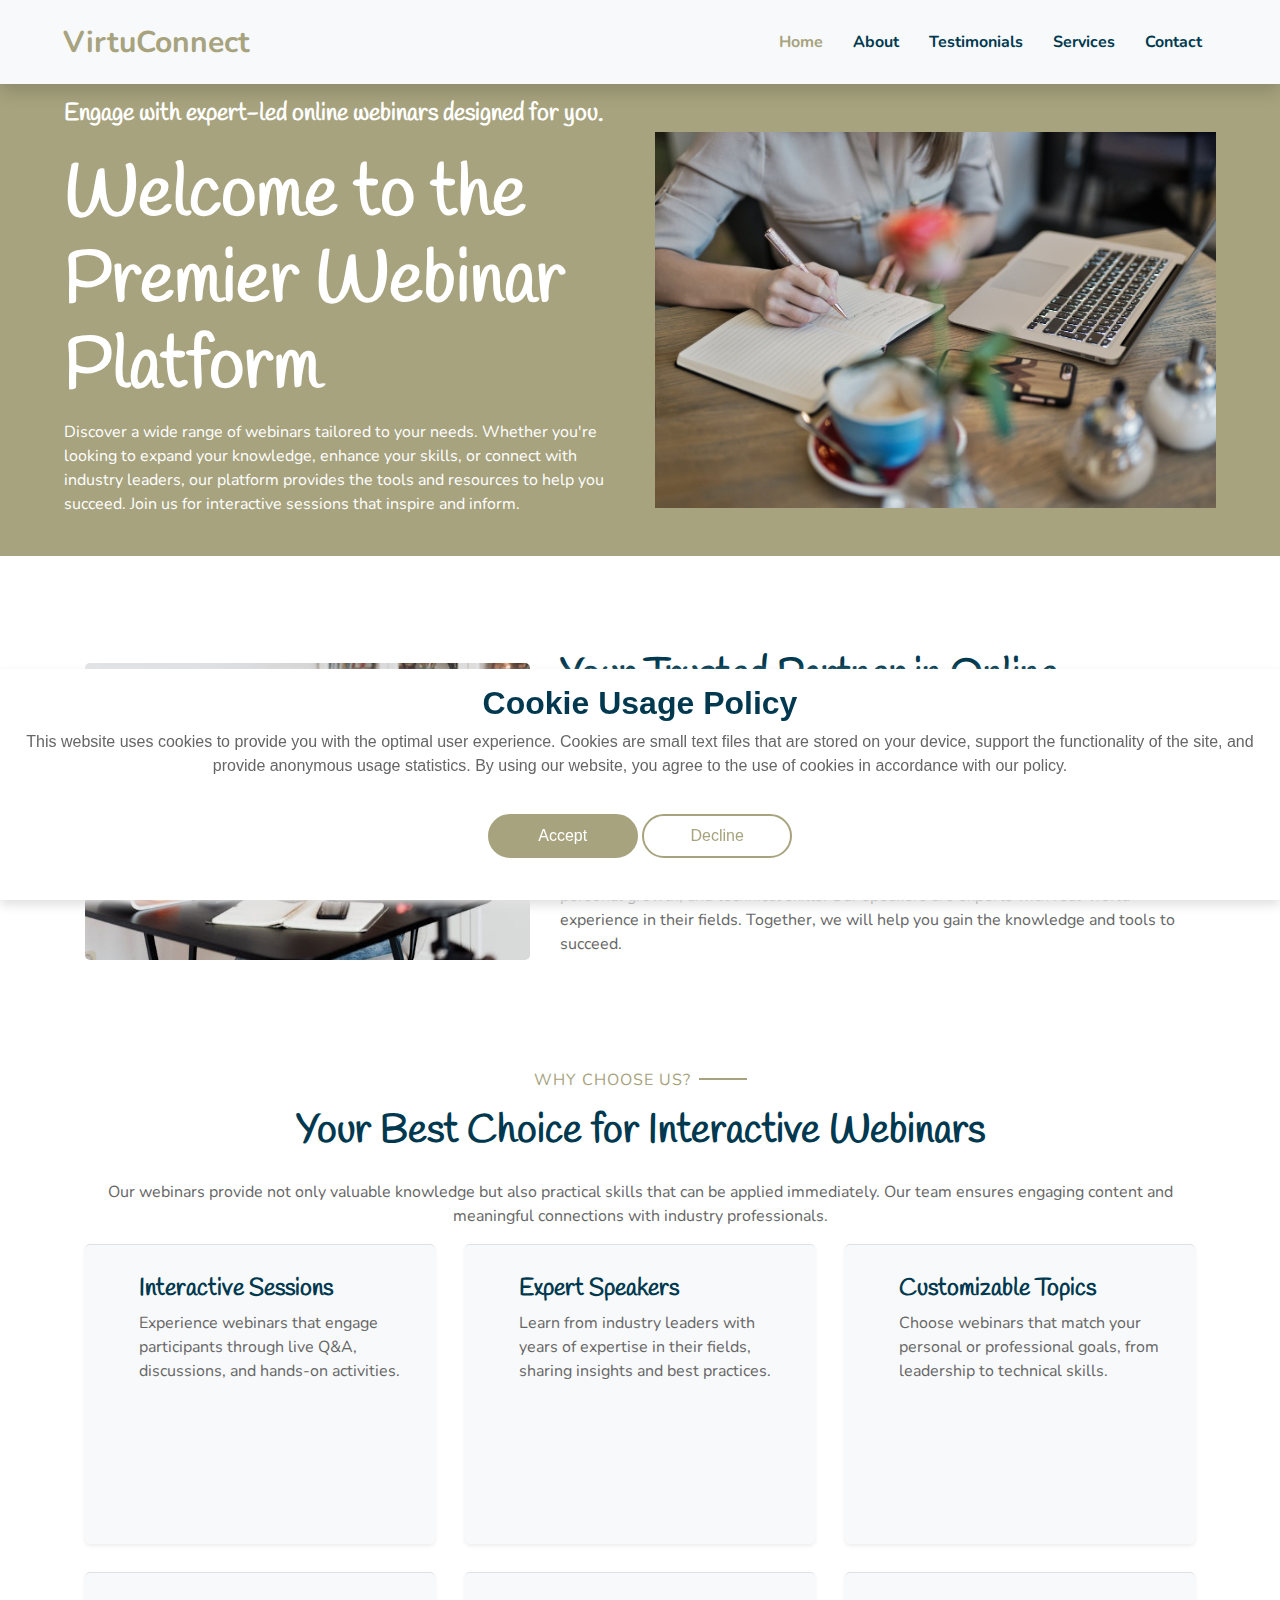
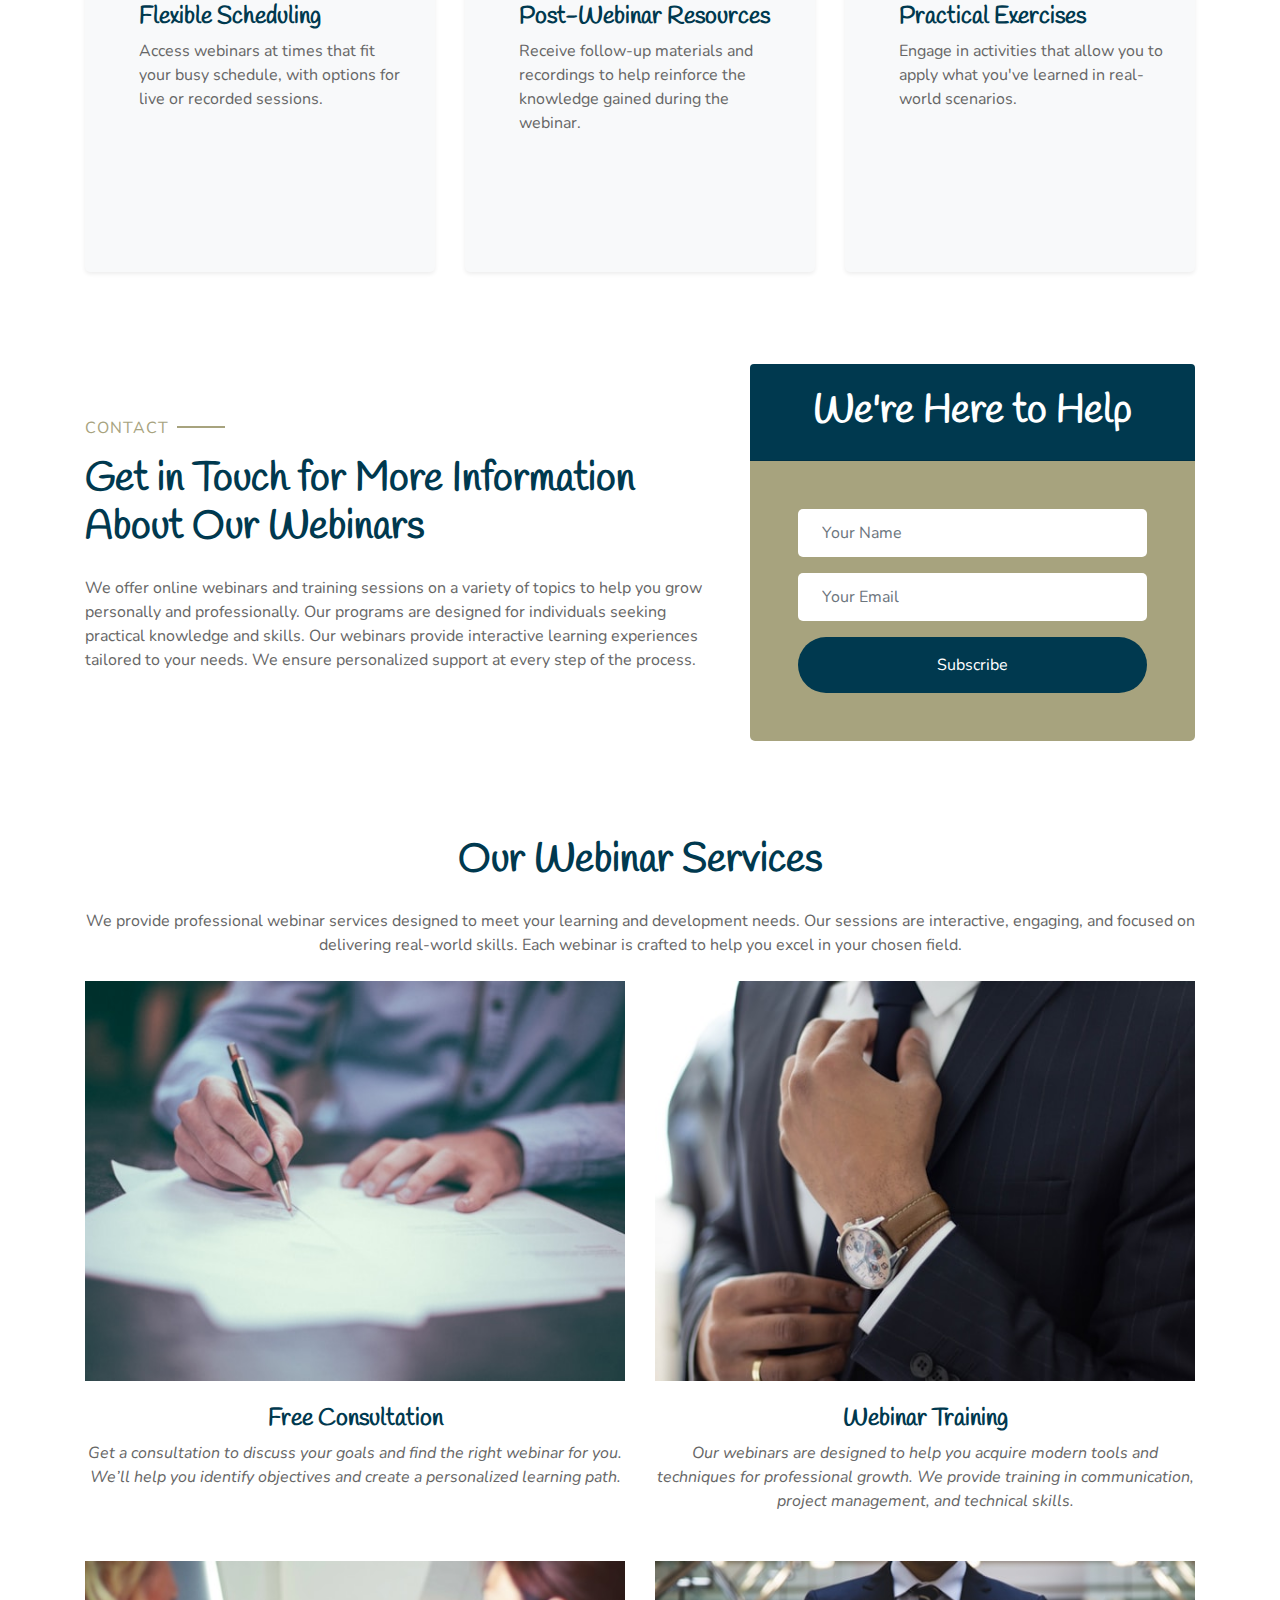
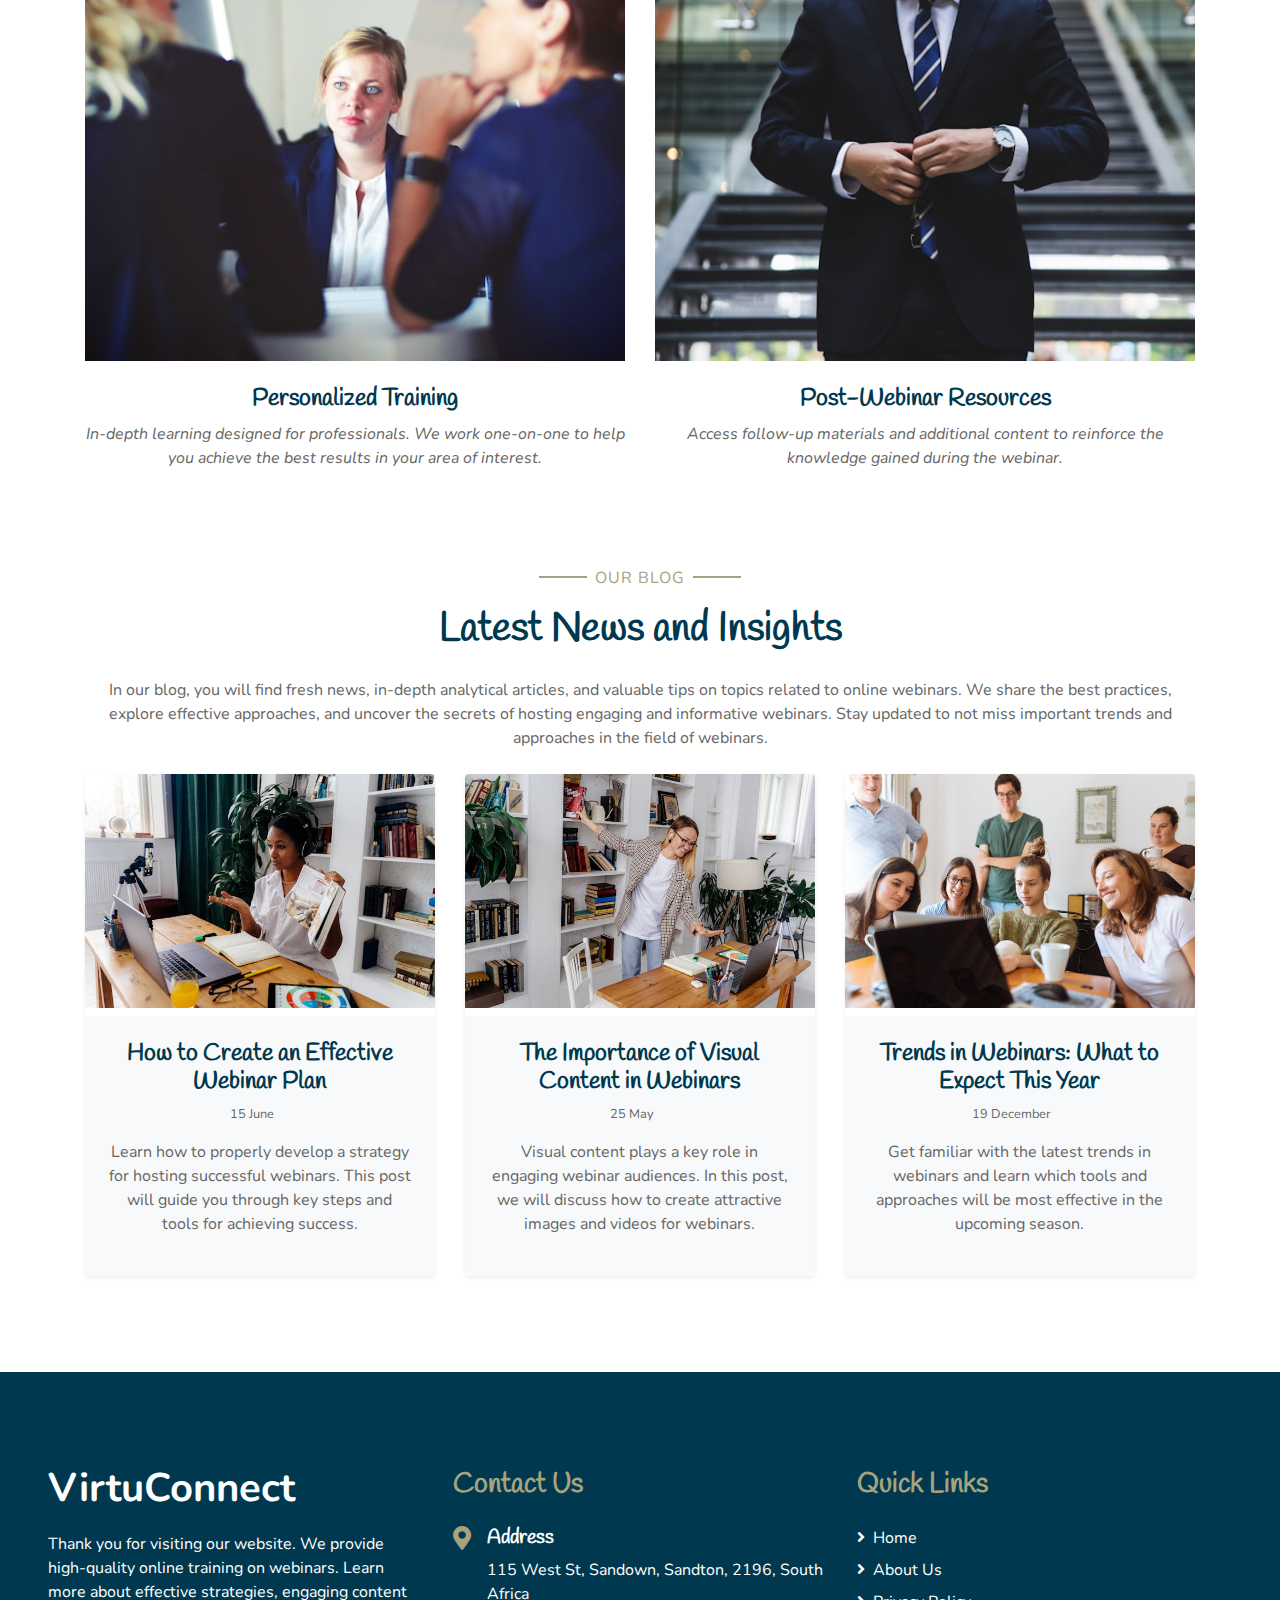
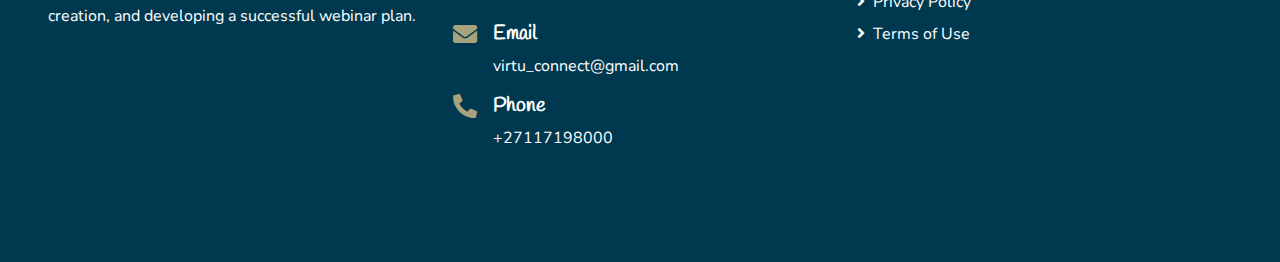
<file: index.html>
<!DOCTYPE html>
<html lang="en">
    <head>
        <meta charset="utf-8" />
        <title>VirtuConnect</title>
        <meta content="width=device-width, initial-scale=1.0" name="viewport" />
        <meta content="Free HTML Templates" name="keywords" />
        <meta content="Free HTML Templates" name="description" />

        <!-- Favicon -->
        <link href="img/favicon.ico" rel="icon" />

        <!-- Google Web Fonts -->
        <link rel="preconnect" href="https://fonts.gstatic.com" />
        <link
            href="https://fonts.googleapis.com/css2?family=Handlee&family=Nunito&display=swap"
            rel="stylesheet"
        />

        <!-- Font Awesome -->
        <link
            href="https://cdnjs.cloudflare.com/ajax/libs/font-awesome/5.10.0/css/all.min.css"
            rel="stylesheet"
        />

        <!-- Flaticon Font -->
        <link href="lib/flaticon/font/flaticon.css" rel="stylesheet" />

        <!-- Libraries Stylesheet -->
        <link
            href="lib/owlcarousel/assets/owl.carousel.min.css"
            rel="stylesheet"
        />
        <link href="lib/lightbox/css/lightbox.min.css" rel="stylesheet" />

        <!-- Customized Bootstrap Stylesheet -->
        <link href="css/style.css" rel="stylesheet" />
    </head>

    <body>
        <!-- Navbar Start -->
        <div class="container-fluid bg-light position-relative shadow">
            <nav
                class="navbar navbar-expand-lg bg-light navbar-light py-3 py-lg-0 px-0 px-lg-5"
            >
                <a
                    href="index.html"
                    class="navbar-brand font-weight-bold text-secondary"
                    style="font-size: 30px"
                >
                    <span class="text-primary">VirtuConnect</span>
                </a>
                <button
                    type="button"
                    class="navbar-toggler"
                    data-toggle="collapse"
                    data-target="#navbarCollapse"
                >
                    <span class="navbar-toggler-icon"></span>
                </button>
                <div
                    class="collapse navbar-collapse justify-content-between"
                    id="navbarCollapse"
                >
                    <div
                        class="navbar-nav font-weight-bold py-0"
                        style="margin-left: auto"
                    >
                        <a href="index.html" class="nav-item nav-link active"
                            >Home</a
                        >
                        <a href="about.html" class="nav-item nav-link">About</a>
                        <a href="testimonials.html" class="nav-item nav-link"
                            >Testimonials</a
                        >
                        <a href="services.html" class="nav-item nav-link"
                            >Services</a
                        >
                        <a href="contact.html" class="nav-item nav-link"
                            >Contact</a
                        >
                    </div>
                </div>
            </nav>
        </div>
        <!-- Navbar End -->

        <!-- Header Start -->
        <div class="container-fluid bg-primary px-0 px-md-5 mb-5">
            <div class="row align-items-center px-3">
                <div class="col-lg-6 text-center text-lg-left">
                    <h4 class="text-white mb-4 mt-5 mt-lg-0">
                        Engage with expert-led online webinars designed for you.
                    </h4>
                    <h1 class="display-3 font-weight-bold text-white">
                        Welcome to the Premier Webinar Platform
                    </h1>
                    <p class="text-white mb-4">
                        Discover a wide range of webinars tailored to your
                        needs. Whether you're looking to expand your knowledge,
                        enhance your skills, or connect with industry leaders,
                        our platform provides the tools and resources to help
                        you succeed. Join us for interactive sessions that
                        inspire and inform.
                    </p>
                </div>
                <div class="col-lg-6 text-center text-lg-right">
                    <img
                        class="img-fluid mt-5 mb-5"
                        src="img/header.jpg"
                        alt="Webinar Platform"
                    />
                </div>
            </div>
        </div>
        <!-- Header End -->

        <!-- Approach Start -->
        <div class="container-fluid py-5">
            <div class="container">
                <div class="row align-items-center">
                    <div class="col-lg-5">
                        <img
                            class="img-fluid rounded mb-5 mb-lg-0"
                            src="img/star-1.jpg"
                            alt="Webinar Presentation"
                        />
                    </div>
                    <div class="col-lg-7">
                        <h1 class="mb-4">
                            Your Trusted Partner in Online Webinars
                        </h1>
                        <p>
                            Our approach is built on three key principles:
                            professionalism, customization, and innovative
                            methods. We understand that every participant has
                            unique goals, so we provide solutions tailored to
                            your needs.
                        </p>
                        <p>
                            We offer a wide variety of webinars on relevant
                            topics, including career development, personal
                            growth, and technical skills. Our speakers are
                            experts with real-world experience in their fields.
                            Together, we will help you gain the knowledge and
                            tools to succeed.
                        </p>
                    </div>
                </div>
            </div>
        </div>
        <!-- Approach End -->

        <!-- Facilities Start -->
        <div class="container-fluid pt-5">
            <div class="container pb-3">
                <div class="text-center">
                    <p class="section-title pr-5">
                        <span class="pr-2">Why Choose Us?</span>
                    </p>
                    <h1 class="mb-4">
                        Your Best Choice for Interactive Webinars
                    </h1>
                    <p>
                        Our webinars provide not only valuable knowledge but
                        also practical skills that can be applied immediately.
                        Our team ensures engaging content and meaningful
                        connections with industry professionals.
                    </p>
                </div>
                <div class="row">
                    <div class="col-lg-4 col-md-6 pb-1">
                        <div
                            class="d-flex bg-light shadow-sm border-top rounded mb-4"
                            style="padding: 30px; min-height: 300px"
                        >
                            <div class="pl-4">
                                <h4>Interactive Sessions</h4>
                                <p class="m-0">
                                    Experience webinars that engage participants
                                    through live Q&A, discussions, and hands-on
                                    activities.
                                </p>
                            </div>
                        </div>
                    </div>
                    <div class="col-lg-4 col-md-6 pb-1">
                        <div
                            class="d-flex bg-light shadow-sm border-top rounded mb-4"
                            style="padding: 30px; min-height: 300px"
                        >
                            <div class="pl-4">
                                <h4>Expert Speakers</h4>
                                <p class="m-0">
                                    Learn from industry leaders with years of
                                    expertise in their fields, sharing insights
                                    and best practices.
                                </p>
                            </div>
                        </div>
                    </div>
                    <div class="col-lg-4 col-md-6 pb-1">
                        <div
                            class="d-flex bg-light shadow-sm border-top rounded mb-4"
                            style="padding: 30px; min-height: 300px"
                        >
                            <div class="pl-4">
                                <h4>Customizable Topics</h4>
                                <p class="m-0">
                                    Choose webinars that match your personal or
                                    professional goals, from leadership to
                                    technical skills.
                                </p>
                            </div>
                        </div>
                    </div>
                    <div class="col-lg-4 col-md-6 pb-1">
                        <div
                            class="d-flex bg-light shadow-sm border-top rounded mb-4"
                            style="padding: 30px; min-height: 300px"
                        >
                            <div class="pl-4">
                                <h4>Flexible Scheduling</h4>
                                <p class="m-0">
                                    Access webinars at times that fit your busy
                                    schedule, with options for live or recorded
                                    sessions.
                                </p>
                            </div>
                        </div>
                    </div>
                    <div class="col-lg-4 col-md-6 pb-1">
                        <div
                            class="d-flex bg-light shadow-sm border-top rounded mb-4"
                            style="padding: 30px; min-height: 300px"
                        >
                            <div class="pl-4">
                                <h4>Post-Webinar Resources</h4>
                                <p class="m-0">
                                    Receive follow-up materials and recordings
                                    to help reinforce the knowledge gained
                                    during the webinar.
                                </p>
                            </div>
                        </div>
                    </div>
                    <div class="col-lg-4 col-md-6 pb-1">
                        <div
                            class="d-flex bg-light shadow-sm border-top rounded mb-4"
                            style="padding: 30px; min-height: 300px"
                        >
                            <div class="pl-4">
                                <h4>Practical Exercises</h4>
                                <p class="m-0">
                                    Engage in activities that allow you to apply
                                    what you've learned in real-world scenarios.
                                </p>
                            </div>
                        </div>
                    </div>
                </div>
            </div>
        </div>
        <!-- Facilities End -->

        <!-- Registration Start -->
        <div class="container-fluid py-5">
            <div class="container">
                <div class="row align-items-center">
                    <div class="col-lg-7 mb-5 mb-lg-0">
                        <p class="section-title pr-5">
                            <span class="pr-2">Contact</span>
                        </p>
                        <h1 class="mb-4">
                            Get in Touch for More Information About Our Webinars
                        </h1>
                        <p>
                            We offer online webinars and training sessions on a
                            variety of topics to help you grow personally and
                            professionally. Our programs are designed for
                            individuals seeking practical knowledge and skills.
                            Our webinars provide interactive learning
                            experiences tailored to your needs. We ensure
                            personalized support at every step of the process.
                        </p>
                    </div>
                    <div class="col-lg-5">
                        <div class="card border-0">
                            <div
                                class="card-header bg-secondary text-center p-4"
                            >
                                <h1 class="text-white m-0">
                                    We're Here to Help
                                </h1>
                            </div>
                            <div
                                class="card-body rounded-bottom bg-primary p-5"
                            >
                                <form>
                                    <div class="form-group">
                                        <input
                                            type="text"
                                            class="form-control border-0 p-4"
                                            placeholder="Your Name"
                                            required="required"
                                        />
                                    </div>
                                    <div class="form-group">
                                        <input
                                            type="email"
                                            class="form-control border-0 p-4"
                                            placeholder="Your Email"
                                            required="required"
                                            id="email"
                                        />
                                        <div
                                            id="result"
                                            style="color: red"
                                        ></div>
                                    </div>
                                    <div>
                                        <button
                                            class="btn btn-secondary btn-block border-0 py-3"
                                            type="submit"
                                            id="submit"
                                            onclick="sendForm()"
                                        >
                                            Subscribe
                                        </button>
                                    </div>
                                </form>
                            </div>
                        </div>
                    </div>
                </div>
            </div>
        </div>
        <!-- Registration End -->

        <!-- Service Start -->
        <div class="container-fluid pt-5">
            <div class="container">
                <div class="text-center pb-2">
                    <h1 class="mb-4">Our Webinar Services</h1>
                    <p>
                        We provide professional webinar services designed to
                        meet your learning and development needs. Our sessions
                        are interactive, engaging, and focused on delivering
                        real-world skills. Each webinar is crafted to help you
                        excel in your chosen field.
                    </p>
                </div>
                <div class="row">
                    <div class="col-md-6 col-lg-6 text-center team mb-5">
                        <div class="position-relative overflow-hidden mb-4">
                            <img
                                style="height: 400px; object-fit: cover"
                                class="img-fluid w-100"
                                src="img/service-1.jpg"
                                alt="Consultation"
                            />
                        </div>
                        <h4>Free Consultation</h4>
                        <i>
                            Get a consultation to discuss your goals and find
                            the right webinar for you. We’ll help you identify
                            objectives and create a personalized learning path.
                        </i>
                    </div>
                    <div class="col-md-6 col-lg-6 text-center team mb-5">
                        <div class="position-relative overflow-hidden mb-4">
                            <img
                                style="height: 400px; object-fit: cover"
                                class="img-fluid w-100"
                                src="img/service-2.jpg"
                                alt="Webinar Training"
                            />
                        </div>
                        <h4>Webinar Training</h4>
                        <i>
                            Our webinars are designed to help you acquire modern
                            tools and techniques for professional growth. We
                            provide training in communication, project
                            management, and technical skills.
                        </i>
                    </div>
                    <div class="col-md-6 col-lg-6 text-center team mb-5">
                        <div class="position-relative overflow-hidden mb-4">
                            <img
                                style="height: 400px; object-fit: cover"
                                class="img-fluid w-100"
                                src="img/service-3.jpg"
                                alt="Personalized Training"
                            />
                        </div>
                        <h4>Personalized Training</h4>
                        <i>
                            In-depth learning designed for professionals. We
                            work one-on-one to help you achieve the best results
                            in your area of interest.
                        </i>
                    </div>
                    <div class="col-md-6 col-lg-6 text-center team mb-5">
                        <div class="position-relative overflow-hidden mb-4">
                            <img
                                style="height: 400px; object-fit: cover"
                                class="img-fluid w-100"
                                src="img/service-4.jpg"
                                alt="Content Development"
                            />
                        </div>
                        <h4>Post-Webinar Resources</h4>
                        <i>
                            Access follow-up materials and additional content to
                            reinforce the knowledge gained during the webinar.
                        </i>
                    </div>
                </div>
            </div>
        </div>
        <!-- Service End -->

        <!-- Blog Start -->
        <div class="container-fluid pt-5">
            <div class="container">
                <div class="text-center pb-2">
                    <p class="section-title px-5">
                        <span class="px-2">Our Blog</span>
                    </p>
                    <h1 class="mb-4">Latest News and Insights</h1>
                    <p>
                        In our blog, you will find fresh news, in-depth
                        analytical articles, and valuable tips on topics related
                        to online webinars. We share the best practices, explore
                        effective approaches, and uncover the secrets of hosting
                        engaging and informative webinars. Stay updated to not
                        miss important trends and approaches in the field of
                        webinars.
                    </p>
                </div>
                <div class="row pb-3">
                    <div class="col-lg-4 mb-4">
                        <div class="card border-0 shadow-sm mb-2">
                            <img
                                class="card-img-top mb-2"
                                src="img/blog-1.jpg"
                                alt=""
                            />
                            <div class="card-body bg-light text-center p-4">
                                <h4 class="">
                                    How to Create an Effective Webinar Plan
                                </h4>
                                <div class="d-flex justify-content-center mb-3">
                                    <small class="mr-3">15 June</small>
                                </div>
                                <p>
                                    Learn how to properly develop a strategy for
                                    hosting successful webinars. This post will
                                    guide you through key steps and tools for
                                    achieving success.
                                </p>
                            </div>
                        </div>
                    </div>
                    <div class="col-lg-4 mb-4">
                        <div class="card border-0 shadow-sm mb-2">
                            <img
                                class="card-img-top mb-2"
                                src="img/blog-2.jpg"
                                alt=""
                            />
                            <div class="card-body bg-light text-center p-4">
                                <h4 class="">
                                    The Importance of Visual Content in Webinars
                                </h4>
                                <div class="d-flex justify-content-center mb-3">
                                    <small class="mr-3">25 May</small>
                                </div>
                                <p>
                                    Visual content plays a key role in engaging
                                    webinar audiences. In this post, we will
                                    discuss how to create attractive images and
                                    videos for webinars.
                                </p>
                            </div>
                        </div>
                    </div>
                    <div class="col-lg-4 mb-4">
                        <div class="card border-0 shadow-sm mb-2">
                            <img
                                class="card-img-top mb-2"
                                src="img/blog-3.jpg"
                                alt=""
                            />
                            <div class="card-body bg-light text-center p-4">
                                <h4 class="">
                                    Trends in Webinars: What to Expect This Year
                                </h4>
                                <div class="d-flex justify-content-center mb-3">
                                    <small class="mr-3">19 December</small>
                                </div>
                                <p>
                                    Get familiar with the latest trends in
                                    webinars and learn which tools and
                                    approaches will be most effective in the
                                    upcoming season.
                                </p>
                            </div>
                        </div>
                    </div>
                </div>
            </div>
        </div>
        <!-- Blog End -->

        <!-- Footer Start -->
        <div
            class="container-fluid bg-secondary text-white mt-5 py-5 px-sm-3 px-md-5"
        >
            <div class="row pt-5">
                <div class="col-lg-4 col-md-6 mb-5">
                    <a
                        href=""
                        class="navbar-brand font-weight-bold text-primary m-0 mb-4 p-0"
                        style="font-size: 40px; line-height: 40px"
                    >
                        <span class="text-white">VirtuConnect</span>
                    </a>
                    <p>
                        Thank you for visiting our website. We provide
                        high-quality online training on webinars. Learn more
                        about effective strategies, engaging content creation,
                        and developing a successful webinar plan.
                    </p>
                </div>
                <div class="col-lg-4 col-md-6 mb-5">
                    <h3 class="text-primary mb-4">Contact Us</h3>
                    <div class="d-flex">
                        <h4 class="fa fa-map-marker-alt text-primary"></h4>
                        <div class="pl-3">
                            <h5 class="text-white">Address</h5>
                            <p>
                                115 West St, Sandown, Sandton, 2196, South
                                Africa
                            </p>
                        </div>
                    </div>
                    <div class="d-flex">
                        <h4 class="fa fa-envelope text-primary"></h4>
                        <div class="pl-3">
                            <h5 class="text-white">Email</h5>
                            <p>virtu_connect@gmail.com</p>
                        </div>
                    </div>
                    <div class="d-flex">
                        <h4 class="fa fa-phone-alt text-primary"></h4>
                        <div class="pl-3">
                            <h5 class="text-white">Phone</h5>
                            <p>+27117198000</p>
                        </div>
                    </div>
                </div>
                <div class="col-lg-4 col-md-6 mb-5">
                    <h3 class="text-primary mb-4">Quick Links</h3>
                    <div class="d-flex flex-column justify-content-start">
                        <a class="text-white mb-2" href="index.html"
                            ><i class="fa fa-angle-right mr-2"></i>Home</a
                        >
                        <a class="text-white mb-2" href="about.html"
                            ><i class="fa fa-angle-right mr-2"></i>About Us</a
                        >
                        <a class="text-white mb-2" href="privacy-policy.html"
                            ><i class="fa fa-angle-right mr-2"></i>Privacy
                            Policy</a
                        >
                        <a class="text-white mb-2" href="terms-of-use.html"
                            ><i class="fa fa-angle-right mr-2"></i>Terms of
                            Use</a
                        >
                    </div>
                </div>
            </div>
        </div>
        <!-- Footer End -->

        <!-- Back to Top -->
        <a href="#" class="btn btn-primary p-3 back-to-top"
            ><i class="fa fa-angle-double-up"></i
        ></a>

        <!-- Cookie banner -->
        <div class="cookie-wrapper show">
            <div>
                <i class="bx bx-cookie"></i>
                <h2 style="text-align: center">Cookie Usage Policy</h2>
            </div>

            <div class="data">
                <p>
                    This website uses cookies to provide you with the optimal
                    user experience. Cookies are small text files that are
                    stored on your device, support the functionality of the
                    site, and provide anonymous usage statistics. By using our
                    website, you agree to the use of cookies in accordance with
                    our policy.
                </p>
            </div>

            <div class="buttons">
                <button class="cookie-button" id="acceptBtn">Accept</button>
                <button class="cookie-button" id="declineBtn">Decline</button>
            </div>
        </div>
        <!-- End Cookie banner -->

        <!-- JavaScript Libraries -->
        <script src="https://code.jquery.com/jquery-3.4.1.min.js"></script>
        <script src="https://stackpath.bootstrapcdn.com/bootstrap/4.4.1/js/bootstrap.bundle.min.js"></script>
        <script src="lib/easing/easing.min.js"></script>
        <script src="lib/owlcarousel/owl.carousel.min.js"></script>
        <script src="lib/isotope/isotope.pkgd.min.js"></script>
        <script src="lib/lightbox/js/lightbox.min.js"></script>

        <!-- Contact Javascript File -->
        <script src="mail/jqBootstrapValidation.min.js"></script>
        <script src="mail/contact.js"></script>

        <!-- Template Javascript -->
        <script src="js/main.js"></script>
        <script src="js/contact-form.js"></script>
        <script src="js/cookiebanner.js"></script>
    </body>
</html>
</file>
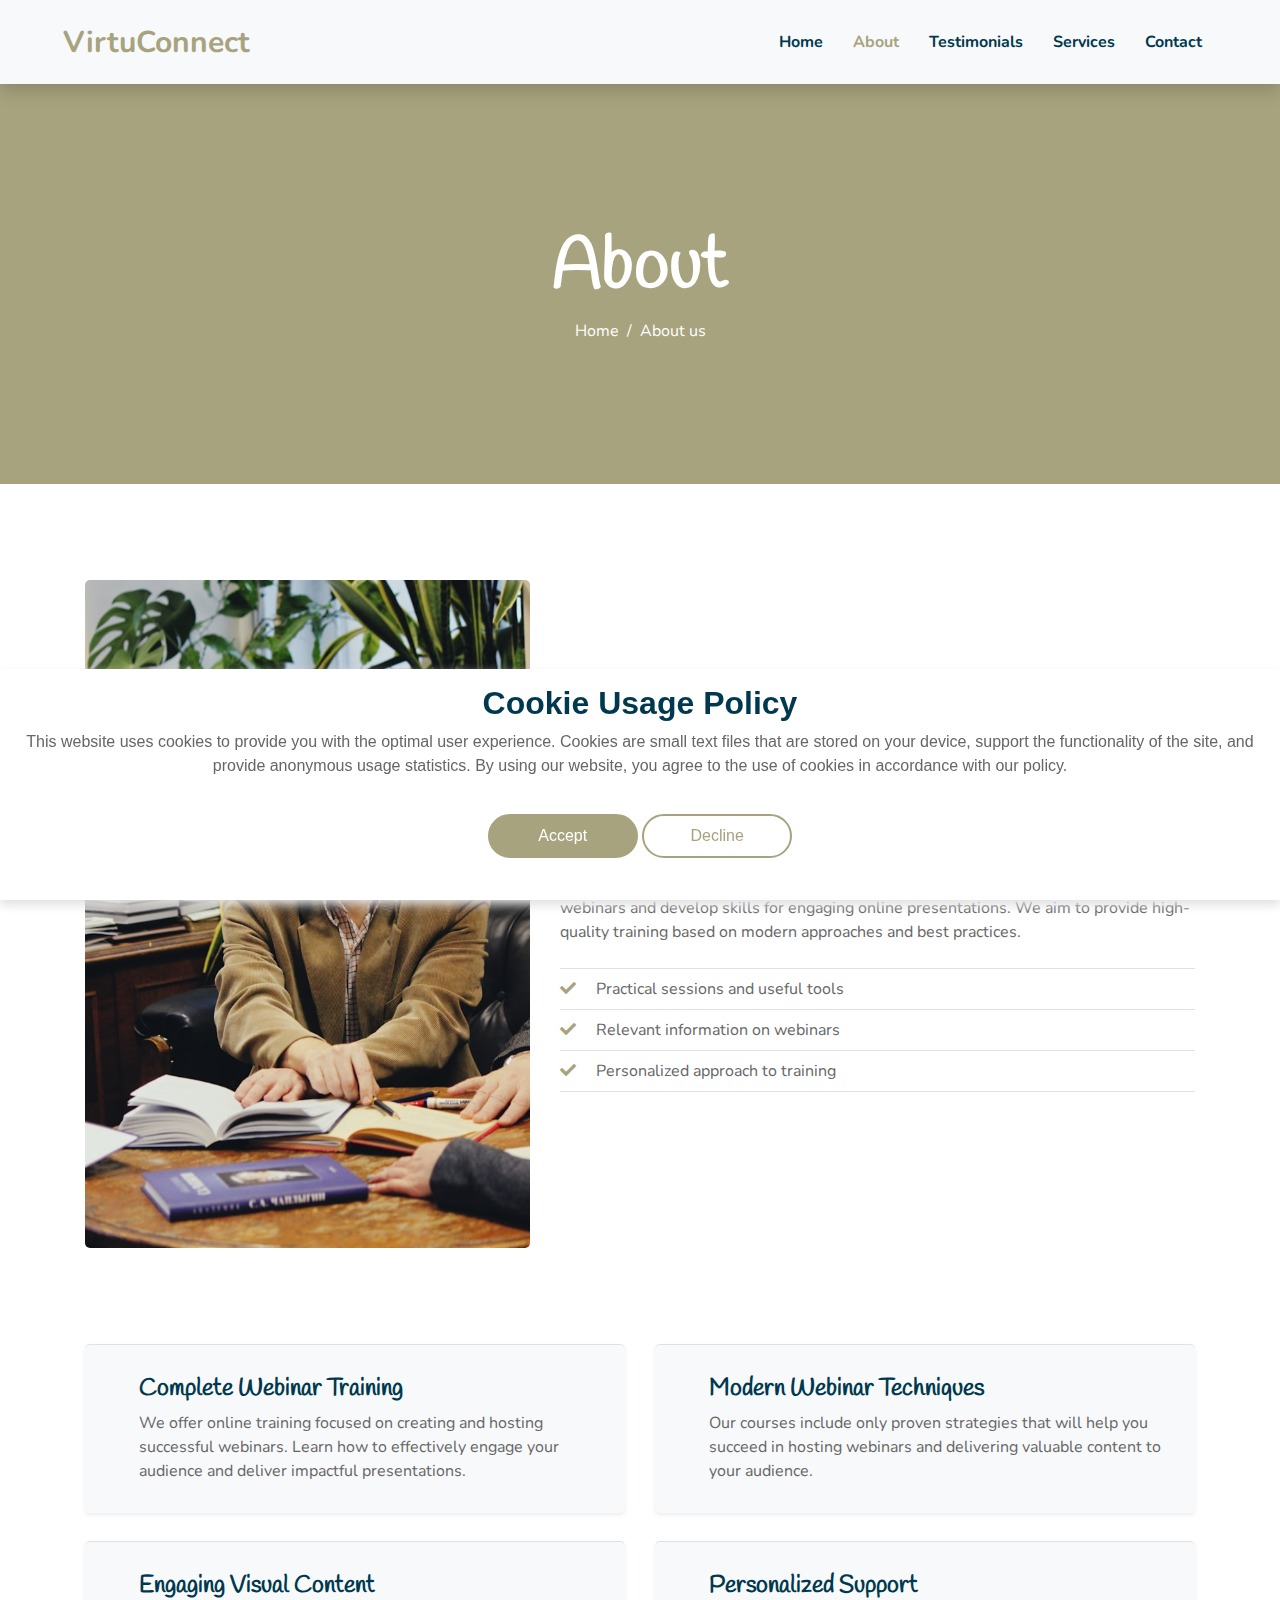
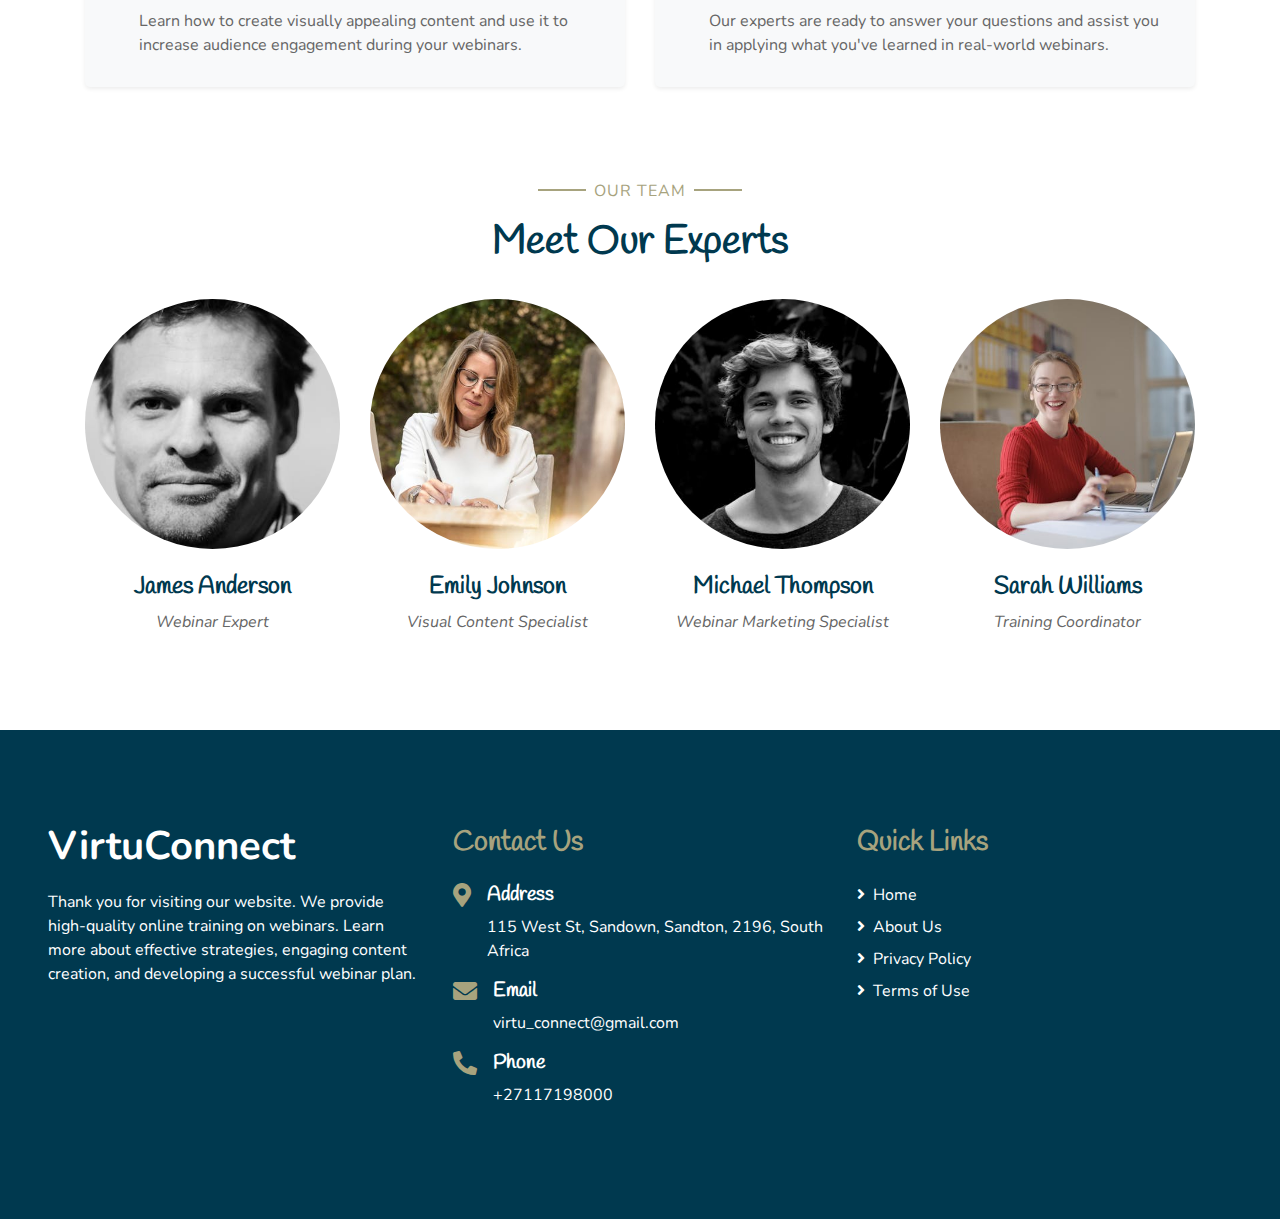
<file: about.html>
<!DOCTYPE html>
<html lang="en">
    <head>
        <meta charset="utf-8" />
        <title>VirtuConnect</title>
        <meta content="width=device-width, initial-scale=1.0" name="viewport" />
        <meta content="Free HTML Templates" name="keywords" />
        <meta content="Free HTML Templates" name="description" />

        <!-- Favicon -->
        <link href="img/favicon.ico" rel="icon" />

        <!-- Google Web Fonts -->
        <link rel="preconnect" href="https://fonts.gstatic.com" />
        <link
            href="https://fonts.googleapis.com/css2?family=Handlee&family=Nunito&display=swap"
            rel="stylesheet"
        />

        <!-- Font Awesome -->
        <link
            href="https://cdnjs.cloudflare.com/ajax/libs/font-awesome/5.10.0/css/all.min.css"
            rel="stylesheet"
        />

        <!-- Flaticon Font -->
        <link href="lib/flaticon/font/flaticon.css" rel="stylesheet" />

        <!-- Libraries Stylesheet -->
        <link
            href="lib/owlcarousel/assets/owl.carousel.min.css"
            rel="stylesheet"
        />
        <link href="lib/lightbox/css/lightbox.min.css" rel="stylesheet" />

        <!-- Customized Bootstrap Stylesheet -->
        <link href="css/style.css" rel="stylesheet" />
    </head>

    <body>
        <!-- Navbar Start -->
        <div class="container-fluid bg-light position-relative shadow">
            <nav
                class="navbar navbar-expand-lg bg-light navbar-light py-3 py-lg-0 px-0 px-lg-5"
            >
                <a
                    href="index.html"
                    class="navbar-brand font-weight-bold text-secondary"
                    style="font-size: 30px"
                >
                    <span class="text-primary">VirtuConnect</span>
                </a>
                <button
                    type="button"
                    class="navbar-toggler"
                    data-toggle="collapse"
                    data-target="#navbarCollapse"
                >
                    <span class="navbar-toggler-icon"></span>
                </button>
                <div
                    class="collapse navbar-collapse justify-content-between"
                    id="navbarCollapse"
                >
                    <div
                        class="navbar-nav font-weight-bold py-0"
                        style="margin-left: auto"
                    >
                        <a href="index.html" class="nav-item nav-link">Home</a>
                        <a href="about.html" class="nav-item nav-link active"
                            >About</a
                        >
                        <a href="testimonials.html" class="nav-item nav-link"
                            >Testimonials</a
                        >
                        <a href="services.html" class="nav-item nav-link"
                            >Services</a
                        >
                        <a href="contact.html" class="nav-item nav-link"
                            >Contact</a
                        >
                    </div>
                </div>
            </nav>
        </div>
        <!-- Navbar End -->

        <!-- Header Start -->
        <div class="container-fluid bg-primary mb-5">
            <div
                class="d-flex flex-column align-items-center justify-content-center"
                style="min-height: 400px"
            >
                <h3 class="display-3 font-weight-bold text-white">About</h3>
                <div class="d-inline-flex text-white">
                    <p class="m-0">
                        <a class="text-white" href="index.html">Home</a>
                    </p>
                    <p class="m-0 px-2">/</p>
                    <p class="m-0">About us</p>
                </div>
            </div>
        </div>
        <!-- Header End -->

        <!-- About Start -->
        <div class="container-fluid py-5">
            <div class="container">
                <div class="row align-items-center">
                    <div class="col-lg-5">
                        <img
                            class="img-fluid rounded mb-5 mb-lg-0"
                            src="img/about-1.jpg"
                            alt=""
                        />
                    </div>
                    <div class="col-lg-7">
                        <p class="section-title pr-5">
                            <span class="pr-2">About Us</span>
                        </p>
                        <h1 class="mb-4">
                            Learn More About Our Webinar Training
                        </h1>
                        <p>
                            We specialize in online training for webinars. Our
                            team helps you create successful webinars and
                            develop skills for engaging online presentations. We
                            aim to provide high-quality training based on modern
                            approaches and best practices.
                        </p>
                        <div class="row pt-2 pb-4">
                            <div class="col-12 col-md-12">
                                <ul class="list-inline m-0">
                                    <li class="py-2 border-top border-bottom">
                                        <i
                                            class="fa fa-check text-primary mr-3"
                                        ></i>
                                        Practical sessions and useful tools
                                    </li>
                                    <li class="py-2 border-bottom">
                                        <i
                                            class="fa fa-check text-primary mr-3"
                                        ></i>
                                        Relevant information on webinars
                                    </li>
                                    <li class="py-2 border-bottom">
                                        <i
                                            class="fa fa-check text-primary mr-3"
                                        ></i>
                                        Personalized approach to training
                                    </li>
                                </ul>
                            </div>
                        </div>
                    </div>
                </div>
            </div>
        </div>
        <!-- About End -->

        <!-- Facilities Start -->
        <div class="container-fluid pt-5">
            <div class="container pb-3">
                <div class="row">
                    <div class="col-lg-6 col-md-6 pb-1">
                        <div
                            class="d-flex bg-light shadow-sm border-top rounded mb-4"
                            style="padding: 30px"
                        >
                            <div class="pl-4">
                                <h4>Complete Webinar Training</h4>
                                <p class="m-0">
                                    We offer online training focused on creating
                                    and hosting successful webinars. Learn how
                                    to effectively engage your audience and
                                    deliver impactful presentations.
                                </p>
                            </div>
                        </div>
                    </div>
                    <div class="col-lg-6 col-md-6 pb-1">
                        <div
                            class="d-flex bg-light shadow-sm border-top rounded mb-4"
                            style="padding: 30px"
                        >
                            <div class="pl-4">
                                <h4>Modern Webinar Techniques</h4>
                                <p class="m-0">
                                    Our courses include only proven strategies
                                    that will help you succeed in hosting
                                    webinars and delivering valuable content to
                                    your audience.
                                </p>
                            </div>
                        </div>
                    </div>
                    <div class="col-lg-6 col-md-6 pb-1">
                        <div
                            class="d-flex bg-light shadow-sm border-top rounded mb-4"
                            style="padding: 30px"
                        >
                            <div class="pl-4">
                                <h4>Engaging Visual Content</h4>
                                <p class="m-0">
                                    Learn how to create visually appealing
                                    content and use it to increase audience
                                    engagement during your webinars.
                                </p>
                            </div>
                        </div>
                    </div>
                    <div class="col-lg-6 col-md-6 pb-1">
                        <div
                            class="d-flex bg-light shadow-sm border-top rounded mb-4"
                            style="padding: 30px"
                        >
                            <div class="pl-4">
                                <h4>Personalized Support</h4>
                                <p class="m-0">
                                    Our experts are ready to answer your
                                    questions and assist you in applying what
                                    you've learned in real-world webinars.
                                </p>
                            </div>
                        </div>
                    </div>
                </div>
            </div>
        </div>
        <!-- Facilities End -->

        <!-- Team Start -->
        <div class="container-fluid pt-5">
            <div class="container">
                <div class="text-center pb-2">
                    <p class="section-title px-5">
                        <span class="px-2">Our Team</span>
                    </p>
                    <h1 class="mb-4">Meet Our Experts</h1>
                </div>
                <div class="row">
                    <div class="col-md-6 col-lg-3 text-center team mb-5">
                        <div
                            class="position-relative overflow-hidden mb-4"
                            style="border-radius: 100%"
                        >
                            <img
                                style="height: 250px; object-fit: cover"
                                class="img-fluid w-100"
                                src="img/team-2.jpg"
                                alt=""
                            />
                        </div>
                        <h4>James Anderson</h4>
                        <i>Webinar Expert</i>
                    </div>
                    <div class="col-md-6 col-lg-3 text-center team mb-5">
                        <div
                            class="position-relative overflow-hidden mb-4"
                            style="border-radius: 100%"
                        >
                            <img
                                style="height: 250px; object-fit: cover"
                                class="img-fluid w-100"
                                src="img/team-1.jpg"
                                alt=""
                            />
                        </div>
                        <h4>Emily Johnson</h4>
                        <i>Visual Content Specialist</i>
                    </div>
                    <div class="col-md-6 col-lg-3 text-center team mb-5">
                        <div
                            class="position-relative overflow-hidden mb-4"
                            style="border-radius: 100%"
                        >
                            <img
                                style="height: 250px; object-fit: cover"
                                class="img-fluid w-100"
                                src="img/team-4.jpg"
                                alt=""
                            />
                        </div>
                        <h4>Michael Thompson</h4>
                        <i>Webinar Marketing Specialist</i>
                    </div>
                    <div class="col-md-6 col-lg-3 text-center team mb-5">
                        <div
                            class="position-relative overflow-hidden mb-4"
                            style="border-radius: 100%"
                        >
                            <img
                                style="height: 250px; object-fit: cover"
                                class="img-fluid w-100"
                                src="img/team-3.jpg"
                                alt=""
                            />
                        </div>
                        <h4>Sarah Williams</h4>
                        <i>Training Coordinator</i>
                    </div>
                </div>
            </div>
        </div>
        <!-- Team End -->

        <!-- Footer Start -->
        <div
            class="container-fluid bg-secondary text-white mt-5 py-5 px-sm-3 px-md-5"
        >
            <div class="row pt-5">
                <div class="col-lg-4 col-md-6 mb-5">
                    <a
                        href=""
                        class="navbar-brand font-weight-bold text-primary m-0 mb-4 p-0"
                        style="font-size: 40px; line-height: 40px"
                    >
                        <span class="text-white">VirtuConnect</span>
                    </a>
                    <p>
                        Thank you for visiting our website. We provide
                        high-quality online training on webinars. Learn more
                        about effective strategies, engaging content creation,
                        and developing a successful webinar plan.
                    </p>
                </div>
                <div class="col-lg-4 col-md-6 mb-5">
                    <h3 class="text-primary mb-4">Contact Us</h3>
                    <div class="d-flex">
                        <h4 class="fa fa-map-marker-alt text-primary"></h4>
                        <div class="pl-3">
                            <h5 class="text-white">Address</h5>
                            <p>
                                115 West St, Sandown, Sandton, 2196, South
                                Africa
                            </p>
                        </div>
                    </div>
                    <div class="d-flex">
                        <h4 class="fa fa-envelope text-primary"></h4>
                        <div class="pl-3">
                            <h5 class="text-white">Email</h5>
                            <p>virtu_connect@gmail.com</p>
                        </div>
                    </div>
                    <div class="d-flex">
                        <h4 class="fa fa-phone-alt text-primary"></h4>
                        <div class="pl-3">
                            <h5 class="text-white">Phone</h5>
                            <p>+27117198000</p>
                        </div>
                    </div>
                </div>
                <div class="col-lg-4 col-md-6 mb-5">
                    <h3 class="text-primary mb-4">Quick Links</h3>
                    <div class="d-flex flex-column justify-content-start">
                        <a class="text-white mb-2" href="index.html"
                            ><i class="fa fa-angle-right mr-2"></i>Home</a
                        >
                        <a class="text-white mb-2" href="about.html"
                            ><i class="fa fa-angle-right mr-2"></i>About Us</a
                        >
                        <a class="text-white mb-2" href="privacy-policy.html"
                            ><i class="fa fa-angle-right mr-2"></i>Privacy
                            Policy</a
                        >
                        <a class="text-white mb-2" href="terms-of-use.html"
                            ><i class="fa fa-angle-right mr-2"></i>Terms of
                            Use</a
                        >
                    </div>
                </div>
            </div>
        </div>
        <!-- Footer End -->

        <!-- Back to Top -->
        <a href="#" class="btn btn-primary p-3 back-to-top"
            ><i class="fa fa-angle-double-up"></i
        ></a>

        <!-- Cookie banner -->
        <div class="cookie-wrapper show">
            <div>
                <i class="bx bx-cookie"></i>
                <h2 style="text-align: center">Cookie Usage Policy</h2>
            </div>

            <div class="data">
                <p>
                    This website uses cookies to provide you with the optimal
                    user experience. Cookies are small text files that are
                    stored on your device, support the functionality of the
                    site, and provide anonymous usage statistics. By using our
                    website, you agree to the use of cookies in accordance with
                    our policy.
                </p>
            </div>

            <div class="buttons">
                <button class="cookie-button" id="acceptBtn">Accept</button>
                <button class="cookie-button" id="declineBtn">Decline</button>
            </div>
        </div>
        <!-- End Cookie banner -->

        <!-- JavaScript Libraries -->
        <script src="https://code.jquery.com/jquery-3.4.1.min.js"></script>
        <script src="https://stackpath.bootstrapcdn.com/bootstrap/4.4.1/js/bootstrap.bundle.min.js"></script>
        <script src="lib/easing/easing.min.js"></script>
        <script src="lib/owlcarousel/owl.carousel.min.js"></script>
        <script src="lib/isotope/isotope.pkgd.min.js"></script>
        <script src="lib/lightbox/js/lightbox.min.js"></script>

        <!-- Contact Javascript File -->
        <script src="mail/jqBootstrapValidation.min.js"></script>
        <script src="mail/contact.js"></script>

        <!-- Template Javascript -->
        <script src="js/main.js"></script>
        <script src="js/cookiebanner.js"></script>
    </body>
</html>
</file>
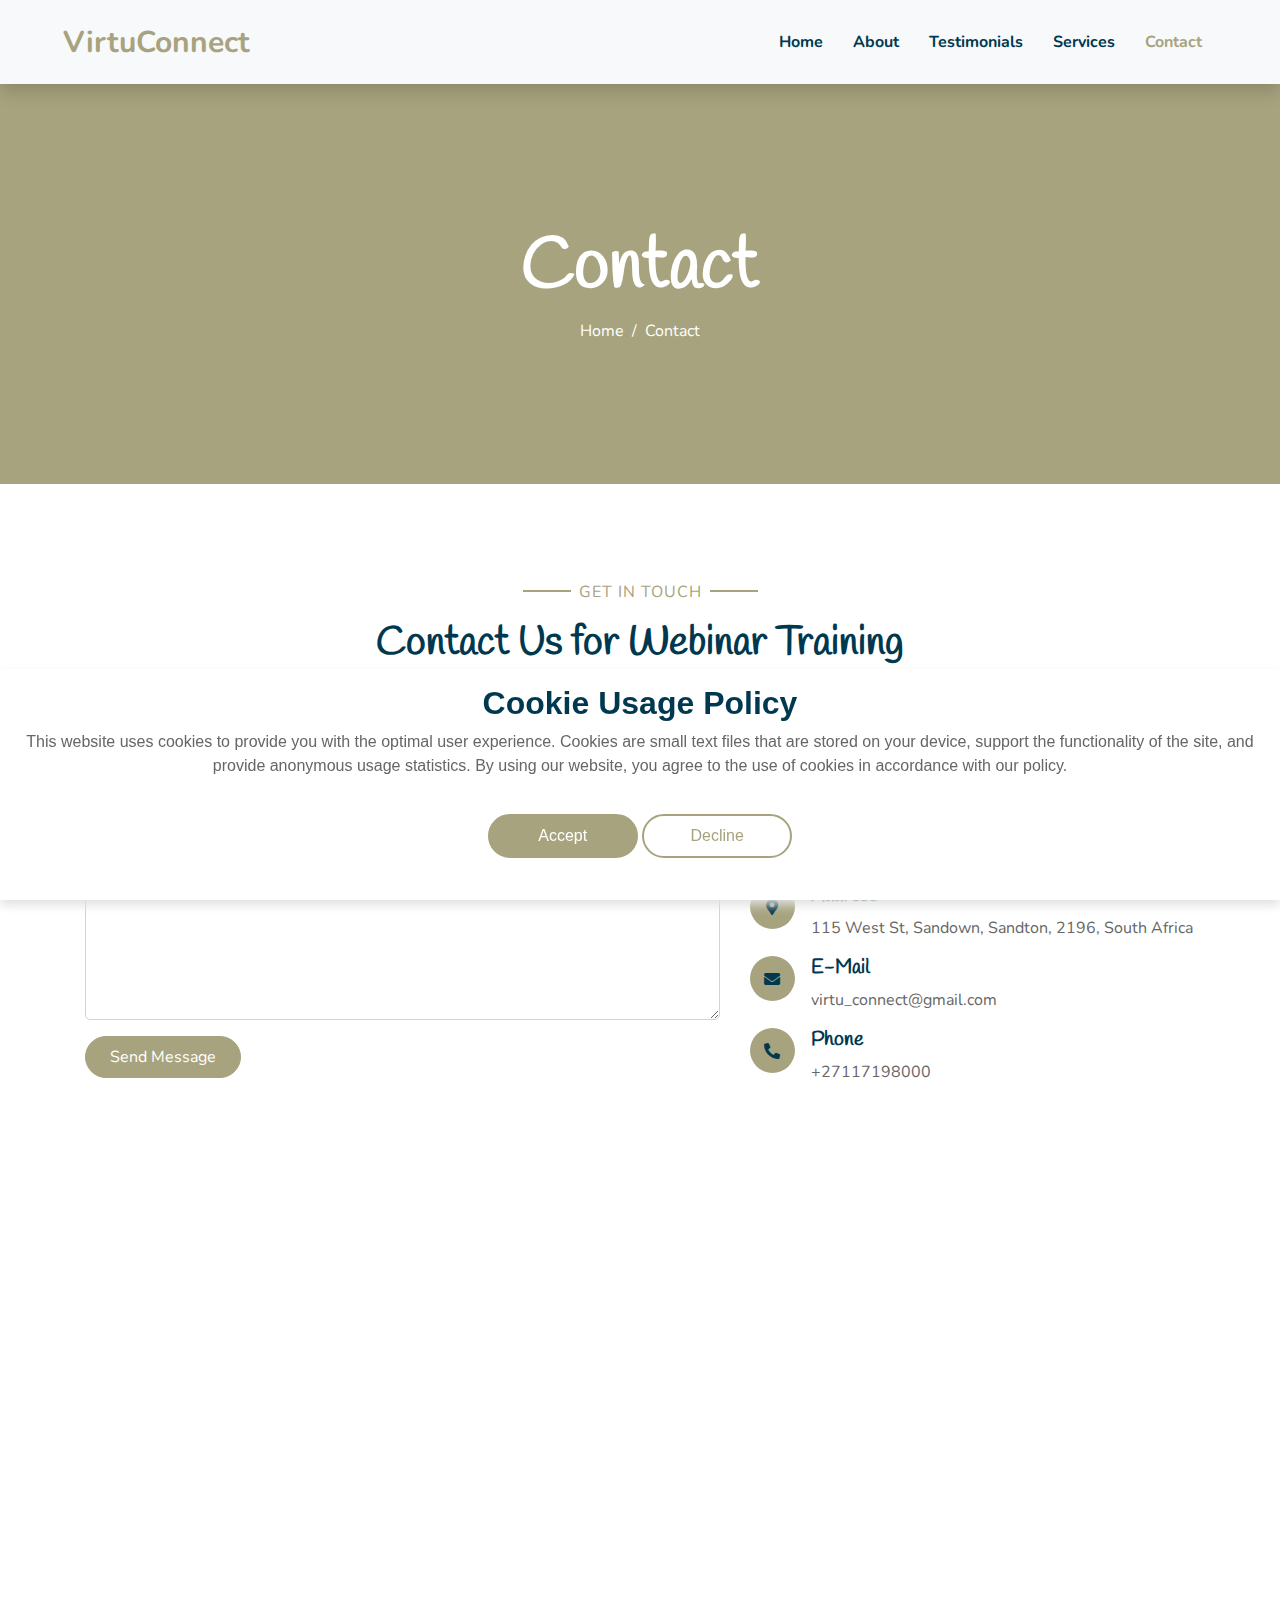
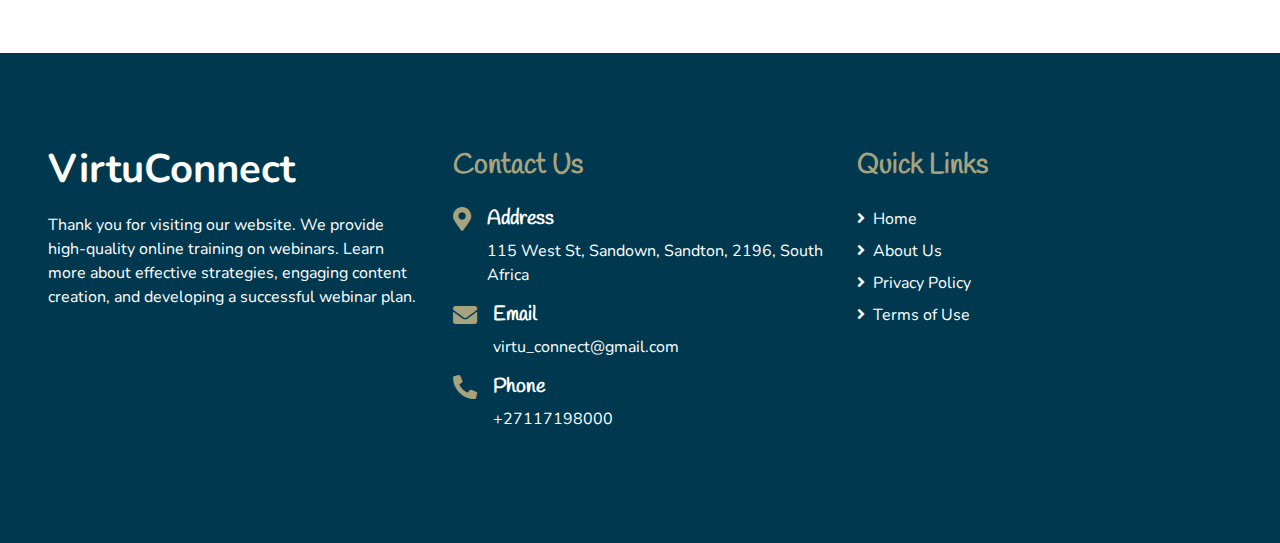
<file: contact.html>
<!DOCTYPE html>
<html lang="en">
    <head>
        <meta charset="utf-8" />
        <title>VirtuConnect</title>
        <meta content="width=device-width, initial-scale=1.0" name="viewport" />
        <meta content="Free HTML Templates" name="keywords" />
        <meta content="Free HTML Templates" name="description" />

        <!-- Favicon -->
        <link href="img/favicon.ico" rel="icon" />

        <!-- Google Web Fonts -->
        <link rel="preconnect" href="https://fonts.gstatic.com" />
        <link
            href="https://fonts.googleapis.com/css2?family=Handlee&family=Nunito&display=swap"
            rel="stylesheet"
        />

        <!-- Font Awesome -->
        <link
            href="https://cdnjs.cloudflare.com/ajax/libs/font-awesome/5.10.0/css/all.min.css"
            rel="stylesheet"
        />

        <!-- Flaticon Font -->
        <link href="lib/flaticon/font/flaticon.css" rel="stylesheet" />

        <!-- Libraries Stylesheet -->
        <link
            href="lib/owlcarousel/assets/owl.carousel.min.css"
            rel="stylesheet"
        />
        <link href="lib/lightbox/css/lightbox.min.css" rel="stylesheet" />

        <!-- Customized Bootstrap Stylesheet -->
        <link href="css/style.css" rel="stylesheet" />
    </head>

    <body>
        <!-- Navbar Start -->
        <div class="container-fluid bg-light position-relative shadow">
            <nav
                class="navbar navbar-expand-lg bg-light navbar-light py-3 py-lg-0 px-0 px-lg-5"
            >
                <a
                    href="index.html"
                    class="navbar-brand font-weight-bold text-secondary"
                    style="font-size: 30px"
                >
                    <span class="text-primary">VirtuConnect</span>
                </a>
                <button
                    type="button"
                    class="navbar-toggler"
                    data-toggle="collapse"
                    data-target="#navbarCollapse"
                >
                    <span class="navbar-toggler-icon"></span>
                </button>
                <div
                    class="collapse navbar-collapse justify-content-between"
                    id="navbarCollapse"
                >
                    <div
                        class="navbar-nav font-weight-bold py-0"
                        style="margin-left: auto"
                    >
                        <a href="index.html" class="nav-item nav-link">Home</a>
                        <a href="about.html" class="nav-item nav-link">About</a>
                        <a href="testimonials.html" class="nav-item nav-link"
                            >Testimonials</a
                        >
                        <a href="services.html" class="nav-item nav-link"
                            >Services</a
                        >
                        <a href="contact.html" class="nav-item nav-link active"
                            >Contact</a
                        >
                    </div>
                </div>
            </nav>
        </div>
        <!-- Navbar End -->

        <!-- Header Start -->
        <div class="container-fluid bg-primary mb-5">
            <div
                class="d-flex flex-column align-items-center justify-content-center"
                style="min-height: 400px"
            >
                <h3 class="display-3 font-weight-bold text-white">Contact</h3>
                <div class="d-inline-flex text-white">
                    <p class="m-0">
                        <a class="text-white" href="">Home</a>
                    </p>
                    <p class="m-0 px-2">/</p>
                    <p class="m-0">Contact</p>
                </div>
            </div>
        </div>
        <!-- Header End -->

        <!-- Contact Start -->
        <div class="container-fluid pt-5">
            <div class="container">
                <div class="text-center pb-2">
                    <p class="section-title px-5">
                        <span class="px-2">Get in Touch</span>
                    </p>
                    <h1 class="mb-4">Contact Us for Webinar Training</h1>
                </div>
                <div class="row">
                    <div class="col-lg-7 mb-5">
                        <div class="contact-form">
                            <div id="success"></div>
                            <form
                                name="sentMessage"
                                id="contactForm"
                                novalidate="novalidate"
                            >
                                <div class="control-group mb-3">
                                    <input
                                        type="text"
                                        class="form-control"
                                        id="name"
                                        placeholder="Your Name"
                                        data-validation-required-message="Please enter your name"
                                    />
                                </div>
                                <div class="control-group mb-3">
                                    <input
                                        type="email"
                                        class="form-control"
                                        id="email"
                                        placeholder="Your Email"
                                        data-validation-required-message="Please enter your email"
                                    />
                                    <div id="result" style="color: red"></div>
                                </div>
                                <div class="control-group mb-3">
                                    <input
                                        type="text"
                                        class="form-control"
                                        id="subject"
                                        placeholder="Subject"
                                        data-validation-required-message="Please enter the subject"
                                    />
                                </div>
                                <div class="control-group mb-3">
                                    <textarea
                                        class="form-control"
                                        rows="6"
                                        id="message"
                                        placeholder="Message"
                                        data-validation-required-message="Please enter your message"
                                    ></textarea>
                                </div>
                                <div>
                                    <button
                                        class="btn btn-primary py-2 px-4"
                                        type="submit"
                                        id="submit"
                                        onclick="sendForm()"
                                    >
                                        Send Message
                                    </button>
                                </div>
                            </form>
                        </div>
                    </div>
                    <div class="col-lg-5 mb-5">
                        <p>
                            Get in touch with us to learn more about our online
                            webinar training. We will help you master webinar
                            presentation techniques, audience engagement
                            strategies, and creating an effective webinar plan.
                            Our experts are ready to answer all your questions
                            and provide personalized consultation. Whether
                            you're just starting to learn webinars or looking to
                            improve your existing skills, we are here to help
                            you succeed.
                        </p>
                        <div class="d-flex">
                            <i
                                class="fa fa-map-marker-alt d-inline-flex align-items-center justify-content-center bg-primary text-secondary rounded-circle"
                                style="width: 45px; height: 45px"
                            ></i>
                            <div class="pl-3">
                                <h5>Address</h5>
                                <p>
                                    115 West St, Sandown, Sandton, 2196, South
                                    Africa
                                </p>
                            </div>
                        </div>
                        <div class="d-flex">
                            <i
                                class="fa fa-envelope d-inline-flex align-items-center justify-content-center bg-primary text-secondary rounded-circle"
                                style="width: 45px; height: 45px"
                            ></i>
                            <div class="pl-3">
                                <h5>E-Mail</h5>
                                <p>virtu_connect@gmail.com</p>
                            </div>
                        </div>
                        <div class="d-flex">
                            <i
                                class="fa fa-phone-alt d-inline-flex align-items-center justify-content-center bg-primary text-secondary rounded-circle"
                                style="width: 45px; height: 45px"
                            ></i>
                            <div class="pl-3">
                                <h5>Phone</h5>
                                <p>+27117198000</p>
                            </div>
                        </div>
                    </div>
                </div>
            </div>
        </div>
        <!-- Contact End -->

        <iframe
            src="https://www.google.com/maps/embed?pb=!1m18!1m12!1m3!1d3582.7003546590563!2d28.055655275412008!3d-26.108698377135543!2m3!1f0!2f0!3f0!3m2!1i1024!2i768!4f13.1!3m3!1m2!1s0x1e9572f095555555%3A0xe92ddbd3c2e3f1ce!2sNutun%20Transact%20(PTY)%20LTD!5e0!3m2!1suk!2sua!4v1734351282568!5m2!1suk!2sua"
            width="100%"
            height="450"
            style="border: 0"
            allowfullscreen=""
            loading="lazy"
            referrerpolicy="no-referrer-when-downgrade"
        ></iframe>

        <!-- Footer Start -->
        <div
            class="container-fluid bg-secondary text-white mt-5 py-5 px-sm-3 px-md-5"
        >
            <div class="row pt-5">
                <div class="col-lg-4 col-md-6 mb-5">
                    <a
                        href=""
                        class="navbar-brand font-weight-bold text-primary m-0 mb-4 p-0"
                        style="font-size: 40px; line-height: 40px"
                    >
                        <span class="text-white">VirtuConnect</span>
                    </a>
                    <p>
                        Thank you for visiting our website. We provide
                        high-quality online training on webinars. Learn more
                        about effective strategies, engaging content creation,
                        and developing a successful webinar plan.
                    </p>
                </div>
                <div class="col-lg-4 col-md-6 mb-5">
                    <h3 class="text-primary mb-4">Contact Us</h3>
                    <div class="d-flex">
                        <h4 class="fa fa-map-marker-alt text-primary"></h4>
                        <div class="pl-3">
                            <h5 class="text-white">Address</h5>
                            <p>
                                115 West St, Sandown, Sandton, 2196, South
                                Africa
                            </p>
                        </div>
                    </div>
                    <div class="d-flex">
                        <h4 class="fa fa-envelope text-primary"></h4>
                        <div class="pl-3">
                            <h5 class="text-white">Email</h5>
                            <p>virtu_connect@gmail.com</p>
                        </div>
                    </div>
                    <div class="d-flex">
                        <h4 class="fa fa-phone-alt text-primary"></h4>
                        <div class="pl-3">
                            <h5 class="text-white">Phone</h5>
                            <p>+27117198000</p>
                        </div>
                    </div>
                </div>
                <div class="col-lg-4 col-md-6 mb-5">
                    <h3 class="text-primary mb-4">Quick Links</h3>
                    <div class="d-flex flex-column justify-content-start">
                        <a class="text-white mb-2" href="index.html"
                            ><i class="fa fa-angle-right mr-2"></i>Home</a
                        >
                        <a class="text-white mb-2" href="about.html"
                            ><i class="fa fa-angle-right mr-2"></i>About Us</a
                        >
                        <a class="text-white mb-2" href="privacy-policy.html"
                            ><i class="fa fa-angle-right mr-2"></i>Privacy
                            Policy</a
                        >
                        <a class="text-white mb-2" href="terms-of-use.html"
                            ><i class="fa fa-angle-right mr-2"></i>Terms of
                            Use</a
                        >
                    </div>
                </div>
            </div>
        </div>
        <!-- Footer End -->

        <!-- Back to Top -->
        <a href="#" class="btn btn-primary p-3 back-to-top"
            ><i class="fa fa-angle-double-up"></i
        ></a>

        <!-- Cookie banner -->
        <div class="cookie-wrapper show">
            <div>
                <i class="bx bx-cookie"></i>
                <h2 style="text-align: center">Cookie Usage Policy</h2>
            </div>

            <div class="data">
                <p>
                    This website uses cookies to provide you with the optimal
                    user experience. Cookies are small text files that are
                    stored on your device, support the functionality of the
                    site, and provide anonymous usage statistics. By using our
                    website, you agree to the use of cookies in accordance with
                    our policy.
                </p>
            </div>

            <div class="buttons">
                <button class="cookie-button" id="acceptBtn">Accept</button>
                <button class="cookie-button" id="declineBtn">Decline</button>
            </div>
        </div>
        <!-- End Cookie banner -->

        <!-- JavaScript Libraries -->
        <script src="https://code.jquery.com/jquery-3.4.1.min.js"></script>
        <script src="https://stackpath.bootstrapcdn.com/bootstrap/4.4.1/js/bootstrap.bundle.min.js"></script>
        <script src="lib/easing/easing.min.js"></script>
        <script src="lib/owlcarousel/owl.carousel.min.js"></script>
        <script src="lib/isotope/isotope.pkgd.min.js"></script>
        <script src="lib/lightbox/js/lightbox.min.js"></script>

        <!-- Contact Javascript File -->
        <script src="mail/jqBootstrapValidation.min.js"></script>
        <script src="mail/contact.js"></script>

        <!-- Template Javascript -->
        <script src="js/main.js"></script>
        <script src="js/cookiebanner.js"></script>
        <script src="js/contact-form.js"></script>
    </body>
</html>
</file>
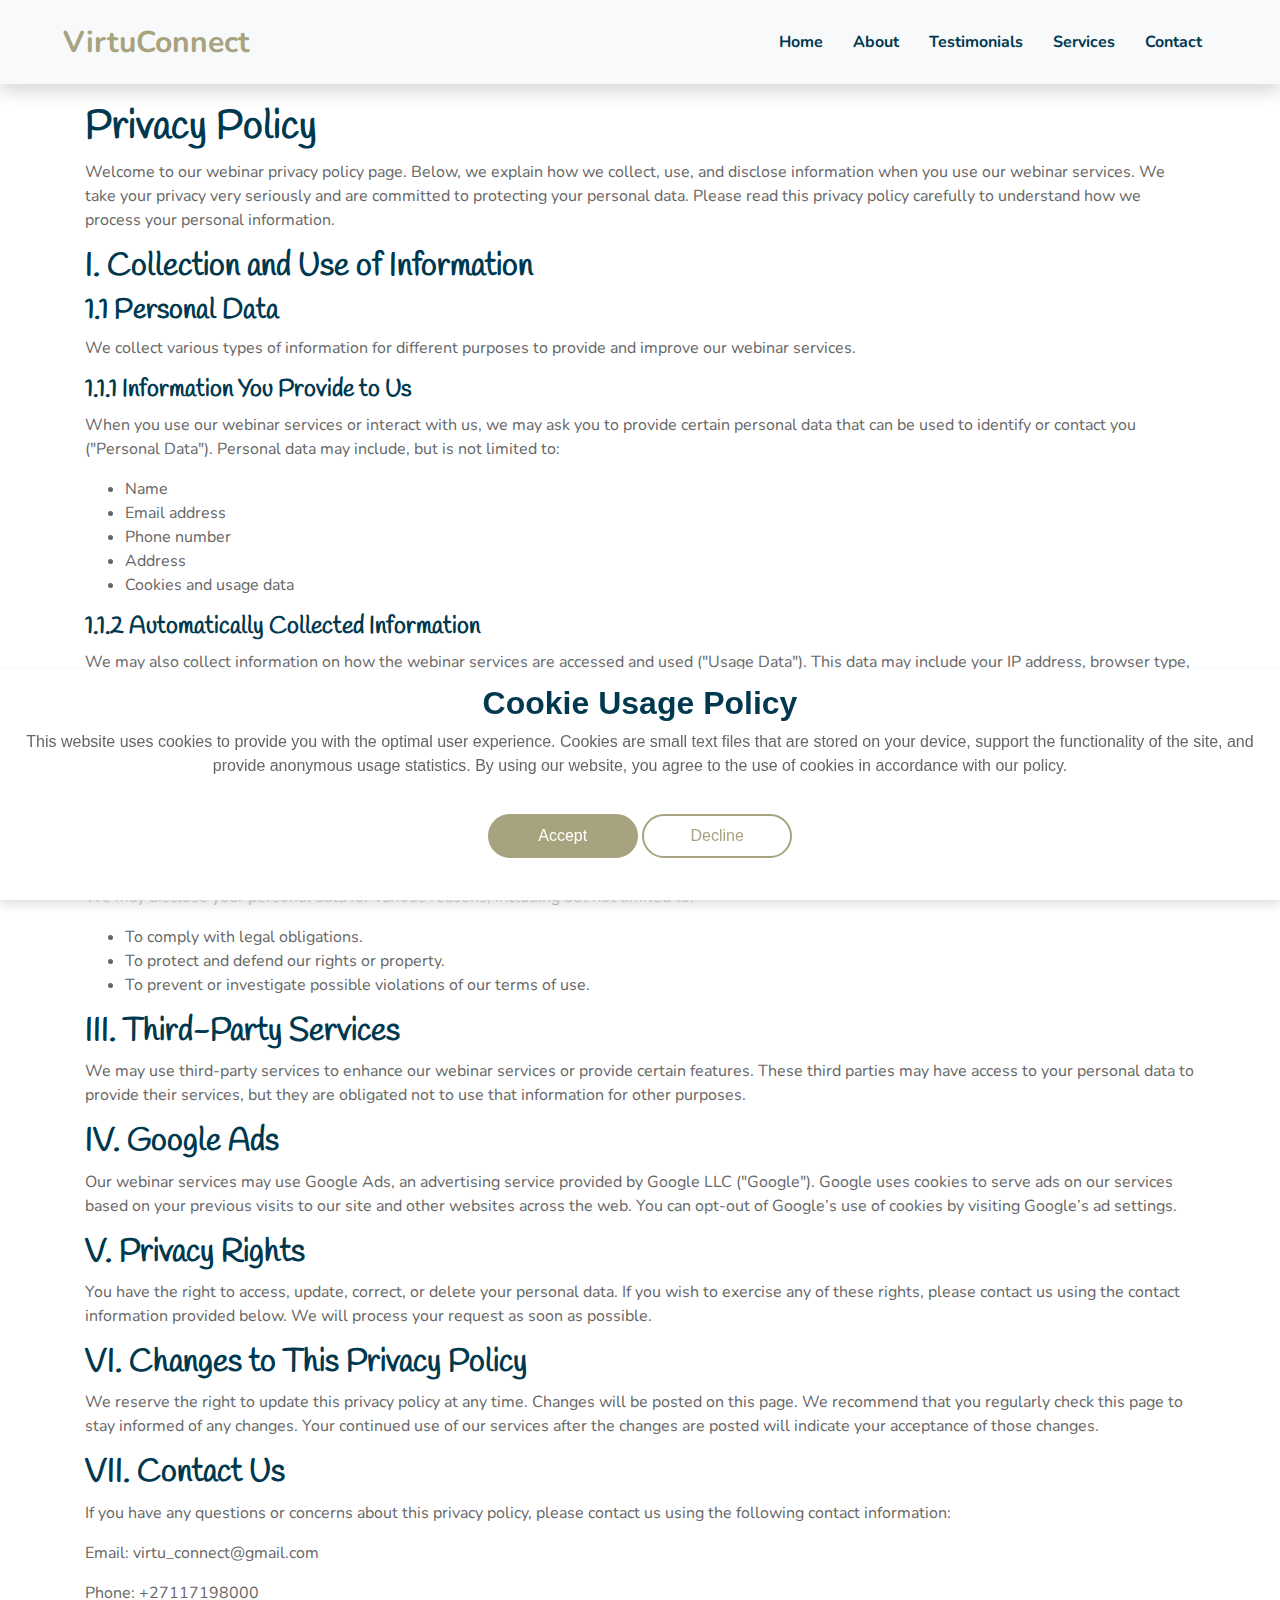
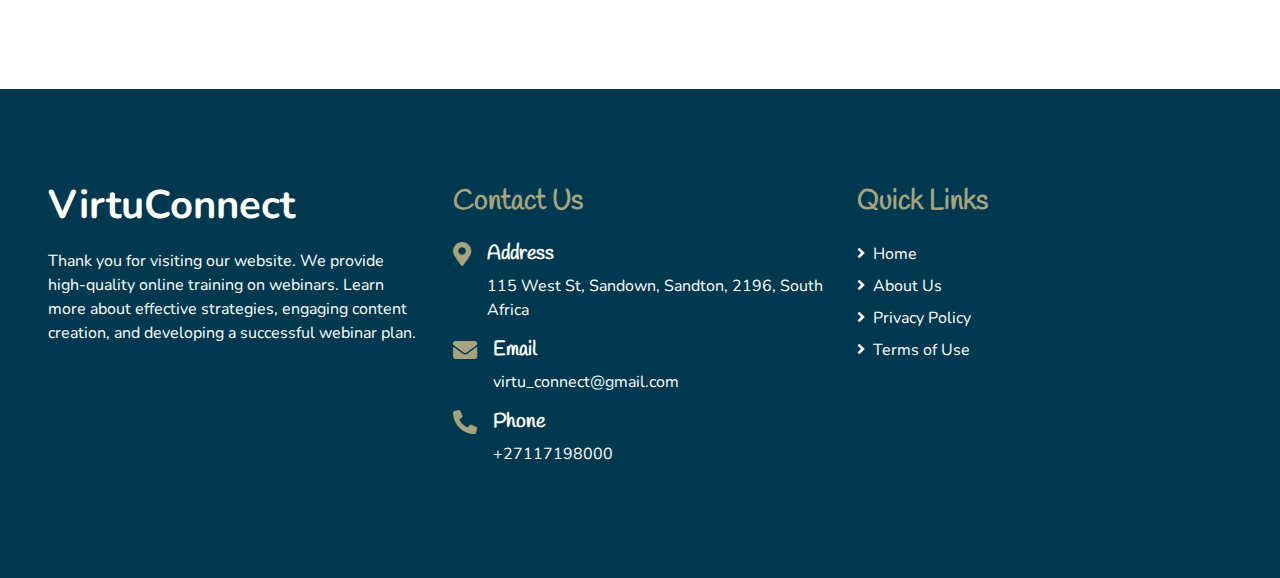
<file: privacy-policy.html>
<!DOCTYPE html>
<html lang="en">
    <head>
        <meta charset="utf-8" />
        <title>VirtuConnect</title>
        <meta content="width=device-width, initial-scale=1.0" name="viewport" />
        <meta content="Free HTML Templates" name="keywords" />
        <meta content="Free HTML Templates" name="description" />

        <!-- Favicon -->
        <link href="img/favicon.ico" rel="icon" />

        <!-- Google Web Fonts -->
        <link rel="preconnect" href="https://fonts.gstatic.com" />
        <link
            href="https://fonts.googleapis.com/css2?family=Handlee&family=Nunito&display=swap"
            rel="stylesheet"
        />

        <!-- Font Awesome -->
        <link
            href="https://cdnjs.cloudflare.com/ajax/libs/font-awesome/5.10.0/css/all.min.css"
            rel="stylesheet"
        />

        <!-- Flaticon Font -->
        <link href="lib/flaticon/font/flaticon.css" rel="stylesheet" />

        <!-- Libraries Stylesheet -->
        <link
            href="lib/owlcarousel/assets/owl.carousel.min.css"
            rel="stylesheet"
        />
        <link href="lib/lightbox/css/lightbox.min.css" rel="stylesheet" />

        <!-- Customized Bootstrap Stylesheet -->
        <link href="css/style.css" rel="stylesheet" />
    </head>

    <body>
        <!-- Navbar Start -->
        <div class="container-fluid bg-light position-relative shadow">
            <nav
                class="navbar navbar-expand-lg bg-light navbar-light py-3 py-lg-0 px-0 px-lg-5"
            >
                <a
                    href="index.html"
                    class="navbar-brand font-weight-bold text-secondary"
                    style="font-size: 30px"
                >
                    <span class="text-primary">VirtuConnect</span>
                </a>
                <button
                    type="button"
                    class="navbar-toggler"
                    data-toggle="collapse"
                    data-target="#navbarCollapse"
                >
                    <span class="navbar-toggler-icon"></span>
                </button>
                <div
                    class="collapse navbar-collapse justify-content-between"
                    id="navbarCollapse"
                >
                    <div
                        class="navbar-nav font-weight-bold py-0"
                        style="margin-left: auto"
                    >
                        <a href="index.html" class="nav-item nav-link">Home</a>
                        <a href="about.html" class="nav-item nav-link">About</a>
                        <a href="testimonials.html" class="nav-item nav-link"
                            >Testimonials</a
                        >
                        <a href="services.html" class="nav-item nav-link"
                            >Services</a
                        >
                        <a href="contact.html" class="nav-item nav-link"
                            >Contact</a
                        >
                    </div>
                </div>
            </nav>
        </div>
        <!-- Navbar End -->

        <main>
            <article class="container additional-wrapper">
                <div class="page__content" style="padding: 20px 0px">
                    <h1>Privacy Policy</h1>

                    <p>
                        Welcome to our webinar privacy policy page. Below, we
                        explain how we collect, use, and disclose information
                        when you use our webinar services. We take your privacy
                        very seriously and are committed to protecting your
                        personal data. Please read this privacy policy carefully
                        to understand how we process your personal information.
                    </p>

                    <h2>I. Collection and Use of Information</h2>
                    <h3>1.1 Personal Data</h3>
                    <p>
                        We collect various types of information for different
                        purposes to provide and improve our webinar services.
                    </p>
                    <h4>1.1.1 Information You Provide to Us</h4>
                    <p>
                        When you use our webinar services or interact with us,
                        we may ask you to provide certain personal data that can
                        be used to identify or contact you ("Personal Data").
                        Personal data may include, but is not limited to:
                    </p>
                    <ul>
                        <li>Name</li>
                        <li>Email address</li>
                        <li>Phone number</li>
                        <li>Address</li>
                        <li>Cookies and usage data</li>
                    </ul>

                    <h4>1.1.2 Automatically Collected Information</h4>
                    <p>
                        We may also collect information on how the webinar
                        services are accessed and used ("Usage Data"). This data
                        may include your IP address, browser type, browser
                        version, the pages you visit on our webinar services,
                        the time and date of your visit, the time spent on those
                        pages, and other diagnostic data.
                    </p>

                    <h4>1.1.3 Use of Cookies and Tracking Technologies</h4>
                    <p>
                        We use cookies and similar tracking technologies to
                        collect information and enhance your experience while
                        using our webinar services. Cookies are small files that
                        contain unique identifiers and are transferred from the
                        web server to your computer's hard drive. You can
                        configure your browser to refuse all cookies or to
                        indicate when a cookie is being sent. However, if you do
                        not accept cookies, you may not be able to access all
                        parts of our webinar services.
                    </p>

                    <h2>II. Disclosure of Information</h2>
                    <p>
                        We may disclose your personal data for various reasons,
                        including but not limited to:
                    </p>
                    <ul>
                        <li>To comply with legal obligations.</li>
                        <li>To protect and defend our rights or property.</li>
                        <li>
                            To prevent or investigate possible violations of our
                            terms of use.
                        </li>
                    </ul>

                    <h2>III. Third-Party Services</h2>
                    <p>
                        We may use third-party services to enhance our webinar
                        services or provide certain features. These third
                        parties may have access to your personal data to provide
                        their services, but they are obligated not to use that
                        information for other purposes.
                    </p>

                    <h2>IV. Google Ads</h2>
                    <p>
                        Our webinar services may use Google Ads, an advertising
                        service provided by Google LLC ("Google"). Google uses
                        cookies to serve ads on our services based on your
                        previous visits to our site and other websites across
                        the web. You can opt-out of Google’s use of cookies by
                        visiting Google’s ad settings.
                    </p>

                    <h2>V. Privacy Rights</h2>
                    <p>
                        You have the right to access, update, correct, or delete
                        your personal data. If you wish to exercise any of these
                        rights, please contact us using the contact information
                        provided below. We will process your request as soon as
                        possible.
                    </p>

                    <h2>VI. Changes to This Privacy Policy</h2>
                    <p>
                        We reserve the right to update this privacy policy at
                        any time. Changes will be posted on this page. We
                        recommend that you regularly check this page to stay
                        informed of any changes. Your continued use of our
                        services after the changes are posted will indicate your
                        acceptance of those changes.
                    </p>

                    <h2>VII. Contact Us</h2>
                    <p>
                        If you have any questions or concerns about this privacy
                        policy, please contact us using the following contact
                        information:
                    </p>
                    <p>Email: virtu_connect@gmail.com</p>
                    <p>Phone: +27117198000</p>
                </div>
            </article>
        </main>

        <!-- Footer Start -->
        <div
            class="container-fluid bg-secondary text-white mt-5 py-5 px-sm-3 px-md-5"
        >
            <div class="row pt-5">
                <div class="col-lg-4 col-md-6 mb-5">
                    <a
                        href=""
                        class="navbar-brand font-weight-bold text-primary m-0 mb-4 p-0"
                        style="font-size: 40px; line-height: 40px"
                    >
                        <span class="text-white">VirtuConnect</span>
                    </a>
                    <p>
                        Thank you for visiting our website. We provide
                        high-quality online training on webinars. Learn more
                        about effective strategies, engaging content creation,
                        and developing a successful webinar plan.
                    </p>
                </div>
                <div class="col-lg-4 col-md-6 mb-5">
                    <h3 class="text-primary mb-4">Contact Us</h3>
                    <div class="d-flex">
                        <h4 class="fa fa-map-marker-alt text-primary"></h4>
                        <div class="pl-3">
                            <h5 class="text-white">Address</h5>
                            <p>
                                115 West St, Sandown, Sandton, 2196, South
                                Africa
                            </p>
                        </div>
                    </div>
                    <div class="d-flex">
                        <h4 class="fa fa-envelope text-primary"></h4>
                        <div class="pl-3">
                            <h5 class="text-white">Email</h5>
                            <p>virtu_connect@gmail.com</p>
                        </div>
                    </div>
                    <div class="d-flex">
                        <h4 class="fa fa-phone-alt text-primary"></h4>
                        <div class="pl-3">
                            <h5 class="text-white">Phone</h5>
                            <p>+27117198000</p>
                        </div>
                    </div>
                </div>
                <div class="col-lg-4 col-md-6 mb-5">
                    <h3 class="text-primary mb-4">Quick Links</h3>
                    <div class="d-flex flex-column justify-content-start">
                        <a class="text-white mb-2" href="index.html"
                            ><i class="fa fa-angle-right mr-2"></i>Home</a
                        >
                        <a class="text-white mb-2" href="about.html"
                            ><i class="fa fa-angle-right mr-2"></i>About Us</a
                        >
                        <a class="text-white mb-2" href="privacy-policy.html"
                            ><i class="fa fa-angle-right mr-2"></i>Privacy
                            Policy</a
                        >
                        <a class="text-white mb-2" href="terms-of-use.html"
                            ><i class="fa fa-angle-right mr-2"></i>Terms of
                            Use</a
                        >
                    </div>
                </div>
            </div>
        </div>
        <!-- Footer End -->

        <!-- Back to Top -->
        <a href="#" class="btn btn-primary p-3 back-to-top"
            ><i class="fa fa-angle-double-up"></i
        ></a>

        <!-- Cookie banner -->
        <div class="cookie-wrapper show">
            <div>
                <i class="bx bx-cookie"></i>
                <h2 style="text-align: center">Cookie Usage Policy</h2>
            </div>

            <div class="data">
                <p>
                    This website uses cookies to provide you with the optimal
                    user experience. Cookies are small text files that are
                    stored on your device, support the functionality of the
                    site, and provide anonymous usage statistics. By using our
                    website, you agree to the use of cookies in accordance with
                    our policy.
                </p>
            </div>

            <div class="buttons">
                <button class="cookie-button" id="acceptBtn">Accept</button>
                <button class="cookie-button" id="declineBtn">Decline</button>
            </div>
        </div>
        <!-- End Cookie banner -->

        <!-- JavaScript Libraries -->
        <script src="https://code.jquery.com/jquery-3.4.1.min.js"></script>
        <script src="https://stackpath.bootstrapcdn.com/bootstrap/4.4.1/js/bootstrap.bundle.min.js"></script>
        <script src="lib/easing/easing.min.js"></script>
        <script src="lib/owlcarousel/owl.carousel.min.js"></script>
        <script src="lib/isotope/isotope.pkgd.min.js"></script>
        <script src="lib/lightbox/js/lightbox.min.js"></script>

        <!-- Contact Javascript File -->
        <script src="mail/jqBootstrapValidation.min.js"></script>
        <script src="mail/contact.js"></script>

        <!-- Template Javascript -->
        <script src="js/main.js"></script>
        <script src="js/cookiebanner.js"></script>
    </body>
</html>
</file>
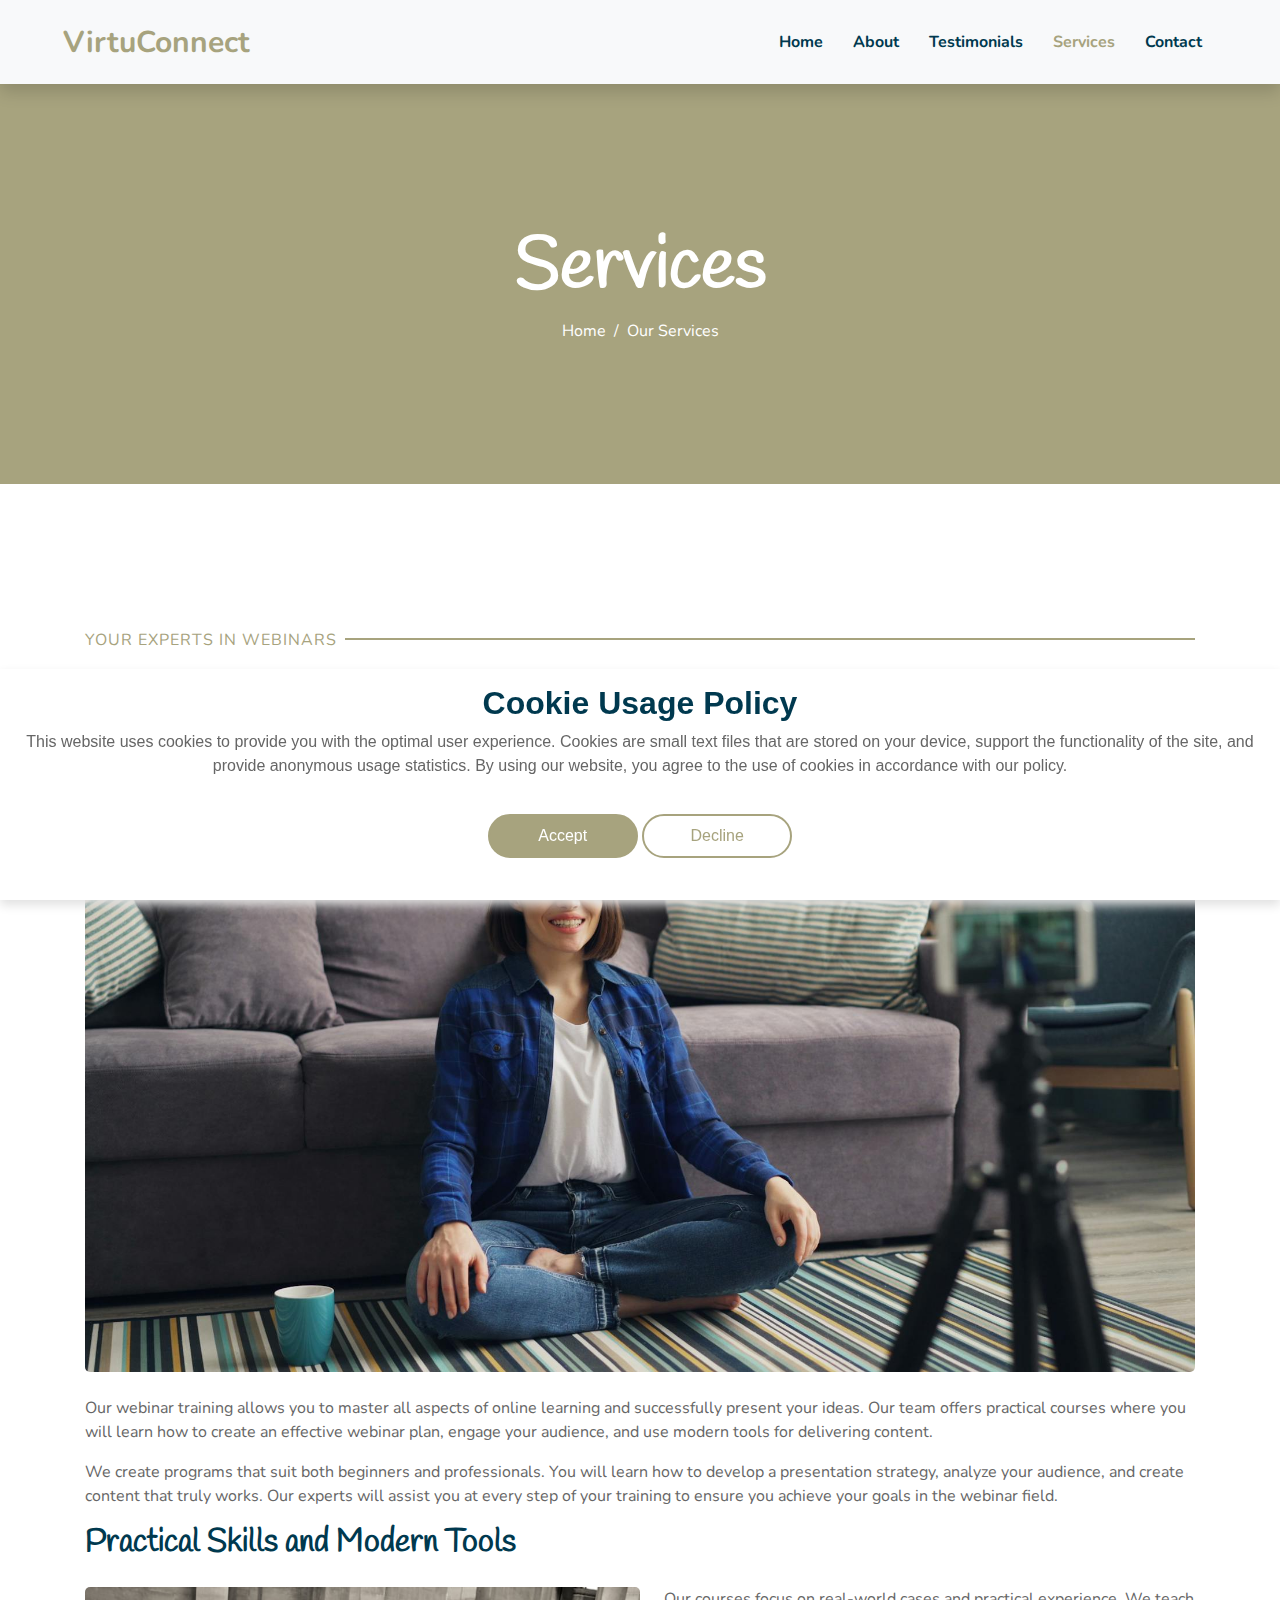
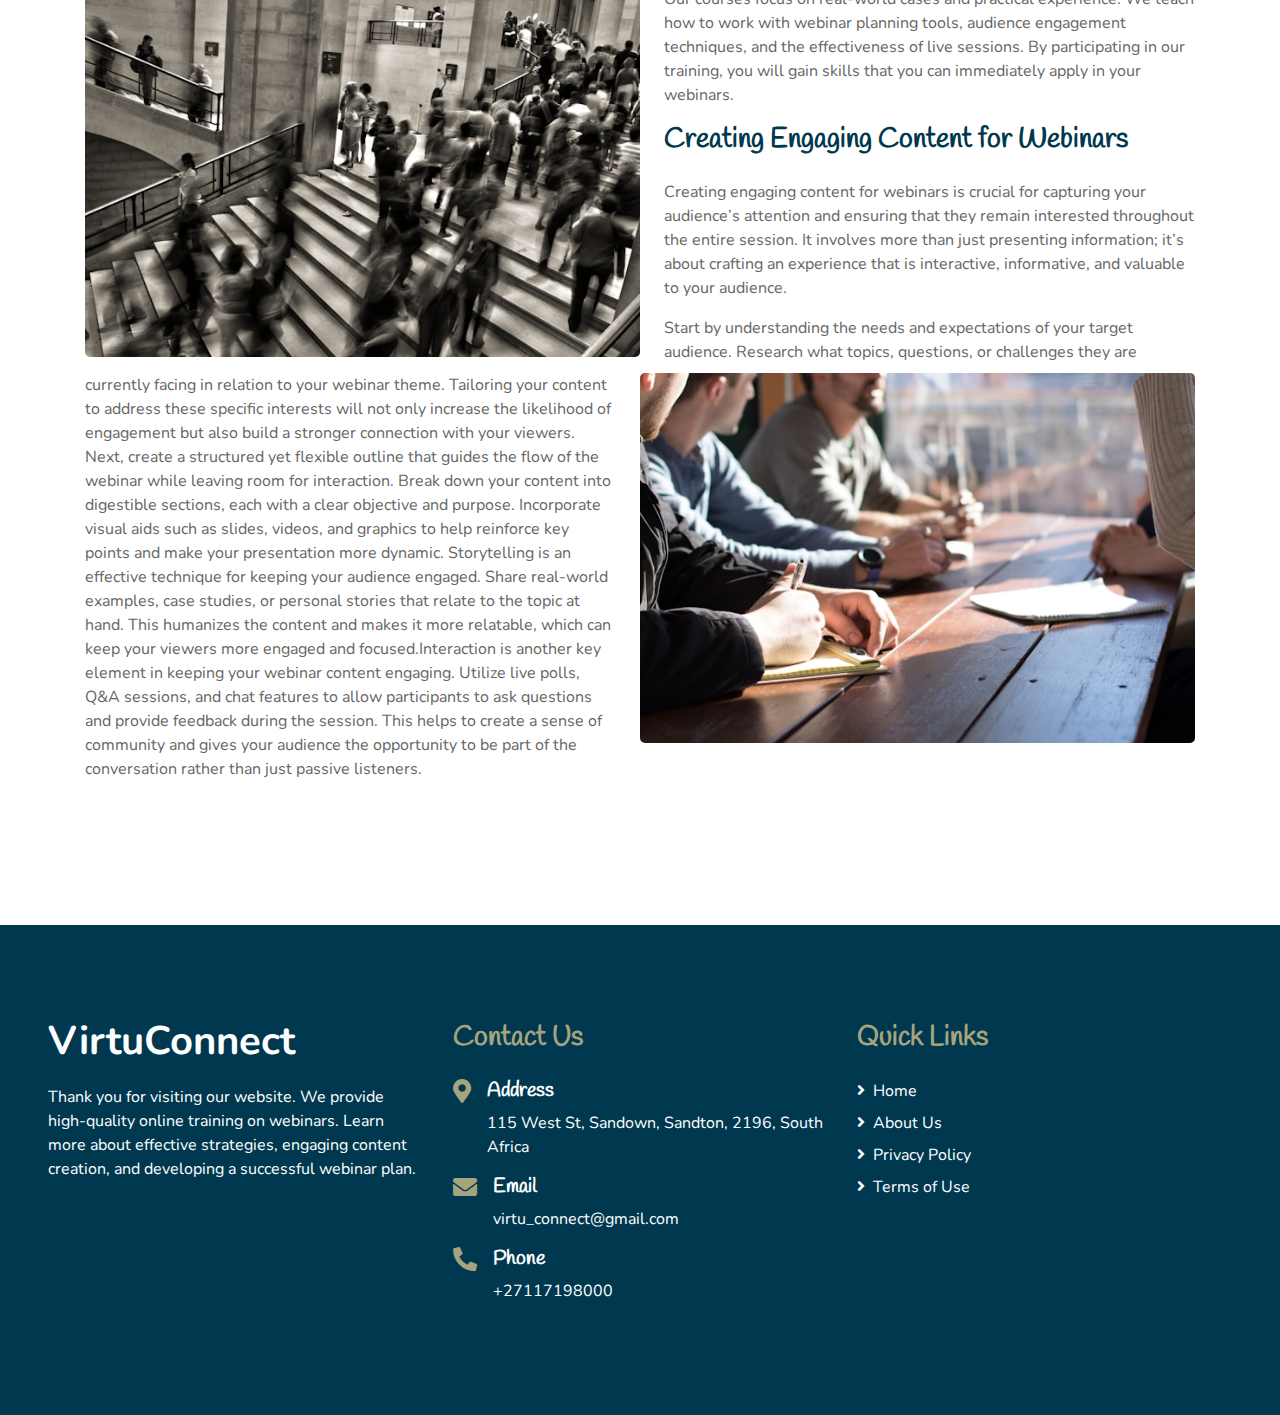
<file: services.html>
<!DOCTYPE html>
<html lang="en">
    <head>
        <meta charset="utf-8" />
        <title>VirtuConnect</title>
        <meta content="width=device-width, initial-scale=1.0" name="viewport" />
        <meta content="Free HTML Templates" name="keywords" />
        <meta content="Free HTML Templates" name="description" />

        <!-- Favicon -->
        <link href="img/favicon.ico" rel="icon" />

        <!-- Google Web Fonts -->
        <link rel="preconnect" href="https://fonts.gstatic.com" />
        <link
            href="https://fonts.googleapis.com/css2?family=Handlee&family=Nunito&display=swap"
            rel="stylesheet"
        />

        <!-- Font Awesome -->
        <link
            href="https://cdnjs.cloudflare.com/ajax/libs/font-awesome/5.10.0/css/all.min.css"
            rel="stylesheet"
        />

        <!-- Flaticon Font -->
        <link href="lib/flaticon/font/flaticon.css" rel="stylesheet" />

        <!-- Libraries Stylesheet -->
        <link
            href="lib/owlcarousel/assets/owl.carousel.min.css"
            rel="stylesheet"
        />
        <link href="lib/lightbox/css/lightbox.min.css" rel="stylesheet" />

        <!-- Customized Bootstrap Stylesheet -->
        <link href="css/style.css" rel="stylesheet" />
    </head>

    <body>
        <!-- Navbar Start -->
        <div class="container-fluid bg-light position-relative shadow">
            <nav
                class="navbar navbar-expand-lg bg-light navbar-light py-3 py-lg-0 px-0 px-lg-5"
            >
                <a
                    href="index.html"
                    class="navbar-brand font-weight-bold text-secondary"
                    style="font-size: 30px"
                >
                    <span class="text-primary">VirtuConnect</span>
                </a>
                <button
                    type="button"
                    class="navbar-toggler"
                    data-toggle="collapse"
                    data-target="#navbarCollapse"
                >
                    <span class="navbar-toggler-icon"></span>
                </button>
                <div
                    class="collapse navbar-collapse justify-content-between"
                    id="navbarCollapse"
                >
                    <div
                        class="navbar-nav font-weight-bold py-0"
                        style="margin-left: auto"
                    >
                        <a href="index.html" class="nav-item nav-link">Home</a>
                        <a href="about.html" class="nav-item nav-link">About</a>
                        <a href="testimonials.html" class="nav-item nav-link"
                            >Testimonials</a
                        >
                        <a href="services.html" class="nav-item nav-link active"
                            >Services</a
                        >
                        <a href="contact.html" class="nav-item nav-link"
                            >Contact</a
                        >
                    </div>
                </div>
            </nav>
        </div>
        <!-- Navbar End -->

        <!-- Header Start -->
        <div class="container-fluid bg-primary mb-5">
            <div
                class="d-flex flex-column align-items-center justify-content-center"
                style="min-height: 400px"
            >
                <h3 class="display-3 font-weight-bold text-white">Services</h3>
                <div class="d-inline-flex text-white">
                    <p class="m-0">
                        <a class="text-white" href="index.html">Home</a>
                    </p>
                    <p class="m-0 px-2">/</p>
                    <p class="m-0">Our Services</p>
                </div>
            </div>
        </div>
        <!-- Header End -->

        <!-- Detail Start -->
        <div class="container py-5">
            <div class="row pt-5">
                <div class="col-lg-12">
                    <div class="d-flex flex-column text-left mb-3">
                        <p class="section-title pr-5">
                            <span class="pr-2">Your Experts in Webinars</span>
                        </p>
                        <h1 class="mb-3">Webinar Training</h1>
                    </div>
                    <div class="mb-5">
                        <img
                            class="img-fluid rounded w-100 mb-4"
                            src="img/achive.jpg"
                            alt="Image"
                        />
                        <p>
                            Our webinar training allows you to master all
                            aspects of online learning and successfully present
                            your ideas. Our team offers practical courses where
                            you will learn how to create an effective webinar
                            plan, engage your audience, and use modern tools for
                            delivering content.
                        </p>
                        <p>
                            We create programs that suit both beginners and
                            professionals. You will learn how to develop a
                            presentation strategy, analyze your audience, and
                            create content that truly works. Our experts will
                            assist you at every step of your training to ensure
                            you achieve your goals in the webinar field.
                        </p>
                        <h2 class="mb-4">Practical Skills and Modern Tools</h2>
                        <img
                            class="img-fluid rounded w-50 float-left mr-4 mb-3"
                            src="img/achive-1.jpg"
                            alt="Image"
                        />
                        <p>
                            Our courses focus on real-world cases and practical
                            experience. We teach how to work with webinar
                            planning tools, audience engagement techniques, and
                            the effectiveness of live sessions. By participating
                            in our training, you will gain skills that you can
                            immediately apply in your webinars.
                        </p>
                        <h3 class="mb-4">
                            Creating Engaging Content for Webinars
                        </h3>
                        <img
                            class="img-fluid rounded w-50 float-right ml-4 mb-3"
                            src="img/achive-2.jpg"
                            alt="Image"
                        />
                        <p>
                            Creating engaging content for webinars is crucial
                            for capturing your audience’s attention and ensuring
                            that they remain interested throughout the entire
                            session. It involves more than just presenting
                            information; it’s about crafting an experience that
                            is interactive, informative, and valuable to your
                            audience.
                        </p>
                        <p>
                            Start by understanding the needs and expectations of
                            your target audience. Research what topics,
                            questions, or challenges they are currently facing
                            in relation to your webinar theme. Tailoring your
                            content to address these specific interests will not
                            only increase the likelihood of engagement but also
                            build a stronger connection with your viewers. Next,
                            create a structured yet flexible outline that guides
                            the flow of the webinar while leaving room for
                            interaction. Break down your content into digestible
                            sections, each with a clear objective and purpose.
                            Incorporate visual aids such as slides, videos, and
                            graphics to help reinforce key points and make your
                            presentation more dynamic. Storytelling is an
                            effective technique for keeping your audience
                            engaged. Share real-world examples, case studies, or
                            personal stories that relate to the topic at hand.
                            This humanizes the content and makes it more
                            relatable, which can keep your viewers more engaged
                            and focused.Interaction is another key element in
                            keeping your webinar content engaging. Utilize live
                            polls, Q&A sessions, and chat features to allow
                            participants to ask questions and provide feedback
                            during the session. This helps to create a sense of
                            community and gives your audience the opportunity to
                            be part of the conversation rather than just passive
                            listeners.
                        </p>
                    </div>
                </div>
            </div>
        </div>
        <!-- Detail End -->

        <!-- Footer Start -->
        <div
            class="container-fluid bg-secondary text-white mt-5 py-5 px-sm-3 px-md-5"
        >
            <div class="row pt-5">
                <div class="col-lg-4 col-md-6 mb-5">
                    <a
                        href=""
                        class="navbar-brand font-weight-bold text-primary m-0 mb-4 p-0"
                        style="font-size: 40px; line-height: 40px"
                    >
                        <span class="text-white">VirtuConnect</span>
                    </a>
                    <p>
                        Thank you for visiting our website. We provide
                        high-quality online training on webinars. Learn more
                        about effective strategies, engaging content creation,
                        and developing a successful webinar plan.
                    </p>
                </div>
                <div class="col-lg-4 col-md-6 mb-5">
                    <h3 class="text-primary mb-4">Contact Us</h3>
                    <div class="d-flex">
                        <h4 class="fa fa-map-marker-alt text-primary"></h4>
                        <div class="pl-3">
                            <h5 class="text-white">Address</h5>
                            <p>
                                115 West St, Sandown, Sandton, 2196, South
                                Africa
                            </p>
                        </div>
                    </div>
                    <div class="d-flex">
                        <h4 class="fa fa-envelope text-primary"></h4>
                        <div class="pl-3">
                            <h5 class="text-white">Email</h5>
                            <p>virtu_connect@gmail.com</p>
                        </div>
                    </div>
                    <div class="d-flex">
                        <h4 class="fa fa-phone-alt text-primary"></h4>
                        <div class="pl-3">
                            <h5 class="text-white">Phone</h5>
                            <p>+27117198000</p>
                        </div>
                    </div>
                </div>
                <div class="col-lg-4 col-md-6 mb-5">
                    <h3 class="text-primary mb-4">Quick Links</h3>
                    <div class="d-flex flex-column justify-content-start">
                        <a class="text-white mb-2" href="index.html"
                            ><i class="fa fa-angle-right mr-2"></i>Home</a
                        >
                        <a class="text-white mb-2" href="about.html"
                            ><i class="fa fa-angle-right mr-2"></i>About Us</a
                        >
                        <a class="text-white mb-2" href="privacy-policy.html"
                            ><i class="fa fa-angle-right mr-2"></i>Privacy
                            Policy</a
                        >
                        <a class="text-white mb-2" href="terms-of-use.html"
                            ><i class="fa fa-angle-right mr-2"></i>Terms of
                            Use</a
                        >
                    </div>
                </div>
            </div>
        </div>
        <!-- Footer End -->

        <!-- Back to Top -->
        <a href="#" class="btn btn-primary p-3 back-to-top"
            ><i class="fa fa-angle-double-up"></i
        ></a>

        <!-- Cookie banner -->
        <div class="cookie-wrapper show">
            <div>
                <i class="bx bx-cookie"></i>
                <h2 style="text-align: center">Cookie Usage Policy</h2>
            </div>

            <div class="data">
                <p>
                    This website uses cookies to provide you with the optimal
                    user experience. Cookies are small text files that are
                    stored on your device, support the functionality of the
                    site, and provide anonymous usage statistics. By using our
                    website, you agree to the use of cookies in accordance with
                    our policy.
                </p>
            </div>

            <div class="buttons">
                <button class="cookie-button" id="acceptBtn">Accept</button>
                <button class="cookie-button" id="declineBtn">Decline</button>
            </div>
        </div>
        <!-- End Cookie banner -->

        <!-- JavaScript Libraries -->
        <script src="https://code.jquery.com/jquery-3.4.1.min.js"></script>
        <script src="https://stackpath.bootstrapcdn.com/bootstrap/4.4.1/js/bootstrap.bundle.min.js"></script>
        <script src="lib/easing/easing.min.js"></script>
        <script src="lib/owlcarousel/owl.carousel.min.js"></script>
        <script src="lib/isotope/isotope.pkgd.min.js"></script>
        <script src="lib/lightbox/js/lightbox.min.js"></script>

        <!-- Contact Javascript File -->
        <script src="mail/jqBootstrapValidation.min.js"></script>
        <script src="mail/contact.js"></script>

        <!-- Template Javascript -->
        <script src="js/main.js"></script>
        <script src="js/cookiebanner.js"></script>
    </body>
</html>
</file>
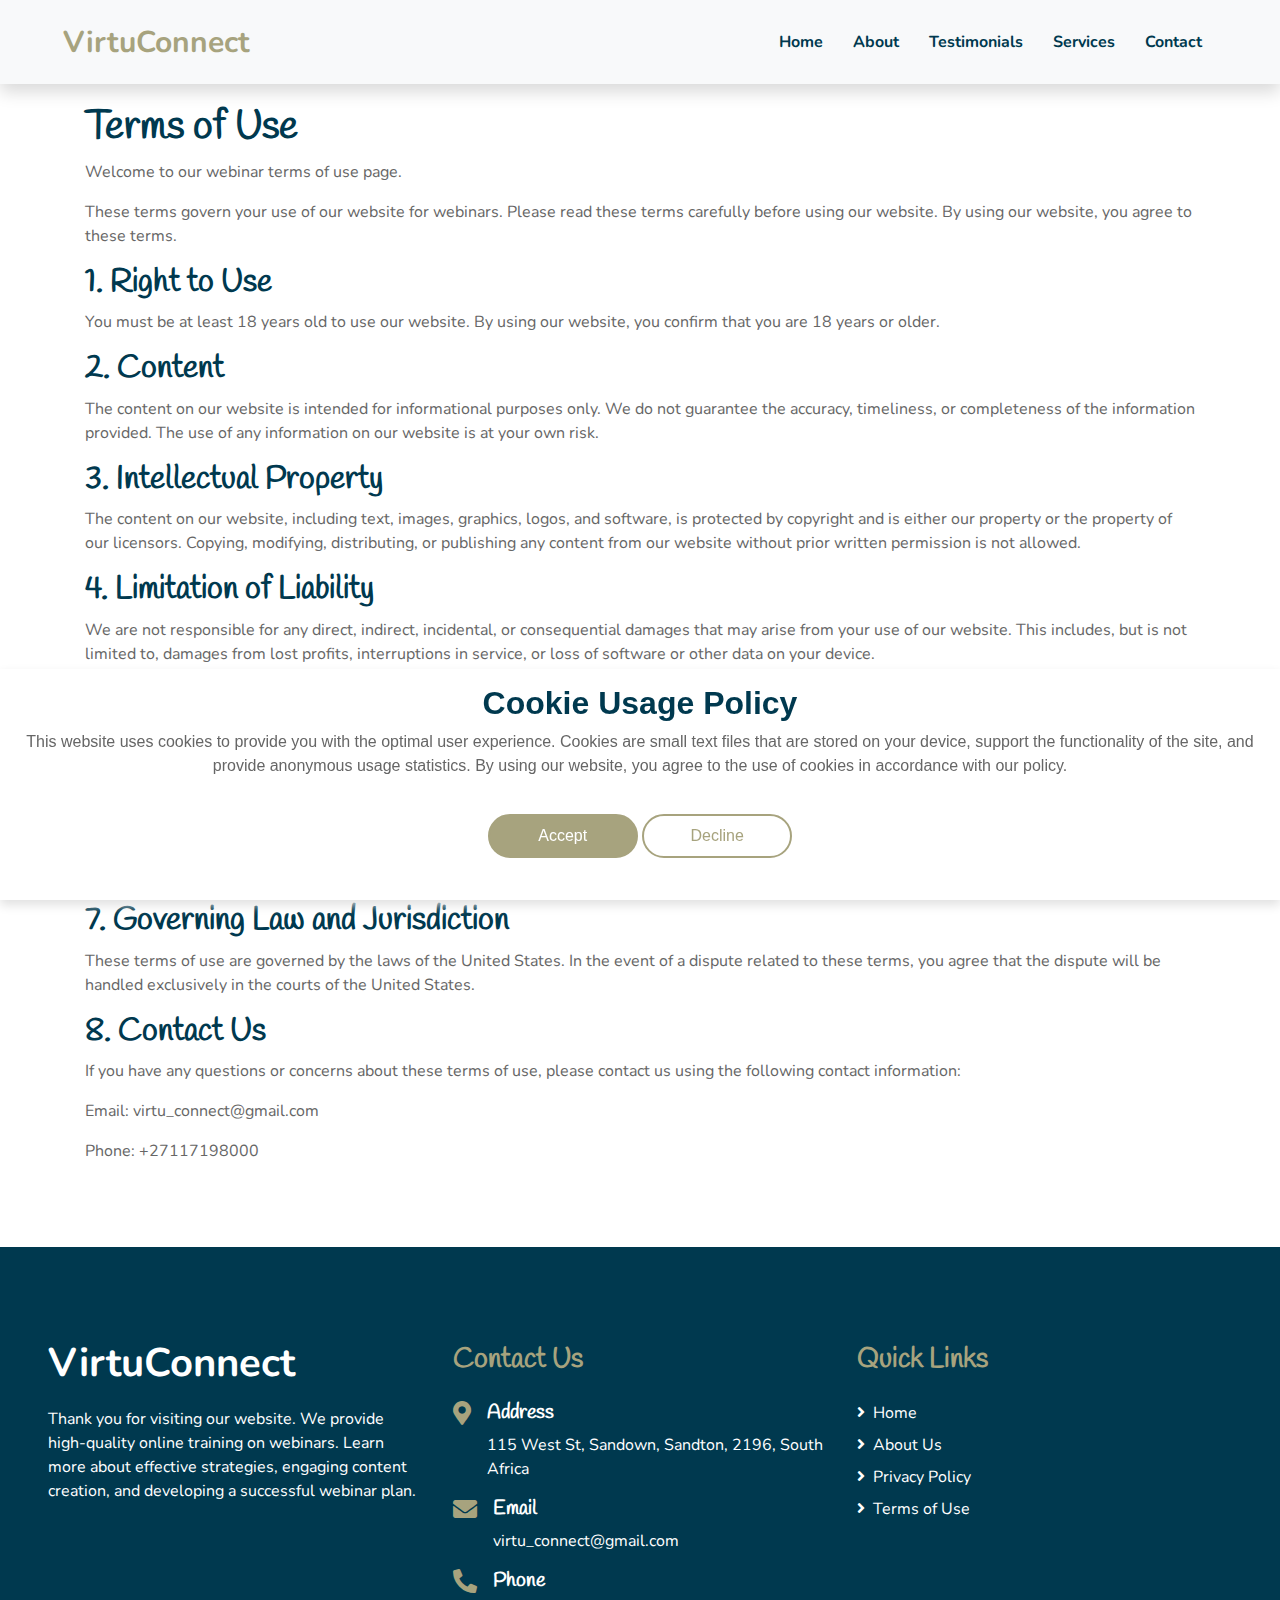
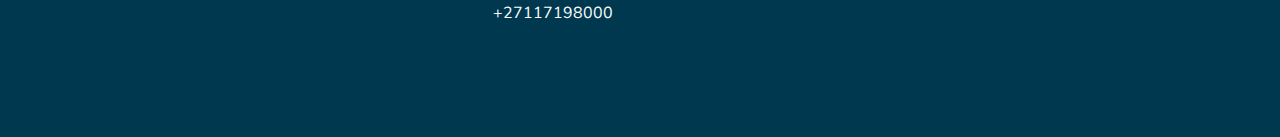
<file: terms-of-use.html>
<!DOCTYPE html>
<html lang="en">
    <head>
        <meta charset="utf-8" />
        <title>VirtuConnect</title>
        <meta content="width=device-width, initial-scale=1.0" name="viewport" />
        <meta content="Free HTML Templates" name="keywords" />
        <meta content="Free HTML Templates" name="description" />

        <!-- Favicon -->
        <link href="img/favicon.ico" rel="icon" />

        <!-- Google Web Fonts -->
        <link rel="preconnect" href="https://fonts.gstatic.com" />
        <link
            href="https://fonts.googleapis.com/css2?family=Handlee&family=Nunito&display=swap"
            rel="stylesheet"
        />

        <!-- Font Awesome -->
        <link
            href="https://cdnjs.cloudflare.com/ajax/libs/font-awesome/5.10.0/css/all.min.css"
            rel="stylesheet"
        />

        <!-- Flaticon Font -->
        <link href="lib/flaticon/font/flaticon.css" rel="stylesheet" />

        <!-- Libraries Stylesheet -->
        <link
            href="lib/owlcarousel/assets/owl.carousel.min.css"
            rel="stylesheet"
        />
        <link href="lib/lightbox/css/lightbox.min.css" rel="stylesheet" />

        <!-- Customized Bootstrap Stylesheet -->
        <link href="css/style.css" rel="stylesheet" />
    </head>

    <body>
        <!-- Navbar Start -->
        <div class="container-fluid bg-light position-relative shadow">
            <nav
                class="navbar navbar-expand-lg bg-light navbar-light py-3 py-lg-0 px-0 px-lg-5"
            >
                <a
                    href="index.html"
                    class="navbar-brand font-weight-bold text-secondary"
                    style="font-size: 30px"
                >
                    <span class="text-primary">VirtuConnect</span>
                </a>
                <button
                    type="button"
                    class="navbar-toggler"
                    data-toggle="collapse"
                    data-target="#navbarCollapse"
                >
                    <span class="navbar-toggler-icon"></span>
                </button>
                <div
                    class="collapse navbar-collapse justify-content-between"
                    id="navbarCollapse"
                >
                    <div
                        class="navbar-nav font-weight-bold py-0"
                        style="margin-left: auto"
                    >
                        <a href="index.html" class="nav-item nav-link">Home</a>
                        <a href="about.html" class="nav-item nav-link">About</a>
                        <a href="testimonials.html" class="nav-item nav-link"
                            >Testimonials</a
                        >
                        <a href="services.html" class="nav-item nav-link"
                            >Services</a
                        >
                        <a href="contact.html" class="nav-item nav-link"
                            >Contact</a
                        >
                    </div>
                </div>
            </nav>
        </div>
        <!-- Navbar End -->

        <main>
            <article class="container additional-wrapper">
                <div class="page__content" style="padding: 20px 0px">
                    <h1>Terms of Use</h1>

                    <p>Welcome to our webinar terms of use page.</p>
                    <p>
                        These terms govern your use of our website for webinars.
                        Please read these terms carefully before using our
                        website. By using our website, you agree to these terms.
                    </p>

                    <h2>1. Right to Use</h2>
                    <p>
                        You must be at least 18 years old to use our website. By
                        using our website, you confirm that you are 18 years or
                        older.
                    </p>

                    <h2>2. Content</h2>
                    <p>
                        The content on our website is intended for informational
                        purposes only. We do not guarantee the accuracy,
                        timeliness, or completeness of the information provided.
                        The use of any information on our website is at your own
                        risk.
                    </p>

                    <h2>3. Intellectual Property</h2>
                    <p>
                        The content on our website, including text, images,
                        graphics, logos, and software, is protected by copyright
                        and is either our property or the property of our
                        licensors. Copying, modifying, distributing, or
                        publishing any content from our website without prior
                        written permission is not allowed.
                    </p>

                    <h2>4. Limitation of Liability</h2>
                    <p>
                        We are not responsible for any direct, indirect,
                        incidental, or consequential damages that may arise from
                        your use of our website. This includes, but is not
                        limited to, damages from lost profits, interruptions in
                        service, or loss of software or other data on your
                        device.
                    </p>

                    <h2>5. Links to External Resources</h2>
                    <p>
                        Our website may contain links to external sites that are
                        not under our control. We are not responsible for the
                        content or availability of these sites and we do not
                        endorse them.
                    </p>

                    <h2>6. Changes</h2>
                    <p>
                        We reserve the right to modify these terms of use at any
                        time. Any changes will be posted on this page. By
                        continuing to use our website after changes are posted,
                        you agree to those changes.
                    </p>

                    <h2>7. Governing Law and Jurisdiction</h2>
                    <p>
                        These terms of use are governed by the laws of the
                        United States. In the event of a dispute related to
                        these terms, you agree that the dispute will be handled
                        exclusively in the courts of the United States.
                    </p>

                    <h2>8. Contact Us</h2>
                    <p>
                        If you have any questions or concerns about these terms
                        of use, please contact us using the following contact
                        information:
                    </p>
                    <p>Email: virtu_connect@gmail.com</p>
                    <p>Phone: +27117198000</p>
                </div>
            </article>
        </main>

        <!-- Footer Start -->
        <div
            class="container-fluid bg-secondary text-white mt-5 py-5 px-sm-3 px-md-5"
        >
            <div class="row pt-5">
                <div class="col-lg-4 col-md-6 mb-5">
                    <a
                        href=""
                        class="navbar-brand font-weight-bold text-primary m-0 mb-4 p-0"
                        style="font-size: 40px; line-height: 40px"
                    >
                        <span class="text-white">VirtuConnect</span>
                    </a>
                    <p>
                        Thank you for visiting our website. We provide
                        high-quality online training on webinars. Learn more
                        about effective strategies, engaging content creation,
                        and developing a successful webinar plan.
                    </p>
                </div>
                <div class="col-lg-4 col-md-6 mb-5">
                    <h3 class="text-primary mb-4">Contact Us</h3>
                    <div class="d-flex">
                        <h4 class="fa fa-map-marker-alt text-primary"></h4>
                        <div class="pl-3">
                            <h5 class="text-white">Address</h5>
                            <p>
                                115 West St, Sandown, Sandton, 2196, South
                                Africa
                            </p>
                        </div>
                    </div>
                    <div class="d-flex">
                        <h4 class="fa fa-envelope text-primary"></h4>
                        <div class="pl-3">
                            <h5 class="text-white">Email</h5>
                            <p>virtu_connect@gmail.com</p>
                        </div>
                    </div>
                    <div class="d-flex">
                        <h4 class="fa fa-phone-alt text-primary"></h4>
                        <div class="pl-3">
                            <h5 class="text-white">Phone</h5>
                            <p>+27117198000</p>
                        </div>
                    </div>
                </div>
                <div class="col-lg-4 col-md-6 mb-5">
                    <h3 class="text-primary mb-4">Quick Links</h3>
                    <div class="d-flex flex-column justify-content-start">
                        <a class="text-white mb-2" href="index.html"
                            ><i class="fa fa-angle-right mr-2"></i>Home</a
                        >
                        <a class="text-white mb-2" href="about.html"
                            ><i class="fa fa-angle-right mr-2"></i>About Us</a
                        >
                        <a class="text-white mb-2" href="privacy-policy.html"
                            ><i class="fa fa-angle-right mr-2"></i>Privacy
                            Policy</a
                        >
                        <a class="text-white mb-2" href="terms-of-use.html"
                            ><i class="fa fa-angle-right mr-2"></i>Terms of
                            Use</a
                        >
                    </div>
                </div>
            </div>
        </div>
        <!-- Footer End -->

        <!-- Back to Top -->
        <a href="#" class="btn btn-primary p-3 back-to-top"
            ><i class="fa fa-angle-double-up"></i
        ></a>

        <!-- Cookie banner -->
        <div class="cookie-wrapper show">
            <div>
                <i class="bx bx-cookie"></i>
                <h2 style="text-align: center">Cookie Usage Policy</h2>
            </div>

            <div class="data">
                <p>
                    This website uses cookies to provide you with the optimal
                    user experience. Cookies are small text files that are
                    stored on your device, support the functionality of the
                    site, and provide anonymous usage statistics. By using our
                    website, you agree to the use of cookies in accordance with
                    our policy.
                </p>
            </div>

            <div class="buttons">
                <button class="cookie-button" id="acceptBtn">Accept</button>
                <button class="cookie-button" id="declineBtn">Decline</button>
            </div>
        </div>
        <!-- End Cookie banner -->

        <!-- JavaScript Libraries -->
        <script src="https://code.jquery.com/jquery-3.4.1.min.js"></script>
        <script src="https://stackpath.bootstrapcdn.com/bootstrap/4.4.1/js/bootstrap.bundle.min.js"></script>
        <script src="lib/easing/easing.min.js"></script>
        <script src="lib/owlcarousel/owl.carousel.min.js"></script>
        <script src="lib/isotope/isotope.pkgd.min.js"></script>
        <script src="lib/lightbox/js/lightbox.min.js"></script>

        <!-- Contact Javascript File -->
        <script src="mail/jqBootstrapValidation.min.js"></script>
        <script src="mail/contact.js"></script>

        <!-- Template Javascript -->
        <script src="js/main.js"></script>
        <script src="js/cookiebanner.js"></script>
    </body>
</html>
</file>
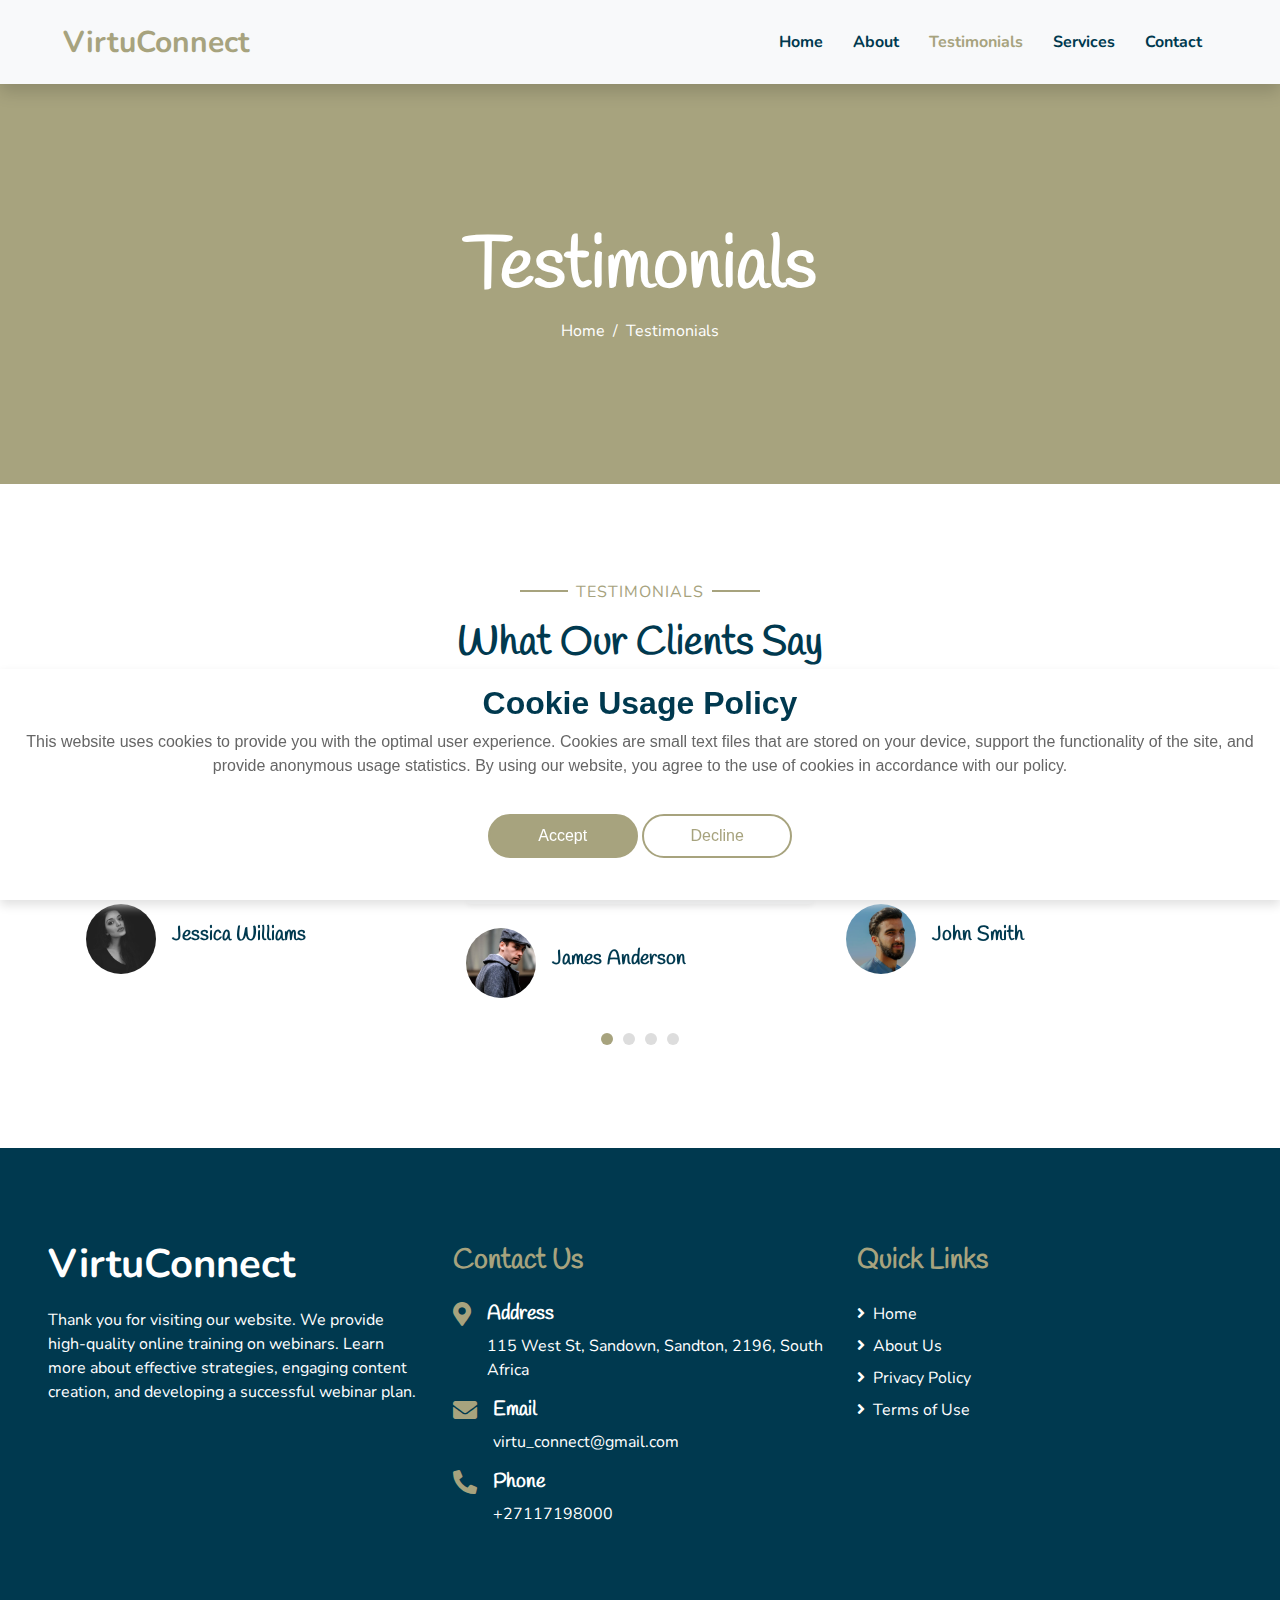
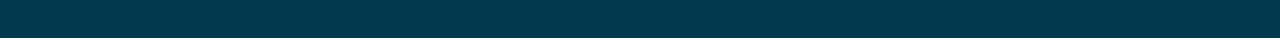
<file: testimonials.html>
<!DOCTYPE html>
<html lang="en">
    <head>
        <meta charset="utf-8" />
        <title>VirtuConnect</title>
        <meta content="width=device-width, initial-scale=1.0" name="viewport" />
        <meta content="Free HTML Templates" name="keywords" />
        <meta content="Free HTML Templates" name="description" />

        <!-- Favicon -->
        <link href="img/favicon.ico" rel="icon" />

        <!-- Google Web Fonts -->
        <link rel="preconnect" href="https://fonts.gstatic.com" />
        <link
            href="https://fonts.googleapis.com/css2?family=Handlee&family=Nunito&display=swap"
            rel="stylesheet"
        />

        <!-- Font Awesome -->
        <link
            href="https://cdnjs.cloudflare.com/ajax/libs/font-awesome/5.10.0/css/all.min.css"
            rel="stylesheet"
        />

        <!-- Flaticon Font -->
        <link href="lib/flaticon/font/flaticon.css" rel="stylesheet" />

        <!-- Libraries Stylesheet -->
        <link
            href="lib/owlcarousel/assets/owl.carousel.min.css"
            rel="stylesheet"
        />
        <link href="lib/lightbox/css/lightbox.min.css" rel="stylesheet" />

        <!-- Customized Bootstrap Stylesheet -->
        <link href="css/style.css" rel="stylesheet" />
    </head>

    <body>
        <!-- Navbar Start -->
        <div class="container-fluid bg-light position-relative shadow">
            <nav
                class="navbar navbar-expand-lg bg-light navbar-light py-3 py-lg-0 px-0 px-lg-5"
            >
                <a
                    href="index.html"
                    class="navbar-brand font-weight-bold text-secondary"
                    style="font-size: 30px"
                >
                    <span class="text-primary">VirtuConnect</span>
                </a>
                <button
                    type="button"
                    class="navbar-toggler"
                    data-toggle="collapse"
                    data-target="#navbarCollapse"
                >
                    <span class="navbar-toggler-icon"></span>
                </button>
                <div
                    class="collapse navbar-collapse justify-content-between"
                    id="navbarCollapse"
                >
                    <div
                        class="navbar-nav font-weight-bold py-0"
                        style="margin-left: auto"
                    >
                        <a href="index.html" class="nav-item nav-link">Home</a>
                        <a href="about.html" class="nav-item nav-link">About</a>
                        <a
                            href="testimonials.html"
                            class="nav-item nav-link active"
                            >Testimonials</a
                        >
                        <a href="services.html" class="nav-item nav-link"
                            >Services</a
                        >
                        <a href="contact.html" class="nav-item nav-link"
                            >Contact</a
                        >
                    </div>
                </div>
            </nav>
        </div>
        <!-- Navbar End -->

        <!-- Header Start -->
        <div class="container-fluid bg-primary mb-5">
            <div
                class="d-flex flex-column align-items-center justify-content-center"
                style="min-height: 400px"
            >
                <h3 class="display-3 font-weight-bold text-white">
                    Testimonials
                </h3>
                <div class="d-inline-flex text-white">
                    <p class="m-0">
                        <a class="text-white" href="index.html">Home</a>
                    </p>
                    <p class="m-0 px-2">/</p>
                    <p class="m-0">Testimonials</p>
                </div>
            </div>
        </div>
        <!-- Header End -->

        <!-- Testimonial Start -->
        <div class="container-fluid py-5">
            <div class="container p-0">
                <div class="text-center pb-2">
                    <p class="section-title px-5">
                        <span class="px-2">Testimonials</span>
                    </p>
                    <h1 class="mb-4">What Our Clients Say</h1>
                </div>
                <div class="owl-carousel testimonial-carousel">
                    <div class="testimonial-item px-3">
                        <div class="bg-light shadow-sm rounded mb-4 p-4">
                            <h3
                                class="fas fa-quote-left text-primary mr-3"
                            ></h3>
                            Excellent webinar! The session helped me understand
                            the basics of presenting online and creating an
                            effective webinar strategy. I particularly liked the
                            hands-on approach and the techniques for engaging
                            the audience.
                        </div>
                        <div class="d-flex align-items-center">
                            <img
                                class="rounded-circle"
                                src="img/testimonial-4.jpg"
                                style="
                                    width: 70px;
                                    height: 70px;
                                    object-fit: cover;
                                "
                                alt="Image"
                            />
                            <div class="pl-3">
                                <h5>James Anderson</h5>
                            </div>
                        </div>
                    </div>
                    <div class="testimonial-item px-3">
                        <div class="bg-light shadow-sm rounded mb-4 p-4">
                            <h3
                                class="fas fa-quote-left text-primary mr-3"
                            ></h3>
                            Many thanks for the practical approach to webinar
                            training! The sessions helped me confidently plan my
                            own webinars. The support at each stage was
                            outstanding!
                        </div>
                        <div class="d-flex align-items-center">
                            <img
                                class="rounded-circle"
                                src="img/testimonial-3.jpg"
                                style="
                                    width: 70px;
                                    height: 70px;
                                    object-fit: cover;
                                "
                                alt="Image"
                            />
                            <div class="pl-3">
                                <h5>John Smith</h5>
                            </div>
                        </div>
                    </div>
                    <div class="testimonial-item px-3">
                        <div class="bg-light shadow-sm rounded mb-4 p-4">
                            <h3
                                class="fas fa-quote-left text-primary mr-3"
                            ></h3>
                            The webinar training allowed me to understand
                            webinars and audience engagement in depth. The
                            sessions were clear and extremely helpful, and the
                            hands-on content creation work inspired me with new
                            ideas.
                        </div>
                        <div class="d-flex align-items-center">
                            <img
                                class="rounded-circle"
                                src="img/testimonial-2.jpg"
                                style="
                                    width: 70px;
                                    height: 70px;
                                    object-fit: cover;
                                "
                                alt="Image"
                            />
                            <div class="pl-3">
                                <h5>Emily Johnson</h5>
                            </div>
                        </div>
                    </div>
                    <div class="testimonial-item px-3">
                        <div class="bg-light shadow-sm rounded mb-4 p-4">
                            <h3
                                class="fas fa-quote-left text-primary mr-3"
                            ></h3>
                            Excellent training! I was able to not only
                            understand the basics of webinar hosting but also
                            apply the knowledge in practice. Now I have a clear
                            plan for my webinars.
                        </div>
                        <div class="d-flex align-items-center">
                            <img
                                class="rounded-circle"
                                src="img/testimonial-1.jpg"
                                style="
                                    width: 70px;
                                    height: 70px;
                                    object-fit: cover;
                                "
                                alt="Image"
                            />
                            <div class="pl-3">
                                <h5>Jessica Williams</h5>
                            </div>
                        </div>
                    </div>
                </div>
            </div>
        </div>
        <!-- Testimonial End -->

        <!-- Footer Start -->
        <div
            class="container-fluid bg-secondary text-white mt-5 py-5 px-sm-3 px-md-5"
        >
            <div class="row pt-5">
                <div class="col-lg-4 col-md-6 mb-5">
                    <a
                        href=""
                        class="navbar-brand font-weight-bold text-primary m-0 mb-4 p-0"
                        style="font-size: 40px; line-height: 40px"
                    >
                        <span class="text-white">VirtuConnect</span>
                    </a>
                    <p>
                        Thank you for visiting our website. We provide
                        high-quality online training on webinars. Learn more
                        about effective strategies, engaging content creation,
                        and developing a successful webinar plan.
                    </p>
                </div>
                <div class="col-lg-4 col-md-6 mb-5">
                    <h3 class="text-primary mb-4">Contact Us</h3>
                    <div class="d-flex">
                        <h4 class="fa fa-map-marker-alt text-primary"></h4>
                        <div class="pl-3">
                            <h5 class="text-white">Address</h5>
                            <p>
                                115 West St, Sandown, Sandton, 2196, South
                                Africa
                            </p>
                        </div>
                    </div>
                    <div class="d-flex">
                        <h4 class="fa fa-envelope text-primary"></h4>
                        <div class="pl-3">
                            <h5 class="text-white">Email</h5>
                            <p>virtu_connect@gmail.com</p>
                        </div>
                    </div>
                    <div class="d-flex">
                        <h4 class="fa fa-phone-alt text-primary"></h4>
                        <div class="pl-3">
                            <h5 class="text-white">Phone</h5>
                            <p>+27117198000</p>
                        </div>
                    </div>
                </div>
                <div class="col-lg-4 col-md-6 mb-5">
                    <h3 class="text-primary mb-4">Quick Links</h3>
                    <div class="d-flex flex-column justify-content-start">
                        <a class="text-white mb-2" href="index.html"
                            ><i class="fa fa-angle-right mr-2"></i>Home</a
                        >
                        <a class="text-white mb-2" href="about.html"
                            ><i class="fa fa-angle-right mr-2"></i>About Us</a
                        >
                        <a class="text-white mb-2" href="privacy-policy.html"
                            ><i class="fa fa-angle-right mr-2"></i>Privacy
                            Policy</a
                        >
                        <a class="text-white mb-2" href="terms-of-use.html"
                            ><i class="fa fa-angle-right mr-2"></i>Terms of
                            Use</a
                        >
                    </div>
                </div>
            </div>
        </div>
        <!-- Footer End -->

        <!-- Back to Top -->
        <a href="#" class="btn btn-primary p-3 back-to-top"
            ><i class="fa fa-angle-double-up"></i
        ></a>

        <!-- Cookie banner -->
        <div class="cookie-wrapper show">
            <div>
                <i class="bx bx-cookie"></i>
                <h2 style="text-align: center">Cookie Usage Policy</h2>
            </div>

            <div class="data">
                <p>
                    This website uses cookies to provide you with the optimal
                    user experience. Cookies are small text files that are
                    stored on your device, support the functionality of the
                    site, and provide anonymous usage statistics. By using our
                    website, you agree to the use of cookies in accordance with
                    our policy.
                </p>
            </div>

            <div class="buttons">
                <button class="cookie-button" id="acceptBtn">Accept</button>
                <button class="cookie-button" id="declineBtn">Decline</button>
            </div>
        </div>
        <!-- End Cookie banner -->

        <!-- JavaScript Libraries -->
        <script src="https://code.jquery.com/jquery-3.4.1.min.js"></script>
        <script src="https://stackpath.bootstrapcdn.com/bootstrap/4.4.1/js/bootstrap.bundle.min.js"></script>
        <script src="lib/easing/easing.min.js"></script>
        <script src="lib/owlcarousel/owl.carousel.min.js"></script>
        <script src="lib/isotope/isotope.pkgd.min.js"></script>
        <script src="lib/lightbox/js/lightbox.min.js"></script>

        <!-- Contact Javascript File -->
        <script src="mail/jqBootstrapValidation.min.js"></script>
        <script src="mail/contact.js"></script>

        <!-- Template Javascript -->
        <script src="js/main.js"></script>
        <script src="js/cookiebanner.js"></script>
    </body>
</html>
</file>
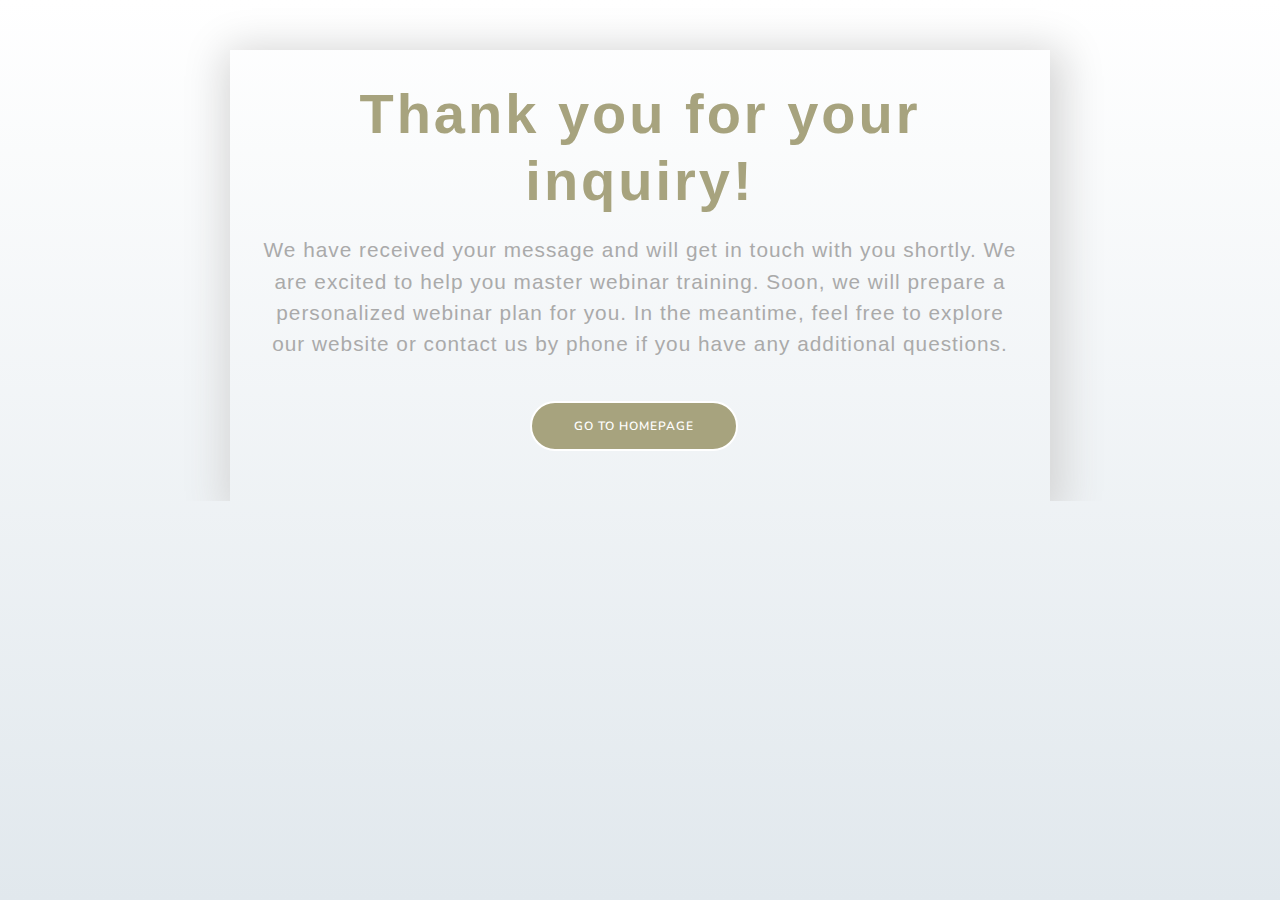
<file: thanks.html>
<!DOCTYPE html>
<html lang="en">
    <head>
        <meta charset="utf-8" />
        <title>VirtuConnect</title>
        <meta content="width=device-width, initial-scale=1.0" name="viewport" />
        <meta content="Free HTML Templates" name="keywords" />
        <meta content="Free HTML Templates" name="description" />

        <!-- Favicon -->
        <link href="img/favicon.ico" rel="icon" />

        <!-- Google Web Fonts -->
        <link rel="preconnect" href="https://fonts.gstatic.com" />
        <link
            href="https://fonts.googleapis.com/css2?family=Handlee&family=Nunito&display=swap"
            rel="stylesheet"
        />

        <!-- Font Awesome -->
        <link
            href="https://cdnjs.cloudflare.com/ajax/libs/font-awesome/5.10.0/css/all.min.css"
            rel="stylesheet"
        />

        <!-- Flaticon Font -->
        <link href="lib/flaticon/font/flaticon.css" rel="stylesheet" />

        <!-- Libraries Stylesheet -->
        <link
            href="lib/owlcarousel/assets/owl.carousel.min.css"
            rel="stylesheet"
        />
        <link href="lib/lightbox/css/lightbox.min.css" rel="stylesheet" />

        <!-- Customized Bootstrap Stylesheet -->
        <link href="css/style.css" rel="stylesheet" />
        <link href="css/thanks.css" rel="stylesheet" />
    </head>
    <body>
        <div class="content">
            <div class="wrapper-1">
                <div class="wrapper-2">
                    <h1>Thank you for your inquiry!</h1>
                    <p>
                        We have received your message and will get in touch with
                        you shortly. We are excited to help you master webinar
                        training. Soon, we will prepare a personalized webinar
                        plan for you. In the meantime, feel free to explore our
                        website or contact us by phone if you have any
                        additional questions.
                    </p>
                    <a href="index.html">
                        <button class="go-home">Go to Homepage</button>
                    </a>
                </div>
            </div>
        </div>
    </body>
</html>
</file>
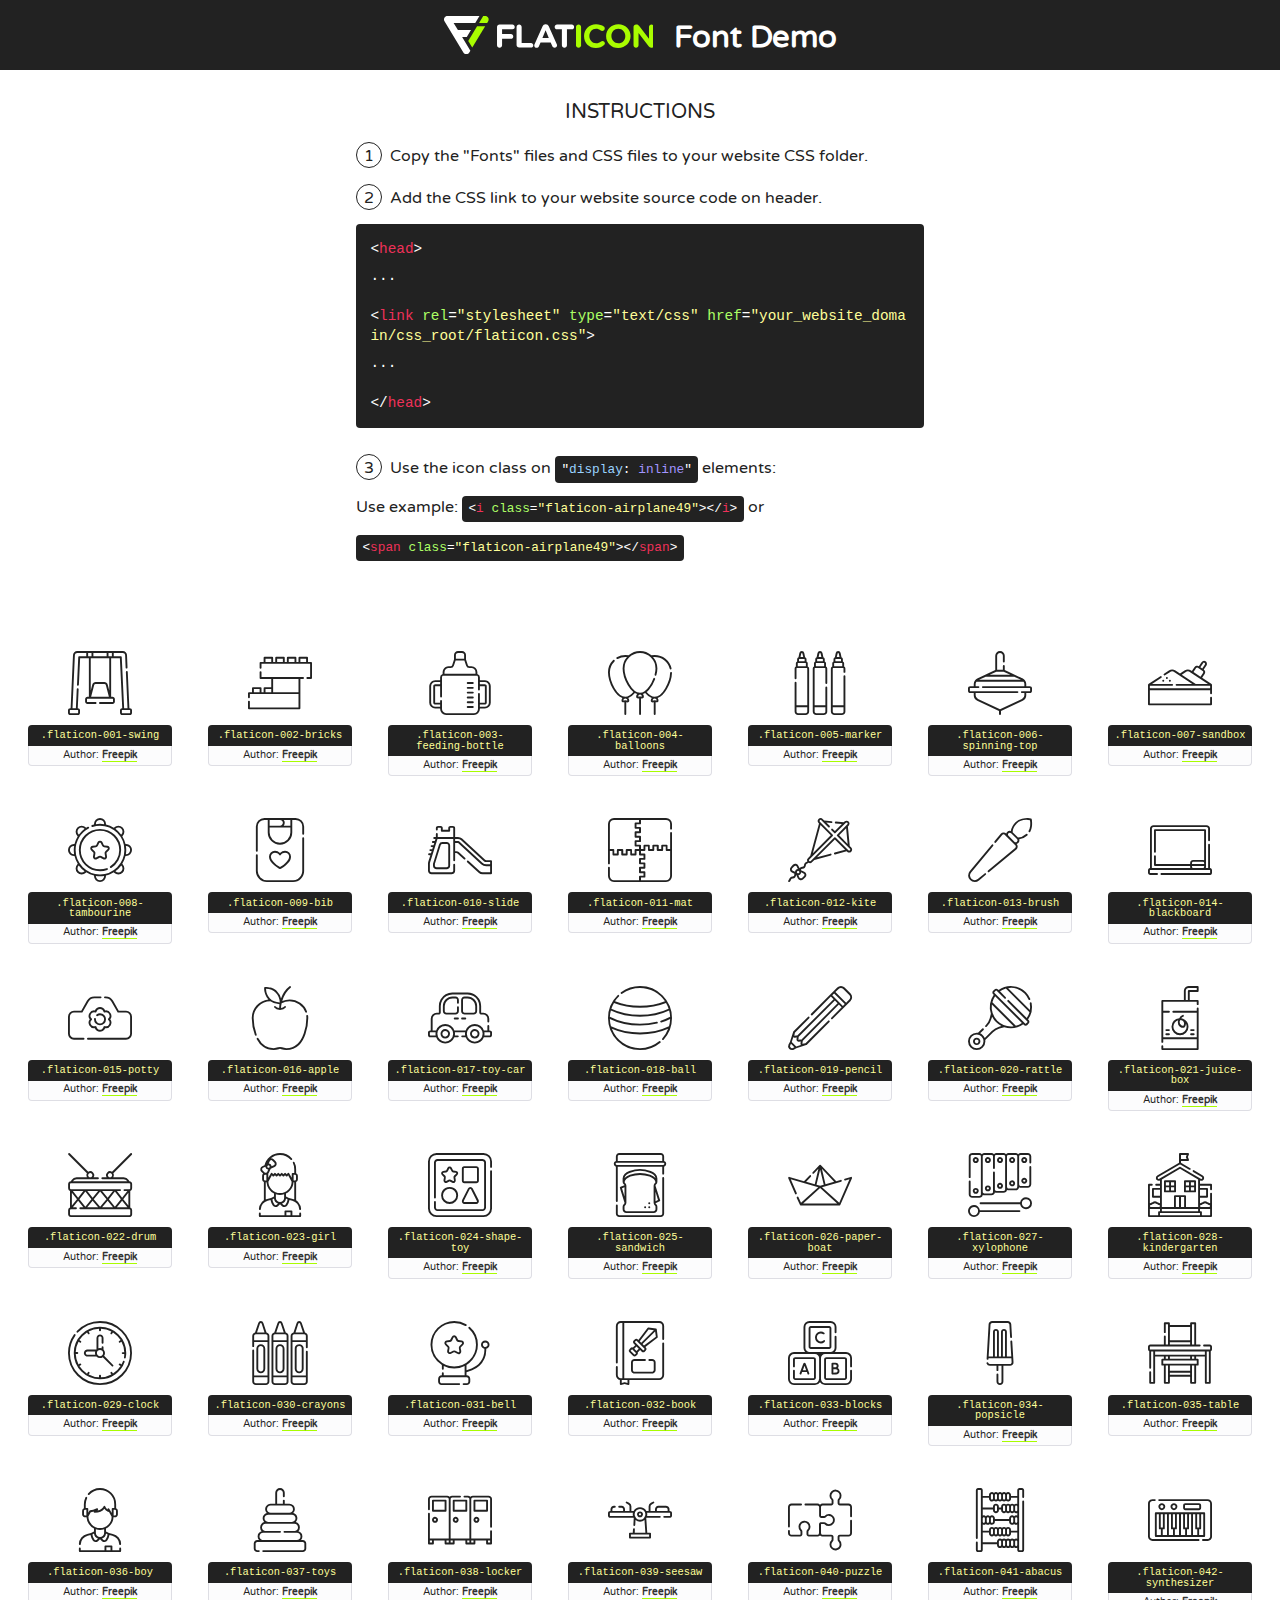
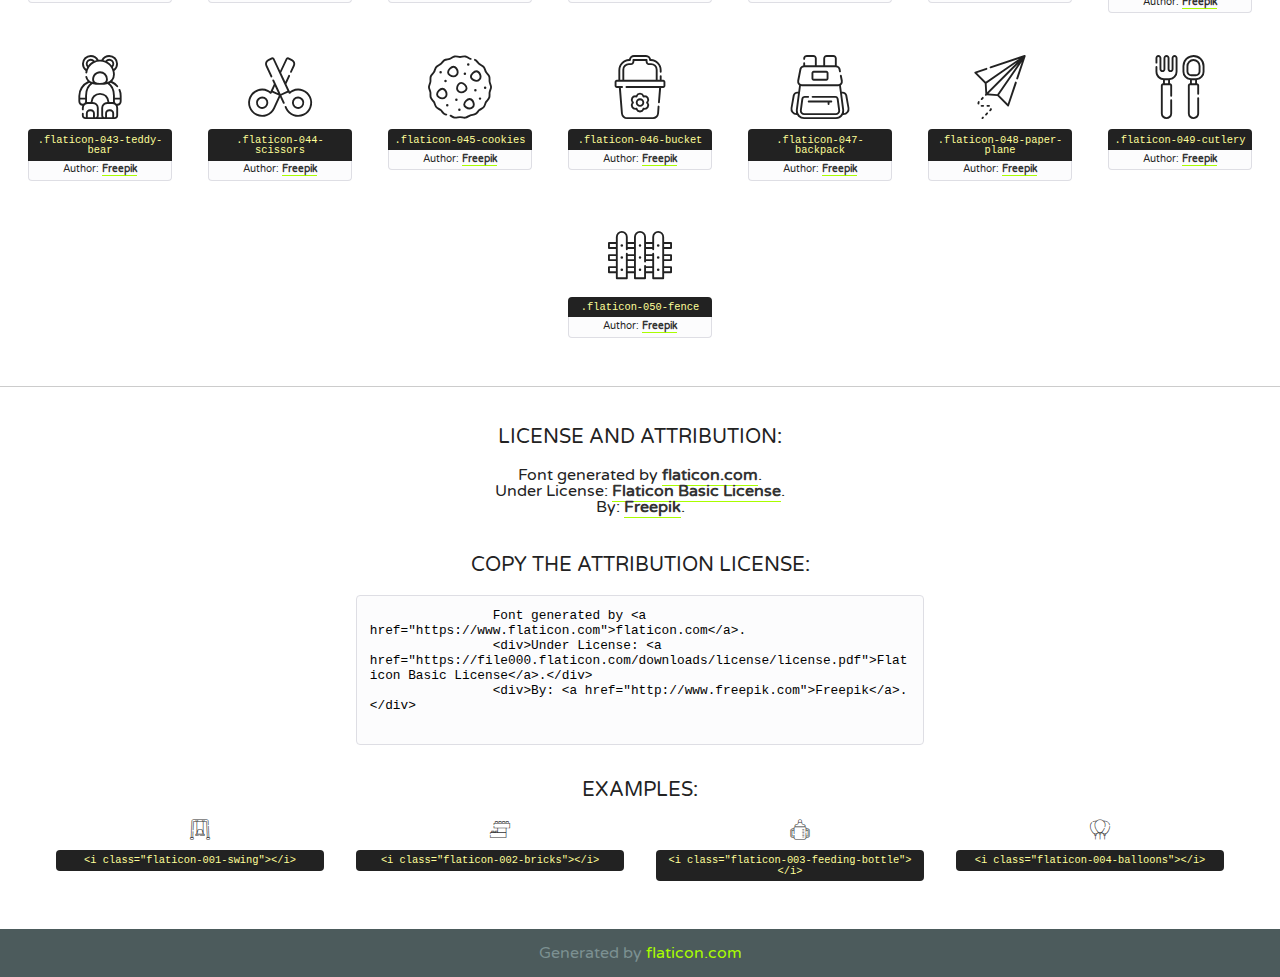
<file: lib/flaticon/font/flaticon.html>
<!DOCTYPE html>
<!--
  Flaticon icon font: Flaticon
  Creation date: 11/06/2020 07:22
-->
<html>
    <!DOCTYPE html>

    <head>
        <title>Flaticon WebFont</title>
        <link href="http://fonts.googleapis.com/css?family=Varela+Round" rel="stylesheet" type="text/css" />
        <link rel="stylesheet" type="text/css" href="flaticon.css">
        <meta charset="UTF-8">
        <style>
            html, body, div, span, applet, object, iframe,
            h1, h2, h3, h4, h5, h6, p, blockquote, pre,
            a, abbr, acronym, address, big, cite, code,
            del, dfn, em, img, ins, kbd, q, s, samp,
            small, strike, strong, sub, sup, tt, var,
            b, u, i, center,
            dl, dt, dd, ol, ul, li,
            fieldset, form, label, legend,
            table, caption, tbody, tfoot, thead, tr, th, td,
            article, aside, canvas, details, embed,
            figure, figcaption, footer, header, hgroup,
            menu, nav, output, ruby, section, summary,
            time, mark, audio, video {
                margin: 0;
                padding: 0;
                border: 0;
                font-size: 100%;
                font: inherit;
                vertical-align: baseline;
            }
            /* HTML5 display-role reset for older browsers */
            article, aside, details, figcaption, figure,
            footer, header, hgroup, menu, nav, section {
                display: block;
            }
            body {
                line-height: 1;
            }
            ol, ul {
                list-style: none;
            }
            blockquote, q {
                quotes: none;
            }
            blockquote:before, blockquote:after,
            q:before, q:after {
                content: '';
                content: none;
            }
            table {
                border-collapse: collapse;
                border-spacing: 0;
            }
            body {
                font-family: 'Varela Round', Helvetica, Arial, sans-serif;
                font-size: 16px;
                color: #222;
            }
            a {
                color: #333;
                border-bottom: 1px solid #a9fd00;
                font-weight: bold;
                text-decoration: none;
            }
            * {
                -moz-box-sizing: border-box;
                -webkit-box-sizing: border-box;
                box-sizing: border-box;
                margin: 0;
                padding: 0;
            }
            [class^="flaticon-"]:before, [class*=" flaticon-"]:before, [class^="flaticon-"]:after, [class*=" flaticon-"]:after {
                font-family: Flaticon;
                font-size: 30px;
                font-style: normal;
                margin-left: 20px;
                color: #333;
            }
            .wrapper {
                max-width: 600px;
                margin: auto;
                padding: 0 1em;
            }
            .title {
                font-size: 1.25em;
                text-align: center;
                margin-bottom: 1em;
                text-transform: uppercase;
            }
            header {
                text-align: center;
                background-color: #222;
                color: #fff;
                padding: 1em;
            }
            header .logo {
                width: 210px;
                height: 38px;
                display: inline-block;
                vertical-align: middle;
                margin-right: 1em;
                border: none;
            }
            header strong {
                font-size: 1.95em;
                font-weight: bold;
                vertical-align: middle;
                margin-top: 5px;
                display: inline-block;
            }
            .demo {
                margin: 2em auto;
                line-height: 1.25em;
            }
            .demo ul li {
                margin-bottom: 1em;
            }
            .demo ul li .num {
                color: #222;
                border-radius: 20px;
                display: inline-block;
                width: 26px;
                padding: 3px;
                height: 26px;
                text-align: center;
                margin-right: 0.5em;
                border: 1px solid #222;
            }
            .demo ul li code {
                background-color: #222;
                border-radius: 4px;
                padding: 0.25em 0.5em;
                display: inline-block;
                color: #fff;
                font-family: Consolas,Monaco,Lucida Console,Liberation Mono,DejaVu Sans Mono,Bitstream Vera Sans Mono,Courier New, monospace;
                font-weight: lighter;
                margin-top: 1em;
                font-size: 0.8em;
                word-break: break-all;
            }
            .demo ul li code.big {
                padding: 1em;
                font-size: 0.9em;
            }
            .demo ul li code .red {
                color: #EF3159;
            }
            .demo ul li code .green {
                color: #ACFF65;
            }
            .demo ul li code .yellow {
                color: #FFFF99;
            }
            .demo ul li code .blue {
                color: #99D3FF;
            }
            .demo ul li code .purple {
                color: #A295FF;
            }
            .demo ul li code .dots {
                margin-top: 0.5em;
                display: block;
            }
            #glyphs {
                border-bottom: 1px solid #ccc;
                padding: 2em 0;
                text-align: center;
            }
            .glyph {
                display: inline-block;
                width: 9em;
                margin: 1em;
                text-align: center;
                vertical-align: top;
                background: #FFF;
            }
            .glyph .glyph-icon {
                padding: 10px;
                display: block;
                font-family:"Flaticon";
                font-size: 64px;
                line-height: 1;
            }
            .glyph .glyph-icon:before {
                font-size: 64px;
                color: #222;
                margin-left: 0;
            }
            .class-name {
                font-size: 0.65em;
                background-color: #222;
                color: #fff;
                border-radius: 4px 4px 0 0;
                padding: 0.5em;
                color: #FFFF99;
                font-family: Consolas,Monaco,Lucida Console,Liberation Mono,DejaVu Sans Mono,Bitstream Vera Sans Mono,Courier New, monospace;
            }
            .author-name {
                font-size: 0.6em;
                background-color: #fcfcfd;
                border: 1px solid #DEDEE4;
                border-top: 0;
                border-radius: 0 0 4px 4px;
                padding: 0.5em;
            }
            .class-name:last-child {
                font-size: 10px;
                color:#888;
            }
            .class-name:last-child a {
                font-size: 10px;
                color:#555;
            }
            .class-name:last-child a:hover {
                color:#a9fd00;
            }
            .glyph > input {
                display: block;
                width: 100px;
                margin: 5px auto;
                text-align: center;
                font-size: 12px;
                cursor: text;
            }
            .glyph > input.icon-input {
                font-family:"Flaticon";
                font-size: 16px;
                margin-bottom: 10px;
            }
            .attribution .title {
                margin-top: 2em;
            }
            .attribution textarea {
                background-color: #fcfcfd;
                padding: 1em;
                border: none;
                box-shadow: none;
                border: 1px solid #DEDEE4;
                border-radius: 4px;
                resize: none;
                width: 100%;
                height: 150px;
                font-size: 0.8em;
                font-family: Consolas,Monaco,Lucida Console,Liberation Mono,DejaVu Sans Mono,Bitstream Vera Sans Mono,Courier New, monospace;
                -webkit-appearance: none;
            }
            .iconsuse {
                margin: 2em auto;
                text-align: center;
                max-width: 1200px;
            }
            .iconsuse:after {
                content: '';
                display: table;
                clear: both;
            }
            .iconsuse .image {
                float: left;
                width: 25%;
                padding: 0 1em;
            }
            .iconsuse .image p {
                margin-bottom: 1em;
            }
            .iconsuse .image span {
                display: block;
                font-size: 0.65em;
                background-color: #222;
                color: #fff;
                border-radius: 4px;
                padding: 0.5em;
                color: #FFFF99;
                margin-top: 1em;
                font-family: Consolas,Monaco,Lucida Console,Liberation Mono,DejaVu Sans Mono,Bitstream Vera Sans Mono,Courier New, monospace;
            }
            #footer {
                text-align: center;
                background-color: #4C5B5C;
                color: #7c9192;
                padding: 1em;
            }
            #footer a {
                border: none;
                color: #a9fd00;
                font-weight: normal;
            }
            @media (max-width: 960px) {
                .iconsuse .image {
                    width: 50%;
                }
            }
            @media (max-width: 560px) {
                .iconsuse .image {
                    width: 100%;
                }
            }
            .attrDiv {

            }
        </style>
        <link rel="stylesheet" href="flaticon.css">
    </head>

    <body class="characters-off">
        <header>
            <a href="https://www.flaticon.com" target="_blank" class="logo">
                <svg version="1.1" xmlns="http://www.w3.org/2000/svg" xmlns:xlink="http://www.w3.org/1999/xlink" xmlns:a="http://ns.adobe.com/AdobeSVGViewerExtensions/3.0/" viewBox="0 0 560.875 102.036" enable-background="new 0 0 560.875 102.036" xml:space="preserve">
                        <defs>
                        </defs>
                        <g>
                            <g class="letters">
                                <path fill="#ffffff" d="M141.596,29.675c0-3.777,2.985-6.767,6.764-6.767h34.438c3.426,0,6.15,2.728,6.15,6.15
                                c0,3.43-2.724,6.149-6.15,6.149h-27.674v13.091h23.719c3.429,0,6.151,2.724,6.151,6.15c0,3.43-2.723,6.149-6.151,6.149h-23.719
                                v17.574c0,3.773-2.986,6.761-6.764,6.761c-3.779,0-6.764-2.989-6.764-6.761V29.675z"></path>
                                <path fill="#ffffff" d="M193.844,29.149c0-3.781,2.985-6.767,6.764-6.767c3.776,0,6.763,2.985,6.763,6.767v42.957h25.039
                                c3.426,0,6.149,2.726,6.149,6.153c0,3.425-2.723,6.15-6.149,6.15h-31.802c-3.779,0-6.764-2.986-6.764-6.768V29.149z"></path>
                                <path fill="#ffffff" d="M241.891,75.71l21.438-48.407c1.492-3.341,4.215-5.357,7.906-5.357h0.792
                                c3.686,0,6.323,2.017,7.815,5.357l21.439,48.407c0.436,0.967,0.701,1.845,0.701,2.723c0,3.602-2.809,6.501-6.414,6.501
                                c-3.161,0-5.269-1.845-6.499-4.655l-4.132-9.661h-27.059l-4.301,10.102c-1.144,2.631-3.426,4.214-6.237,4.214
                                c-3.517,0-6.24-2.81-6.24-6.325C241.1,77.64,241.451,76.677,241.891,75.71z M279.932,58.666l-8.521-20.297l-8.526,20.297H279.932
                                z"></path>
                                <path fill="#ffffff" d="M314.864,35.387H301.86c-3.429,0-6.239-2.813-6.239-6.238c0-3.429,2.811-6.24,6.239-6.24h39.533
                                c3.426,0,6.237,2.811,6.237,6.24c0,3.425-2.811,6.238-6.237,6.238h-13.001v42.785c0,3.773-2.99,6.761-6.764,6.761
                                c-3.779,0-6.764-2.989-6.764-6.761V35.387z"></path>
                                <path fill="#A9FD00" d="M352.615,29.149c0-3.781,2.985-6.767,6.767-6.767c3.774,0,6.761,2.985,6.761,6.767v49.024
                                c0,3.773-2.987,6.761-6.761,6.761c-3.781,0-6.767-2.989-6.767-6.761V29.149z"></path>
                                <path fill="#A9FD00" d="M374.132,53.836v-0.179c0-17.481,13.178-31.801,32.065-31.801c9.22,0,15.459,2.458,20.557,6.238
                                c1.402,1.054,2.637,2.985,2.637,5.357c0,3.692-2.985,6.59-6.681,6.59c-1.845,0-3.071-0.702-4.044-1.319
                                c-3.776-2.813-7.729-4.393-12.562-4.393c-10.364,0-17.831,8.611-17.831,19.154v0.173c0,10.542,7.291,19.329,17.831,19.329
                                c5.715,0,9.492-1.756,13.359-4.834c1.049-0.874,2.458-1.491,4.039-1.491c3.429,0,6.325,2.813,6.325,6.236
                                c0,2.106-1.056,3.78-2.282,4.834c-5.539,4.834-12.036,7.733-21.878,7.733C387.572,85.464,374.132,71.493,374.132,53.836z"></path>
                                <path fill="#A9FD00" d="M433.009,53.836v-0.179c0-17.481,13.79-31.801,32.766-31.801c18.981,0,32.592,14.143,32.592,31.628v0.173
                                c0,17.483-13.785,31.807-32.769,31.807C446.625,85.464,433.009,71.32,433.009,53.836z M484.224,53.836v-0.179
                                c0-10.539-7.725-19.326-18.626-19.326c-10.893,0-18.449,8.611-18.449,19.154v0.173c0,10.542,7.73,19.329,18.626,19.329
                                C476.676,72.986,484.224,64.378,484.224,53.836z"></path>
                                <path fill="#A9FD00" d="M506.233,29.321c0-3.774,2.99-6.763,6.767-6.763h1.401c3.252,0,5.183,1.583,7.029,3.953l26.093,34.265
                                V29.059c0-3.692,2.99-6.677,6.681-6.677c3.683,0,6.671,2.985,6.671,6.677v48.934c0,3.78-2.987,6.765-6.764,6.765h-0.436
                                c-3.257,0-5.188-1.581-7.034-3.953l-27.056-35.492v32.944c0,3.687-2.985,6.676-6.678,6.676c-3.683,0-6.673-2.989-6.673-6.676
                                V29.321z"></path>
                            </g>
                            <g class="insignia">
                                <path fill="#ffffff" d="M48.372,56.137h12.517l11.156-18.537H37.186L25.688,18.539h57.825L94.668,0H9.271
                                C5.925,0,2.842,1.801,1.198,4.716c-1.644,2.907-1.593,6.482,0.134,9.343l50.38,83.501c1.678,2.781,4.689,4.476,7.938,4.476
                                c3.246,0,6.257-1.695,7.935-4.476l2.898-4.804L48.372,56.137z"></path>
                                <g class="i">
                                    <path fill="#A9FD00" d="M93.575,18.539h0.031v0.004l21.652,0.004l2.705-4.488c1.727-2.861,1.778-6.436,0.133-9.343
                                    C116.454,1.801,113.371,0,110.026,0h-5.294L93.575,18.539z"></path>
                                    <polygon fill="#A9FD00" points="88.291,27.356 64.725,66.486 75.519,84.404 109.942,27.356"></polygon>
                                </g>
                            </g>
                        </g>
                    </svg>
            </a>
            <strong>Font Demo</strong>
        </header>

        <section class="demo wrapper">
            <p class="title">Instructions</p>
            <ul>
                <li>
                    <span class="num">1</span>Copy the "Fonts" files and CSS files to your website CSS folder.
                </li>
                <li>
                    <span class="num">2</span>Add the CSS link to your website source code on header.
                    <code class="big">
                        &lt;<span class="red">head</span>&gt;
                        <br/><span class="dots">...</span>
                        <br/>&lt;<span class="red">link</span> <span class="green">rel</span>=<span class="yellow">"stylesheet"</span> <span class="green">type</span>=<span class="yellow">"text/css"</span> <span class="green">href</span>=<span class="yellow">"your_website_domain/css_root/flaticon.css"</span>&gt;
                        <br/><span class="dots">...</span>
                        <br/>&lt;/<span class="red">head</span>&gt;
                    </code>
                </li>

                <li>
                    <p>
                        <span class="num">3</span>Use the icon class on <code>"<span class="blue">display</span>:<span class="purple"> inline</span>"</code> elements:
                        <br />
                        Use example:
                        <code>
                            &lt;<span class="red">i</span> <span class="green">class</span>=<span class="yellow">&quot;flaticon-airplane49&quot;</span>&gt;&lt;/<span class="red">i</span>&gt;
                        </code> or
                        <code>&lt;<span class="red">span</span> <span class="green">class</span>=<span class="yellow">&quot;flaticon-airplane49&quot;</span>&gt;&lt;/<span class="red">span</span>&gt;</code>
                    </p>
                </li>
            </ul>
        </section>

        <section id="glyphs">
            
            <div class="glyph"><div class="glyph-icon flaticon-001-swing"></div>
                <div class="class-name">.flaticon-001-swing</div>
                <div class="author-name">Author: <a href="http://www.freepik.com" title="Freepik">Freepik</a> </div>
            </div>
            
            <div class="glyph"><div class="glyph-icon flaticon-002-bricks"></div>
                <div class="class-name">.flaticon-002-bricks</div>
                <div class="author-name">Author: <a href="http://www.freepik.com" title="Freepik">Freepik</a> </div>
            </div>
            
            <div class="glyph"><div class="glyph-icon flaticon-003-feeding-bottle"></div>
                <div class="class-name">.flaticon-003-feeding-bottle</div>
                <div class="author-name">Author: <a href="http://www.freepik.com" title="Freepik">Freepik</a> </div>
            </div>
            
            <div class="glyph"><div class="glyph-icon flaticon-004-balloons"></div>
                <div class="class-name">.flaticon-004-balloons</div>
                <div class="author-name">Author: <a href="http://www.freepik.com" title="Freepik">Freepik</a> </div>
            </div>
            
            <div class="glyph"><div class="glyph-icon flaticon-005-marker"></div>
                <div class="class-name">.flaticon-005-marker</div>
                <div class="author-name">Author: <a href="http://www.freepik.com" title="Freepik">Freepik</a> </div>
            </div>
            
            <div class="glyph"><div class="glyph-icon flaticon-006-spinning-top"></div>
                <div class="class-name">.flaticon-006-spinning-top</div>
                <div class="author-name">Author: <a href="http://www.freepik.com" title="Freepik">Freepik</a> </div>
            </div>
            
            <div class="glyph"><div class="glyph-icon flaticon-007-sandbox"></div>
                <div class="class-name">.flaticon-007-sandbox</div>
                <div class="author-name">Author: <a href="http://www.freepik.com" title="Freepik">Freepik</a> </div>
            </div>
            
            <div class="glyph"><div class="glyph-icon flaticon-008-tambourine"></div>
                <div class="class-name">.flaticon-008-tambourine</div>
                <div class="author-name">Author: <a href="http://www.freepik.com" title="Freepik">Freepik</a> </div>
            </div>
            
            <div class="glyph"><div class="glyph-icon flaticon-009-bib"></div>
                <div class="class-name">.flaticon-009-bib</div>
                <div class="author-name">Author: <a href="http://www.freepik.com" title="Freepik">Freepik</a> </div>
            </div>
            
            <div class="glyph"><div class="glyph-icon flaticon-010-slide"></div>
                <div class="class-name">.flaticon-010-slide</div>
                <div class="author-name">Author: <a href="http://www.freepik.com" title="Freepik">Freepik</a> </div>
            </div>
            
            <div class="glyph"><div class="glyph-icon flaticon-011-mat"></div>
                <div class="class-name">.flaticon-011-mat</div>
                <div class="author-name">Author: <a href="http://www.freepik.com" title="Freepik">Freepik</a> </div>
            </div>
            
            <div class="glyph"><div class="glyph-icon flaticon-012-kite"></div>
                <div class="class-name">.flaticon-012-kite</div>
                <div class="author-name">Author: <a href="http://www.freepik.com" title="Freepik">Freepik</a> </div>
            </div>
            
            <div class="glyph"><div class="glyph-icon flaticon-013-brush"></div>
                <div class="class-name">.flaticon-013-brush</div>
                <div class="author-name">Author: <a href="http://www.freepik.com" title="Freepik">Freepik</a> </div>
            </div>
            
            <div class="glyph"><div class="glyph-icon flaticon-014-blackboard"></div>
                <div class="class-name">.flaticon-014-blackboard</div>
                <div class="author-name">Author: <a href="http://www.freepik.com" title="Freepik">Freepik</a> </div>
            </div>
            
            <div class="glyph"><div class="glyph-icon flaticon-015-potty"></div>
                <div class="class-name">.flaticon-015-potty</div>
                <div class="author-name">Author: <a href="http://www.freepik.com" title="Freepik">Freepik</a> </div>
            </div>
            
            <div class="glyph"><div class="glyph-icon flaticon-016-apple"></div>
                <div class="class-name">.flaticon-016-apple</div>
                <div class="author-name">Author: <a href="http://www.freepik.com" title="Freepik">Freepik</a> </div>
            </div>
            
            <div class="glyph"><div class="glyph-icon flaticon-017-toy-car"></div>
                <div class="class-name">.flaticon-017-toy-car</div>
                <div class="author-name">Author: <a href="http://www.freepik.com" title="Freepik">Freepik</a> </div>
            </div>
            
            <div class="glyph"><div class="glyph-icon flaticon-018-ball"></div>
                <div class="class-name">.flaticon-018-ball</div>
                <div class="author-name">Author: <a href="http://www.freepik.com" title="Freepik">Freepik</a> </div>
            </div>
            
            <div class="glyph"><div class="glyph-icon flaticon-019-pencil"></div>
                <div class="class-name">.flaticon-019-pencil</div>
                <div class="author-name">Author: <a href="http://www.freepik.com" title="Freepik">Freepik</a> </div>
            </div>
            
            <div class="glyph"><div class="glyph-icon flaticon-020-rattle"></div>
                <div class="class-name">.flaticon-020-rattle</div>
                <div class="author-name">Author: <a href="http://www.freepik.com" title="Freepik">Freepik</a> </div>
            </div>
            
            <div class="glyph"><div class="glyph-icon flaticon-021-juice-box"></div>
                <div class="class-name">.flaticon-021-juice-box</div>
                <div class="author-name">Author: <a href="http://www.freepik.com" title="Freepik">Freepik</a> </div>
            </div>
            
            <div class="glyph"><div class="glyph-icon flaticon-022-drum"></div>
                <div class="class-name">.flaticon-022-drum</div>
                <div class="author-name">Author: <a href="http://www.freepik.com" title="Freepik">Freepik</a> </div>
            </div>
            
            <div class="glyph"><div class="glyph-icon flaticon-023-girl"></div>
                <div class="class-name">.flaticon-023-girl</div>
                <div class="author-name">Author: <a href="http://www.freepik.com" title="Freepik">Freepik</a> </div>
            </div>
            
            <div class="glyph"><div class="glyph-icon flaticon-024-shape-toy"></div>
                <div class="class-name">.flaticon-024-shape-toy</div>
                <div class="author-name">Author: <a href="http://www.freepik.com" title="Freepik">Freepik</a> </div>
            </div>
            
            <div class="glyph"><div class="glyph-icon flaticon-025-sandwich"></div>
                <div class="class-name">.flaticon-025-sandwich</div>
                <div class="author-name">Author: <a href="http://www.freepik.com" title="Freepik">Freepik</a> </div>
            </div>
            
            <div class="glyph"><div class="glyph-icon flaticon-026-paper-boat"></div>
                <div class="class-name">.flaticon-026-paper-boat</div>
                <div class="author-name">Author: <a href="http://www.freepik.com" title="Freepik">Freepik</a> </div>
            </div>
            
            <div class="glyph"><div class="glyph-icon flaticon-027-xylophone"></div>
                <div class="class-name">.flaticon-027-xylophone</div>
                <div class="author-name">Author: <a href="http://www.freepik.com" title="Freepik">Freepik</a> </div>
            </div>
            
            <div class="glyph"><div class="glyph-icon flaticon-028-kindergarten"></div>
                <div class="class-name">.flaticon-028-kindergarten</div>
                <div class="author-name">Author: <a href="http://www.freepik.com" title="Freepik">Freepik</a> </div>
            </div>
            
            <div class="glyph"><div class="glyph-icon flaticon-029-clock"></div>
                <div class="class-name">.flaticon-029-clock</div>
                <div class="author-name">Author: <a href="http://www.freepik.com" title="Freepik">Freepik</a> </div>
            </div>
            
            <div class="glyph"><div class="glyph-icon flaticon-030-crayons"></div>
                <div class="class-name">.flaticon-030-crayons</div>
                <div class="author-name">Author: <a href="http://www.freepik.com" title="Freepik">Freepik</a> </div>
            </div>
            
            <div class="glyph"><div class="glyph-icon flaticon-031-bell"></div>
                <div class="class-name">.flaticon-031-bell</div>
                <div class="author-name">Author: <a href="http://www.freepik.com" title="Freepik">Freepik</a> </div>
            </div>
            
            <div class="glyph"><div class="glyph-icon flaticon-032-book"></div>
                <div class="class-name">.flaticon-032-book</div>
                <div class="author-name">Author: <a href="http://www.freepik.com" title="Freepik">Freepik</a> </div>
            </div>
            
            <div class="glyph"><div class="glyph-icon flaticon-033-blocks"></div>
                <div class="class-name">.flaticon-033-blocks</div>
                <div class="author-name">Author: <a href="http://www.freepik.com" title="Freepik">Freepik</a> </div>
            </div>
            
            <div class="glyph"><div class="glyph-icon flaticon-034-popsicle"></div>
                <div class="class-name">.flaticon-034-popsicle</div>
                <div class="author-name">Author: <a href="http://www.freepik.com" title="Freepik">Freepik</a> </div>
            </div>
            
            <div class="glyph"><div class="glyph-icon flaticon-035-table"></div>
                <div class="class-name">.flaticon-035-table</div>
                <div class="author-name">Author: <a href="http://www.freepik.com" title="Freepik">Freepik</a> </div>
            </div>
            
            <div class="glyph"><div class="glyph-icon flaticon-036-boy"></div>
                <div class="class-name">.flaticon-036-boy</div>
                <div class="author-name">Author: <a href="http://www.freepik.com" title="Freepik">Freepik</a> </div>
            </div>
            
            <div class="glyph"><div class="glyph-icon flaticon-037-toys"></div>
                <div class="class-name">.flaticon-037-toys</div>
                <div class="author-name">Author: <a href="http://www.freepik.com" title="Freepik">Freepik</a> </div>
            </div>
            
            <div class="glyph"><div class="glyph-icon flaticon-038-locker"></div>
                <div class="class-name">.flaticon-038-locker</div>
                <div class="author-name">Author: <a href="http://www.freepik.com" title="Freepik">Freepik</a> </div>
            </div>
            
            <div class="glyph"><div class="glyph-icon flaticon-039-seesaw"></div>
                <div class="class-name">.flaticon-039-seesaw</div>
                <div class="author-name">Author: <a href="http://www.freepik.com" title="Freepik">Freepik</a> </div>
            </div>
            
            <div class="glyph"><div class="glyph-icon flaticon-040-puzzle"></div>
                <div class="class-name">.flaticon-040-puzzle</div>
                <div class="author-name">Author: <a href="http://www.freepik.com" title="Freepik">Freepik</a> </div>
            </div>
            
            <div class="glyph"><div class="glyph-icon flaticon-041-abacus"></div>
                <div class="class-name">.flaticon-041-abacus</div>
                <div class="author-name">Author: <a href="http://www.freepik.com" title="Freepik">Freepik</a> </div>
            </div>
            
            <div class="glyph"><div class="glyph-icon flaticon-042-synthesizer"></div>
                <div class="class-name">.flaticon-042-synthesizer</div>
                <div class="author-name">Author: <a href="http://www.freepik.com" title="Freepik">Freepik</a> </div>
            </div>
            
            <div class="glyph"><div class="glyph-icon flaticon-043-teddy-bear"></div>
                <div class="class-name">.flaticon-043-teddy-bear</div>
                <div class="author-name">Author: <a href="http://www.freepik.com" title="Freepik">Freepik</a> </div>
            </div>
            
            <div class="glyph"><div class="glyph-icon flaticon-044-scissors"></div>
                <div class="class-name">.flaticon-044-scissors</div>
                <div class="author-name">Author: <a href="http://www.freepik.com" title="Freepik">Freepik</a> </div>
            </div>
            
            <div class="glyph"><div class="glyph-icon flaticon-045-cookies"></div>
                <div class="class-name">.flaticon-045-cookies</div>
                <div class="author-name">Author: <a href="http://www.freepik.com" title="Freepik">Freepik</a> </div>
            </div>
            
            <div class="glyph"><div class="glyph-icon flaticon-046-bucket"></div>
                <div class="class-name">.flaticon-046-bucket</div>
                <div class="author-name">Author: <a href="http://www.freepik.com" title="Freepik">Freepik</a> </div>
            </div>
            
            <div class="glyph"><div class="glyph-icon flaticon-047-backpack"></div>
                <div class="class-name">.flaticon-047-backpack</div>
                <div class="author-name">Author: <a href="http://www.freepik.com" title="Freepik">Freepik</a> </div>
            </div>
            
            <div class="glyph"><div class="glyph-icon flaticon-048-paper-plane"></div>
                <div class="class-name">.flaticon-048-paper-plane</div>
                <div class="author-name">Author: <a href="http://www.freepik.com" title="Freepik">Freepik</a> </div>
            </div>
            
            <div class="glyph"><div class="glyph-icon flaticon-049-cutlery"></div>
                <div class="class-name">.flaticon-049-cutlery</div>
                <div class="author-name">Author: <a href="http://www.freepik.com" title="Freepik">Freepik</a> </div>
            </div>
            
            <div class="glyph"><div class="glyph-icon flaticon-050-fence"></div>
                <div class="class-name">.flaticon-050-fence</div>
                <div class="author-name">Author: <a href="http://www.freepik.com" title="Freepik">Freepik</a> </div>
            </div>
            
        </section>

        <section class="attribution wrapper"   style="text-align:center;">
            <div class="title">License and attribution:</div>
            <div class="attrDiv">Font generated by <a href="https://www.flaticon.com">flaticon.com</a>.</div>
            <div class="attrDiv">Under License: <a href="https://file000.flaticon.com/downloads/license/license.pdf">Flaticon Basic License</a>.</div>
            <div class="attrDiv">By: <a href="http://www.freepik.com">Freepik</a>.</div>

            <div class="title">Copy the Attribution License:</div>
            <textarea onclick="this.focus();this.select();">
                Font generated by &lt;a href=&quot;https://www.flaticon.com&quot;&gt;flaticon.com&lt;/a&gt;.
                <div>Under License: <a href="https://file000.flaticon.com/downloads/license/license.pdf">Flaticon Basic License</a>.</div>
                <div>By: <a href="http://www.freepik.com">Freepik</a>.</div>
            </textarea>
        </section>

        <section class="iconsuse">
            <div class="title">Examples:</div>
            
            <div class="image">
                <p>
                    <i class="glyph-icon flaticon-001-swing"></i>
                    <span>&lt;i class=&quot;flaticon-001-swing&quot;&gt;&lt;/i&gt;</span>
                </p>
            </div>
            
            <div class="image">
                <p>
                    <i class="glyph-icon flaticon-002-bricks"></i>
                    <span>&lt;i class=&quot;flaticon-002-bricks&quot;&gt;&lt;/i&gt;</span>
                </p>
            </div>
            
            <div class="image">
                <p>
                    <i class="glyph-icon flaticon-003-feeding-bottle"></i>
                    <span>&lt;i class=&quot;flaticon-003-feeding-bottle&quot;&gt;&lt;/i&gt;</span>
                </p>
            </div>
            
            <div class="image">
                <p>
                    <i class="glyph-icon flaticon-004-balloons"></i>
                    <span>&lt;i class=&quot;flaticon-004-balloons&quot;&gt;&lt;/i&gt;</span>
                </p>
            </div>
            
        </section>

        <div id="footer">
            <div>Generated by <a href="https://www.flaticon.com">flaticon.com</a></div>
        </div>
    </body>
</html>
</file>
<file: lib/flaticon/font/flaticon.css>
@font-face {
  font-family: "Flaticon";
  src: url("./Flaticon.eot");
  src: url("./Flaticon.eot?#iefix") format("embedded-opentype"),
       url("./Flaticon.woff2") format("woff2"),
       url("./Flaticon.woff") format("woff"),
       url("./Flaticon.ttf") format("truetype"),
       url("./Flaticon.svg#Flaticon") format("svg");
  font-weight: normal;
  font-style: normal;
}

@media screen and (-webkit-min-device-pixel-ratio:0) {
  @font-face {
    font-family: "Flaticon";
    src: url("./Flaticon.svg#Flaticon") format("svg");
  }
}

[class^="flaticon-"]:before, [class*=" flaticon-"]:before,
[class^="flaticon-"]:after, [class*=" flaticon-"]:after {   
  font-family: Flaticon;
        font-size: 20px;
font-style: normal;
margin-left: 20px;
}

.flaticon-001-swing:before { content: "\f100"; }
.flaticon-002-bricks:before { content: "\f101"; }
.flaticon-003-feeding-bottle:before { content: "\f102"; }
.flaticon-004-balloons:before { content: "\f103"; }
.flaticon-005-marker:before { content: "\f104"; }
.flaticon-006-spinning-top:before { content: "\f105"; }
.flaticon-007-sandbox:before { content: "\f106"; }
.flaticon-008-tambourine:before { content: "\f107"; }
.flaticon-009-bib:before { content: "\f108"; }
.flaticon-010-slide:before { content: "\f109"; }
.flaticon-011-mat:before { content: "\f10a"; }
.flaticon-012-kite:before { content: "\f10b"; }
.flaticon-013-brush:before { content: "\f10c"; }
.flaticon-014-blackboard:before { content: "\f10d"; }
.flaticon-015-potty:before { content: "\f10e"; }
.flaticon-016-apple:before { content: "\f10f"; }
.flaticon-017-toy-car:before { content: "\f110"; }
.flaticon-018-ball:before { content: "\f111"; }
.flaticon-019-pencil:before { content: "\f112"; }
.flaticon-020-rattle:before { content: "\f113"; }
.flaticon-021-juice-box:before { content: "\f114"; }
.flaticon-022-drum:before { content: "\f115"; }
.flaticon-023-girl:before { content: "\f116"; }
.flaticon-024-shape-toy:before { content: "\f117"; }
.flaticon-025-sandwich:before { content: "\f118"; }
.flaticon-026-paper-boat:before { content: "\f119"; }
.flaticon-027-xylophone:before { content: "\f11a"; }
.flaticon-028-kindergarten:before { content: "\f11b"; }
.flaticon-029-clock:before { content: "\f11c"; }
.flaticon-030-crayons:before { content: "\f11d"; }
.flaticon-031-bell:before { content: "\f11e"; }
.flaticon-032-book:before { content: "\f11f"; }
.flaticon-033-blocks:before { content: "\f120"; }
.flaticon-034-popsicle:before { content: "\f121"; }
.flaticon-035-table:before { content: "\f122"; }
.flaticon-036-boy:before { content: "\f123"; }
.flaticon-037-toys:before { content: "\f124"; }
.flaticon-038-locker:before { content: "\f125"; }
.flaticon-039-seesaw:before { content: "\f126"; }
.flaticon-040-puzzle:before { content: "\f127"; }
.flaticon-041-abacus:before { content: "\f128"; }
.flaticon-042-synthesizer:before { content: "\f129"; }
.flaticon-043-teddy-bear:before { content: "\f12a"; }
.flaticon-044-scissors:before { content: "\f12b"; }
.flaticon-045-cookies:before { content: "\f12c"; }
.flaticon-046-bucket:before { content: "\f12d"; }
.flaticon-047-backpack:before { content: "\f12e"; }
.flaticon-048-paper-plane:before { content: "\f12f"; }
.flaticon-049-cutlery:before { content: "\f130"; }
.flaticon-050-fence:before { content: "\f131"; }
</file>
<file: css/thanks.css>
* {
    box-sizing: border-box;
}
body {
    background: #ffffff;
    background: linear-gradient(to bottom, #ffffff 0%, #e1e8ed 100%);
    filter: progid:DXImageTransform.Microsoft.gradient( startColorstr='#ffffff', endColorstr='#e1e8ed',GradientType=0 );
    height: 100%;
    margin: 0;
    background-repeat: no-repeat;
    background-attachment: fixed;
}

.wrapper-1 {
    width: 100%;
    height: 100vh;
    display: flex;
    flex-direction: column;
}
.wrapper-2 {
    padding: 30px;
    text-align: center;
}
h1 {
    font-family: 'Raleway', sans-serif;
    font-size: 4em;
    letter-spacing: 3px;
    color: #a7a37e;
    margin: 0;
    margin-bottom: 20px;
}
.wrapper-2 p {
    margin: 0;
    font-size: 1.3em;
    color: #aaa;
    font-family: 'Raleway', sans-serif;
    letter-spacing: 1px;
}
.go-home {
    background: #a7a37e;
    border: 2px solid #ffffff;
    color: #ffffff;
    font-weight: 600;
    letter-spacing: 1px;
    font-size: 12px;
    padding: 14px 42px;
    margin-top: 42px;
    margin-right: 12px;
    -webkit-transition: all 0.4s ease-in-out;
    transition: all 0.4s ease-in-out;
    visibility: visible;
    animation-delay: 2.3s;
    animation-name: fadeInUp;
    text-decoration: none;
    text-transform: uppercase;
    cursor: pointer;
    border-radius: 35px;
}
.go-home:hover {
    background: transparent;
    border-color: #a7a37e;
}
a:hover .go-home {
    color: #a7a37e;
}
.go-home a {
    text-decoration: none;
    color: #fff;
}

.footer-like {
    margin-top: auto;
    background: #d7e6fe;
    padding: 6px;
    text-align: center;
}
.footer-like p {
    margin: 0;
    padding: 4px;
    color: #ffc107;
    font-family: 'Source Sans Pro', sans-serif;
    letter-spacing: 1px;
}
.footer-like p a {
    text-decoration: none;
    color: #ffc107;
    font-weight: 600;
}

@media (min-width: 360px) {
    h1 {
        font-size: 3.5em;
    }
    .go-home {
        margin-bottom: 20px;
    }
}

@media (min-width: 600px) {
    .content {
        max-width: 1000px;
        margin: 0 auto;
    }
    .wrapper-1 {
        height: initial;
        max-width: 820px;
        margin: 0 auto;
        margin-top: 50px;
        box-shadow: 4px 8px 40px 8px lightgray;
    }
}
</file>
<file: css/style.css>
/******* Bootstrap Theming ********/

:root {
    --blue: #007bff;
    --indigo: #6610f2;
    --purple: #6f42c1;
    --pink: #e83e8c;
    --red: #dc3545;
    --orange: #fd7e14;
    --yellow: #ffc107;
    --green: #28a745;
    --teal: #20c997;
    --cyan: #a7a37e;
    --white: #fff;
    --gray: #6c757d;
    --gray-dark: #343a40;
    --primary: #a7a37e;
    --secondary: #00394f;
    --success: #28a745;
    --info: #a7a37e;
    --warning: #ffc107;
    --danger: #dc3545;
    --light: #f8f9fa;
    --dark: #343a40;
    --breakpoint-xs: 0;
    --breakpoint-sm: 576px;
    --breakpoint-md: 768px;
    --breakpoint-lg: 992px;
    --breakpoint-xl: 1200px;
    --font-family-sans-serif: 'Nunito', sans-serif;
    --font-family-monospace: SFMono-Regular, Menlo, Monaco, Consolas,
        'Liberation Mono', 'Courier New', monospace;
}

*,
*::before,
*::after {
    box-sizing: border-box;
}

html {
    font-family: sans-serif;
    line-height: 1.15;
    -webkit-text-size-adjust: 100%;
    -webkit-tap-highlight-color: rgba(0, 0, 0, 0);
    overflow-x: hidden;
}

article,
aside,
figcaption,
figure,
footer,
header,
hgroup,
main,
nav,
section {
    display: block;
}

body {
    margin: 0;
    font-family: 'Nunito', sans-serif;
    font-size: 1rem;
    font-weight: 400;
    line-height: 1.5;
    color: #666666;
    text-align: left;
    background-color: #fff;
    overflow-x: hidden;
}

[tabindex='-1']:focus:not(:focus-visible) {
    outline: 0 !important;
}

hr {
    box-sizing: content-box;
    height: 0;
    overflow: visible;
}

h1,
h2,
h3,
h4,
h5,
h6 {
    margin-top: 0;
    margin-bottom: 0.5rem;
}

p {
    margin-top: 0;
    margin-bottom: 1rem;
}

abbr[title],
abbr[data-original-title] {
    text-decoration: underline;
    text-decoration: underline dotted;
    cursor: help;
    border-bottom: 0;
    text-decoration-skip-ink: none;
}

address {
    margin-bottom: 1rem;
    font-style: normal;
    line-height: inherit;
}

ol,
ul,
dl {
    margin-top: 0;
    margin-bottom: 1rem;
}

ol ol,
ul ul,
ol ul,
ul ol {
    margin-bottom: 0;
}

dt {
    font-weight: 700;
}

dd {
    margin-bottom: 0.5rem;
    margin-left: 0;
}

blockquote {
    margin: 0 0 1rem;
}

b,
strong {
    font-weight: bolder;
}

small {
    font-size: 80%;
}

sub,
sup {
    position: relative;
    font-size: 75%;
    line-height: 0;
    vertical-align: baseline;
}

sub {
    bottom: -0.25em;
}

sup {
    top: -0.5em;
}

a {
    color: #a7a37e;
    text-decoration: none;
    background-color: transparent;
}

a:hover {
    color: #0f6674;
    text-decoration: underline;
}

a:not([href]):not([class]) {
    color: inherit;
    text-decoration: none;
}

a:not([href]):not([class]):hover {
    color: inherit;
    text-decoration: none;
}

pre,
code,
kbd,
samp {
    font-family: SFMono-Regular, Menlo, Monaco, Consolas, 'Liberation Mono',
        'Courier New', monospace;
    font-size: 1em;
}

pre {
    margin-top: 0;
    margin-bottom: 1rem;
    overflow: auto;
    -ms-overflow-style: scrollbar;
}

figure {
    margin: 0 0 1rem;
}

img {
    vertical-align: middle;
    border-style: none;
}

svg {
    overflow: hidden;
    vertical-align: middle;
}

table {
    border-collapse: collapse;
}

caption {
    padding-top: 0.75rem;
    padding-bottom: 0.75rem;
    color: #6c757d;
    text-align: left;
    caption-side: bottom;
}

th {
    text-align: inherit;
    text-align: -webkit-match-parent;
}

label {
    display: inline-block;
    margin-bottom: 0.5rem;
}

button {
    border-radius: 0;
}

button:focus {
    outline: 1px dotted;
    outline: 5px auto -webkit-focus-ring-color;
}

input,
button,
select,
optgroup,
textarea {
    margin: 0;
    font-family: inherit;
    font-size: inherit;
    line-height: inherit;
}

button,
input {
    overflow: visible;
}

button,
select {
    text-transform: none;
}

[role='button'] {
    cursor: pointer;
}

select {
    word-wrap: normal;
}

button,
[type='button'],
[type='reset'],
[type='submit'] {
    -webkit-appearance: button;
}

button:not(:disabled),
[type='button']:not(:disabled),
[type='reset']:not(:disabled),
[type='submit']:not(:disabled) {
    cursor: pointer;
}

button::-moz-focus-inner,
[type='button']::-moz-focus-inner,
[type='reset']::-moz-focus-inner,
[type='submit']::-moz-focus-inner {
    padding: 0;
    border-style: none;
}

input[type='radio'],
input[type='checkbox'] {
    box-sizing: border-box;
    padding: 0;
}

textarea {
    overflow: auto;
    resize: vertical;
}

fieldset {
    min-width: 0;
    padding: 0;
    margin: 0;
    border: 0;
}

legend {
    display: block;
    width: 100%;
    max-width: 100%;
    padding: 0;
    margin-bottom: 0.5rem;
    font-size: 1.5rem;
    line-height: inherit;
    color: inherit;
    white-space: normal;
}

@media (max-width: 1200px) {
    legend {
        font-size: calc(1.275rem + 0.3vw);
    }
}

progress {
    vertical-align: baseline;
}

[type='number']::-webkit-inner-spin-button,
[type='number']::-webkit-outer-spin-button {
    height: auto;
}

[type='search'] {
    outline-offset: -2px;
    -webkit-appearance: none;
}

[type='search']::-webkit-search-decoration {
    -webkit-appearance: none;
}

::-webkit-file-upload-button {
    font: inherit;
    -webkit-appearance: button;
}

output {
    display: inline-block;
}

summary {
    display: list-item;
    cursor: pointer;
}

template {
    display: none;
}

[hidden] {
    display: none !important;
}

h1,
h2,
h3,
h4,
h5,
h6,
.h1,
.h2,
.h3,
.h4,
.h5,
.h6 {
    margin-bottom: 0.5rem;
    font-family: 'Handlee', cursive;
    font-weight: bold;
    line-height: 1.2;
    color: #00394f;
}

h1,
.h1 {
    font-size: 2.5rem;
}

@media (max-width: 1200px) {
    h1,
    .h1 {
        font-size: calc(1.375rem + 1.5vw);
    }
}

h2,
.h2 {
    font-size: 2rem;
}

@media (max-width: 1200px) {
    h2,
    .h2 {
        font-size: calc(1.325rem + 0.9vw);
    }
}

h3,
.h3 {
    font-size: 1.75rem;
}

@media (max-width: 1200px) {
    h3,
    .h3 {
        font-size: calc(1.3rem + 0.6vw);
    }
}

h4,
.h4 {
    font-size: 1.5rem;
}

@media (max-width: 1200px) {
    h4,
    .h4 {
        font-size: calc(1.275rem + 0.3vw);
    }
}

h5,
.h5 {
    font-size: 1.25rem;
}

h6,
.h6 {
    font-size: 1rem;
}

.lead {
    font-size: 1.25rem;
    font-weight: 300;
}

.display-1 {
    font-size: 6rem;
    font-weight: 300;
    line-height: 1.2;
}

@media (max-width: 1200px) {
    .display-1 {
        font-size: calc(1.725rem + 5.7vw);
    }
}

.display-2 {
    font-size: 5.5rem;
    font-weight: 300;
    line-height: 1.2;
}

@media (max-width: 1200px) {
    .display-2 {
        font-size: calc(1.675rem + 5.1vw);
    }
}

.display-3 {
    font-size: 4.5rem;
    font-weight: 300;
    line-height: 1.2;
}

@media (max-width: 1200px) {
    .display-3 {
        font-size: calc(1.575rem + 3.9vw);
    }
}

.display-4 {
    font-size: 3.5rem;
    font-weight: 300;
    line-height: 1.2;
}

@media (max-width: 1200px) {
    .display-4 {
        font-size: calc(1.475rem + 2.7vw);
    }
}

hr {
    margin-top: 1rem;
    margin-bottom: 1rem;
    border: 0;
    border-top: 1px solid rgba(0, 0, 0, 0.1);
}

small,
.small {
    font-size: 80%;
    font-weight: 400;
}

mark,
.mark {
    padding: 0.2em;
    background-color: #fcf8e3;
}

.list-unstyled {
    padding-left: 0;
    list-style: none;
}

.list-inline {
    padding-left: 0;
    list-style: none;
}

.list-inline-item {
    display: inline-block;
}

.list-inline-item:not(:last-child) {
    margin-right: 0.5rem;
}

.initialism {
    font-size: 90%;
    text-transform: uppercase;
}

.blockquote {
    margin-bottom: 1rem;
    font-size: 1.25rem;
}

.blockquote-footer {
    display: block;
    font-size: 80%;
    color: #6c757d;
}

.blockquote-footer::before {
    content: '\2014\00A0';
}

.img-fluid {
    max-width: 100%;
    height: auto;
}

.img-thumbnail {
    padding: 0.25rem;
    background-color: #fff;
    border: 1px solid #dee2e6;
    border-radius: 5px;
    max-width: 100%;
    height: auto;
}

.figure {
    display: inline-block;
}

.figure-img {
    margin-bottom: 0.5rem;
    line-height: 1;
}

.figure-caption {
    font-size: 90%;
    color: #6c757d;
}

code {
    font-size: 87.5%;
    color: #e83e8c;
    word-wrap: break-word;
}

a > code {
    color: inherit;
}

kbd {
    padding: 0.2rem 0.4rem;
    font-size: 87.5%;
    color: #fff;
    background-color: #212529;
    border-radius: 0.2rem;
}

kbd kbd {
    padding: 0;
    font-size: 100%;
    font-weight: 700;
}

pre {
    display: block;
    font-size: 87.5%;
    color: #212529;
}

pre code {
    font-size: inherit;
    color: inherit;
    word-break: normal;
}

.pre-scrollable {
    max-height: 340px;
    overflow-y: scroll;
}

.container,
.container-fluid,
.container-sm,
.container-md,
.container-lg,
.container-xl {
    width: 100%;
    padding-right: 15px;
    padding-left: 15px;
    margin-right: auto;
    margin-left: auto;
}

@media (min-width: 576px) {
    .container,
    .container-sm {
        max-width: 540px;
    }
}

@media (min-width: 768px) {
    .container,
    .container-sm,
    .container-md {
        max-width: 720px;
    }
}

@media (min-width: 992px) {
    .container,
    .container-sm,
    .container-md,
    .container-lg {
        max-width: 960px;
    }
}

@media (min-width: 1200px) {
    .container,
    .container-sm,
    .container-md,
    .container-lg,
    .container-xl {
        max-width: 1140px;
    }
}

.row {
    display: flex;
    flex-wrap: wrap;
    margin-right: -15px;
    margin-left: -15px;
}

.no-gutters {
    margin-right: 0;
    margin-left: 0;
}

.no-gutters > .col,
.no-gutters > [class*='col-'] {
    padding-right: 0;
    padding-left: 0;
}

.col-1,
.col-2,
.col-3,
.col-4,
.col-5,
.col-6,
.col-7,
.col-8,
.col-9,
.col-10,
.col-11,
.col-12,
.col,
.col-auto,
.col-sm-1,
.col-sm-2,
.col-sm-3,
.col-sm-4,
.col-sm-5,
.col-sm-6,
.col-sm-7,
.col-sm-8,
.col-sm-9,
.col-sm-10,
.col-sm-11,
.col-sm-12,
.col-sm,
.col-sm-auto,
.col-md-1,
.col-md-2,
.col-md-3,
.col-md-4,
.col-md-5,
.col-md-6,
.col-md-7,
.col-md-8,
.col-md-9,
.col-md-10,
.col-md-11,
.col-md-12,
.col-md,
.col-md-auto,
.col-lg-1,
.col-lg-2,
.col-lg-3,
.col-lg-4,
.col-lg-5,
.col-lg-6,
.col-lg-7,
.col-lg-8,
.col-lg-9,
.col-lg-10,
.col-lg-11,
.col-lg-12,
.col-lg,
.col-lg-auto,
.col-xl-1,
.col-xl-2,
.col-xl-3,
.col-xl-4,
.col-xl-5,
.col-xl-6,
.col-xl-7,
.col-xl-8,
.col-xl-9,
.col-xl-10,
.col-xl-11,
.col-xl-12,
.col-xl,
.col-xl-auto {
    position: relative;
    width: 100%;
    padding-right: 15px;
    padding-left: 15px;
}

.col {
    flex-basis: 0;
    flex-grow: 1;
    max-width: 100%;
}

.row-cols-1 > * {
    flex: 0 0 100%;
    max-width: 100%;
}

.row-cols-2 > * {
    flex: 0 0 50%;
    max-width: 50%;
}

.row-cols-3 > * {
    flex: 0 0 33.33333%;
    max-width: 33.33333%;
}

.row-cols-4 > * {
    flex: 0 0 25%;
    max-width: 25%;
}

.row-cols-5 > * {
    flex: 0 0 20%;
    max-width: 20%;
}

.row-cols-6 > * {
    flex: 0 0 16.66667%;
    max-width: 16.66667%;
}

.col-auto {
    flex: 0 0 auto;
    width: auto;
    max-width: 100%;
}

.col-1 {
    flex: 0 0 8.33333%;
    max-width: 8.33333%;
}

.col-2 {
    flex: 0 0 16.66667%;
    max-width: 16.66667%;
}

.col-3 {
    flex: 0 0 25%;
    max-width: 25%;
}

.col-4 {
    flex: 0 0 33.33333%;
    max-width: 33.33333%;
}

.col-5 {
    flex: 0 0 41.66667%;
    max-width: 41.66667%;
}

.col-6 {
    flex: 0 0 50%;
    max-width: 50%;
}

.col-7 {
    flex: 0 0 58.33333%;
    max-width: 58.33333%;
}

.col-8 {
    flex: 0 0 66.66667%;
    max-width: 66.66667%;
}

.col-9 {
    flex: 0 0 75%;
    max-width: 75%;
}

.col-10 {
    flex: 0 0 83.33333%;
    max-width: 83.33333%;
}

.col-11 {
    flex: 0 0 91.66667%;
    max-width: 91.66667%;
}

.col-12 {
    flex: 0 0 100%;
    max-width: 100%;
}

.order-first {
    order: -1;
}

.order-last {
    order: 13;
}

.order-0 {
    order: 0;
}

.order-1 {
    order: 1;
}

.order-2 {
    order: 2;
}

.order-3 {
    order: 3;
}

.order-4 {
    order: 4;
}

.order-5 {
    order: 5;
}

.order-6 {
    order: 6;
}

.order-7 {
    order: 7;
}

.order-8 {
    order: 8;
}

.order-9 {
    order: 9;
}

.order-10 {
    order: 10;
}

.order-11 {
    order: 11;
}

.order-12 {
    order: 12;
}

.offset-1 {
    margin-left: 8.33333%;
}

.offset-2 {
    margin-left: 16.66667%;
}

.offset-3 {
    margin-left: 25%;
}

.offset-4 {
    margin-left: 33.33333%;
}

.offset-5 {
    margin-left: 41.66667%;
}

.offset-6 {
    margin-left: 50%;
}

.offset-7 {
    margin-left: 58.33333%;
}

.offset-8 {
    margin-left: 66.66667%;
}

.offset-9 {
    margin-left: 75%;
}

.offset-10 {
    margin-left: 83.33333%;
}

.offset-11 {
    margin-left: 91.66667%;
}

@media (min-width: 576px) {
    .col-sm {
        flex-basis: 0;
        flex-grow: 1;
        max-width: 100%;
    }
    .row-cols-sm-1 > * {
        flex: 0 0 100%;
        max-width: 100%;
    }
    .row-cols-sm-2 > * {
        flex: 0 0 50%;
        max-width: 50%;
    }
    .row-cols-sm-3 > * {
        flex: 0 0 33.33333%;
        max-width: 33.33333%;
    }
    .row-cols-sm-4 > * {
        flex: 0 0 25%;
        max-width: 25%;
    }
    .row-cols-sm-5 > * {
        flex: 0 0 20%;
        max-width: 20%;
    }
    .row-cols-sm-6 > * {
        flex: 0 0 16.66667%;
        max-width: 16.66667%;
    }
    .col-sm-auto {
        flex: 0 0 auto;
        width: auto;
        max-width: 100%;
    }
    .col-sm-1 {
        flex: 0 0 8.33333%;
        max-width: 8.33333%;
    }
    .col-sm-2 {
        flex: 0 0 16.66667%;
        max-width: 16.66667%;
    }
    .col-sm-3 {
        flex: 0 0 25%;
        max-width: 25%;
    }
    .col-sm-4 {
        flex: 0 0 33.33333%;
        max-width: 33.33333%;
    }
    .col-sm-5 {
        flex: 0 0 41.66667%;
        max-width: 41.66667%;
    }
    .col-sm-6 {
        flex: 0 0 50%;
        max-width: 50%;
    }
    .col-sm-7 {
        flex: 0 0 58.33333%;
        max-width: 58.33333%;
    }
    .col-sm-8 {
        flex: 0 0 66.66667%;
        max-width: 66.66667%;
    }
    .col-sm-9 {
        flex: 0 0 75%;
        max-width: 75%;
    }
    .col-sm-10 {
        flex: 0 0 83.33333%;
        max-width: 83.33333%;
    }
    .col-sm-11 {
        flex: 0 0 91.66667%;
        max-width: 91.66667%;
    }
    .col-sm-12 {
        flex: 0 0 100%;
        max-width: 100%;
    }
    .order-sm-first {
        order: -1;
    }
    .order-sm-last {
        order: 13;
    }
    .order-sm-0 {
        order: 0;
    }
    .order-sm-1 {
        order: 1;
    }
    .order-sm-2 {
        order: 2;
    }
    .order-sm-3 {
        order: 3;
    }
    .order-sm-4 {
        order: 4;
    }
    .order-sm-5 {
        order: 5;
    }
    .order-sm-6 {
        order: 6;
    }
    .order-sm-7 {
        order: 7;
    }
    .order-sm-8 {
        order: 8;
    }
    .order-sm-9 {
        order: 9;
    }
    .order-sm-10 {
        order: 10;
    }
    .order-sm-11 {
        order: 11;
    }
    .order-sm-12 {
        order: 12;
    }
    .offset-sm-0 {
        margin-left: 0;
    }
    .offset-sm-1 {
        margin-left: 8.33333%;
    }
    .offset-sm-2 {
        margin-left: 16.66667%;
    }
    .offset-sm-3 {
        margin-left: 25%;
    }
    .offset-sm-4 {
        margin-left: 33.33333%;
    }
    .offset-sm-5 {
        margin-left: 41.66667%;
    }
    .offset-sm-6 {
        margin-left: 50%;
    }
    .offset-sm-7 {
        margin-left: 58.33333%;
    }
    .offset-sm-8 {
        margin-left: 66.66667%;
    }
    .offset-sm-9 {
        margin-left: 75%;
    }
    .offset-sm-10 {
        margin-left: 83.33333%;
    }
    .offset-sm-11 {
        margin-left: 91.66667%;
    }
}

@media (min-width: 768px) {
    .col-md {
        flex-basis: 0;
        flex-grow: 1;
        max-width: 100%;
    }
    .row-cols-md-1 > * {
        flex: 0 0 100%;
        max-width: 100%;
    }
    .row-cols-md-2 > * {
        flex: 0 0 50%;
        max-width: 50%;
    }
    .row-cols-md-3 > * {
        flex: 0 0 33.33333%;
        max-width: 33.33333%;
    }
    .row-cols-md-4 > * {
        flex: 0 0 25%;
        max-width: 25%;
    }
    .row-cols-md-5 > * {
        flex: 0 0 20%;
        max-width: 20%;
    }
    .row-cols-md-6 > * {
        flex: 0 0 16.66667%;
        max-width: 16.66667%;
    }
    .col-md-auto {
        flex: 0 0 auto;
        width: auto;
        max-width: 100%;
    }
    .col-md-1 {
        flex: 0 0 8.33333%;
        max-width: 8.33333%;
    }
    .col-md-2 {
        flex: 0 0 16.66667%;
        max-width: 16.66667%;
    }
    .col-md-3 {
        flex: 0 0 25%;
        max-width: 25%;
    }
    .col-md-4 {
        flex: 0 0 33.33333%;
        max-width: 33.33333%;
    }
    .col-md-5 {
        flex: 0 0 41.66667%;
        max-width: 41.66667%;
    }
    .col-md-6 {
        flex: 0 0 50%;
        max-width: 50%;
    }
    .col-md-7 {
        flex: 0 0 58.33333%;
        max-width: 58.33333%;
    }
    .col-md-8 {
        flex: 0 0 66.66667%;
        max-width: 66.66667%;
    }
    .col-md-9 {
        flex: 0 0 75%;
        max-width: 75%;
    }
    .col-md-10 {
        flex: 0 0 83.33333%;
        max-width: 83.33333%;
    }
    .col-md-11 {
        flex: 0 0 91.66667%;
        max-width: 91.66667%;
    }
    .col-md-12 {
        flex: 0 0 100%;
        max-width: 100%;
    }
    .order-md-first {
        order: -1;
    }
    .order-md-last {
        order: 13;
    }
    .order-md-0 {
        order: 0;
    }
    .order-md-1 {
        order: 1;
    }
    .order-md-2 {
        order: 2;
    }
    .order-md-3 {
        order: 3;
    }
    .order-md-4 {
        order: 4;
    }
    .order-md-5 {
        order: 5;
    }
    .order-md-6 {
        order: 6;
    }
    .order-md-7 {
        order: 7;
    }
    .order-md-8 {
        order: 8;
    }
    .order-md-9 {
        order: 9;
    }
    .order-md-10 {
        order: 10;
    }
    .order-md-11 {
        order: 11;
    }
    .order-md-12 {
        order: 12;
    }
    .offset-md-0 {
        margin-left: 0;
    }
    .offset-md-1 {
        margin-left: 8.33333%;
    }
    .offset-md-2 {
        margin-left: 16.66667%;
    }
    .offset-md-3 {
        margin-left: 25%;
    }
    .offset-md-4 {
        margin-left: 33.33333%;
    }
    .offset-md-5 {
        margin-left: 41.66667%;
    }
    .offset-md-6 {
        margin-left: 50%;
    }
    .offset-md-7 {
        margin-left: 58.33333%;
    }
    .offset-md-8 {
        margin-left: 66.66667%;
    }
    .offset-md-9 {
        margin-left: 75%;
    }
    .offset-md-10 {
        margin-left: 83.33333%;
    }
    .offset-md-11 {
        margin-left: 91.66667%;
    }
}

@media (min-width: 992px) {
    .col-lg {
        flex-basis: 0;
        flex-grow: 1;
        max-width: 100%;
    }
    .row-cols-lg-1 > * {
        flex: 0 0 100%;
        max-width: 100%;
    }
    .row-cols-lg-2 > * {
        flex: 0 0 50%;
        max-width: 50%;
    }
    .row-cols-lg-3 > * {
        flex: 0 0 33.33333%;
        max-width: 33.33333%;
    }
    .row-cols-lg-4 > * {
        flex: 0 0 25%;
        max-width: 25%;
    }
    .row-cols-lg-5 > * {
        flex: 0 0 20%;
        max-width: 20%;
    }
    .row-cols-lg-6 > * {
        flex: 0 0 16.66667%;
        max-width: 16.66667%;
    }
    .col-lg-auto {
        flex: 0 0 auto;
        width: auto;
        max-width: 100%;
    }
    .col-lg-1 {
        flex: 0 0 8.33333%;
        max-width: 8.33333%;
    }
    .col-lg-2 {
        flex: 0 0 16.66667%;
        max-width: 16.66667%;
    }
    .col-lg-3 {
        flex: 0 0 25%;
        max-width: 25%;
    }
    .col-lg-4 {
        flex: 0 0 33.33333%;
        max-width: 33.33333%;
    }
    .col-lg-5 {
        flex: 0 0 41.66667%;
        max-width: 41.66667%;
    }
    .col-lg-6 {
        flex: 0 0 50%;
        max-width: 50%;
    }
    .col-lg-7 {
        flex: 0 0 58.33333%;
        max-width: 58.33333%;
    }
    .col-lg-8 {
        flex: 0 0 66.66667%;
        max-width: 66.66667%;
    }
    .col-lg-9 {
        flex: 0 0 75%;
        max-width: 75%;
    }
    .col-lg-10 {
        flex: 0 0 83.33333%;
        max-width: 83.33333%;
    }
    .col-lg-11 {
        flex: 0 0 91.66667%;
        max-width: 91.66667%;
    }
    .col-lg-12 {
        flex: 0 0 100%;
        max-width: 100%;
    }
    .order-lg-first {
        order: -1;
    }
    .order-lg-last {
        order: 13;
    }
    .order-lg-0 {
        order: 0;
    }
    .order-lg-1 {
        order: 1;
    }
    .order-lg-2 {
        order: 2;
    }
    .order-lg-3 {
        order: 3;
    }
    .order-lg-4 {
        order: 4;
    }
    .order-lg-5 {
        order: 5;
    }
    .order-lg-6 {
        order: 6;
    }
    .order-lg-7 {
        order: 7;
    }
    .order-lg-8 {
        order: 8;
    }
    .order-lg-9 {
        order: 9;
    }
    .order-lg-10 {
        order: 10;
    }
    .order-lg-11 {
        order: 11;
    }
    .order-lg-12 {
        order: 12;
    }
    .offset-lg-0 {
        margin-left: 0;
    }
    .offset-lg-1 {
        margin-left: 8.33333%;
    }
    .offset-lg-2 {
        margin-left: 16.66667%;
    }
    .offset-lg-3 {
        margin-left: 25%;
    }
    .offset-lg-4 {
        margin-left: 33.33333%;
    }
    .offset-lg-5 {
        margin-left: 41.66667%;
    }
    .offset-lg-6 {
        margin-left: 50%;
    }
    .offset-lg-7 {
        margin-left: 58.33333%;
    }
    .offset-lg-8 {
        margin-left: 66.66667%;
    }
    .offset-lg-9 {
        margin-left: 75%;
    }
    .offset-lg-10 {
        margin-left: 83.33333%;
    }
    .offset-lg-11 {
        margin-left: 91.66667%;
    }
}

@media (min-width: 1200px) {
    .col-xl {
        flex-basis: 0;
        flex-grow: 1;
        max-width: 100%;
    }
    .row-cols-xl-1 > * {
        flex: 0 0 100%;
        max-width: 100%;
    }
    .row-cols-xl-2 > * {
        flex: 0 0 50%;
        max-width: 50%;
    }
    .row-cols-xl-3 > * {
        flex: 0 0 33.33333%;
        max-width: 33.33333%;
    }
    .row-cols-xl-4 > * {
        flex: 0 0 25%;
        max-width: 25%;
    }
    .row-cols-xl-5 > * {
        flex: 0 0 20%;
        max-width: 20%;
    }
    .row-cols-xl-6 > * {
        flex: 0 0 16.66667%;
        max-width: 16.66667%;
    }
    .col-xl-auto {
        flex: 0 0 auto;
        width: auto;
        max-width: 100%;
    }
    .col-xl-1 {
        flex: 0 0 8.33333%;
        max-width: 8.33333%;
    }
    .col-xl-2 {
        flex: 0 0 16.66667%;
        max-width: 16.66667%;
    }
    .col-xl-3 {
        flex: 0 0 25%;
        max-width: 25%;
    }
    .col-xl-4 {
        flex: 0 0 33.33333%;
        max-width: 33.33333%;
    }
    .col-xl-5 {
        flex: 0 0 41.66667%;
        max-width: 41.66667%;
    }
    .col-xl-6 {
        flex: 0 0 50%;
        max-width: 50%;
    }
    .col-xl-7 {
        flex: 0 0 58.33333%;
        max-width: 58.33333%;
    }
    .col-xl-8 {
        flex: 0 0 66.66667%;
        max-width: 66.66667%;
    }
    .col-xl-9 {
        flex: 0 0 75%;
        max-width: 75%;
    }
    .col-xl-10 {
        flex: 0 0 83.33333%;
        max-width: 83.33333%;
    }
    .col-xl-11 {
        flex: 0 0 91.66667%;
        max-width: 91.66667%;
    }
    .col-xl-12 {
        flex: 0 0 100%;
        max-width: 100%;
    }
    .order-xl-first {
        order: -1;
    }
    .order-xl-last {
        order: 13;
    }
    .order-xl-0 {
        order: 0;
    }
    .order-xl-1 {
        order: 1;
    }
    .order-xl-2 {
        order: 2;
    }
    .order-xl-3 {
        order: 3;
    }
    .order-xl-4 {
        order: 4;
    }
    .order-xl-5 {
        order: 5;
    }
    .order-xl-6 {
        order: 6;
    }
    .order-xl-7 {
        order: 7;
    }
    .order-xl-8 {
        order: 8;
    }
    .order-xl-9 {
        order: 9;
    }
    .order-xl-10 {
        order: 10;
    }
    .order-xl-11 {
        order: 11;
    }
    .order-xl-12 {
        order: 12;
    }
    .offset-xl-0 {
        margin-left: 0;
    }
    .offset-xl-1 {
        margin-left: 8.33333%;
    }
    .offset-xl-2 {
        margin-left: 16.66667%;
    }
    .offset-xl-3 {
        margin-left: 25%;
    }
    .offset-xl-4 {
        margin-left: 33.33333%;
    }
    .offset-xl-5 {
        margin-left: 41.66667%;
    }
    .offset-xl-6 {
        margin-left: 50%;
    }
    .offset-xl-7 {
        margin-left: 58.33333%;
    }
    .offset-xl-8 {
        margin-left: 66.66667%;
    }
    .offset-xl-9 {
        margin-left: 75%;
    }
    .offset-xl-10 {
        margin-left: 83.33333%;
    }
    .offset-xl-11 {
        margin-left: 91.66667%;
    }
}

.table {
    width: 100%;
    margin-bottom: 1rem;
    color: #666666;
}

.table th,
.table td {
    padding: 0.75rem;
    vertical-align: top;
    border-top: 1px solid #dee2e6;
}

.table thead th {
    vertical-align: bottom;
    border-bottom: 2px solid #dee2e6;
}

.table tbody + tbody {
    border-top: 2px solid #dee2e6;
}

.table-sm th,
.table-sm td {
    padding: 0.3rem;
}

.table-bordered {
    border: 1px solid #dee2e6;
}

.table-bordered th,
.table-bordered td {
    border: 1px solid #dee2e6;
}

.table-bordered thead th,
.table-bordered thead td {
    border-bottom-width: 2px;
}

.table-borderless th,
.table-borderless td,
.table-borderless thead th,
.table-borderless tbody + tbody {
    border: 0;
}

.table-striped tbody tr:nth-of-type(odd) {
    background-color: rgba(0, 0, 0, 0.05);
}

.table-hover tbody tr:hover {
    color: #666666;
    background-color: rgba(0, 0, 0, 0.075);
}

.table-primary,
.table-primary > th,
.table-primary > td {
    background-color: #bee5eb;
}

.table-primary th,
.table-primary td,
.table-primary thead th,
.table-primary tbody + tbody {
    border-color: #86cfda;
}

.table-hover .table-primary:hover {
    background-color: #abdde5;
}

.table-hover .table-primary:hover > td,
.table-hover .table-primary:hover > th {
    background-color: #abdde5;
}

.table-secondary,
.table-secondary > th,
.table-secondary > td {
    background-color: #b8c8ce;
}

.table-secondary th,
.table-secondary td,
.table-secondary thead th,
.table-secondary tbody + tbody {
    border-color: #7a98a3;
}

.table-hover .table-secondary:hover {
    background-color: #a9bcc4;
}

.table-hover .table-secondary:hover > td,
.table-hover .table-secondary:hover > th {
    background-color: #a9bcc4;
}

.table-success,
.table-success > th,
.table-success > td {
    background-color: #c3e6cb;
}

.table-success th,
.table-success td,
.table-success thead th,
.table-success tbody + tbody {
    border-color: #8fd19e;
}

.table-hover .table-success:hover {
    background-color: #b1dfbb;
}

.table-hover .table-success:hover > td,
.table-hover .table-success:hover > th {
    background-color: #b1dfbb;
}

.table-info,
.table-info > th,
.table-info > td {
    background-color: #bee5eb;
}

.table-info th,
.table-info td,
.table-info thead th,
.table-info tbody + tbody {
    border-color: #86cfda;
}

.table-hover .table-info:hover {
    background-color: #abdde5;
}

.table-hover .table-info:hover > td,
.table-hover .table-info:hover > th {
    background-color: #abdde5;
}

.table-warning,
.table-warning > th,
.table-warning > td {
    background-color: #ffeeba;
}

.table-warning th,
.table-warning td,
.table-warning thead th,
.table-warning tbody + tbody {
    border-color: #ffdf7e;
}

.table-hover .table-warning:hover {
    background-color: #ffe8a1;
}

.table-hover .table-warning:hover > td,
.table-hover .table-warning:hover > th {
    background-color: #ffe8a1;
}

.table-danger,
.table-danger > th,
.table-danger > td {
    background-color: #f5c6cb;
}

.table-danger th,
.table-danger td,
.table-danger thead th,
.table-danger tbody + tbody {
    border-color: #ed969e;
}

.table-hover .table-danger:hover {
    background-color: #f1b0b7;
}

.table-hover .table-danger:hover > td,
.table-hover .table-danger:hover > th {
    background-color: #f1b0b7;
}

.table-light,
.table-light > th,
.table-light > td {
    background-color: #fdfdfe;
}

.table-light th,
.table-light td,
.table-light thead th,
.table-light tbody + tbody {
    border-color: #fbfcfc;
}

.table-hover .table-light:hover {
    background-color: #ececf6;
}

.table-hover .table-light:hover > td,
.table-hover .table-light:hover > th {
    background-color: #ececf6;
}

.table-dark,
.table-dark > th,
.table-dark > td {
    background-color: #c6c8ca;
}

.table-dark th,
.table-dark td,
.table-dark thead th,
.table-dark tbody + tbody {
    border-color: #95999c;
}

.table-hover .table-dark:hover {
    background-color: #b9bbbe;
}

.table-hover .table-dark:hover > td,
.table-hover .table-dark:hover > th {
    background-color: #b9bbbe;
}

.table-active,
.table-active > th,
.table-active > td {
    background-color: rgba(0, 0, 0, 0.075);
}

.table-hover .table-active:hover {
    background-color: rgba(0, 0, 0, 0.075);
}

.table-hover .table-active:hover > td,
.table-hover .table-active:hover > th {
    background-color: rgba(0, 0, 0, 0.075);
}

.table .thead-dark th {
    color: #fff;
    background-color: #343a40;
    border-color: #454d55;
}

.table .thead-light th {
    color: #495057;
    background-color: #e9ecef;
    border-color: #dee2e6;
}

.table-dark {
    color: #fff;
    background-color: #343a40;
}

.table-dark th,
.table-dark td,
.table-dark thead th {
    border-color: #454d55;
}

.table-dark.table-bordered {
    border: 0;
}

.table-dark.table-striped tbody tr:nth-of-type(odd) {
    background-color: rgba(255, 255, 255, 0.05);
}

.table-dark.table-hover tbody tr:hover {
    color: #fff;
    background-color: rgba(255, 255, 255, 0.075);
}

@media (max-width: 575.98px) {
    .table-responsive-sm {
        display: block;
        width: 100%;
        overflow-x: auto;
        -webkit-overflow-scrolling: touch;
    }
    .table-responsive-sm > .table-bordered {
        border: 0;
    }
}

@media (max-width: 767.98px) {
    .table-responsive-md {
        display: block;
        width: 100%;
        overflow-x: auto;
        -webkit-overflow-scrolling: touch;
    }
    .table-responsive-md > .table-bordered {
        border: 0;
    }
}

@media (max-width: 991.98px) {
    .table-responsive-lg {
        display: block;
        width: 100%;
        overflow-x: auto;
        -webkit-overflow-scrolling: touch;
    }
    .table-responsive-lg > .table-bordered {
        border: 0;
    }
}

@media (max-width: 1199.98px) {
    .table-responsive-xl {
        display: block;
        width: 100%;
        overflow-x: auto;
        -webkit-overflow-scrolling: touch;
    }
    .table-responsive-xl > .table-bordered {
        border: 0;
    }
}

.table-responsive {
    display: block;
    width: 100%;
    overflow-x: auto;
    -webkit-overflow-scrolling: touch;
}

.table-responsive > .table-bordered {
    border: 0;
}

.form-control {
    display: block;
    width: 100%;
    height: calc(1.5em + 0.75rem + 2px);
    padding: 0.375rem 0.75rem;
    font-size: 1rem;
    font-weight: 400;
    line-height: 1.5;
    color: #495057;
    background-color: #fff;
    background-clip: padding-box;
    border: 1px solid #ced4da;
    border-radius: 5px;
    transition: border-color 0.15s ease-in-out, box-shadow 0.15s ease-in-out;
}

@media (prefers-reduced-motion: reduce) {
    .form-control {
        transition: none;
    }
}

.form-control::-ms-expand {
    background-color: transparent;
    border: 0;
}

.form-control:-moz-focusring {
    color: transparent;
    text-shadow: 0 0 0 #495057;
}

.form-control:focus {
    color: #495057;
    background-color: #fff;
    border-color: #63d9ec;
    outline: 0;
    box-shadow: 0 0 0 0.2rem rgba(23, 162, 184, 0.25);
}

.form-control::placeholder {
    color: #6c757d;
    opacity: 1;
}

.form-control:disabled,
.form-control[readonly] {
    background-color: #e9ecef;
    opacity: 1;
}

input[type='date'].form-control,
input[type='time'].form-control,
input[type='datetime-local'].form-control,
input[type='month'].form-control {
    appearance: none;
}

select.form-control:focus::-ms-value {
    color: #495057;
    background-color: #fff;
}

.form-control-file,
.form-control-range {
    display: block;
    width: 100%;
}

.col-form-label {
    padding-top: calc(0.375rem + 1px);
    padding-bottom: calc(0.375rem + 1px);
    margin-bottom: 0;
    font-size: inherit;
    line-height: 1.5;
}

.col-form-label-lg {
    padding-top: calc(0.5rem + 1px);
    padding-bottom: calc(0.5rem + 1px);
    font-size: 1.25rem;
    line-height: 1.5;
}

.col-form-label-sm {
    padding-top: calc(0.25rem + 1px);
    padding-bottom: calc(0.25rem + 1px);
    font-size: 0.875rem;
    line-height: 1.5;
}

.form-control-plaintext {
    display: block;
    width: 100%;
    padding: 0.375rem 0;
    margin-bottom: 0;
    font-size: 1rem;
    line-height: 1.5;
    color: #666666;
    background-color: transparent;
    border: solid transparent;
    border-width: 1px 0;
}

.form-control-plaintext.form-control-sm,
.form-control-plaintext.form-control-lg {
    padding-right: 0;
    padding-left: 0;
}

.form-control-sm {
    height: calc(1.5em + 0.5rem + 2px);
    padding: 0.25rem 0.5rem;
    font-size: 0.875rem;
    line-height: 1.5;
    border-radius: 0.2rem;
}

.form-control-lg {
    height: calc(1.5em + 1rem + 2px);
    padding: 0.5rem 1rem;
    font-size: 1.25rem;
    line-height: 1.5;
    border-radius: 0.3rem;
}

select.form-control[size],
select.form-control[multiple] {
    height: auto;
}

textarea.form-control {
    height: auto;
}

.form-group {
    margin-bottom: 1rem;
}

.form-text {
    display: block;
    margin-top: 0.25rem;
}

.form-row {
    display: flex;
    flex-wrap: wrap;
    margin-right: -5px;
    margin-left: -5px;
}

.form-row > .col,
.form-row > [class*='col-'] {
    padding-right: 5px;
    padding-left: 5px;
}

.form-check {
    position: relative;
    display: block;
    padding-left: 1.25rem;
}

.form-check-input {
    position: absolute;
    margin-top: 0.3rem;
    margin-left: -1.25rem;
}

.form-check-input[disabled] ~ .form-check-label,
.form-check-input:disabled ~ .form-check-label {
    color: #6c757d;
}

.form-check-label {
    margin-bottom: 0;
}

.form-check-inline {
    display: inline-flex;
    align-items: center;
    padding-left: 0;
    margin-right: 0.75rem;
}

.form-check-inline .form-check-input {
    position: static;
    margin-top: 0;
    margin-right: 0.3125rem;
    margin-left: 0;
}

.valid-feedback {
    display: none;
    width: 100%;
    margin-top: 0.25rem;
    font-size: 80%;
    color: #28a745;
}

.valid-tooltip {
    position: absolute;
    top: 100%;
    left: 0;
    z-index: 5;
    display: none;
    max-width: 100%;
    padding: 0.25rem 0.5rem;
    margin-top: 0.1rem;
    font-size: 0.875rem;
    line-height: 1.5;
    color: #fff;
    background-color: rgba(40, 167, 69, 0.9);
    border-radius: 5px;
}

.was-validated :valid ~ .valid-feedback,
.was-validated :valid ~ .valid-tooltip,
.is-valid ~ .valid-feedback,
.is-valid ~ .valid-tooltip {
    display: block;
}

.was-validated .form-control:valid,
.form-control.is-valid {
    border-color: #28a745;
    padding-right: calc(1.5em + 0.75rem);
    background-image: url("data:image/svg+xml,%3csvg xmlns='http://www.w3.org/2000/svg' width='8' height='8' viewBox='0 0 8 8'%3e%3cpath fill='%2328a745' d='M2.3 6.73L.6 4.53c-.4-1.04.46-1.4 1.1-.8l1.1 1.4 3.4-3.8c.6-.63 1.6-.27 1.2.7l-4 4.6c-.43.5-.8.4-1.1.1z'/%3e%3c/svg%3e");
    background-repeat: no-repeat;
    background-position: right calc(0.375em + 0.1875rem) center;
    background-size: calc(0.75em + 0.375rem) calc(0.75em + 0.375rem);
}

.was-validated .form-control:valid:focus,
.form-control.is-valid:focus {
    border-color: #28a745;
    box-shadow: 0 0 0 0.2rem rgba(40, 167, 69, 0.25);
}

.was-validated textarea.form-control:valid,
textarea.form-control.is-valid {
    padding-right: calc(1.5em + 0.75rem);
    background-position: top calc(0.375em + 0.1875rem) right
        calc(0.375em + 0.1875rem);
}

.was-validated .custom-select:valid,
.custom-select.is-valid {
    border-color: #28a745;
    padding-right: calc(0.75em + 2.3125rem);
    background: url("data:image/svg+xml,%3csvg xmlns='http://www.w3.org/2000/svg' width='4' height='5' viewBox='0 0 4 5'%3e%3cpath fill='%23343a40' d='M2 0L0 2h4zm0 5L0 3h4z'/%3e%3c/svg%3e")
            no-repeat right 0.75rem center/8px 10px,
        url("data:image/svg+xml,%3csvg xmlns='http://www.w3.org/2000/svg' width='8' height='8' viewBox='0 0 8 8'%3e%3cpath fill='%2328a745' d='M2.3 6.73L.6 4.53c-.4-1.04.46-1.4 1.1-.8l1.1 1.4 3.4-3.8c.6-.63 1.6-.27 1.2.7l-4 4.6c-.43.5-.8.4-1.1.1z'/%3e%3c/svg%3e")
            #fff no-repeat center right 1.75rem / calc(0.75em + 0.375rem)
            calc(0.75em + 0.375rem);
}

.was-validated .custom-select:valid:focus,
.custom-select.is-valid:focus {
    border-color: #28a745;
    box-shadow: 0 0 0 0.2rem rgba(40, 167, 69, 0.25);
}

.was-validated .form-check-input:valid ~ .form-check-label,
.form-check-input.is-valid ~ .form-check-label {
    color: #28a745;
}

.was-validated .form-check-input:valid ~ .valid-feedback,
.was-validated .form-check-input:valid ~ .valid-tooltip,
.form-check-input.is-valid ~ .valid-feedback,
.form-check-input.is-valid ~ .valid-tooltip {
    display: block;
}

.was-validated .custom-control-input:valid ~ .custom-control-label,
.custom-control-input.is-valid ~ .custom-control-label {
    color: #28a745;
}

.was-validated .custom-control-input:valid ~ .custom-control-label::before,
.custom-control-input.is-valid ~ .custom-control-label::before {
    border-color: #28a745;
}

.was-validated
    .custom-control-input:valid:checked
    ~ .custom-control-label::before,
.custom-control-input.is-valid:checked ~ .custom-control-label::before {
    border-color: #34ce57;
    background-color: #34ce57;
}

.was-validated
    .custom-control-input:valid:focus
    ~ .custom-control-label::before,
.custom-control-input.is-valid:focus ~ .custom-control-label::before {
    box-shadow: 0 0 0 0.2rem rgba(40, 167, 69, 0.25);
}

.was-validated
    .custom-control-input:valid:focus:not(:checked)
    ~ .custom-control-label::before,
.custom-control-input.is-valid:focus:not(:checked)
    ~ .custom-control-label::before {
    border-color: #28a745;
}

.was-validated .custom-file-input:valid ~ .custom-file-label,
.custom-file-input.is-valid ~ .custom-file-label {
    border-color: #28a745;
}

.was-validated .custom-file-input:valid:focus ~ .custom-file-label,
.custom-file-input.is-valid:focus ~ .custom-file-label {
    border-color: #28a745;
    box-shadow: 0 0 0 0.2rem rgba(40, 167, 69, 0.25);
}

.invalid-feedback {
    display: none;
    width: 100%;
    margin-top: 0.25rem;
    font-size: 80%;
    color: #dc3545;
}

.invalid-tooltip {
    position: absolute;
    top: 100%;
    left: 0;
    z-index: 5;
    display: none;
    max-width: 100%;
    padding: 0.25rem 0.5rem;
    margin-top: 0.1rem;
    font-size: 0.875rem;
    line-height: 1.5;
    color: #fff;
    background-color: rgba(220, 53, 69, 0.9);
    border-radius: 5px;
}

.was-validated :invalid ~ .invalid-feedback,
.was-validated :invalid ~ .invalid-tooltip,
.is-invalid ~ .invalid-feedback,
.is-invalid ~ .invalid-tooltip {
    display: block;
}

.was-validated .form-control:invalid,
.form-control.is-invalid {
    border-color: #dc3545;
    padding-right: calc(1.5em + 0.75rem);
    background-image: url("data:image/svg+xml,%3csvg xmlns='http://www.w3.org/2000/svg' width='12' height='12' fill='none' stroke='%23dc3545' viewBox='0 0 12 12'%3e%3ccircle cx='6' cy='6' r='4.5'/%3e%3cpath stroke-linejoin='round' d='M5.8 3.6h.4L6 6.5z'/%3e%3ccircle cx='6' cy='8.2' r='.6' fill='%23dc3545' stroke='none'/%3e%3c/svg%3e");
    background-repeat: no-repeat;
    background-position: right calc(0.375em + 0.1875rem) center;
    background-size: calc(0.75em + 0.375rem) calc(0.75em + 0.375rem);
}

.was-validated .form-control:invalid:focus,
.form-control.is-invalid:focus {
    border-color: #dc3545;
    box-shadow: 0 0 0 0.2rem rgba(220, 53, 69, 0.25);
}

.was-validated textarea.form-control:invalid,
textarea.form-control.is-invalid {
    padding-right: calc(1.5em + 0.75rem);
    background-position: top calc(0.375em + 0.1875rem) right
        calc(0.375em + 0.1875rem);
}

.was-validated .custom-select:invalid,
.custom-select.is-invalid {
    border-color: #dc3545;
    padding-right: calc(0.75em + 2.3125rem);
    background: url("data:image/svg+xml,%3csvg xmlns='http://www.w3.org/2000/svg' width='4' height='5' viewBox='0 0 4 5'%3e%3cpath fill='%23343a40' d='M2 0L0 2h4zm0 5L0 3h4z'/%3e%3c/svg%3e")
            no-repeat right 0.75rem center/8px 10px,
        url("data:image/svg+xml,%3csvg xmlns='http://www.w3.org/2000/svg' width='12' height='12' fill='none' stroke='%23dc3545' viewBox='0 0 12 12'%3e%3ccircle cx='6' cy='6' r='4.5'/%3e%3cpath stroke-linejoin='round' d='M5.8 3.6h.4L6 6.5z'/%3e%3ccircle cx='6' cy='8.2' r='.6' fill='%23dc3545' stroke='none'/%3e%3c/svg%3e")
            #fff no-repeat center right 1.75rem / calc(0.75em + 0.375rem)
            calc(0.75em + 0.375rem);
}

.was-validated .custom-select:invalid:focus,
.custom-select.is-invalid:focus {
    border-color: #dc3545;
    box-shadow: 0 0 0 0.2rem rgba(220, 53, 69, 0.25);
}

.was-validated .form-check-input:invalid ~ .form-check-label,
.form-check-input.is-invalid ~ .form-check-label {
    color: #dc3545;
}

.was-validated .form-check-input:invalid ~ .invalid-feedback,
.was-validated .form-check-input:invalid ~ .invalid-tooltip,
.form-check-input.is-invalid ~ .invalid-feedback,
.form-check-input.is-invalid ~ .invalid-tooltip {
    display: block;
}

.was-validated .custom-control-input:invalid ~ .custom-control-label,
.custom-control-input.is-invalid ~ .custom-control-label {
    color: #dc3545;
}

.was-validated .custom-control-input:invalid ~ .custom-control-label::before,
.custom-control-input.is-invalid ~ .custom-control-label::before {
    border-color: #dc3545;
}

.was-validated
    .custom-control-input:invalid:checked
    ~ .custom-control-label::before,
.custom-control-input.is-invalid:checked ~ .custom-control-label::before {
    border-color: #e4606d;
    background-color: #e4606d;
}

.was-validated
    .custom-control-input:invalid:focus
    ~ .custom-control-label::before,
.custom-control-input.is-invalid:focus ~ .custom-control-label::before {
    box-shadow: 0 0 0 0.2rem rgba(220, 53, 69, 0.25);
}

.was-validated
    .custom-control-input:invalid:focus:not(:checked)
    ~ .custom-control-label::before,
.custom-control-input.is-invalid:focus:not(:checked)
    ~ .custom-control-label::before {
    border-color: #dc3545;
}

.was-validated .custom-file-input:invalid ~ .custom-file-label,
.custom-file-input.is-invalid ~ .custom-file-label {
    border-color: #dc3545;
}

.was-validated .custom-file-input:invalid:focus ~ .custom-file-label,
.custom-file-input.is-invalid:focus ~ .custom-file-label {
    border-color: #dc3545;
    box-shadow: 0 0 0 0.2rem rgba(220, 53, 69, 0.25);
}

.form-inline {
    display: flex;
    flex-flow: row wrap;
    align-items: center;
}

.form-inline .form-check {
    width: 100%;
}

@media (min-width: 576px) {
    .form-inline label {
        display: flex;
        align-items: center;
        justify-content: center;
        margin-bottom: 0;
    }
    .form-inline .form-group {
        display: flex;
        flex: 0 0 auto;
        flex-flow: row wrap;
        align-items: center;
        margin-bottom: 0;
    }
    .form-inline .form-control {
        display: inline-block;
        width: auto;
        vertical-align: middle;
    }
    .form-inline .form-control-plaintext {
        display: inline-block;
    }
    .form-inline .input-group,
    .form-inline .custom-select {
        width: auto;
    }
    .form-inline .form-check {
        display: flex;
        align-items: center;
        justify-content: center;
        width: auto;
        padding-left: 0;
    }
    .form-inline .form-check-input {
        position: relative;
        flex-shrink: 0;
        margin-top: 0;
        margin-right: 0.25rem;
        margin-left: 0;
    }
    .form-inline .custom-control {
        align-items: center;
        justify-content: center;
    }
    .form-inline .custom-control-label {
        margin-bottom: 0;
    }
}

.btn {
    display: inline-block;
    font-weight: 400;
    color: #666666;
    text-align: center;
    vertical-align: middle;
    user-select: none;
    background-color: transparent;
    border: 1px solid transparent;
    padding: 0.375rem 0.75rem;
    font-size: 1rem;
    line-height: 1.5;
    border-radius: 30px;
    transition: color 0.15s ease-in-out, background-color 0.15s ease-in-out,
        border-color 0.15s ease-in-out, box-shadow 0.15s ease-in-out;
}

@media (prefers-reduced-motion: reduce) {
    .btn {
        transition: none;
    }
}

.btn:hover {
    color: #666666;
    text-decoration: none;
}

.btn:focus,
.btn.focus {
    outline: 0;
    box-shadow: 0 0 0 0.2rem rgba(23, 162, 184, 0.25);
}

.btn.disabled,
.btn:disabled {
    opacity: 0.65;
}

.btn:not(:disabled):not(.disabled) {
    cursor: pointer;
}

a.btn.disabled,
fieldset:disabled a.btn {
    pointer-events: none;
}

.btn-primary {
    color: #fff;
    background-color: #a7a37e;
    border-color: #a7a37e;
}

.btn-primary:hover {
    color: #fff;
    background-color: #138496;
    border-color: #117a8b;
}

.btn-primary:focus,
.btn-primary.focus {
    color: #fff;
    background-color: #138496;
    border-color: #117a8b;
    box-shadow: 0 0 0 0.2rem rgba(58, 176, 195, 0.5);
}

.btn-primary.disabled,
.btn-primary:disabled {
    color: #fff;
    background-color: #a7a37e;
    border-color: #a7a37e;
}

.btn-primary:not(:disabled):not(.disabled):active,
.btn-primary:not(:disabled):not(.disabled).active,
.show > .btn-primary.dropdown-toggle {
    color: #fff;
    background-color: #117a8b;
    border-color: #10707f;
}

.btn-primary:not(:disabled):not(.disabled):active:focus,
.btn-primary:not(:disabled):not(.disabled).active:focus,
.show > .btn-primary.dropdown-toggle:focus {
    box-shadow: 0 0 0 0.2rem rgba(58, 176, 195, 0.5);
}

.btn-secondary {
    color: #fff;
    background-color: #00394f;
    border-color: #00394f;
}

.btn-secondary:hover {
    color: #fff;
    background-color: #001d29;
    border-color: #00141c;
}

.btn-secondary:focus,
.btn-secondary.focus {
    color: #fff;
    background-color: #001d29;
    border-color: #00141c;
    box-shadow: 0 0 0 0.2rem rgba(38, 87, 105, 0.5);
}

.btn-secondary.disabled,
.btn-secondary:disabled {
    color: #fff;
    background-color: #00394f;
    border-color: #00394f;
}

.btn-secondary:not(:disabled):not(.disabled):active,
.btn-secondary:not(:disabled):not(.disabled).active,
.show > .btn-secondary.dropdown-toggle {
    color: #fff;
    background-color: #00141c;
    border-color: #000b0f;
}

.btn-secondary:not(:disabled):not(.disabled):active:focus,
.btn-secondary:not(:disabled):not(.disabled).active:focus,
.show > .btn-secondary.dropdown-toggle:focus {
    box-shadow: 0 0 0 0.2rem rgba(38, 87, 105, 0.5);
}

.btn-success {
    color: #fff;
    background-color: #28a745;
    border-color: #28a745;
}

.btn-success:hover {
    color: #fff;
    background-color: #218838;
    border-color: #1e7e34;
}

.btn-success:focus,
.btn-success.focus {
    color: #fff;
    background-color: #218838;
    border-color: #1e7e34;
    box-shadow: 0 0 0 0.2rem rgba(72, 180, 97, 0.5);
}

.btn-success.disabled,
.btn-success:disabled {
    color: #fff;
    background-color: #28a745;
    border-color: #28a745;
}

.btn-success:not(:disabled):not(.disabled):active,
.btn-success:not(:disabled):not(.disabled).active,
.show > .btn-success.dropdown-toggle {
    color: #fff;
    background-color: #1e7e34;
    border-color: #1c7430;
}

.btn-success:not(:disabled):not(.disabled):active:focus,
.btn-success:not(:disabled):not(.disabled).active:focus,
.show > .btn-success.dropdown-toggle:focus {
    box-shadow: 0 0 0 0.2rem rgba(72, 180, 97, 0.5);
}

.btn-info {
    color: #fff;
    background-color: #a7a37e;
    border-color: #a7a37e;
}

.btn-info:hover {
    color: #fff;
    background-color: #138496;
    border-color: #117a8b;
}

.btn-info:focus,
.btn-info.focus {
    color: #fff;
    background-color: #138496;
    border-color: #117a8b;
    box-shadow: 0 0 0 0.2rem rgba(58, 176, 195, 0.5);
}

.btn-info.disabled,
.btn-info:disabled {
    color: #fff;
    background-color: #a7a37e;
    border-color: #a7a37e;
}

.btn-info:not(:disabled):not(.disabled):active,
.btn-info:not(:disabled):not(.disabled).active,
.show > .btn-info.dropdown-toggle {
    color: #fff;
    background-color: #117a8b;
    border-color: #10707f;
}

.btn-info:not(:disabled):not(.disabled):active:focus,
.btn-info:not(:disabled):not(.disabled).active:focus,
.show > .btn-info.dropdown-toggle:focus {
    box-shadow: 0 0 0 0.2rem rgba(58, 176, 195, 0.5);
}

.btn-warning {
    color: #212529;
    background-color: #ffc107;
    border-color: #ffc107;
}

.btn-warning:hover {
    color: #212529;
    background-color: #e0a800;
    border-color: #d39e00;
}

.btn-warning:focus,
.btn-warning.focus {
    color: #212529;
    background-color: #e0a800;
    border-color: #d39e00;
    box-shadow: 0 0 0 0.2rem rgba(222, 170, 12, 0.5);
}

.btn-warning.disabled,
.btn-warning:disabled {
    color: #212529;
    background-color: #ffc107;
    border-color: #ffc107;
}

.btn-warning:not(:disabled):not(.disabled):active,
.btn-warning:not(:disabled):not(.disabled).active,
.show > .btn-warning.dropdown-toggle {
    color: #212529;
    background-color: #d39e00;
    border-color: #c69500;
}

.btn-warning:not(:disabled):not(.disabled):active:focus,
.btn-warning:not(:disabled):not(.disabled).active:focus,
.show > .btn-warning.dropdown-toggle:focus {
    box-shadow: 0 0 0 0.2rem rgba(222, 170, 12, 0.5);
}

.btn-danger {
    color: #fff;
    background-color: #dc3545;
    border-color: #dc3545;
}

.btn-danger:hover {
    color: #fff;
    background-color: #c82333;
    border-color: #bd2130;
}

.btn-danger:focus,
.btn-danger.focus {
    color: #fff;
    background-color: #c82333;
    border-color: #bd2130;
    box-shadow: 0 0 0 0.2rem rgba(225, 83, 97, 0.5);
}

.btn-danger.disabled,
.btn-danger:disabled {
    color: #fff;
    background-color: #dc3545;
    border-color: #dc3545;
}

.btn-danger:not(:disabled):not(.disabled):active,
.btn-danger:not(:disabled):not(.disabled).active,
.show > .btn-danger.dropdown-toggle {
    color: #fff;
    background-color: #bd2130;
    border-color: #b21f2d;
}

.btn-danger:not(:disabled):not(.disabled):active:focus,
.btn-danger:not(:disabled):not(.disabled).active:focus,
.show > .btn-danger.dropdown-toggle:focus {
    box-shadow: 0 0 0 0.2rem rgba(225, 83, 97, 0.5);
}

.btn-light {
    color: #212529;
    background-color: #f8f9fa;
    border-color: #f8f9fa;
}

.btn-light:hover {
    color: #212529;
    background-color: #e2e6ea;
    border-color: #dae0e5;
}

.btn-light:focus,
.btn-light.focus {
    color: #212529;
    background-color: #e2e6ea;
    border-color: #dae0e5;
    box-shadow: 0 0 0 0.2rem rgba(216, 217, 219, 0.5);
}

.btn-light.disabled,
.btn-light:disabled {
    color: #212529;
    background-color: #f8f9fa;
    border-color: #f8f9fa;
}

.btn-light:not(:disabled):not(.disabled):active,
.btn-light:not(:disabled):not(.disabled).active,
.show > .btn-light.dropdown-toggle {
    color: #212529;
    background-color: #dae0e5;
    border-color: #d3d9df;
}

.btn-light:not(:disabled):not(.disabled):active:focus,
.btn-light:not(:disabled):not(.disabled).active:focus,
.show > .btn-light.dropdown-toggle:focus {
    box-shadow: 0 0 0 0.2rem rgba(216, 217, 219, 0.5);
}

.btn-dark {
    color: #fff;
    background-color: #343a40;
    border-color: #343a40;
}

.btn-dark:hover {
    color: #fff;
    background-color: #23272b;
    border-color: #1d2124;
}

.btn-dark:focus,
.btn-dark.focus {
    color: #fff;
    background-color: #23272b;
    border-color: #1d2124;
    box-shadow: 0 0 0 0.2rem rgba(82, 88, 93, 0.5);
}

.btn-dark.disabled,
.btn-dark:disabled {
    color: #fff;
    background-color: #343a40;
    border-color: #343a40;
}

.btn-dark:not(:disabled):not(.disabled):active,
.btn-dark:not(:disabled):not(.disabled).active,
.show > .btn-dark.dropdown-toggle {
    color: #fff;
    background-color: #1d2124;
    border-color: #171a1d;
}

.btn-dark:not(:disabled):not(.disabled):active:focus,
.btn-dark:not(:disabled):not(.disabled).active:focus,
.show > .btn-dark.dropdown-toggle:focus {
    box-shadow: 0 0 0 0.2rem rgba(82, 88, 93, 0.5);
}

.btn-outline-primary {
    color: #a7a37e;
    border-color: #a7a37e;
}

.btn-outline-primary:hover {
    color: #fff;
    background-color: #a7a37e;
    border-color: #a7a37e;
}

.btn-outline-primary:focus,
.btn-outline-primary.focus {
    box-shadow: 0 0 0 0.2rem rgba(23, 162, 184, 0.5);
}

.btn-outline-primary.disabled,
.btn-outline-primary:disabled {
    color: #a7a37e;
    background-color: transparent;
}

.btn-outline-primary:not(:disabled):not(.disabled):active,
.btn-outline-primary:not(:disabled):not(.disabled).active,
.show > .btn-outline-primary.dropdown-toggle {
    color: #fff;
    background-color: #a7a37e;
    border-color: #a7a37e;
}

.btn-outline-primary:not(:disabled):not(.disabled):active:focus,
.btn-outline-primary:not(:disabled):not(.disabled).active:focus,
.show > .btn-outline-primary.dropdown-toggle:focus {
    box-shadow: 0 0 0 0.2rem rgba(23, 162, 184, 0.5);
}

.btn-outline-secondary {
    color: #00394f;
    border-color: #00394f;
}

.btn-outline-secondary:hover {
    color: #fff;
    background-color: #00394f;
    border-color: #00394f;
}

.btn-outline-secondary:focus,
.btn-outline-secondary.focus {
    box-shadow: 0 0 0 0.2rem rgba(0, 57, 79, 0.5);
}

.btn-outline-secondary.disabled,
.btn-outline-secondary:disabled {
    color: #00394f;
    background-color: transparent;
}

.btn-outline-secondary:not(:disabled):not(.disabled):active,
.btn-outline-secondary:not(:disabled):not(.disabled).active,
.show > .btn-outline-secondary.dropdown-toggle {
    color: #fff;
    background-color: #00394f;
    border-color: #00394f;
}

.btn-outline-secondary:not(:disabled):not(.disabled):active:focus,
.btn-outline-secondary:not(:disabled):not(.disabled).active:focus,
.show > .btn-outline-secondary.dropdown-toggle:focus {
    box-shadow: 0 0 0 0.2rem rgba(0, 57, 79, 0.5);
}

.btn-outline-success {
    color: #28a745;
    border-color: #28a745;
}

.btn-outline-success:hover {
    color: #fff;
    background-color: #28a745;
    border-color: #28a745;
}

.btn-outline-success:focus,
.btn-outline-success.focus {
    box-shadow: 0 0 0 0.2rem rgba(40, 167, 69, 0.5);
}

.btn-outline-success.disabled,
.btn-outline-success:disabled {
    color: #28a745;
    background-color: transparent;
}

.btn-outline-success:not(:disabled):not(.disabled):active,
.btn-outline-success:not(:disabled):not(.disabled).active,
.show > .btn-outline-success.dropdown-toggle {
    color: #fff;
    background-color: #28a745;
    border-color: #28a745;
}

.btn-outline-success:not(:disabled):not(.disabled):active:focus,
.btn-outline-success:not(:disabled):not(.disabled).active:focus,
.show > .btn-outline-success.dropdown-toggle:focus {
    box-shadow: 0 0 0 0.2rem rgba(40, 167, 69, 0.5);
}

.btn-outline-info {
    color: #a7a37e;
    border-color: #a7a37e;
}

.btn-outline-info:hover {
    color: #fff;
    background-color: #a7a37e;
    border-color: #a7a37e;
}

.btn-outline-info:focus,
.btn-outline-info.focus {
    box-shadow: 0 0 0 0.2rem rgba(23, 162, 184, 0.5);
}

.btn-outline-info.disabled,
.btn-outline-info:disabled {
    color: #a7a37e;
    background-color: transparent;
}

.btn-outline-info:not(:disabled):not(.disabled):active,
.btn-outline-info:not(:disabled):not(.disabled).active,
.show > .btn-outline-info.dropdown-toggle {
    color: #fff;
    background-color: #a7a37e;
    border-color: #a7a37e;
}

.btn-outline-info:not(:disabled):not(.disabled):active:focus,
.btn-outline-info:not(:disabled):not(.disabled).active:focus,
.show > .btn-outline-info.dropdown-toggle:focus {
    box-shadow: 0 0 0 0.2rem rgba(23, 162, 184, 0.5);
}

.btn-outline-warning {
    color: #ffc107;
    border-color: #ffc107;
}

.btn-outline-warning:hover {
    color: #212529;
    background-color: #ffc107;
    border-color: #ffc107;
}

.btn-outline-warning:focus,
.btn-outline-warning.focus {
    box-shadow: 0 0 0 0.2rem rgba(255, 193, 7, 0.5);
}

.btn-outline-warning.disabled,
.btn-outline-warning:disabled {
    color: #ffc107;
    background-color: transparent;
}

.btn-outline-warning:not(:disabled):not(.disabled):active,
.btn-outline-warning:not(:disabled):not(.disabled).active,
.show > .btn-outline-warning.dropdown-toggle {
    color: #212529;
    background-color: #ffc107;
    border-color: #ffc107;
}

.btn-outline-warning:not(:disabled):not(.disabled):active:focus,
.btn-outline-warning:not(:disabled):not(.disabled).active:focus,
.show > .btn-outline-warning.dropdown-toggle:focus {
    box-shadow: 0 0 0 0.2rem rgba(255, 193, 7, 0.5);
}

.btn-outline-danger {
    color: #dc3545;
    border-color: #dc3545;
}

.btn-outline-danger:hover {
    color: #fff;
    background-color: #dc3545;
    border-color: #dc3545;
}

.btn-outline-danger:focus,
.btn-outline-danger.focus {
    box-shadow: 0 0 0 0.2rem rgba(220, 53, 69, 0.5);
}

.btn-outline-danger.disabled,
.btn-outline-danger:disabled {
    color: #dc3545;
    background-color: transparent;
}

.btn-outline-danger:not(:disabled):not(.disabled):active,
.btn-outline-danger:not(:disabled):not(.disabled).active,
.show > .btn-outline-danger.dropdown-toggle {
    color: #fff;
    background-color: #dc3545;
    border-color: #dc3545;
}

.btn-outline-danger:not(:disabled):not(.disabled):active:focus,
.btn-outline-danger:not(:disabled):not(.disabled).active:focus,
.show > .btn-outline-danger.dropdown-toggle:focus {
    box-shadow: 0 0 0 0.2rem rgba(220, 53, 69, 0.5);
}

.btn-outline-light {
    color: #f8f9fa;
    border-color: #f8f9fa;
}

.btn-outline-light:hover {
    color: #212529;
    background-color: #f8f9fa;
    border-color: #f8f9fa;
}

.btn-outline-light:focus,
.btn-outline-light.focus {
    box-shadow: 0 0 0 0.2rem rgba(248, 249, 250, 0.5);
}

.btn-outline-light.disabled,
.btn-outline-light:disabled {
    color: #f8f9fa;
    background-color: transparent;
}

.btn-outline-light:not(:disabled):not(.disabled):active,
.btn-outline-light:not(:disabled):not(.disabled).active,
.show > .btn-outline-light.dropdown-toggle {
    color: #212529;
    background-color: #f8f9fa;
    border-color: #f8f9fa;
}

.btn-outline-light:not(:disabled):not(.disabled):active:focus,
.btn-outline-light:not(:disabled):not(.disabled).active:focus,
.show > .btn-outline-light.dropdown-toggle:focus {
    box-shadow: 0 0 0 0.2rem rgba(248, 249, 250, 0.5);
}

.btn-outline-dark {
    color: #343a40;
    border-color: #343a40;
}

.btn-outline-dark:hover {
    color: #fff;
    background-color: #343a40;
    border-color: #343a40;
}

.btn-outline-dark:focus,
.btn-outline-dark.focus {
    box-shadow: 0 0 0 0.2rem rgba(52, 58, 64, 0.5);
}

.btn-outline-dark.disabled,
.btn-outline-dark:disabled {
    color: #343a40;
    background-color: transparent;
}

.btn-outline-dark:not(:disabled):not(.disabled):active,
.btn-outline-dark:not(:disabled):not(.disabled).active,
.show > .btn-outline-dark.dropdown-toggle {
    color: #fff;
    background-color: #343a40;
    border-color: #343a40;
}

.btn-outline-dark:not(:disabled):not(.disabled):active:focus,
.btn-outline-dark:not(:disabled):not(.disabled).active:focus,
.show > .btn-outline-dark.dropdown-toggle:focus {
    box-shadow: 0 0 0 0.2rem rgba(52, 58, 64, 0.5);
}

.btn-link {
    font-weight: 400;
    color: #a7a37e;
    text-decoration: none;
}

.btn-link:hover {
    color: #0f6674;
    text-decoration: underline;
}

.btn-link:focus,
.btn-link.focus {
    text-decoration: underline;
}

.btn-link:disabled,
.btn-link.disabled {
    color: #6c757d;
    pointer-events: none;
}

.btn-lg,
.btn-group-lg > .btn {
    padding: 0.5rem 1rem;
    font-size: 1.25rem;
    line-height: 1.5;
    border-radius: 0.3rem;
}

.btn-sm,
.btn-group-sm > .btn {
    padding: 0.25rem 0.5rem;
    font-size: 0.875rem;
    line-height: 1.5;
    border-radius: 0.2rem;
}

.btn-block {
    display: block;
    width: 100%;
}

.btn-block + .btn-block {
    margin-top: 0.5rem;
}

input[type='submit'].btn-block,
input[type='reset'].btn-block,
input[type='button'].btn-block {
    width: 100%;
}

.fade {
    transition: opacity 0.15s linear;
}

@media (prefers-reduced-motion: reduce) {
    .fade {
        transition: none;
    }
}

.fade:not(.show) {
    opacity: 0;
}

.collapse:not(.show) {
    display: none;
}

.collapsing {
    position: relative;
    height: 0;
    overflow: hidden;
    transition: height 0.35s ease;
}

@media (prefers-reduced-motion: reduce) {
    .collapsing {
        transition: none;
    }
}

.dropup,
.dropright,
.dropdown,
.dropleft {
    position: relative;
}

.dropdown-toggle {
    white-space: nowrap;
}

.dropdown-toggle::after {
    display: inline-block;
    margin-left: 0.255em;
    vertical-align: 0.255em;
    content: '';
    border-top: 0.3em solid;
    border-right: 0.3em solid transparent;
    border-bottom: 0;
    border-left: 0.3em solid transparent;
}

.dropdown-toggle:empty::after {
    margin-left: 0;
}

.dropdown-menu {
    position: absolute;
    top: 100%;
    left: 0;
    z-index: 1000;
    display: none;
    float: left;
    min-width: 10rem;
    padding: 0.5rem 0;
    margin: 0.125rem 0 0;
    font-size: 1rem;
    color: #666666;
    text-align: left;
    list-style: none;
    background-color: #fff;
    background-clip: padding-box;
    border: 1px solid rgba(0, 0, 0, 0.15);
    border-radius: 5px;
}

.dropdown-menu-left {
    right: auto;
    left: 0;
}

.dropdown-menu-right {
    right: 0;
    left: auto;
}

@media (min-width: 576px) {
    .dropdown-menu-sm-left {
        right: auto;
        left: 0;
    }
    .dropdown-menu-sm-right {
        right: 0;
        left: auto;
    }
}

@media (min-width: 768px) {
    .dropdown-menu-md-left {
        right: auto;
        left: 0;
    }
    .dropdown-menu-md-right {
        right: 0;
        left: auto;
    }
}

@media (min-width: 992px) {
    .dropdown-menu-lg-left {
        right: auto;
        left: 0;
    }
    .dropdown-menu-lg-right {
        right: 0;
        left: auto;
    }
}

@media (min-width: 1200px) {
    .dropdown-menu-xl-left {
        right: auto;
        left: 0;
    }
    .dropdown-menu-xl-right {
        right: 0;
        left: auto;
    }
}

.dropup .dropdown-menu {
    top: auto;
    bottom: 100%;
    margin-top: 0;
    margin-bottom: 0.125rem;
}

.dropup .dropdown-toggle::after {
    display: inline-block;
    margin-left: 0.255em;
    vertical-align: 0.255em;
    content: '';
    border-top: 0;
    border-right: 0.3em solid transparent;
    border-bottom: 0.3em solid;
    border-left: 0.3em solid transparent;
}

.dropup .dropdown-toggle:empty::after {
    margin-left: 0;
}

.dropright .dropdown-menu {
    top: 0;
    right: auto;
    left: 100%;
    margin-top: 0;
    margin-left: 0.125rem;
}

.dropright .dropdown-toggle::after {
    display: inline-block;
    margin-left: 0.255em;
    vertical-align: 0.255em;
    content: '';
    border-top: 0.3em solid transparent;
    border-right: 0;
    border-bottom: 0.3em solid transparent;
    border-left: 0.3em solid;
}

.dropright .dropdown-toggle:empty::after {
    margin-left: 0;
}

.dropright .dropdown-toggle::after {
    vertical-align: 0;
}

.dropleft .dropdown-menu {
    top: 0;
    right: 100%;
    left: auto;
    margin-top: 0;
    margin-right: 0.125rem;
}

.dropleft .dropdown-toggle::after {
    display: inline-block;
    margin-left: 0.255em;
    vertical-align: 0.255em;
    content: '';
}

.dropleft .dropdown-toggle::after {
    display: none;
}

.dropleft .dropdown-toggle::before {
    display: inline-block;
    margin-right: 0.255em;
    vertical-align: 0.255em;
    content: '';
    border-top: 0.3em solid transparent;
    border-right: 0.3em solid;
    border-bottom: 0.3em solid transparent;
}

.dropleft .dropdown-toggle:empty::after {
    margin-left: 0;
}

.dropleft .dropdown-toggle::before {
    vertical-align: 0;
}

.dropdown-menu[x-placement^='top'],
.dropdown-menu[x-placement^='right'],
.dropdown-menu[x-placement^='bottom'],
.dropdown-menu[x-placement^='left'] {
    right: auto;
    bottom: auto;
}

.dropdown-divider {
    height: 0;
    margin: 0.5rem 0;
    overflow: hidden;
    border-top: 1px solid #e9ecef;
}

.dropdown-item {
    display: block;
    width: 100%;
    padding: 0.25rem 1.5rem;
    clear: both;
    font-weight: 400;
    color: #212529;
    text-align: inherit;
    white-space: nowrap;
    background-color: transparent;
    border: 0;
}

.dropdown-item:hover,
.dropdown-item:focus {
    color: #16181b;
    text-decoration: none;
    background-color: #f8f9fa;
}

.dropdown-item.active,
.dropdown-item:active {
    color: #fff;
    text-decoration: none;
    background-color: #a7a37e;
}

.dropdown-item.disabled,
.dropdown-item:disabled {
    color: #6c757d;
    pointer-events: none;
    background-color: transparent;
}

.dropdown-menu.show {
    display: block;
}

.dropdown-header {
    display: block;
    padding: 0.5rem 1.5rem;
    margin-bottom: 0;
    font-size: 0.875rem;
    color: #6c757d;
    white-space: nowrap;
}

.dropdown-item-text {
    display: block;
    padding: 0.25rem 1.5rem;
    color: #212529;
}

.btn-group,
.btn-group-vertical {
    position: relative;
    display: inline-flex;
    vertical-align: middle;
}

.btn-group > .btn,
.btn-group-vertical > .btn {
    position: relative;
    flex: 1 1 auto;
}

.btn-group > .btn:hover,
.btn-group-vertical > .btn:hover {
    z-index: 1;
}

.btn-group > .btn:focus,
.btn-group > .btn:active,
.btn-group > .btn.active,
.btn-group-vertical > .btn:focus,
.btn-group-vertical > .btn:active,
.btn-group-vertical > .btn.active {
    z-index: 1;
}

.btn-toolbar {
    display: flex;
    flex-wrap: wrap;
    justify-content: flex-start;
}

.btn-toolbar .input-group {
    width: auto;
}

.btn-group > .btn:not(:first-child),
.btn-group > .btn-group:not(:first-child) {
    margin-left: -1px;
}

.btn-group > .btn:not(:last-child):not(.dropdown-toggle),
.btn-group > .btn-group:not(:last-child) > .btn {
    border-top-right-radius: 0;
    border-bottom-right-radius: 0;
}

.btn-group > .btn:not(:first-child),
.btn-group > .btn-group:not(:first-child) > .btn {
    border-top-left-radius: 0;
    border-bottom-left-radius: 0;
}

.dropdown-toggle-split {
    padding-right: 0.5625rem;
    padding-left: 0.5625rem;
}

.dropdown-toggle-split::after,
.dropup .dropdown-toggle-split::after,
.dropright .dropdown-toggle-split::after {
    margin-left: 0;
}

.dropleft .dropdown-toggle-split::before {
    margin-right: 0;
}

.btn-sm + .dropdown-toggle-split,
.btn-group-sm > .btn + .dropdown-toggle-split {
    padding-right: 0.375rem;
    padding-left: 0.375rem;
}

.btn-lg + .dropdown-toggle-split,
.btn-group-lg > .btn + .dropdown-toggle-split {
    padding-right: 0.75rem;
    padding-left: 0.75rem;
}

.btn-group-vertical {
    flex-direction: column;
    align-items: flex-start;
    justify-content: center;
}

.btn-group-vertical > .btn,
.btn-group-vertical > .btn-group {
    width: 100%;
}

.btn-group-vertical > .btn:not(:first-child),
.btn-group-vertical > .btn-group:not(:first-child) {
    margin-top: -1px;
}

.btn-group-vertical > .btn:not(:last-child):not(.dropdown-toggle),
.btn-group-vertical > .btn-group:not(:last-child) > .btn {
    border-bottom-right-radius: 0;
    border-bottom-left-radius: 0;
}

.btn-group-vertical > .btn:not(:first-child),
.btn-group-vertical > .btn-group:not(:first-child) > .btn {
    border-top-left-radius: 0;
    border-top-right-radius: 0;
}

.btn-group-toggle > .btn,
.btn-group-toggle > .btn-group > .btn {
    margin-bottom: 0;
}

.btn-group-toggle > .btn input[type='radio'],
.btn-group-toggle > .btn input[type='checkbox'],
.btn-group-toggle > .btn-group > .btn input[type='radio'],
.btn-group-toggle > .btn-group > .btn input[type='checkbox'] {
    position: absolute;
    clip: rect(0, 0, 0, 0);
    pointer-events: none;
}

.input-group {
    position: relative;
    display: flex;
    flex-wrap: wrap;
    align-items: stretch;
    width: 100%;
}

.input-group > .form-control,
.input-group > .form-control-plaintext,
.input-group > .custom-select,
.input-group > .custom-file {
    position: relative;
    flex: 1 1 auto;
    width: 1%;
    min-width: 0;
    margin-bottom: 0;
}

.input-group > .form-control + .form-control,
.input-group > .form-control + .custom-select,
.input-group > .form-control + .custom-file,
.input-group > .form-control-plaintext + .form-control,
.input-group > .form-control-plaintext + .custom-select,
.input-group > .form-control-plaintext + .custom-file,
.input-group > .custom-select + .form-control,
.input-group > .custom-select + .custom-select,
.input-group > .custom-select + .custom-file,
.input-group > .custom-file + .form-control,
.input-group > .custom-file + .custom-select,
.input-group > .custom-file + .custom-file {
    margin-left: -1px;
}

.input-group > .form-control:focus,
.input-group > .custom-select:focus,
.input-group > .custom-file .custom-file-input:focus ~ .custom-file-label {
    z-index: 3;
}

.input-group > .custom-file .custom-file-input:focus {
    z-index: 4;
}

.input-group > .form-control:not(:last-child),
.input-group > .custom-select:not(:last-child) {
    border-top-right-radius: 0;
    border-bottom-right-radius: 0;
}

.input-group > .form-control:not(:first-child),
.input-group > .custom-select:not(:first-child) {
    border-top-left-radius: 0;
    border-bottom-left-radius: 0;
}

.input-group > .custom-file {
    display: flex;
    align-items: center;
}

.input-group > .custom-file:not(:last-child) .custom-file-label,
.input-group > .custom-file:not(:last-child) .custom-file-label::after {
    border-top-right-radius: 0;
    border-bottom-right-radius: 0;
}

.input-group > .custom-file:not(:first-child) .custom-file-label {
    border-top-left-radius: 0;
    border-bottom-left-radius: 0;
}

.input-group-prepend,
.input-group-append {
    display: flex;
}

.input-group-prepend .btn,
.input-group-append .btn {
    position: relative;
    z-index: 2;
}

.input-group-prepend .btn:focus,
.input-group-append .btn:focus {
    z-index: 3;
}

.input-group-prepend .btn + .btn,
.input-group-prepend .btn + .input-group-text,
.input-group-prepend .input-group-text + .input-group-text,
.input-group-prepend .input-group-text + .btn,
.input-group-append .btn + .btn,
.input-group-append .btn + .input-group-text,
.input-group-append .input-group-text + .input-group-text,
.input-group-append .input-group-text + .btn {
    margin-left: -1px;
}

.input-group-prepend {
    margin-right: -1px;
}

.input-group-append {
    margin-left: -1px;
}

.input-group-text {
    display: flex;
    align-items: center;
    padding: 0.375rem 0.75rem;
    margin-bottom: 0;
    font-size: 1rem;
    font-weight: 400;
    line-height: 1.5;
    color: #495057;
    text-align: center;
    white-space: nowrap;
    background-color: #e9ecef;
    border: 1px solid #ced4da;
    border-radius: 5px;
}

.input-group-text input[type='radio'],
.input-group-text input[type='checkbox'] {
    margin-top: 0;
}

.input-group-lg > .form-control:not(textarea),
.input-group-lg > .custom-select {
    height: calc(1.5em + 1rem + 2px);
}

.input-group-lg > .form-control,
.input-group-lg > .custom-select,
.input-group-lg > .input-group-prepend > .input-group-text,
.input-group-lg > .input-group-append > .input-group-text,
.input-group-lg > .input-group-prepend > .btn,
.input-group-lg > .input-group-append > .btn {
    padding: 0.5rem 1rem;
    font-size: 1.25rem;
    line-height: 1.5;
    border-radius: 0.3rem;
}

.input-group-sm > .form-control:not(textarea),
.input-group-sm > .custom-select {
    height: calc(1.5em + 0.5rem + 2px);
}

.input-group-sm > .form-control,
.input-group-sm > .custom-select,
.input-group-sm > .input-group-prepend > .input-group-text,
.input-group-sm > .input-group-append > .input-group-text,
.input-group-sm > .input-group-prepend > .btn,
.input-group-sm > .input-group-append > .btn {
    padding: 0.25rem 0.5rem;
    font-size: 0.875rem;
    line-height: 1.5;
    border-radius: 0.2rem;
}

.input-group-lg > .custom-select,
.input-group-sm > .custom-select {
    padding-right: 1.75rem;
}

.input-group > .input-group-prepend > .btn,
.input-group > .input-group-prepend > .input-group-text,
.input-group > .input-group-append:not(:last-child) > .btn,
.input-group > .input-group-append:not(:last-child) > .input-group-text,
.input-group
    > .input-group-append:last-child
    > .btn:not(:last-child):not(.dropdown-toggle),
.input-group
    > .input-group-append:last-child
    > .input-group-text:not(:last-child) {
    border-top-right-radius: 0;
    border-bottom-right-radius: 0;
}

.input-group > .input-group-append > .btn,
.input-group > .input-group-append > .input-group-text,
.input-group > .input-group-prepend:not(:first-child) > .btn,
.input-group > .input-group-prepend:not(:first-child) > .input-group-text,
.input-group > .input-group-prepend:first-child > .btn:not(:first-child),
.input-group
    > .input-group-prepend:first-child
    > .input-group-text:not(:first-child) {
    border-top-left-radius: 0;
    border-bottom-left-radius: 0;
}

.custom-control {
    position: relative;
    z-index: 1;
    display: block;
    min-height: 1.5rem;
    padding-left: 1.5rem;
    color-adjust: exact;
}

.custom-control-inline {
    display: inline-flex;
    margin-right: 1rem;
}

.custom-control-input {
    position: absolute;
    left: 0;
    z-index: -1;
    width: 1rem;
    height: 1.25rem;
    opacity: 0;
}

.custom-control-input:checked ~ .custom-control-label::before {
    color: #fff;
    border-color: #a7a37e;
    background-color: #a7a37e;
}

.custom-control-input:focus ~ .custom-control-label::before {
    box-shadow: 0 0 0 0.2rem rgba(23, 162, 184, 0.25);
}

.custom-control-input:focus:not(:checked) ~ .custom-control-label::before {
    border-color: #63d9ec;
}

.custom-control-input:not(:disabled):active ~ .custom-control-label::before {
    color: #fff;
    background-color: #90e4f1;
    border-color: #90e4f1;
}

.custom-control-input[disabled] ~ .custom-control-label,
.custom-control-input:disabled ~ .custom-control-label {
    color: #6c757d;
}

.custom-control-input[disabled] ~ .custom-control-label::before,
.custom-control-input:disabled ~ .custom-control-label::before {
    background-color: #e9ecef;
}

.custom-control-label {
    position: relative;
    margin-bottom: 0;
    vertical-align: top;
}

.custom-control-label::before {
    position: absolute;
    top: 0.25rem;
    left: -1.5rem;
    display: block;
    width: 1rem;
    height: 1rem;
    pointer-events: none;
    content: '';
    background-color: #fff;
    border: #adb5bd solid 1px;
}

.custom-control-label::after {
    position: absolute;
    top: 0.25rem;
    left: -1.5rem;
    display: block;
    width: 1rem;
    height: 1rem;
    content: '';
    background: no-repeat 50% / 50% 50%;
}

.custom-checkbox .custom-control-label::before {
    border-radius: 5px;
}

.custom-checkbox .custom-control-input:checked ~ .custom-control-label::after {
    background-image: url("data:image/svg+xml,%3csvg xmlns='http://www.w3.org/2000/svg' width='8' height='8' viewBox='0 0 8 8'%3e%3cpath fill='%23fff' d='M6.564.75l-3.59 3.612-1.538-1.55L0 4.26l2.974 2.99L8 2.193z'/%3e%3c/svg%3e");
}

.custom-checkbox
    .custom-control-input:indeterminate
    ~ .custom-control-label::before {
    border-color: #a7a37e;
    background-color: #a7a37e;
}

.custom-checkbox
    .custom-control-input:indeterminate
    ~ .custom-control-label::after {
    background-image: url("data:image/svg+xml,%3csvg xmlns='http://www.w3.org/2000/svg' width='4' height='4' viewBox='0 0 4 4'%3e%3cpath stroke='%23fff' d='M0 2h4'/%3e%3c/svg%3e");
}

.custom-checkbox
    .custom-control-input:disabled:checked
    ~ .custom-control-label::before {
    background-color: rgba(23, 162, 184, 0.5);
}

.custom-checkbox
    .custom-control-input:disabled:indeterminate
    ~ .custom-control-label::before {
    background-color: rgba(23, 162, 184, 0.5);
}

.custom-radio .custom-control-label::before {
    border-radius: 50%;
}

.custom-radio .custom-control-input:checked ~ .custom-control-label::after {
    background-image: url("data:image/svg+xml,%3csvg xmlns='http://www.w3.org/2000/svg' width='12' height='12' viewBox='-4 -4 8 8'%3e%3ccircle r='3' fill='%23fff'/%3e%3c/svg%3e");
}

.custom-radio
    .custom-control-input:disabled:checked
    ~ .custom-control-label::before {
    background-color: rgba(23, 162, 184, 0.5);
}

.custom-switch {
    padding-left: 2.25rem;
}

.custom-switch .custom-control-label::before {
    left: -2.25rem;
    width: 1.75rem;
    pointer-events: all;
    border-radius: 0.5rem;
}

.custom-switch .custom-control-label::after {
    top: calc(0.25rem + 2px);
    left: calc(-2.25rem + 2px);
    width: calc(1rem - 4px);
    height: calc(1rem - 4px);
    background-color: #adb5bd;
    border-radius: 0.5rem;
    transition: transform 0.15s ease-in-out, background-color 0.15s ease-in-out,
        border-color 0.15s ease-in-out, box-shadow 0.15s ease-in-out;
}

@media (prefers-reduced-motion: reduce) {
    .custom-switch .custom-control-label::after {
        transition: none;
    }
}

.custom-switch .custom-control-input:checked ~ .custom-control-label::after {
    background-color: #fff;
    transform: translateX(0.75rem);
}

.custom-switch
    .custom-control-input:disabled:checked
    ~ .custom-control-label::before {
    background-color: rgba(23, 162, 184, 0.5);
}

.custom-select {
    display: inline-block;
    width: 100%;
    height: calc(1.5em + 0.75rem + 2px);
    padding: 0.375rem 1.75rem 0.375rem 0.75rem;
    font-size: 1rem;
    font-weight: 400;
    line-height: 1.5;
    color: #495057;
    vertical-align: middle;
    background: #fff
        url("data:image/svg+xml,%3csvg xmlns='http://www.w3.org/2000/svg' width='4' height='5' viewBox='0 0 4 5'%3e%3cpath fill='%23343a40' d='M2 0L0 2h4zm0 5L0 3h4z'/%3e%3c/svg%3e")
        no-repeat right 0.75rem center/8px 10px;
    border: 1px solid #ced4da;
    border-radius: 5px;
    appearance: none;
}

.custom-select:focus {
    border-color: #63d9ec;
    outline: 0;
    box-shadow: 0 0 0 0.2rem rgba(23, 162, 184, 0.25);
}

.custom-select:focus::-ms-value {
    color: #495057;
    background-color: #fff;
}

.custom-select[multiple],
.custom-select[size]:not([size='1']) {
    height: auto;
    padding-right: 0.75rem;
    background-image: none;
}

.custom-select:disabled {
    color: #6c757d;
    background-color: #e9ecef;
}

.custom-select::-ms-expand {
    display: none;
}

.custom-select:-moz-focusring {
    color: transparent;
    text-shadow: 0 0 0 #495057;
}

.custom-select-sm {
    height: calc(1.5em + 0.5rem + 2px);
    padding-top: 0.25rem;
    padding-bottom: 0.25rem;
    padding-left: 0.5rem;
    font-size: 0.875rem;
}

.custom-select-lg {
    height: calc(1.5em + 1rem + 2px);
    padding-top: 0.5rem;
    padding-bottom: 0.5rem;
    padding-left: 1rem;
    font-size: 1.25rem;
}

.custom-file {
    position: relative;
    display: inline-block;
    width: 100%;
    height: calc(1.5em + 0.75rem + 2px);
    margin-bottom: 0;
}

.custom-file-input {
    position: relative;
    z-index: 2;
    width: 100%;
    height: calc(1.5em + 0.75rem + 2px);
    margin: 0;
    opacity: 0;
}

.custom-file-input:focus ~ .custom-file-label {
    border-color: #63d9ec;
    box-shadow: 0 0 0 0.2rem rgba(23, 162, 184, 0.25);
}

.custom-file-input[disabled] ~ .custom-file-label,
.custom-file-input:disabled ~ .custom-file-label {
    background-color: #e9ecef;
}

.custom-file-input:lang(en) ~ .custom-file-label::after {
    content: 'Browse';
}

.custom-file-input ~ .custom-file-label[data-browse]::after {
    content: attr(data-browse);
}

.custom-file-label {
    position: absolute;
    top: 0;
    right: 0;
    left: 0;
    z-index: 1;
    height: calc(1.5em + 0.75rem + 2px);
    padding: 0.375rem 0.75rem;
    font-weight: 400;
    line-height: 1.5;
    color: #495057;
    background-color: #fff;
    border: 1px solid #ced4da;
    border-radius: 5px;
}

.custom-file-label::after {
    position: absolute;
    top: 0;
    right: 0;
    bottom: 0;
    z-index: 3;
    display: block;
    height: calc(1.5em + 0.75rem);
    padding: 0.375rem 0.75rem;
    line-height: 1.5;
    color: #495057;
    content: 'Browse';
    background-color: #e9ecef;
    border-left: inherit;
    border-radius: 0 5px 5px 0;
}

.custom-range {
    width: 100%;
    height: 1.4rem;
    padding: 0;
    background-color: transparent;
    appearance: none;
}

.custom-range:focus {
    outline: none;
}

.custom-range:focus::-webkit-slider-thumb {
    box-shadow: 0 0 0 1px #fff, 0 0 0 0.2rem rgba(23, 162, 184, 0.25);
}

.custom-range:focus::-moz-range-thumb {
    box-shadow: 0 0 0 1px #fff, 0 0 0 0.2rem rgba(23, 162, 184, 0.25);
}

.custom-range:focus::-ms-thumb {
    box-shadow: 0 0 0 1px #fff, 0 0 0 0.2rem rgba(23, 162, 184, 0.25);
}

.custom-range::-moz-focus-outer {
    border: 0;
}

.custom-range::-webkit-slider-thumb {
    width: 1rem;
    height: 1rem;
    margin-top: -0.25rem;
    background-color: #a7a37e;
    border: 0;
    border-radius: 1rem;
    transition: background-color 0.15s ease-in-out,
        border-color 0.15s ease-in-out, box-shadow 0.15s ease-in-out;
    appearance: none;
}

@media (prefers-reduced-motion: reduce) {
    .custom-range::-webkit-slider-thumb {
        transition: none;
    }
}

.custom-range::-webkit-slider-thumb:active {
    background-color: #90e4f1;
}

.custom-range::-webkit-slider-runnable-track {
    width: 100%;
    height: 0.5rem;
    color: transparent;
    cursor: pointer;
    background-color: #dee2e6;
    border-color: transparent;
    border-radius: 1rem;
}

.custom-range::-moz-range-thumb {
    width: 1rem;
    height: 1rem;
    background-color: #a7a37e;
    border: 0;
    border-radius: 1rem;
    transition: background-color 0.15s ease-in-out,
        border-color 0.15s ease-in-out, box-shadow 0.15s ease-in-out;
    appearance: none;
}

@media (prefers-reduced-motion: reduce) {
    .custom-range::-moz-range-thumb {
        transition: none;
    }
}

.custom-range::-moz-range-thumb:active {
    background-color: #90e4f1;
}

.custom-range::-moz-range-track {
    width: 100%;
    height: 0.5rem;
    color: transparent;
    cursor: pointer;
    background-color: #dee2e6;
    border-color: transparent;
    border-radius: 1rem;
}

.custom-range::-ms-thumb {
    width: 1rem;
    height: 1rem;
    margin-top: 0;
    margin-right: 0.2rem;
    margin-left: 0.2rem;
    background-color: #a7a37e;
    border: 0;
    border-radius: 1rem;
    transition: background-color 0.15s ease-in-out,
        border-color 0.15s ease-in-out, box-shadow 0.15s ease-in-out;
    appearance: none;
}

@media (prefers-reduced-motion: reduce) {
    .custom-range::-ms-thumb {
        transition: none;
    }
}

.custom-range::-ms-thumb:active {
    background-color: #90e4f1;
}

.custom-range::-ms-track {
    width: 100%;
    height: 0.5rem;
    color: transparent;
    cursor: pointer;
    background-color: transparent;
    border-color: transparent;
    border-width: 0.5rem;
}

.custom-range::-ms-fill-lower {
    background-color: #dee2e6;
    border-radius: 1rem;
}

.custom-range::-ms-fill-upper {
    margin-right: 15px;
    background-color: #dee2e6;
    border-radius: 1rem;
}

.custom-range:disabled::-webkit-slider-thumb {
    background-color: #adb5bd;
}

.custom-range:disabled::-webkit-slider-runnable-track {
    cursor: default;
}

.custom-range:disabled::-moz-range-thumb {
    background-color: #adb5bd;
}

.custom-range:disabled::-moz-range-track {
    cursor: default;
}

.custom-range:disabled::-ms-thumb {
    background-color: #adb5bd;
}

.custom-control-label::before,
.custom-file-label,
.custom-select {
    transition: background-color 0.15s ease-in-out,
        border-color 0.15s ease-in-out, box-shadow 0.15s ease-in-out;
}

@media (prefers-reduced-motion: reduce) {
    .custom-control-label::before,
    .custom-file-label,
    .custom-select {
        transition: none;
    }
}

.nav {
    display: flex;
    flex-wrap: wrap;
    padding-left: 0;
    margin-bottom: 0;
    list-style: none;
}

.nav-link {
    display: block;
    padding: 0.5rem 1rem;
}

.nav-link:hover,
.nav-link:focus {
    text-decoration: none;
}

.nav-link.disabled {
    color: #6c757d;
    pointer-events: none;
    cursor: default;
}

.nav-tabs {
    border-bottom: 1px solid #dee2e6;
}

.nav-tabs .nav-item {
    margin-bottom: -1px;
}

.nav-tabs .nav-link {
    border: 1px solid transparent;
    border-top-left-radius: 5px;
    border-top-right-radius: 5px;
}

.nav-tabs .nav-link:hover,
.nav-tabs .nav-link:focus {
    border-color: #e9ecef #e9ecef #dee2e6;
}

.nav-tabs .nav-link.disabled {
    color: #6c757d;
    background-color: transparent;
    border-color: transparent;
}

.nav-tabs .nav-link.active,
.nav-tabs .nav-item.show .nav-link {
    color: #495057;
    background-color: #fff;
    border-color: #dee2e6 #dee2e6 #fff;
}

.nav-tabs .dropdown-menu {
    margin-top: -1px;
    border-top-left-radius: 0;
    border-top-right-radius: 0;
}

.nav-pills .nav-link {
    border-radius: 5px;
}

.nav-pills .nav-link.active,
.nav-pills .show > .nav-link {
    color: #fff;
    background-color: #a7a37e;
}

.nav-fill > .nav-link,
.nav-fill .nav-item {
    flex: 1 1 auto;
    text-align: center;
}

.nav-justified > .nav-link,
.nav-justified .nav-item {
    flex-basis: 0;
    flex-grow: 1;
    text-align: center;
}

.tab-content > .tab-pane {
    display: none;
}

.tab-content > .active {
    display: block;
}

.navbar {
    position: relative;
    display: flex;
    flex-wrap: wrap;
    align-items: center;
    justify-content: space-between;
    padding: 0.5rem 1rem;
}

.navbar .container,
.navbar .container-fluid,
.navbar .container-sm,
.navbar .container-md,
.navbar .container-lg,
.navbar .container-xl {
    display: flex;
    flex-wrap: wrap;
    align-items: center;
    justify-content: space-between;
}

.navbar-brand {
    display: inline-block;
    padding-top: 0.3125rem;
    padding-bottom: 0.3125rem;
    margin-right: 1rem;
    font-size: 1.25rem;
    line-height: inherit;
    white-space: nowrap;
}

.navbar-brand:hover,
.navbar-brand:focus {
    text-decoration: none;
}

.navbar-nav {
    display: flex;
    flex-direction: column;
    padding-left: 0;
    margin-bottom: 0;
    list-style: none;
}

.navbar-nav .nav-link {
    padding-right: 0;
    padding-left: 0;
}

.navbar-nav .dropdown-menu {
    position: static;
    float: none;
}

.navbar-text {
    display: inline-block;
    padding-top: 0.5rem;
    padding-bottom: 0.5rem;
}

.navbar-collapse {
    flex-basis: 100%;
    flex-grow: 1;
    align-items: center;
}

.navbar-toggler {
    padding: 0.25rem 0.75rem;
    font-size: 1.25rem;
    line-height: 1;
    background-color: transparent;
    border: 1px solid transparent;
    border-radius: 30px;
}

.navbar-toggler:hover,
.navbar-toggler:focus {
    text-decoration: none;
}

.navbar-toggler-icon {
    display: inline-block;
    width: 1.5em;
    height: 1.5em;
    vertical-align: middle;
    content: '';
    background: no-repeat center center;
    background-size: 100% 100%;
}

@media (max-width: 575.98px) {
    .navbar-expand-sm > .container,
    .navbar-expand-sm > .container-fluid,
    .navbar-expand-sm > .container-sm,
    .navbar-expand-sm > .container-md,
    .navbar-expand-sm > .container-lg,
    .navbar-expand-sm > .container-xl {
        padding-right: 0;
        padding-left: 0;
    }
}

@media (min-width: 576px) {
    .navbar-expand-sm {
        flex-flow: row nowrap;
        justify-content: flex-start;
    }
    .navbar-expand-sm .navbar-nav {
        flex-direction: row;
    }
    .navbar-expand-sm .navbar-nav .dropdown-menu {
        position: absolute;
    }
    .navbar-expand-sm .navbar-nav .nav-link {
        padding-right: 0.5rem;
        padding-left: 0.5rem;
    }
    .navbar-expand-sm > .container,
    .navbar-expand-sm > .container-fluid,
    .navbar-expand-sm > .container-sm,
    .navbar-expand-sm > .container-md,
    .navbar-expand-sm > .container-lg,
    .navbar-expand-sm > .container-xl {
        flex-wrap: nowrap;
    }
    .navbar-expand-sm .navbar-collapse {
        display: flex !important;
        flex-basis: auto;
    }
    .navbar-expand-sm .navbar-toggler {
        display: none;
    }
}

@media (max-width: 767.98px) {
    .navbar-expand-md > .container,
    .navbar-expand-md > .container-fluid,
    .navbar-expand-md > .container-sm,
    .navbar-expand-md > .container-md,
    .navbar-expand-md > .container-lg,
    .navbar-expand-md > .container-xl {
        padding-right: 0;
        padding-left: 0;
    }
}

@media (min-width: 768px) {
    .navbar-expand-md {
        flex-flow: row nowrap;
        justify-content: flex-start;
    }
    .navbar-expand-md .navbar-nav {
        flex-direction: row;
    }
    .navbar-expand-md .navbar-nav .dropdown-menu {
        position: absolute;
    }
    .navbar-expand-md .navbar-nav .nav-link {
        padding-right: 0.5rem;
        padding-left: 0.5rem;
    }
    .navbar-expand-md > .container,
    .navbar-expand-md > .container-fluid,
    .navbar-expand-md > .container-sm,
    .navbar-expand-md > .container-md,
    .navbar-expand-md > .container-lg,
    .navbar-expand-md > .container-xl {
        flex-wrap: nowrap;
    }
    .navbar-expand-md .navbar-collapse {
        display: flex !important;
        flex-basis: auto;
    }
    .navbar-expand-md .navbar-toggler {
        display: none;
    }
}

@media (max-width: 991.98px) {
    .navbar-expand-lg > .container,
    .navbar-expand-lg > .container-fluid,
    .navbar-expand-lg > .container-sm,
    .navbar-expand-lg > .container-md,
    .navbar-expand-lg > .container-lg,
    .navbar-expand-lg > .container-xl {
        padding-right: 0;
        padding-left: 0;
    }
}

@media (min-width: 992px) {
    .navbar-expand-lg {
        flex-flow: row nowrap;
        justify-content: flex-start;
    }
    .navbar-expand-lg .navbar-nav {
        flex-direction: row;
    }
    .navbar-expand-lg .navbar-nav .dropdown-menu {
        position: absolute;
    }
    .navbar-expand-lg .navbar-nav .nav-link {
        padding-right: 0.5rem;
        padding-left: 0.5rem;
    }
    .navbar-expand-lg > .container,
    .navbar-expand-lg > .container-fluid,
    .navbar-expand-lg > .container-sm,
    .navbar-expand-lg > .container-md,
    .navbar-expand-lg > .container-lg,
    .navbar-expand-lg > .container-xl {
        flex-wrap: nowrap;
    }
    .navbar-expand-lg .navbar-collapse {
        display: flex !important;
        flex-basis: auto;
    }
    .navbar-expand-lg .navbar-toggler {
        display: none;
    }
}

@media (max-width: 1199.98px) {
    .navbar-expand-xl > .container,
    .navbar-expand-xl > .container-fluid,
    .navbar-expand-xl > .container-sm,
    .navbar-expand-xl > .container-md,
    .navbar-expand-xl > .container-lg,
    .navbar-expand-xl > .container-xl {
        padding-right: 0;
        padding-left: 0;
    }
}

@media (min-width: 1200px) {
    .navbar-expand-xl {
        flex-flow: row nowrap;
        justify-content: flex-start;
    }
    .navbar-expand-xl .navbar-nav {
        flex-direction: row;
    }
    .navbar-expand-xl .navbar-nav .dropdown-menu {
        position: absolute;
    }
    .navbar-expand-xl .navbar-nav .nav-link {
        padding-right: 0.5rem;
        padding-left: 0.5rem;
    }
    .navbar-expand-xl > .container,
    .navbar-expand-xl > .container-fluid,
    .navbar-expand-xl > .container-sm,
    .navbar-expand-xl > .container-md,
    .navbar-expand-xl > .container-lg,
    .navbar-expand-xl > .container-xl {
        flex-wrap: nowrap;
    }
    .navbar-expand-xl .navbar-collapse {
        display: flex !important;
        flex-basis: auto;
    }
    .navbar-expand-xl .navbar-toggler {
        display: none;
    }
}

.navbar-expand {
    flex-flow: row nowrap;
    justify-content: flex-start;
}

.navbar-expand > .container,
.navbar-expand > .container-fluid,
.navbar-expand > .container-sm,
.navbar-expand > .container-md,
.navbar-expand > .container-lg,
.navbar-expand > .container-xl {
    padding-right: 0;
    padding-left: 0;
}

.navbar-expand .navbar-nav {
    flex-direction: row;
}

.navbar-expand .navbar-nav .dropdown-menu {
    position: absolute;
}

.navbar-expand .navbar-nav .nav-link {
    padding-right: 0.5rem;
    padding-left: 0.5rem;
}

.navbar-expand > .container,
.navbar-expand > .container-fluid,
.navbar-expand > .container-sm,
.navbar-expand > .container-md,
.navbar-expand > .container-lg,
.navbar-expand > .container-xl {
    flex-wrap: nowrap;
}

.navbar-expand .navbar-collapse {
    display: flex !important;
    flex-basis: auto;
}

.navbar-expand .navbar-toggler {
    display: none;
}

.navbar-light .navbar-brand {
    color: rgba(0, 0, 0, 0.9);
}

.navbar-light .navbar-brand:hover,
.navbar-light .navbar-brand:focus {
    color: rgba(0, 0, 0, 0.9);
}

.navbar-light .navbar-nav .nav-link {
    color: rgba(0, 0, 0, 0.5);
}

.navbar-light .navbar-nav .nav-link:hover,
.navbar-light .navbar-nav .nav-link:focus {
    color: rgba(0, 0, 0, 0.7);
}

.navbar-light .navbar-nav .nav-link.disabled {
    color: rgba(0, 0, 0, 0.3);
}

.navbar-light .navbar-nav .show > .nav-link,
.navbar-light .navbar-nav .active > .nav-link,
.navbar-light .navbar-nav .nav-link.show,
.navbar-light .navbar-nav .nav-link.active {
    color: rgba(0, 0, 0, 0.9);
}

.navbar-light .navbar-toggler {
    color: rgba(0, 0, 0, 0.5);
    border-color: rgba(0, 0, 0, 0.1);
}

.navbar-light .navbar-toggler-icon {
    background-image: url("data:image/svg+xml,%3csvg xmlns='http://www.w3.org/2000/svg' width='30' height='30' viewBox='0 0 30 30'%3e%3cpath stroke='rgba%280, 0, 0, 0.5%29' stroke-linecap='round' stroke-miterlimit='10' stroke-width='2' d='M4 7h22M4 15h22M4 23h22'/%3e%3c/svg%3e");
}

.navbar-light .navbar-text {
    color: rgba(0, 0, 0, 0.5);
}

.navbar-light .navbar-text a {
    color: rgba(0, 0, 0, 0.9);
}

.navbar-light .navbar-text a:hover,
.navbar-light .navbar-text a:focus {
    color: rgba(0, 0, 0, 0.9);
}

.navbar-dark .navbar-brand {
    color: #fff;
}

.navbar-dark .navbar-brand:hover,
.navbar-dark .navbar-brand:focus {
    color: #fff;
}

.navbar-dark .navbar-nav .nav-link {
    color: rgba(255, 255, 255, 0.5);
}

.navbar-dark .navbar-nav .nav-link:hover,
.navbar-dark .navbar-nav .nav-link:focus {
    color: rgba(255, 255, 255, 0.75);
}

.navbar-dark .navbar-nav .nav-link.disabled {
    color: rgba(255, 255, 255, 0.25);
}

.navbar-dark .navbar-nav .show > .nav-link,
.navbar-dark .navbar-nav .active > .nav-link,
.navbar-dark .navbar-nav .nav-link.show,
.navbar-dark .navbar-nav .nav-link.active {
    color: #fff;
}

.navbar-dark .navbar-toggler {
    color: rgba(255, 255, 255, 0.5);
    border-color: rgba(255, 255, 255, 0.1);
}

.navbar-dark .navbar-toggler-icon {
    background-image: url("data:image/svg+xml,%3csvg xmlns='http://www.w3.org/2000/svg' width='30' height='30' viewBox='0 0 30 30'%3e%3cpath stroke='rgba%28255, 255, 255, 0.5%29' stroke-linecap='round' stroke-miterlimit='10' stroke-width='2' d='M4 7h22M4 15h22M4 23h22'/%3e%3c/svg%3e");
}

.navbar-dark .navbar-text {
    color: rgba(255, 255, 255, 0.5);
}

.navbar-dark .navbar-text a {
    color: #fff;
}

.navbar-dark .navbar-text a:hover,
.navbar-dark .navbar-text a:focus {
    color: #fff;
}

.card {
    position: relative;
    display: flex;
    flex-direction: column;
    min-width: 0;
    word-wrap: break-word;
    background-color: #fff;
    background-clip: border-box;
    border: 1px solid rgba(0, 0, 0, 0.125);
    border-radius: 5px;
}

.card > hr {
    margin-right: 0;
    margin-left: 0;
}

.card > .list-group {
    border-top: inherit;
    border-bottom: inherit;
}

.card > .list-group:first-child {
    border-top-width: 0;
    border-top-left-radius: 4px;
    border-top-right-radius: 4px;
}

.card > .list-group:last-child {
    border-bottom-width: 0;
    border-bottom-right-radius: 4px;
    border-bottom-left-radius: 4px;
}

.card > .card-header + .list-group,
.card > .list-group + .card-footer {
    border-top: 0;
}

.card-body {
    flex: 1 1 auto;
    min-height: 1px;
    padding: 1.25rem;
}

.card-title {
    margin-bottom: 0.75rem;
}

.card-subtitle {
    margin-top: -0.375rem;
    margin-bottom: 0;
}

.card-text:last-child {
    margin-bottom: 0;
}

.card-link:hover {
    text-decoration: none;
}

.card-link + .card-link {
    margin-left: 1.25rem;
}

.card-header {
    padding: 0.75rem 1.25rem;
    margin-bottom: 0;
    background-color: rgba(0, 0, 0, 0.03);
    border-bottom: 1px solid rgba(0, 0, 0, 0.125);
}

.card-header:first-child {
    border-radius: 4px 4px 0 0;
}

.card-footer {
    padding: 0.75rem 1.25rem;
    background-color: rgba(0, 0, 0, 0.03);
    border-top: 1px solid rgba(0, 0, 0, 0.125);
}

.card-footer:last-child {
    border-radius: 0 0 4px 4px;
}

.card-header-tabs {
    margin-right: -0.625rem;
    margin-bottom: -0.75rem;
    margin-left: -0.625rem;
    border-bottom: 0;
}

.card-header-pills {
    margin-right: -0.625rem;
    margin-left: -0.625rem;
}

.card-img-overlay {
    position: absolute;
    top: 0;
    right: 0;
    bottom: 0;
    left: 0;
    padding: 1.25rem;
    border-radius: 4px;
}

.card-img,
.card-img-top,
.card-img-bottom {
    flex-shrink: 0;
    width: 100%;
}

.card-img,
.card-img-top {
    border-top-left-radius: 4px;
    border-top-right-radius: 4px;
}

.card-img,
.card-img-bottom {
    border-bottom-right-radius: 4px;
    border-bottom-left-radius: 4px;
}

.card-deck .card {
    margin-bottom: 15px;
}

@media (min-width: 576px) {
    .card-deck {
        display: flex;
        flex-flow: row wrap;
        margin-right: -15px;
        margin-left: -15px;
    }
    .card-deck .card {
        flex: 1 0 0%;
        margin-right: 15px;
        margin-bottom: 0;
        margin-left: 15px;
    }
}

.card-group > .card {
    margin-bottom: 15px;
}

@media (min-width: 576px) {
    .card-group {
        display: flex;
        flex-flow: row wrap;
    }
    .card-group > .card {
        flex: 1 0 0%;
        margin-bottom: 0;
    }
    .card-group > .card + .card {
        margin-left: 0;
        border-left: 0;
    }
    .card-group > .card:not(:last-child) {
        border-top-right-radius: 0;
        border-bottom-right-radius: 0;
    }
    .card-group > .card:not(:last-child) .card-img-top,
    .card-group > .card:not(:last-child) .card-header {
        border-top-right-radius: 0;
    }
    .card-group > .card:not(:last-child) .card-img-bottom,
    .card-group > .card:not(:last-child) .card-footer {
        border-bottom-right-radius: 0;
    }
    .card-group > .card:not(:first-child) {
        border-top-left-radius: 0;
        border-bottom-left-radius: 0;
    }
    .card-group > .card:not(:first-child) .card-img-top,
    .card-group > .card:not(:first-child) .card-header {
        border-top-left-radius: 0;
    }
    .card-group > .card:not(:first-child) .card-img-bottom,
    .card-group > .card:not(:first-child) .card-footer {
        border-bottom-left-radius: 0;
    }
}

.card-columns .card {
    margin-bottom: 0.75rem;
}

@media (min-width: 576px) {
    .card-columns {
        column-count: 3;
        column-gap: 1.25rem;
        orphans: 1;
        widows: 1;
    }
    .card-columns .card {
        display: inline-block;
        width: 100%;
    }
}

.accordion {
    overflow-anchor: none;
}

.accordion > .card {
    overflow: hidden;
}

.accordion > .card:not(:last-of-type) {
    border-bottom: 0;
    border-bottom-right-radius: 0;
    border-bottom-left-radius: 0;
}

.accordion > .card:not(:first-of-type) {
    border-top-left-radius: 0;
    border-top-right-radius: 0;
}

.accordion > .card > .card-header {
    border-radius: 0;
    margin-bottom: -1px;
}

.breadcrumb {
    display: flex;
    flex-wrap: wrap;
    padding: 0.75rem 1rem;
    margin-bottom: 1rem;
    list-style: none;
    background-color: #e9ecef;
    border-radius: 5px;
}

.breadcrumb-item {
    display: flex;
}

.breadcrumb-item + .breadcrumb-item {
    padding-left: 0.5rem;
}

.breadcrumb-item + .breadcrumb-item::before {
    display: inline-block;
    padding-right: 0.5rem;
    color: #6c757d;
    content: '/';
}

.breadcrumb-item + .breadcrumb-item:hover::before {
    text-decoration: underline;
}

.breadcrumb-item + .breadcrumb-item:hover::before {
    text-decoration: none;
}

.breadcrumb-item.active {
    color: #6c757d;
}

.pagination {
    display: flex;
    padding-left: 0;
    list-style: none;
    border-radius: 5px;
}

.page-link {
    position: relative;
    display: block;
    padding: 0.5rem 0.75rem;
    margin-left: -1px;
    line-height: 1.25;
    color: #a7a37e;
    background-color: #fff;
    border: 1px solid #dee2e6;
}

.page-link:hover {
    z-index: 2;
    color: #0f6674;
    text-decoration: none;
    background-color: #e9ecef;
    border-color: #dee2e6;
}

.page-link:focus {
    z-index: 3;
    outline: 0;
    box-shadow: 0 0 0 0.2rem rgba(23, 162, 184, 0.25);
}

.page-item:first-child .page-link {
    margin-left: 0;
    border-top-left-radius: 5px;
    border-bottom-left-radius: 5px;
}

.page-item:last-child .page-link {
    border-top-right-radius: 5px;
    border-bottom-right-radius: 5px;
}

.page-item.active .page-link {
    z-index: 3;
    color: #fff;
    background-color: #a7a37e;
    border-color: #a7a37e;
}

.page-item.disabled .page-link {
    color: #6c757d;
    pointer-events: none;
    cursor: auto;
    background-color: #fff;
    border-color: #dee2e6;
}

.pagination-lg .page-link {
    padding: 0.75rem 1.5rem;
    font-size: 1.25rem;
    line-height: 1.5;
}

.pagination-lg .page-item:first-child .page-link {
    border-top-left-radius: 0.3rem;
    border-bottom-left-radius: 0.3rem;
}

.pagination-lg .page-item:last-child .page-link {
    border-top-right-radius: 0.3rem;
    border-bottom-right-radius: 0.3rem;
}

.pagination-sm .page-link {
    padding: 0.25rem 0.5rem;
    font-size: 0.875rem;
    line-height: 1.5;
}

.pagination-sm .page-item:first-child .page-link {
    border-top-left-radius: 0.2rem;
    border-bottom-left-radius: 0.2rem;
}

.pagination-sm .page-item:last-child .page-link {
    border-top-right-radius: 0.2rem;
    border-bottom-right-radius: 0.2rem;
}

.badge {
    display: inline-block;
    padding: 0.25em 0.4em;
    font-size: 75%;
    font-weight: 700;
    line-height: 1;
    text-align: center;
    white-space: nowrap;
    vertical-align: baseline;
    border-radius: 5px;
    transition: color 0.15s ease-in-out, background-color 0.15s ease-in-out,
        border-color 0.15s ease-in-out, box-shadow 0.15s ease-in-out;
}

@media (prefers-reduced-motion: reduce) {
    .badge {
        transition: none;
    }
}

a.badge:hover,
a.badge:focus {
    text-decoration: none;
}

.badge:empty {
    display: none;
}

.btn .badge {
    position: relative;
    top: -1px;
}

.badge-pill {
    padding-right: 0.6em;
    padding-left: 0.6em;
    border-radius: 10rem;
}

.badge-primary {
    color: #fff;
    background-color: #a7a37e;
}

a.badge-primary:hover,
a.badge-primary:focus {
    color: #fff;
    background-color: #117a8b;
}

a.badge-primary:focus,
a.badge-primary.focus {
    outline: 0;
    box-shadow: 0 0 0 0.2rem rgba(23, 162, 184, 0.5);
}

.badge-secondary {
    color: #fff;
    background-color: #00394f;
}

a.badge-secondary:hover,
a.badge-secondary:focus {
    color: #fff;
    background-color: #00141c;
}

a.badge-secondary:focus,
a.badge-secondary.focus {
    outline: 0;
    box-shadow: 0 0 0 0.2rem rgba(0, 57, 79, 0.5);
}

.badge-success {
    color: #fff;
    background-color: #28a745;
}

a.badge-success:hover,
a.badge-success:focus {
    color: #fff;
    background-color: #1e7e34;
}

a.badge-success:focus,
a.badge-success.focus {
    outline: 0;
    box-shadow: 0 0 0 0.2rem rgba(40, 167, 69, 0.5);
}

.badge-info {
    color: #fff;
    background-color: #a7a37e;
}

a.badge-info:hover,
a.badge-info:focus {
    color: #fff;
    background-color: #117a8b;
}

a.badge-info:focus,
a.badge-info.focus {
    outline: 0;
    box-shadow: 0 0 0 0.2rem rgba(23, 162, 184, 0.5);
}

.badge-warning {
    color: #212529;
    background-color: #ffc107;
}

a.badge-warning:hover,
a.badge-warning:focus {
    color: #212529;
    background-color: #d39e00;
}

a.badge-warning:focus,
a.badge-warning.focus {
    outline: 0;
    box-shadow: 0 0 0 0.2rem rgba(255, 193, 7, 0.5);
}

.badge-danger {
    color: #fff;
    background-color: #dc3545;
}

a.badge-danger:hover,
a.badge-danger:focus {
    color: #fff;
    background-color: #bd2130;
}

a.badge-danger:focus,
a.badge-danger.focus {
    outline: 0;
    box-shadow: 0 0 0 0.2rem rgba(220, 53, 69, 0.5);
}

.badge-light {
    color: #212529;
    background-color: #f8f9fa;
}

a.badge-light:hover,
a.badge-light:focus {
    color: #212529;
    background-color: #dae0e5;
}

a.badge-light:focus,
a.badge-light.focus {
    outline: 0;
    box-shadow: 0 0 0 0.2rem rgba(248, 249, 250, 0.5);
}

.badge-dark {
    color: #fff;
    background-color: #343a40;
}

a.badge-dark:hover,
a.badge-dark:focus {
    color: #fff;
    background-color: #1d2124;
}

a.badge-dark:focus,
a.badge-dark.focus {
    outline: 0;
    box-shadow: 0 0 0 0.2rem rgba(52, 58, 64, 0.5);
}

.jumbotron {
    padding: 2rem 1rem;
    margin-bottom: 2rem;
    background-color: #e9ecef;
    border-radius: 0.3rem;
}

@media (min-width: 576px) {
    .jumbotron {
        padding: 4rem 2rem;
    }
}

.jumbotron-fluid {
    padding-right: 0;
    padding-left: 0;
    border-radius: 0;
}

.alert {
    position: relative;
    padding: 0.75rem 1.25rem;
    margin-bottom: 1rem;
    border: 1px solid transparent;
    border-radius: 5px;
}

.alert-heading {
    color: inherit;
}

.alert-link {
    font-weight: 700;
}

.alert-dismissible {
    padding-right: 4rem;
}

.alert-dismissible .close {
    position: absolute;
    top: 0;
    right: 0;
    z-index: 2;
    padding: 0.75rem 1.25rem;
    color: inherit;
}

.alert-primary {
    color: #0c5460;
    background-color: #d1ecf1;
    border-color: #bee5eb;
}

.alert-primary hr {
    border-top-color: #abdde5;
}

.alert-primary .alert-link {
    color: #062c33;
}

.alert-secondary {
    color: #001e29;
    background-color: #ccd7dc;
    border-color: #b8c8ce;
}

.alert-secondary hr {
    border-top-color: #a9bcc4;
}

.alert-secondary .alert-link {
    color: black;
}

.alert-success {
    color: #155724;
    background-color: #d4edda;
    border-color: #c3e6cb;
}

.alert-success hr {
    border-top-color: #b1dfbb;
}

.alert-success .alert-link {
    color: #0b2e13;
}

.alert-info {
    color: #0c5460;
    background-color: #d1ecf1;
    border-color: #bee5eb;
}

.alert-info hr {
    border-top-color: #abdde5;
}

.alert-info .alert-link {
    color: #062c33;
}

.alert-warning {
    color: #856404;
    background-color: #fff3cd;
    border-color: #ffeeba;
}

.alert-warning hr {
    border-top-color: #ffe8a1;
}

.alert-warning .alert-link {
    color: #533f03;
}

.alert-danger {
    color: #721c24;
    background-color: #f8d7da;
    border-color: #f5c6cb;
}

.alert-danger hr {
    border-top-color: #f1b0b7;
}

.alert-danger .alert-link {
    color: #491217;
}

.alert-light {
    color: #818182;
    background-color: #fefefe;
    border-color: #fdfdfe;
}

.alert-light hr {
    border-top-color: #ececf6;
}

.alert-light .alert-link {
    color: #686868;
}

.alert-dark {
    color: #1b1e21;
    background-color: #d6d8d9;
    border-color: #c6c8ca;
}

.alert-dark hr {
    border-top-color: #b9bbbe;
}

.alert-dark .alert-link {
    color: #040505;
}

@keyframes progress-bar-stripes {
    from {
        background-position: 1rem 0;
    }
    to {
        background-position: 0 0;
    }
}

.progress {
    display: flex;
    height: 1rem;
    overflow: hidden;
    line-height: 0;
    font-size: 0.75rem;
    background-color: #e9ecef;
    border-radius: 5px;
}

.progress-bar {
    display: flex;
    flex-direction: column;
    justify-content: center;
    overflow: hidden;
    color: #fff;
    text-align: center;
    white-space: nowrap;
    background-color: #a7a37e;
    transition: width 0.6s ease;
}

@media (prefers-reduced-motion: reduce) {
    .progress-bar {
        transition: none;
    }
}

.progress-bar-striped {
    background-image: linear-gradient(
        45deg,
        rgba(255, 255, 255, 0.15) 25%,
        transparent 25%,
        transparent 50%,
        rgba(255, 255, 255, 0.15) 50%,
        rgba(255, 255, 255, 0.15) 75%,
        transparent 75%,
        transparent
    );
    background-size: 1rem 1rem;
}

.progress-bar-animated {
    animation: progress-bar-stripes 1s linear infinite;
}

@media (prefers-reduced-motion: reduce) {
    .progress-bar-animated {
        animation: none;
    }
}

.media {
    display: flex;
    align-items: flex-start;
}

.media-body {
    flex: 1;
}

.list-group {
    display: flex;
    flex-direction: column;
    padding-left: 0;
    margin-bottom: 0;
    border-radius: 5px;
}

.list-group-item-action {
    width: 100%;
    color: #495057;
    text-align: inherit;
}

.list-group-item-action:hover,
.list-group-item-action:focus {
    z-index: 1;
    color: #495057;
    text-decoration: none;
    background-color: #f8f9fa;
}

.list-group-item-action:active {
    color: #666666;
    background-color: #e9ecef;
}

.list-group-item {
    position: relative;
    display: block;
    padding: 0.75rem 1.25rem;
    background-color: #fff;
    border: 1px solid rgba(0, 0, 0, 0.125);
}

.list-group-item:first-child {
    border-top-left-radius: inherit;
    border-top-right-radius: inherit;
}

.list-group-item:last-child {
    border-bottom-right-radius: inherit;
    border-bottom-left-radius: inherit;
}

.list-group-item.disabled,
.list-group-item:disabled {
    color: #6c757d;
    pointer-events: none;
    background-color: #fff;
}

.list-group-item.active {
    z-index: 2;
    color: #fff;
    background-color: #a7a37e;
    border-color: #a7a37e;
}

.list-group-item + .list-group-item {
    border-top-width: 0;
}

.list-group-item + .list-group-item.active {
    margin-top: -1px;
    border-top-width: 1px;
}

.list-group-horizontal {
    flex-direction: row;
}

.list-group-horizontal > .list-group-item:first-child {
    border-bottom-left-radius: 5px;
    border-top-right-radius: 0;
}

.list-group-horizontal > .list-group-item:last-child {
    border-top-right-radius: 5px;
    border-bottom-left-radius: 0;
}

.list-group-horizontal > .list-group-item.active {
    margin-top: 0;
}

.list-group-horizontal > .list-group-item + .list-group-item {
    border-top-width: 1px;
    border-left-width: 0;
}

.list-group-horizontal > .list-group-item + .list-group-item.active {
    margin-left: -1px;
    border-left-width: 1px;
}

@media (min-width: 576px) {
    .list-group-horizontal-sm {
        flex-direction: row;
    }
    .list-group-horizontal-sm > .list-group-item:first-child {
        border-bottom-left-radius: 5px;
        border-top-right-radius: 0;
    }
    .list-group-horizontal-sm > .list-group-item:last-child {
        border-top-right-radius: 5px;
        border-bottom-left-radius: 0;
    }
    .list-group-horizontal-sm > .list-group-item.active {
        margin-top: 0;
    }
    .list-group-horizontal-sm > .list-group-item + .list-group-item {
        border-top-width: 1px;
        border-left-width: 0;
    }
    .list-group-horizontal-sm > .list-group-item + .list-group-item.active {
        margin-left: -1px;
        border-left-width: 1px;
    }
}

@media (min-width: 768px) {
    .list-group-horizontal-md {
        flex-direction: row;
    }
    .list-group-horizontal-md > .list-group-item:first-child {
        border-bottom-left-radius: 5px;
        border-top-right-radius: 0;
    }
    .list-group-horizontal-md > .list-group-item:last-child {
        border-top-right-radius: 5px;
        border-bottom-left-radius: 0;
    }
    .list-group-horizontal-md > .list-group-item.active {
        margin-top: 0;
    }
    .list-group-horizontal-md > .list-group-item + .list-group-item {
        border-top-width: 1px;
        border-left-width: 0;
    }
    .list-group-horizontal-md > .list-group-item + .list-group-item.active {
        margin-left: -1px;
        border-left-width: 1px;
    }
}

@media (min-width: 992px) {
    .list-group-horizontal-lg {
        flex-direction: row;
    }
    .list-group-horizontal-lg > .list-group-item:first-child {
        border-bottom-left-radius: 5px;
        border-top-right-radius: 0;
    }
    .list-group-horizontal-lg > .list-group-item:last-child {
        border-top-right-radius: 5px;
        border-bottom-left-radius: 0;
    }
    .list-group-horizontal-lg > .list-group-item.active {
        margin-top: 0;
    }
    .list-group-horizontal-lg > .list-group-item + .list-group-item {
        border-top-width: 1px;
        border-left-width: 0;
    }
    .list-group-horizontal-lg > .list-group-item + .list-group-item.active {
        margin-left: -1px;
        border-left-width: 1px;
    }
}

@media (min-width: 1200px) {
    .list-group-horizontal-xl {
        flex-direction: row;
    }
    .list-group-horizontal-xl > .list-group-item:first-child {
        border-bottom-left-radius: 5px;
        border-top-right-radius: 0;
    }
    .list-group-horizontal-xl > .list-group-item:last-child {
        border-top-right-radius: 5px;
        border-bottom-left-radius: 0;
    }
    .list-group-horizontal-xl > .list-group-item.active {
        margin-top: 0;
    }
    .list-group-horizontal-xl > .list-group-item + .list-group-item {
        border-top-width: 1px;
        border-left-width: 0;
    }
    .list-group-horizontal-xl > .list-group-item + .list-group-item.active {
        margin-left: -1px;
        border-left-width: 1px;
    }
}

.list-group-flush {
    border-radius: 0;
}

.list-group-flush > .list-group-item {
    border-width: 0 0 1px;
}

.list-group-flush > .list-group-item:last-child {
    border-bottom-width: 0;
}

.list-group-item-primary {
    color: #0c5460;
    background-color: #bee5eb;
}

.list-group-item-primary.list-group-item-action:hover,
.list-group-item-primary.list-group-item-action:focus {
    color: #0c5460;
    background-color: #abdde5;
}

.list-group-item-primary.list-group-item-action.active {
    color: #fff;
    background-color: #0c5460;
    border-color: #0c5460;
}

.list-group-item-secondary {
    color: #001e29;
    background-color: #b8c8ce;
}

.list-group-item-secondary.list-group-item-action:hover,
.list-group-item-secondary.list-group-item-action:focus {
    color: #001e29;
    background-color: #a9bcc4;
}

.list-group-item-secondary.list-group-item-action.active {
    color: #fff;
    background-color: #001e29;
    border-color: #001e29;
}

.list-group-item-success {
    color: #155724;
    background-color: #c3e6cb;
}

.list-group-item-success.list-group-item-action:hover,
.list-group-item-success.list-group-item-action:focus {
    color: #155724;
    background-color: #b1dfbb;
}

.list-group-item-success.list-group-item-action.active {
    color: #fff;
    background-color: #155724;
    border-color: #155724;
}

.list-group-item-info {
    color: #0c5460;
    background-color: #bee5eb;
}

.list-group-item-info.list-group-item-action:hover,
.list-group-item-info.list-group-item-action:focus {
    color: #0c5460;
    background-color: #abdde5;
}

.list-group-item-info.list-group-item-action.active {
    color: #fff;
    background-color: #0c5460;
    border-color: #0c5460;
}

.list-group-item-warning {
    color: #856404;
    background-color: #ffeeba;
}

.list-group-item-warning.list-group-item-action:hover,
.list-group-item-warning.list-group-item-action:focus {
    color: #856404;
    background-color: #ffe8a1;
}

.list-group-item-warning.list-group-item-action.active {
    color: #fff;
    background-color: #856404;
    border-color: #856404;
}

.list-group-item-danger {
    color: #721c24;
    background-color: #f5c6cb;
}

.list-group-item-danger.list-group-item-action:hover,
.list-group-item-danger.list-group-item-action:focus {
    color: #721c24;
    background-color: #f1b0b7;
}

.list-group-item-danger.list-group-item-action.active {
    color: #fff;
    background-color: #721c24;
    border-color: #721c24;
}

.list-group-item-light {
    color: #818182;
    background-color: #fdfdfe;
}

.list-group-item-light.list-group-item-action:hover,
.list-group-item-light.list-group-item-action:focus {
    color: #818182;
    background-color: #ececf6;
}

.list-group-item-light.list-group-item-action.active {
    color: #fff;
    background-color: #818182;
    border-color: #818182;
}

.list-group-item-dark {
    color: #1b1e21;
    background-color: #c6c8ca;
}

.list-group-item-dark.list-group-item-action:hover,
.list-group-item-dark.list-group-item-action:focus {
    color: #1b1e21;
    background-color: #b9bbbe;
}

.list-group-item-dark.list-group-item-action.active {
    color: #fff;
    background-color: #1b1e21;
    border-color: #1b1e21;
}

.close {
    float: right;
    font-size: 1.5rem;
    font-weight: 700;
    line-height: 1;
    color: #000;
    text-shadow: 0 1px 0 #fff;
    opacity: 0.5;
}

@media (max-width: 1200px) {
    .close {
        font-size: calc(1.275rem + 0.3vw);
    }
}

.close:hover {
    color: #000;
    text-decoration: none;
}

.close:not(:disabled):not(.disabled):hover,
.close:not(:disabled):not(.disabled):focus {
    opacity: 0.75;
}

button.close {
    padding: 0;
    background-color: transparent;
    border: 0;
}

a.close.disabled {
    pointer-events: none;
}

.toast {
    flex-basis: 350px;
    max-width: 350px;
    font-size: 0.875rem;
    background-color: rgba(255, 255, 255, 0.85);
    background-clip: padding-box;
    border: 1px solid rgba(0, 0, 0, 0.1);
    box-shadow: 0 0.25rem 0.75rem rgba(0, 0, 0, 0.1);
    opacity: 0;
    border-radius: 0.25rem;
}

.toast:not(:last-child) {
    margin-bottom: 0.75rem;
}

.toast.showing {
    opacity: 1;
}

.toast.show {
    display: block;
    opacity: 1;
}

.toast.hide {
    display: none;
}

.toast-header {
    display: flex;
    align-items: center;
    padding: 0.25rem 0.75rem;
    color: #6c757d;
    background-color: rgba(255, 255, 255, 0.85);
    background-clip: padding-box;
    border-bottom: 1px solid rgba(0, 0, 0, 0.05);
    border-top-left-radius: calc(0.25rem - 1px);
    border-top-right-radius: calc(0.25rem - 1px);
}

.toast-body {
    padding: 0.75rem;
}

.modal-open {
    overflow: hidden;
}

.modal-open .modal {
    overflow-x: hidden;
    overflow-y: auto;
}

.modal {
    position: fixed;
    top: 0;
    left: 0;
    z-index: 1050;
    display: none;
    width: 100%;
    height: 100%;
    overflow: hidden;
    outline: 0;
}

.modal-dialog {
    position: relative;
    width: auto;
    margin: 0.5rem;
    pointer-events: none;
}

.modal.fade .modal-dialog {
    transition: transform 0.3s ease-out;
    transform: translate(0, -50px);
}

@media (prefers-reduced-motion: reduce) {
    .modal.fade .modal-dialog {
        transition: none;
    }
}

.modal.show .modal-dialog {
    transform: none;
}

.modal.modal-static .modal-dialog {
    transform: scale(1.02);
}

.modal-dialog-scrollable {
    display: flex;
    max-height: calc(100% - 1rem);
}

.modal-dialog-scrollable .modal-content {
    max-height: calc(100vh - 1rem);
    overflow: hidden;
}

.modal-dialog-scrollable .modal-header,
.modal-dialog-scrollable .modal-footer {
    flex-shrink: 0;
}

.modal-dialog-scrollable .modal-body {
    overflow-y: auto;
}

.modal-dialog-centered {
    display: flex;
    align-items: center;
    min-height: calc(100% - 1rem);
}

.modal-dialog-centered::before {
    display: block;
    height: calc(100vh - 1rem);
    height: min-content;
    content: '';
}

.modal-dialog-centered.modal-dialog-scrollable {
    flex-direction: column;
    justify-content: center;
    height: 100%;
}

.modal-dialog-centered.modal-dialog-scrollable .modal-content {
    max-height: none;
}

.modal-dialog-centered.modal-dialog-scrollable::before {
    content: none;
}

.modal-content {
    position: relative;
    display: flex;
    flex-direction: column;
    width: 100%;
    pointer-events: auto;
    background-color: #fff;
    background-clip: padding-box;
    border: 1px solid rgba(0, 0, 0, 0.2);
    border-radius: 0.3rem;
    outline: 0;
}

.modal-backdrop {
    position: fixed;
    top: 0;
    left: 0;
    z-index: 1040;
    width: 100vw;
    height: 100vh;
    background-color: #000;
}

.modal-backdrop.fade {
    opacity: 0;
}

.modal-backdrop.show {
    opacity: 0.5;
}

.modal-header {
    display: flex;
    align-items: flex-start;
    justify-content: space-between;
    padding: 1rem 1rem;
    border-bottom: 1px solid #dee2e6;
    border-top-left-radius: calc(0.3rem - 1px);
    border-top-right-radius: calc(0.3rem - 1px);
}

.modal-header .close {
    padding: 1rem 1rem;
    margin: -1rem -1rem -1rem auto;
}

.modal-title {
    margin-bottom: 0;
    line-height: 1.5;
}

.modal-body {
    position: relative;
    flex: 1 1 auto;
    padding: 1rem;
}

.modal-footer {
    display: flex;
    flex-wrap: wrap;
    align-items: center;
    justify-content: flex-end;
    padding: 0.75rem;
    border-top: 1px solid #dee2e6;
    border-bottom-right-radius: calc(0.3rem - 1px);
    border-bottom-left-radius: calc(0.3rem - 1px);
}

.modal-footer > * {
    margin: 0.25rem;
}

.modal-scrollbar-measure {
    position: absolute;
    top: -9999px;
    width: 50px;
    height: 50px;
    overflow: scroll;
}

@media (min-width: 576px) {
    .modal-dialog {
        max-width: 500px;
        margin: 1.75rem auto;
    }
    .modal-dialog-scrollable {
        max-height: calc(100% - 3.5rem);
    }
    .modal-dialog-scrollable .modal-content {
        max-height: calc(100vh - 3.5rem);
    }
    .modal-dialog-centered {
        min-height: calc(100% - 3.5rem);
    }
    .modal-dialog-centered::before {
        height: calc(100vh - 3.5rem);
        height: min-content;
    }
    .modal-sm {
        max-width: 300px;
    }
}

@media (min-width: 992px) {
    .modal-lg,
    .modal-xl {
        max-width: 800px;
    }
}

@media (min-width: 1200px) {
    .modal-xl {
        max-width: 1140px;
    }
}

.tooltip {
    position: absolute;
    z-index: 1070;
    display: block;
    margin: 0;
    font-family: 'Nunito', sans-serif;
    font-style: normal;
    font-weight: 400;
    line-height: 1.5;
    text-align: left;
    text-align: start;
    text-decoration: none;
    text-shadow: none;
    text-transform: none;
    letter-spacing: normal;
    word-break: normal;
    word-spacing: normal;
    white-space: normal;
    line-break: auto;
    font-size: 0.875rem;
    word-wrap: break-word;
    opacity: 0;
}

.tooltip.show {
    opacity: 0.9;
}

.tooltip .arrow {
    position: absolute;
    display: block;
    width: 0.8rem;
    height: 0.4rem;
}

.tooltip .arrow::before {
    position: absolute;
    content: '';
    border-color: transparent;
    border-style: solid;
}

.bs-tooltip-top,
.bs-tooltip-auto[x-placement^='top'] {
    padding: 0.4rem 0;
}

.bs-tooltip-top .arrow,
.bs-tooltip-auto[x-placement^='top'] .arrow {
    bottom: 0;
}

.bs-tooltip-top .arrow::before,
.bs-tooltip-auto[x-placement^='top'] .arrow::before {
    top: 0;
    border-width: 0.4rem 0.4rem 0;
    border-top-color: #000;
}

.bs-tooltip-right,
.bs-tooltip-auto[x-placement^='right'] {
    padding: 0 0.4rem;
}

.bs-tooltip-right .arrow,
.bs-tooltip-auto[x-placement^='right'] .arrow {
    left: 0;
    width: 0.4rem;
    height: 0.8rem;
}

.bs-tooltip-right .arrow::before,
.bs-tooltip-auto[x-placement^='right'] .arrow::before {
    right: 0;
    border-width: 0.4rem 0.4rem 0.4rem 0;
    border-right-color: #000;
}

.bs-tooltip-bottom,
.bs-tooltip-auto[x-placement^='bottom'] {
    padding: 0.4rem 0;
}

.bs-tooltip-bottom .arrow,
.bs-tooltip-auto[x-placement^='bottom'] .arrow {
    top: 0;
}

.bs-tooltip-bottom .arrow::before,
.bs-tooltip-auto[x-placement^='bottom'] .arrow::before {
    bottom: 0;
    border-width: 0 0.4rem 0.4rem;
    border-bottom-color: #000;
}

.bs-tooltip-left,
.bs-tooltip-auto[x-placement^='left'] {
    padding: 0 0.4rem;
}

.bs-tooltip-left .arrow,
.bs-tooltip-auto[x-placement^='left'] .arrow {
    right: 0;
    width: 0.4rem;
    height: 0.8rem;
}

.bs-tooltip-left .arrow::before,
.bs-tooltip-auto[x-placement^='left'] .arrow::before {
    left: 0;
    border-width: 0.4rem 0 0.4rem 0.4rem;
    border-left-color: #000;
}

.tooltip-inner {
    max-width: 200px;
    padding: 0.25rem 0.5rem;
    color: #fff;
    text-align: center;
    background-color: #000;
    border-radius: 5px;
}

.popover {
    position: absolute;
    top: 0;
    left: 0;
    z-index: 1060;
    display: block;
    max-width: 276px;
    font-family: 'Nunito', sans-serif;
    font-style: normal;
    font-weight: 400;
    line-height: 1.5;
    text-align: left;
    text-align: start;
    text-decoration: none;
    text-shadow: none;
    text-transform: none;
    letter-spacing: normal;
    word-break: normal;
    word-spacing: normal;
    white-space: normal;
    line-break: auto;
    font-size: 0.875rem;
    word-wrap: break-word;
    background-color: #fff;
    background-clip: padding-box;
    border: 1px solid rgba(0, 0, 0, 0.2);
    border-radius: 0.3rem;
}

.popover .arrow {
    position: absolute;
    display: block;
    width: 1rem;
    height: 0.5rem;
    margin: 0 0.3rem;
}

.popover .arrow::before,
.popover .arrow::after {
    position: absolute;
    display: block;
    content: '';
    border-color: transparent;
    border-style: solid;
}

.bs-popover-top,
.bs-popover-auto[x-placement^='top'] {
    margin-bottom: 0.5rem;
}

.bs-popover-top > .arrow,
.bs-popover-auto[x-placement^='top'] > .arrow {
    bottom: calc(-0.5rem - 1px);
}

.bs-popover-top > .arrow::before,
.bs-popover-auto[x-placement^='top'] > .arrow::before {
    bottom: 0;
    border-width: 0.5rem 0.5rem 0;
    border-top-color: rgba(0, 0, 0, 0.25);
}

.bs-popover-top > .arrow::after,
.bs-popover-auto[x-placement^='top'] > .arrow::after {
    bottom: 1px;
    border-width: 0.5rem 0.5rem 0;
    border-top-color: #fff;
}

.bs-popover-right,
.bs-popover-auto[x-placement^='right'] {
    margin-left: 0.5rem;
}

.bs-popover-right > .arrow,
.bs-popover-auto[x-placement^='right'] > .arrow {
    left: calc(-0.5rem - 1px);
    width: 0.5rem;
    height: 1rem;
    margin: 0.3rem 0;
}

.bs-popover-right > .arrow::before,
.bs-popover-auto[x-placement^='right'] > .arrow::before {
    left: 0;
    border-width: 0.5rem 0.5rem 0.5rem 0;
    border-right-color: rgba(0, 0, 0, 0.25);
}

.bs-popover-right > .arrow::after,
.bs-popover-auto[x-placement^='right'] > .arrow::after {
    left: 1px;
    border-width: 0.5rem 0.5rem 0.5rem 0;
    border-right-color: #fff;
}

.bs-popover-bottom,
.bs-popover-auto[x-placement^='bottom'] {
    margin-top: 0.5rem;
}

.bs-popover-bottom > .arrow,
.bs-popover-auto[x-placement^='bottom'] > .arrow {
    top: calc(-0.5rem - 1px);
}

.bs-popover-bottom > .arrow::before,
.bs-popover-auto[x-placement^='bottom'] > .arrow::before {
    top: 0;
    border-width: 0 0.5rem 0.5rem 0.5rem;
    border-bottom-color: rgba(0, 0, 0, 0.25);
}

.bs-popover-bottom > .arrow::after,
.bs-popover-auto[x-placement^='bottom'] > .arrow::after {
    top: 1px;
    border-width: 0 0.5rem 0.5rem 0.5rem;
    border-bottom-color: #fff;
}

.bs-popover-bottom .popover-header::before,
.bs-popover-auto[x-placement^='bottom'] .popover-header::before {
    position: absolute;
    top: 0;
    left: 50%;
    display: block;
    width: 1rem;
    margin-left: -0.5rem;
    content: '';
    border-bottom: 1px solid #f7f7f7;
}

.bs-popover-left,
.bs-popover-auto[x-placement^='left'] {
    margin-right: 0.5rem;
}

.bs-popover-left > .arrow,
.bs-popover-auto[x-placement^='left'] > .arrow {
    right: calc(-0.5rem - 1px);
    width: 0.5rem;
    height: 1rem;
    margin: 0.3rem 0;
}

.bs-popover-left > .arrow::before,
.bs-popover-auto[x-placement^='left'] > .arrow::before {
    right: 0;
    border-width: 0.5rem 0 0.5rem 0.5rem;
    border-left-color: rgba(0, 0, 0, 0.25);
}

.bs-popover-left > .arrow::after,
.bs-popover-auto[x-placement^='left'] > .arrow::after {
    right: 1px;
    border-width: 0.5rem 0 0.5rem 0.5rem;
    border-left-color: #fff;
}

.popover-header {
    padding: 0.5rem 0.75rem;
    margin-bottom: 0;
    font-size: 1rem;
    color: #00394f;
    background-color: #f7f7f7;
    border-bottom: 1px solid #ebebeb;
    border-top-left-radius: calc(0.3rem - 1px);
    border-top-right-radius: calc(0.3rem - 1px);
}

.popover-header:empty {
    display: none;
}

.popover-body {
    padding: 0.5rem 0.75rem;
    color: #666666;
}

.carousel {
    position: relative;
}

.carousel.pointer-event {
    touch-action: pan-y;
}

.carousel-inner {
    position: relative;
    width: 100%;
    overflow: hidden;
}

.carousel-inner::after {
    display: block;
    clear: both;
    content: '';
}

.carousel-item {
    position: relative;
    display: none;
    float: left;
    width: 100%;
    margin-right: -100%;
    backface-visibility: hidden;
    transition: transform 0.6s ease-in-out;
}

@media (prefers-reduced-motion: reduce) {
    .carousel-item {
        transition: none;
    }
}

.carousel-item.active,
.carousel-item-next,
.carousel-item-prev {
    display: block;
}

.carousel-item-next:not(.carousel-item-left),
.active.carousel-item-right {
    transform: translateX(100%);
}

.carousel-item-prev:not(.carousel-item-right),
.active.carousel-item-left {
    transform: translateX(-100%);
}

.carousel-fade .carousel-item {
    opacity: 0;
    transition-property: opacity;
    transform: none;
}

.carousel-fade .carousel-item.active,
.carousel-fade .carousel-item-next.carousel-item-left,
.carousel-fade .carousel-item-prev.carousel-item-right {
    z-index: 1;
    opacity: 1;
}

.carousel-fade .active.carousel-item-left,
.carousel-fade .active.carousel-item-right {
    z-index: 0;
    opacity: 0;
    transition: opacity 0s 0.6s;
}

@media (prefers-reduced-motion: reduce) {
    .carousel-fade .active.carousel-item-left,
    .carousel-fade .active.carousel-item-right {
        transition: none;
    }
}

.carousel-control-prev,
.carousel-control-next {
    position: absolute;
    top: 0;
    bottom: 0;
    z-index: 1;
    display: flex;
    align-items: center;
    justify-content: center;
    width: 15%;
    color: #fff;
    text-align: center;
    opacity: 0.5;
    transition: opacity 0.15s ease;
}

@media (prefers-reduced-motion: reduce) {
    .carousel-control-prev,
    .carousel-control-next {
        transition: none;
    }
}

.carousel-control-prev:hover,
.carousel-control-prev:focus,
.carousel-control-next:hover,
.carousel-control-next:focus {
    color: #fff;
    text-decoration: none;
    outline: 0;
    opacity: 0.9;
}

.carousel-control-prev {
    left: 0;
}

.carousel-control-next {
    right: 0;
}

.carousel-control-prev-icon,
.carousel-control-next-icon {
    display: inline-block;
    width: 20px;
    height: 20px;
    background: no-repeat 50% / 100% 100%;
}

.carousel-control-prev-icon {
    background-image: url("data:image/svg+xml,%3csvg xmlns='http://www.w3.org/2000/svg' fill='%23fff' width='8' height='8' viewBox='0 0 8 8'%3e%3cpath d='M5.25 0l-4 4 4 4 1.5-1.5L4.25 4l2.5-2.5L5.25 0z'/%3e%3c/svg%3e");
}

.carousel-control-next-icon {
    background-image: url("data:image/svg+xml,%3csvg xmlns='http://www.w3.org/2000/svg' fill='%23fff' width='8' height='8' viewBox='0 0 8 8'%3e%3cpath d='M2.75 0l-1.5 1.5L3.75 4l-2.5 2.5L2.75 8l4-4-4-4z'/%3e%3c/svg%3e");
}

.carousel-indicators {
    position: absolute;
    right: 0;
    bottom: 0;
    left: 0;
    z-index: 15;
    display: flex;
    justify-content: center;
    padding-left: 0;
    margin-right: 15%;
    margin-left: 15%;
    list-style: none;
}

.carousel-indicators li {
    box-sizing: content-box;
    flex: 0 1 auto;
    width: 30px;
    height: 3px;
    margin-right: 3px;
    margin-left: 3px;
    text-indent: -999px;
    cursor: pointer;
    background-color: #fff;
    background-clip: padding-box;
    border-top: 10px solid transparent;
    border-bottom: 10px solid transparent;
    opacity: 0.5;
    transition: opacity 0.6s ease;
}

@media (prefers-reduced-motion: reduce) {
    .carousel-indicators li {
        transition: none;
    }
}

.carousel-indicators .active {
    opacity: 1;
}

.carousel-caption {
    position: absolute;
    right: 15%;
    bottom: 20px;
    left: 15%;
    z-index: 10;
    padding-top: 20px;
    padding-bottom: 20px;
    color: #fff;
    text-align: center;
}

@keyframes spinner-border {
    to {
        transform: rotate(360deg);
    }
}

.spinner-border {
    display: inline-block;
    width: 2rem;
    height: 2rem;
    vertical-align: text-bottom;
    border: 0.25em solid currentColor;
    border-right-color: transparent;
    border-radius: 50%;
    animation: spinner-border 0.75s linear infinite;
}

.spinner-border-sm {
    width: 1rem;
    height: 1rem;
    border-width: 0.2em;
}

@keyframes spinner-grow {
    0% {
        transform: scale(0);
    }
    50% {
        opacity: 1;
        transform: none;
    }
}

.spinner-grow {
    display: inline-block;
    width: 2rem;
    height: 2rem;
    vertical-align: text-bottom;
    background-color: currentColor;
    border-radius: 50%;
    opacity: 0;
    animation: spinner-grow 0.75s linear infinite;
}

.spinner-grow-sm {
    width: 1rem;
    height: 1rem;
}

.align-baseline {
    vertical-align: baseline !important;
}

.align-top {
    vertical-align: top !important;
}

.align-middle {
    vertical-align: middle !important;
}

.align-bottom {
    vertical-align: bottom !important;
}

.align-text-bottom {
    vertical-align: text-bottom !important;
}

.align-text-top {
    vertical-align: text-top !important;
}

.bg-primary {
    background-color: #a7a37e !important;
}

a.bg-primary:hover,
a.bg-primary:focus,
button.bg-primary:hover,
button.bg-primary:focus {
    background-color: #117a8b !important;
}

.bg-secondary {
    background-color: #00394f !important;
}

a.bg-secondary:hover,
a.bg-secondary:focus,
button.bg-secondary:hover,
button.bg-secondary:focus {
    background-color: #00141c !important;
}

.bg-success {
    background-color: #28a745 !important;
}

a.bg-success:hover,
a.bg-success:focus,
button.bg-success:hover,
button.bg-success:focus {
    background-color: #1e7e34 !important;
}

.bg-info {
    background-color: #a7a37e !important;
}

a.bg-info:hover,
a.bg-info:focus,
button.bg-info:hover,
button.bg-info:focus {
    background-color: #117a8b !important;
}

.bg-warning {
    background-color: #ffc107 !important;
}

a.bg-warning:hover,
a.bg-warning:focus,
button.bg-warning:hover,
button.bg-warning:focus {
    background-color: #d39e00 !important;
}

.bg-danger {
    background-color: #dc3545 !important;
}

a.bg-danger:hover,
a.bg-danger:focus,
button.bg-danger:hover,
button.bg-danger:focus {
    background-color: #bd2130 !important;
}

.bg-light {
    background-color: #f8f9fa !important;
}

a.bg-light:hover,
a.bg-light:focus,
button.bg-light:hover,
button.bg-light:focus {
    background-color: #dae0e5 !important;
}

.bg-dark {
    background-color: #343a40 !important;
}

a.bg-dark:hover,
a.bg-dark:focus,
button.bg-dark:hover,
button.bg-dark:focus {
    background-color: #1d2124 !important;
}

.bg-white {
    background-color: #fff !important;
}

.bg-transparent {
    background-color: transparent !important;
}

.border {
    border: 1px solid #dee2e6 !important;
}

.border-top {
    border-top: 1px solid #dee2e6 !important;
}

.border-right {
    border-right: 1px solid #dee2e6 !important;
}

.border-bottom {
    border-bottom: 1px solid #dee2e6 !important;
}

.border-left {
    border-left: 1px solid #dee2e6 !important;
}

.border-0 {
    border: 0 !important;
}

.border-top-0 {
    border-top: 0 !important;
}

.border-right-0 {
    border-right: 0 !important;
}

.border-bottom-0 {
    border-bottom: 0 !important;
}

.border-left-0 {
    border-left: 0 !important;
}

.border-primary {
    border-color: #a7a37e !important;
}

.border-secondary {
    border-color: #00394f !important;
}

.border-success {
    border-color: #28a745 !important;
}

.border-info {
    border-color: #a7a37e !important;
}

.border-warning {
    border-color: #ffc107 !important;
}

.border-danger {
    border-color: #dc3545 !important;
}

.border-light {
    border-color: #f8f9fa !important;
}

.border-dark {
    border-color: #343a40 !important;
}

.border-white {
    border-color: #fff !important;
}

.rounded-sm {
    border-radius: 0.2rem !important;
}

.rounded {
    border-radius: 5px !important;
}

.rounded-top {
    border-top-left-radius: 5px !important;
    border-top-right-radius: 5px !important;
}

.rounded-right {
    border-top-right-radius: 5px !important;
    border-bottom-right-radius: 5px !important;
}

.rounded-bottom {
    border-bottom-right-radius: 5px !important;
    border-bottom-left-radius: 5px !important;
}

.rounded-left {
    border-top-left-radius: 5px !important;
    border-bottom-left-radius: 5px !important;
}

.rounded-lg {
    border-radius: 0.3rem !important;
}

.rounded-circle {
    border-radius: 50% !important;
}

.rounded-pill {
    border-radius: 50rem !important;
}

.rounded-0 {
    border-radius: 0 !important;
}

.clearfix::after {
    display: block;
    clear: both;
    content: '';
}

.d-none {
    display: none !important;
}

.d-inline {
    display: inline !important;
}

.d-inline-block {
    display: inline-block !important;
}

.d-block {
    display: block !important;
}

.d-table {
    display: table !important;
}

.d-table-row {
    display: table-row !important;
}

.d-table-cell {
    display: table-cell !important;
}

.d-flex {
    display: flex !important;
}

.d-inline-flex {
    display: inline-flex !important;
}

@media (min-width: 576px) {
    .d-sm-none {
        display: none !important;
    }
    .d-sm-inline {
        display: inline !important;
    }
    .d-sm-inline-block {
        display: inline-block !important;
    }
    .d-sm-block {
        display: block !important;
    }
    .d-sm-table {
        display: table !important;
    }
    .d-sm-table-row {
        display: table-row !important;
    }
    .d-sm-table-cell {
        display: table-cell !important;
    }
    .d-sm-flex {
        display: flex !important;
    }
    .d-sm-inline-flex {
        display: inline-flex !important;
    }
}

@media (min-width: 768px) {
    .d-md-none {
        display: none !important;
    }
    .d-md-inline {
        display: inline !important;
    }
    .d-md-inline-block {
        display: inline-block !important;
    }
    .d-md-block {
        display: block !important;
    }
    .d-md-table {
        display: table !important;
    }
    .d-md-table-row {
        display: table-row !important;
    }
    .d-md-table-cell {
        display: table-cell !important;
    }
    .d-md-flex {
        display: flex !important;
    }
    .d-md-inline-flex {
        display: inline-flex !important;
    }
}

@media (min-width: 992px) {
    .d-lg-none {
        display: none !important;
    }
    .d-lg-inline {
        display: inline !important;
    }
    .d-lg-inline-block {
        display: inline-block !important;
    }
    .d-lg-block {
        display: block !important;
    }
    .d-lg-table {
        display: table !important;
    }
    .d-lg-table-row {
        display: table-row !important;
    }
    .d-lg-table-cell {
        display: table-cell !important;
    }
    .d-lg-flex {
        display: flex !important;
    }
    .d-lg-inline-flex {
        display: inline-flex !important;
    }
}

@media (min-width: 1200px) {
    .d-xl-none {
        display: none !important;
    }
    .d-xl-inline {
        display: inline !important;
    }
    .d-xl-inline-block {
        display: inline-block !important;
    }
    .d-xl-block {
        display: block !important;
    }
    .d-xl-table {
        display: table !important;
    }
    .d-xl-table-row {
        display: table-row !important;
    }
    .d-xl-table-cell {
        display: table-cell !important;
    }
    .d-xl-flex {
        display: flex !important;
    }
    .d-xl-inline-flex {
        display: inline-flex !important;
    }
}

@media print {
    .d-print-none {
        display: none !important;
    }
    .d-print-inline {
        display: inline !important;
    }
    .d-print-inline-block {
        display: inline-block !important;
    }
    .d-print-block {
        display: block !important;
    }
    .d-print-table {
        display: table !important;
    }
    .d-print-table-row {
        display: table-row !important;
    }
    .d-print-table-cell {
        display: table-cell !important;
    }
    .d-print-flex {
        display: flex !important;
    }
    .d-print-inline-flex {
        display: inline-flex !important;
    }
}

.embed-responsive {
    position: relative;
    display: block;
    width: 100%;
    padding: 0;
    overflow: hidden;
}

.embed-responsive::before {
    display: block;
    content: '';
}

.embed-responsive .embed-responsive-item,
.embed-responsive iframe,
.embed-responsive embed,
.embed-responsive object,
.embed-responsive video {
    position: absolute;
    top: 0;
    bottom: 0;
    left: 0;
    width: 100%;
    height: 100%;
    border: 0;
}

.embed-responsive-21by9::before {
    padding-top: 42.85714%;
}

.embed-responsive-16by9::before {
    padding-top: 56.25%;
}

.embed-responsive-4by3::before {
    padding-top: 75%;
}

.embed-responsive-1by1::before {
    padding-top: 100%;
}

.flex-row {
    flex-direction: row !important;
}

.flex-column {
    flex-direction: column !important;
}

.flex-row-reverse {
    flex-direction: row-reverse !important;
}

.flex-column-reverse {
    flex-direction: column-reverse !important;
}

.flex-wrap {
    flex-wrap: wrap !important;
}

.flex-nowrap {
    flex-wrap: nowrap !important;
}

.flex-wrap-reverse {
    flex-wrap: wrap-reverse !important;
}

.flex-fill {
    flex: 1 1 auto !important;
}

.flex-grow-0 {
    flex-grow: 0 !important;
}

.flex-grow-1 {
    flex-grow: 1 !important;
}

.flex-shrink-0 {
    flex-shrink: 0 !important;
}

.flex-shrink-1 {
    flex-shrink: 1 !important;
}

.justify-content-start {
    justify-content: flex-start !important;
}

.justify-content-end {
    justify-content: flex-end !important;
}

.justify-content-center {
    justify-content: center !important;
}

.justify-content-between {
    justify-content: space-between !important;
}

.justify-content-around {
    justify-content: space-around !important;
}

.align-items-start {
    align-items: flex-start !important;
}

.align-items-end {
    align-items: flex-end !important;
}

.align-items-center {
    align-items: center !important;
}

.align-items-baseline {
    align-items: baseline !important;
}

.align-items-stretch {
    align-items: stretch !important;
}

.align-content-start {
    align-content: flex-start !important;
}

.align-content-end {
    align-content: flex-end !important;
}

.align-content-center {
    align-content: center !important;
}

.align-content-between {
    align-content: space-between !important;
}

.align-content-around {
    align-content: space-around !important;
}

.align-content-stretch {
    align-content: stretch !important;
}

.align-self-auto {
    align-self: auto !important;
}

.align-self-start {
    align-self: flex-start !important;
}

.align-self-end {
    align-self: flex-end !important;
}

.align-self-center {
    align-self: center !important;
}

.align-self-baseline {
    align-self: baseline !important;
}

.align-self-stretch {
    align-self: stretch !important;
}

@media (min-width: 576px) {
    .flex-sm-row {
        flex-direction: row !important;
    }
    .flex-sm-column {
        flex-direction: column !important;
    }
    .flex-sm-row-reverse {
        flex-direction: row-reverse !important;
    }
    .flex-sm-column-reverse {
        flex-direction: column-reverse !important;
    }
    .flex-sm-wrap {
        flex-wrap: wrap !important;
    }
    .flex-sm-nowrap {
        flex-wrap: nowrap !important;
    }
    .flex-sm-wrap-reverse {
        flex-wrap: wrap-reverse !important;
    }
    .flex-sm-fill {
        flex: 1 1 auto !important;
    }
    .flex-sm-grow-0 {
        flex-grow: 0 !important;
    }
    .flex-sm-grow-1 {
        flex-grow: 1 !important;
    }
    .flex-sm-shrink-0 {
        flex-shrink: 0 !important;
    }
    .flex-sm-shrink-1 {
        flex-shrink: 1 !important;
    }
    .justify-content-sm-start {
        justify-content: flex-start !important;
    }
    .justify-content-sm-end {
        justify-content: flex-end !important;
    }
    .justify-content-sm-center {
        justify-content: center !important;
    }
    .justify-content-sm-between {
        justify-content: space-between !important;
    }
    .justify-content-sm-around {
        justify-content: space-around !important;
    }
    .align-items-sm-start {
        align-items: flex-start !important;
    }
    .align-items-sm-end {
        align-items: flex-end !important;
    }
    .align-items-sm-center {
        align-items: center !important;
    }
    .align-items-sm-baseline {
        align-items: baseline !important;
    }
    .align-items-sm-stretch {
        align-items: stretch !important;
    }
    .align-content-sm-start {
        align-content: flex-start !important;
    }
    .align-content-sm-end {
        align-content: flex-end !important;
    }
    .align-content-sm-center {
        align-content: center !important;
    }
    .align-content-sm-between {
        align-content: space-between !important;
    }
    .align-content-sm-around {
        align-content: space-around !important;
    }
    .align-content-sm-stretch {
        align-content: stretch !important;
    }
    .align-self-sm-auto {
        align-self: auto !important;
    }
    .align-self-sm-start {
        align-self: flex-start !important;
    }
    .align-self-sm-end {
        align-self: flex-end !important;
    }
    .align-self-sm-center {
        align-self: center !important;
    }
    .align-self-sm-baseline {
        align-self: baseline !important;
    }
    .align-self-sm-stretch {
        align-self: stretch !important;
    }
}

@media (min-width: 768px) {
    .flex-md-row {
        flex-direction: row !important;
    }
    .flex-md-column {
        flex-direction: column !important;
    }
    .flex-md-row-reverse {
        flex-direction: row-reverse !important;
    }
    .flex-md-column-reverse {
        flex-direction: column-reverse !important;
    }
    .flex-md-wrap {
        flex-wrap: wrap !important;
    }
    .flex-md-nowrap {
        flex-wrap: nowrap !important;
    }
    .flex-md-wrap-reverse {
        flex-wrap: wrap-reverse !important;
    }
    .flex-md-fill {
        flex: 1 1 auto !important;
    }
    .flex-md-grow-0 {
        flex-grow: 0 !important;
    }
    .flex-md-grow-1 {
        flex-grow: 1 !important;
    }
    .flex-md-shrink-0 {
        flex-shrink: 0 !important;
    }
    .flex-md-shrink-1 {
        flex-shrink: 1 !important;
    }
    .justify-content-md-start {
        justify-content: flex-start !important;
    }
    .justify-content-md-end {
        justify-content: flex-end !important;
    }
    .justify-content-md-center {
        justify-content: center !important;
    }
    .justify-content-md-between {
        justify-content: space-between !important;
    }
    .justify-content-md-around {
        justify-content: space-around !important;
    }
    .align-items-md-start {
        align-items: flex-start !important;
    }
    .align-items-md-end {
        align-items: flex-end !important;
    }
    .align-items-md-center {
        align-items: center !important;
    }
    .align-items-md-baseline {
        align-items: baseline !important;
    }
    .align-items-md-stretch {
        align-items: stretch !important;
    }
    .align-content-md-start {
        align-content: flex-start !important;
    }
    .align-content-md-end {
        align-content: flex-end !important;
    }
    .align-content-md-center {
        align-content: center !important;
    }
    .align-content-md-between {
        align-content: space-between !important;
    }
    .align-content-md-around {
        align-content: space-around !important;
    }
    .align-content-md-stretch {
        align-content: stretch !important;
    }
    .align-self-md-auto {
        align-self: auto !important;
    }
    .align-self-md-start {
        align-self: flex-start !important;
    }
    .align-self-md-end {
        align-self: flex-end !important;
    }
    .align-self-md-center {
        align-self: center !important;
    }
    .align-self-md-baseline {
        align-self: baseline !important;
    }
    .align-self-md-stretch {
        align-self: stretch !important;
    }
}

@media (min-width: 992px) {
    .flex-lg-row {
        flex-direction: row !important;
    }
    .flex-lg-column {
        flex-direction: column !important;
    }
    .flex-lg-row-reverse {
        flex-direction: row-reverse !important;
    }
    .flex-lg-column-reverse {
        flex-direction: column-reverse !important;
    }
    .flex-lg-wrap {
        flex-wrap: wrap !important;
    }
    .flex-lg-nowrap {
        flex-wrap: nowrap !important;
    }
    .flex-lg-wrap-reverse {
        flex-wrap: wrap-reverse !important;
    }
    .flex-lg-fill {
        flex: 1 1 auto !important;
    }
    .flex-lg-grow-0 {
        flex-grow: 0 !important;
    }
    .flex-lg-grow-1 {
        flex-grow: 1 !important;
    }
    .flex-lg-shrink-0 {
        flex-shrink: 0 !important;
    }
    .flex-lg-shrink-1 {
        flex-shrink: 1 !important;
    }
    .justify-content-lg-start {
        justify-content: flex-start !important;
    }
    .justify-content-lg-end {
        justify-content: flex-end !important;
    }
    .justify-content-lg-center {
        justify-content: center !important;
    }
    .justify-content-lg-between {
        justify-content: space-between !important;
    }
    .justify-content-lg-around {
        justify-content: space-around !important;
    }
    .align-items-lg-start {
        align-items: flex-start !important;
    }
    .align-items-lg-end {
        align-items: flex-end !important;
    }
    .align-items-lg-center {
        align-items: center !important;
    }
    .align-items-lg-baseline {
        align-items: baseline !important;
    }
    .align-items-lg-stretch {
        align-items: stretch !important;
    }
    .align-content-lg-start {
        align-content: flex-start !important;
    }
    .align-content-lg-end {
        align-content: flex-end !important;
    }
    .align-content-lg-center {
        align-content: center !important;
    }
    .align-content-lg-between {
        align-content: space-between !important;
    }
    .align-content-lg-around {
        align-content: space-around !important;
    }
    .align-content-lg-stretch {
        align-content: stretch !important;
    }
    .align-self-lg-auto {
        align-self: auto !important;
    }
    .align-self-lg-start {
        align-self: flex-start !important;
    }
    .align-self-lg-end {
        align-self: flex-end !important;
    }
    .align-self-lg-center {
        align-self: center !important;
    }
    .align-self-lg-baseline {
        align-self: baseline !important;
    }
    .align-self-lg-stretch {
        align-self: stretch !important;
    }
}

@media (min-width: 1200px) {
    .flex-xl-row {
        flex-direction: row !important;
    }
    .flex-xl-column {
        flex-direction: column !important;
    }
    .flex-xl-row-reverse {
        flex-direction: row-reverse !important;
    }
    .flex-xl-column-reverse {
        flex-direction: column-reverse !important;
    }
    .flex-xl-wrap {
        flex-wrap: wrap !important;
    }
    .flex-xl-nowrap {
        flex-wrap: nowrap !important;
    }
    .flex-xl-wrap-reverse {
        flex-wrap: wrap-reverse !important;
    }
    .flex-xl-fill {
        flex: 1 1 auto !important;
    }
    .flex-xl-grow-0 {
        flex-grow: 0 !important;
    }
    .flex-xl-grow-1 {
        flex-grow: 1 !important;
    }
    .flex-xl-shrink-0 {
        flex-shrink: 0 !important;
    }
    .flex-xl-shrink-1 {
        flex-shrink: 1 !important;
    }
    .justify-content-xl-start {
        justify-content: flex-start !important;
    }
    .justify-content-xl-end {
        justify-content: flex-end !important;
    }
    .justify-content-xl-center {
        justify-content: center !important;
    }
    .justify-content-xl-between {
        justify-content: space-between !important;
    }
    .justify-content-xl-around {
        justify-content: space-around !important;
    }
    .align-items-xl-start {
        align-items: flex-start !important;
    }
    .align-items-xl-end {
        align-items: flex-end !important;
    }
    .align-items-xl-center {
        align-items: center !important;
    }
    .align-items-xl-baseline {
        align-items: baseline !important;
    }
    .align-items-xl-stretch {
        align-items: stretch !important;
    }
    .align-content-xl-start {
        align-content: flex-start !important;
    }
    .align-content-xl-end {
        align-content: flex-end !important;
    }
    .align-content-xl-center {
        align-content: center !important;
    }
    .align-content-xl-between {
        align-content: space-between !important;
    }
    .align-content-xl-around {
        align-content: space-around !important;
    }
    .align-content-xl-stretch {
        align-content: stretch !important;
    }
    .align-self-xl-auto {
        align-self: auto !important;
    }
    .align-self-xl-start {
        align-self: flex-start !important;
    }
    .align-self-xl-end {
        align-self: flex-end !important;
    }
    .align-self-xl-center {
        align-self: center !important;
    }
    .align-self-xl-baseline {
        align-self: baseline !important;
    }
    .align-self-xl-stretch {
        align-self: stretch !important;
    }
}

.float-left {
    float: left !important;
}

.float-right {
    float: right !important;
}

.float-none {
    float: none !important;
}

@media (min-width: 576px) {
    .float-sm-left {
        float: left !important;
    }
    .float-sm-right {
        float: right !important;
    }
    .float-sm-none {
        float: none !important;
    }
}

@media (min-width: 768px) {
    .float-md-left {
        float: left !important;
    }
    .float-md-right {
        float: right !important;
    }
    .float-md-none {
        float: none !important;
    }
}

@media (min-width: 992px) {
    .float-lg-left {
        float: left !important;
    }
    .float-lg-right {
        float: right !important;
    }
    .float-lg-none {
        float: none !important;
    }
}

@media (min-width: 1200px) {
    .float-xl-left {
        float: left !important;
    }
    .float-xl-right {
        float: right !important;
    }
    .float-xl-none {
        float: none !important;
    }
}

.user-select-all {
    user-select: all !important;
}

.user-select-auto {
    user-select: auto !important;
}

.user-select-none {
    user-select: none !important;
}

.overflow-auto {
    overflow: auto !important;
}

.overflow-hidden {
    overflow: hidden !important;
}

.position-static {
    position: static !important;
}

.position-relative {
    position: relative !important;
}

.position-absolute {
    position: absolute !important;
}

.position-fixed {
    position: fixed !important;
}

.position-sticky {
    position: sticky !important;
}

.fixed-top {
    position: fixed;
    top: 0;
    right: 0;
    left: 0;
    z-index: 1030;
}

.fixed-bottom {
    position: fixed;
    right: 0;
    bottom: 0;
    left: 0;
    z-index: 1030;
}

@supports (position: sticky) {
    .sticky-top {
        position: sticky;
        top: 0;
        z-index: 1020;
    }
}

.sr-only {
    position: absolute;
    width: 1px;
    height: 1px;
    padding: 0;
    margin: -1px;
    overflow: hidden;
    clip: rect(0, 0, 0, 0);
    white-space: nowrap;
    border: 0;
}

.sr-only-focusable:active,
.sr-only-focusable:focus {
    position: static;
    width: auto;
    height: auto;
    overflow: visible;
    clip: auto;
    white-space: normal;
}

.shadow-sm {
    box-shadow: 0 0.125rem 0.25rem rgba(0, 0, 0, 0.075) !important;
}

.shadow {
    box-shadow: 0 0.5rem 1rem rgba(0, 0, 0, 0.15) !important;
}

.shadow-lg {
    box-shadow: 0 1rem 3rem rgba(0, 0, 0, 0.175) !important;
}

.shadow-none {
    box-shadow: none !important;
}

.w-25 {
    width: 25% !important;
}

.w-50 {
    width: 50% !important;
}

.w-75 {
    width: 75% !important;
}

.w-100 {
    width: 100% !important;
}

.w-auto {
    width: auto !important;
}

.h-25 {
    height: 25% !important;
}

.h-50 {
    height: 50% !important;
}

.h-75 {
    height: 75% !important;
}

.h-100 {
    height: 100% !important;
}

.h-auto {
    height: auto !important;
}

.mw-100 {
    max-width: 100% !important;
}

.mh-100 {
    max-height: 100% !important;
}

.min-vw-100 {
    min-width: 100vw !important;
}

.min-vh-100 {
    min-height: 100vh !important;
}

.vw-100 {
    width: 100vw !important;
}

.vh-100 {
    height: 100vh !important;
}

.m-0 {
    margin: 0 !important;
}

.mt-0,
.my-0 {
    margin-top: 0 !important;
}

.mr-0,
.mx-0 {
    margin-right: 0 !important;
}

.mb-0,
.my-0 {
    margin-bottom: 0 !important;
}

.ml-0,
.mx-0 {
    margin-left: 0 !important;
}

.m-1 {
    margin: 0.25rem !important;
}

.mt-1,
.my-1 {
    margin-top: 0.25rem !important;
}

.mr-1,
.mx-1 {
    margin-right: 0.25rem !important;
}

.mb-1,
.my-1 {
    margin-bottom: 0.25rem !important;
}

.ml-1,
.mx-1 {
    margin-left: 0.25rem !important;
}

.m-2 {
    margin: 0.5rem !important;
}

.mt-2,
.my-2 {
    margin-top: 0.5rem !important;
}

.mr-2,
.mx-2 {
    margin-right: 0.5rem !important;
}

.mb-2,
.my-2 {
    margin-bottom: 0.5rem !important;
}

.ml-2,
.mx-2 {
    margin-left: 0.5rem !important;
}

.m-3 {
    margin: 1rem !important;
}

.mt-3,
.my-3 {
    margin-top: 1rem !important;
}

.mr-3,
.mx-3 {
    margin-right: 1rem !important;
}

.mb-3,
.my-3 {
    margin-bottom: 1rem !important;
}

.ml-3,
.mx-3 {
    margin-left: 1rem !important;
}

.m-4 {
    margin: 1.5rem !important;
}

.mt-4,
.my-4 {
    margin-top: 1.5rem !important;
}

.mr-4,
.mx-4 {
    margin-right: 1.5rem !important;
}

.mb-4,
.my-4 {
    margin-bottom: 1.5rem !important;
}

.ml-4,
.mx-4 {
    margin-left: 1.5rem !important;
}

.m-5 {
    margin: 3rem !important;
}

.mt-5,
.my-5 {
    margin-top: 3rem !important;
}

.mr-5,
.mx-5 {
    margin-right: 3rem !important;
}

.mb-5,
.my-5 {
    margin-bottom: 3rem !important;
}

.ml-5,
.mx-5 {
    margin-left: 3rem !important;
}

.p-0 {
    padding: 0 !important;
}

.pt-0,
.py-0 {
    padding-top: 0 !important;
}

.pr-0,
.px-0 {
    padding-right: 0 !important;
}

.pb-0,
.py-0 {
    padding-bottom: 0 !important;
}

.pl-0,
.px-0 {
    padding-left: 0 !important;
}

.p-1 {
    padding: 0.25rem !important;
}

.pt-1,
.py-1 {
    padding-top: 0.25rem !important;
}

.pr-1,
.px-1 {
    padding-right: 0.25rem !important;
}

.pb-1,
.py-1 {
    padding-bottom: 0.25rem !important;
}

.pl-1,
.px-1 {
    padding-left: 0.25rem !important;
}

.p-2 {
    padding: 0.5rem !important;
}

.pt-2,
.py-2 {
    padding-top: 0.5rem !important;
}

.pr-2,
.px-2 {
    padding-right: 0.5rem !important;
}

.pb-2,
.py-2 {
    padding-bottom: 0.5rem !important;
}

.pl-2,
.px-2 {
    padding-left: 0.5rem !important;
}

.p-3 {
    padding: 1rem !important;
}

.pt-3,
.py-3 {
    padding-top: 1rem !important;
}

.pr-3,
.px-3 {
    padding-right: 1rem !important;
}

.pb-3,
.py-3 {
    padding-bottom: 1rem !important;
}

.pl-3,
.px-3 {
    padding-left: 1rem !important;
}

.p-4 {
    padding: 1.5rem !important;
}

.pt-4,
.py-4 {
    padding-top: 1.5rem !important;
}

.pr-4,
.px-4 {
    padding-right: 1.5rem !important;
}

.pb-4,
.py-4 {
    padding-bottom: 1.5rem !important;
}

.pl-4,
.px-4 {
    padding-left: 1.5rem !important;
}

.p-5 {
    padding: 3rem !important;
}

.pt-5,
.py-5 {
    padding-top: 3rem !important;
}

.pr-5,
.px-5 {
    padding-right: 3rem !important;
}

.pb-5,
.py-5 {
    padding-bottom: 3rem !important;
}

.pl-5,
.px-5 {
    padding-left: 3rem !important;
}

.m-n1 {
    margin: -0.25rem !important;
}

.mt-n1,
.my-n1 {
    margin-top: -0.25rem !important;
}

.mr-n1,
.mx-n1 {
    margin-right: -0.25rem !important;
}

.mb-n1,
.my-n1 {
    margin-bottom: -0.25rem !important;
}

.ml-n1,
.mx-n1 {
    margin-left: -0.25rem !important;
}

.m-n2 {
    margin: -0.5rem !important;
}

.mt-n2,
.my-n2 {
    margin-top: -0.5rem !important;
}

.mr-n2,
.mx-n2 {
    margin-right: -0.5rem !important;
}

.mb-n2,
.my-n2 {
    margin-bottom: -0.5rem !important;
}

.ml-n2,
.mx-n2 {
    margin-left: -0.5rem !important;
}

.m-n3 {
    margin: -1rem !important;
}

.mt-n3,
.my-n3 {
    margin-top: -1rem !important;
}

.mr-n3,
.mx-n3 {
    margin-right: -1rem !important;
}

.mb-n3,
.my-n3 {
    margin-bottom: -1rem !important;
}

.ml-n3,
.mx-n3 {
    margin-left: -1rem !important;
}

.m-n4 {
    margin: -1.5rem !important;
}

.mt-n4,
.my-n4 {
    margin-top: -1.5rem !important;
}

.mr-n4,
.mx-n4 {
    margin-right: -1.5rem !important;
}

.mb-n4,
.my-n4 {
    margin-bottom: -1.5rem !important;
}

.ml-n4,
.mx-n4 {
    margin-left: -1.5rem !important;
}

.m-n5 {
    margin: -3rem !important;
}

.mt-n5,
.my-n5 {
    margin-top: -3rem !important;
}

.mr-n5,
.mx-n5 {
    margin-right: -3rem !important;
}

.mb-n5,
.my-n5 {
    margin-bottom: -3rem !important;
}

.ml-n5,
.mx-n5 {
    margin-left: -3rem !important;
}

.m-auto {
    margin: auto !important;
}

.mt-auto,
.my-auto {
    margin-top: auto !important;
}

.mr-auto,
.mx-auto {
    margin-right: auto !important;
}

.mb-auto,
.my-auto {
    margin-bottom: auto !important;
}

.ml-auto,
.mx-auto {
    margin-left: auto !important;
}

@media (min-width: 576px) {
    .m-sm-0 {
        margin: 0 !important;
    }
    .mt-sm-0,
    .my-sm-0 {
        margin-top: 0 !important;
    }
    .mr-sm-0,
    .mx-sm-0 {
        margin-right: 0 !important;
    }
    .mb-sm-0,
    .my-sm-0 {
        margin-bottom: 0 !important;
    }
    .ml-sm-0,
    .mx-sm-0 {
        margin-left: 0 !important;
    }
    .m-sm-1 {
        margin: 0.25rem !important;
    }
    .mt-sm-1,
    .my-sm-1 {
        margin-top: 0.25rem !important;
    }
    .mr-sm-1,
    .mx-sm-1 {
        margin-right: 0.25rem !important;
    }
    .mb-sm-1,
    .my-sm-1 {
        margin-bottom: 0.25rem !important;
    }
    .ml-sm-1,
    .mx-sm-1 {
        margin-left: 0.25rem !important;
    }
    .m-sm-2 {
        margin: 0.5rem !important;
    }
    .mt-sm-2,
    .my-sm-2 {
        margin-top: 0.5rem !important;
    }
    .mr-sm-2,
    .mx-sm-2 {
        margin-right: 0.5rem !important;
    }
    .mb-sm-2,
    .my-sm-2 {
        margin-bottom: 0.5rem !important;
    }
    .ml-sm-2,
    .mx-sm-2 {
        margin-left: 0.5rem !important;
    }
    .m-sm-3 {
        margin: 1rem !important;
    }
    .mt-sm-3,
    .my-sm-3 {
        margin-top: 1rem !important;
    }
    .mr-sm-3,
    .mx-sm-3 {
        margin-right: 1rem !important;
    }
    .mb-sm-3,
    .my-sm-3 {
        margin-bottom: 1rem !important;
    }
    .ml-sm-3,
    .mx-sm-3 {
        margin-left: 1rem !important;
    }
    .m-sm-4 {
        margin: 1.5rem !important;
    }
    .mt-sm-4,
    .my-sm-4 {
        margin-top: 1.5rem !important;
    }
    .mr-sm-4,
    .mx-sm-4 {
        margin-right: 1.5rem !important;
    }
    .mb-sm-4,
    .my-sm-4 {
        margin-bottom: 1.5rem !important;
    }
    .ml-sm-4,
    .mx-sm-4 {
        margin-left: 1.5rem !important;
    }
    .m-sm-5 {
        margin: 3rem !important;
    }
    .mt-sm-5,
    .my-sm-5 {
        margin-top: 3rem !important;
    }
    .mr-sm-5,
    .mx-sm-5 {
        margin-right: 3rem !important;
    }
    .mb-sm-5,
    .my-sm-5 {
        margin-bottom: 3rem !important;
    }
    .ml-sm-5,
    .mx-sm-5 {
        margin-left: 3rem !important;
    }
    .p-sm-0 {
        padding: 0 !important;
    }
    .pt-sm-0,
    .py-sm-0 {
        padding-top: 0 !important;
    }
    .pr-sm-0,
    .px-sm-0 {
        padding-right: 0 !important;
    }
    .pb-sm-0,
    .py-sm-0 {
        padding-bottom: 0 !important;
    }
    .pl-sm-0,
    .px-sm-0 {
        padding-left: 0 !important;
    }
    .p-sm-1 {
        padding: 0.25rem !important;
    }
    .pt-sm-1,
    .py-sm-1 {
        padding-top: 0.25rem !important;
    }
    .pr-sm-1,
    .px-sm-1 {
        padding-right: 0.25rem !important;
    }
    .pb-sm-1,
    .py-sm-1 {
        padding-bottom: 0.25rem !important;
    }
    .pl-sm-1,
    .px-sm-1 {
        padding-left: 0.25rem !important;
    }
    .p-sm-2 {
        padding: 0.5rem !important;
    }
    .pt-sm-2,
    .py-sm-2 {
        padding-top: 0.5rem !important;
    }
    .pr-sm-2,
    .px-sm-2 {
        padding-right: 0.5rem !important;
    }
    .pb-sm-2,
    .py-sm-2 {
        padding-bottom: 0.5rem !important;
    }
    .pl-sm-2,
    .px-sm-2 {
        padding-left: 0.5rem !important;
    }
    .p-sm-3 {
        padding: 1rem !important;
    }
    .pt-sm-3,
    .py-sm-3 {
        padding-top: 1rem !important;
    }
    .pr-sm-3,
    .px-sm-3 {
        padding-right: 1rem !important;
    }
    .pb-sm-3,
    .py-sm-3 {
        padding-bottom: 1rem !important;
    }
    .pl-sm-3,
    .px-sm-3 {
        padding-left: 1rem !important;
    }
    .p-sm-4 {
        padding: 1.5rem !important;
    }
    .pt-sm-4,
    .py-sm-4 {
        padding-top: 1.5rem !important;
    }
    .pr-sm-4,
    .px-sm-4 {
        padding-right: 1.5rem !important;
    }
    .pb-sm-4,
    .py-sm-4 {
        padding-bottom: 1.5rem !important;
    }
    .pl-sm-4,
    .px-sm-4 {
        padding-left: 1.5rem !important;
    }
    .p-sm-5 {
        padding: 3rem !important;
    }
    .pt-sm-5,
    .py-sm-5 {
        padding-top: 3rem !important;
    }
    .pr-sm-5,
    .px-sm-5 {
        padding-right: 3rem !important;
    }
    .pb-sm-5,
    .py-sm-5 {
        padding-bottom: 3rem !important;
    }
    .pl-sm-5,
    .px-sm-5 {
        padding-left: 3rem !important;
    }
    .m-sm-n1 {
        margin: -0.25rem !important;
    }
    .mt-sm-n1,
    .my-sm-n1 {
        margin-top: -0.25rem !important;
    }
    .mr-sm-n1,
    .mx-sm-n1 {
        margin-right: -0.25rem !important;
    }
    .mb-sm-n1,
    .my-sm-n1 {
        margin-bottom: -0.25rem !important;
    }
    .ml-sm-n1,
    .mx-sm-n1 {
        margin-left: -0.25rem !important;
    }
    .m-sm-n2 {
        margin: -0.5rem !important;
    }
    .mt-sm-n2,
    .my-sm-n2 {
        margin-top: -0.5rem !important;
    }
    .mr-sm-n2,
    .mx-sm-n2 {
        margin-right: -0.5rem !important;
    }
    .mb-sm-n2,
    .my-sm-n2 {
        margin-bottom: -0.5rem !important;
    }
    .ml-sm-n2,
    .mx-sm-n2 {
        margin-left: -0.5rem !important;
    }
    .m-sm-n3 {
        margin: -1rem !important;
    }
    .mt-sm-n3,
    .my-sm-n3 {
        margin-top: -1rem !important;
    }
    .mr-sm-n3,
    .mx-sm-n3 {
        margin-right: -1rem !important;
    }
    .mb-sm-n3,
    .my-sm-n3 {
        margin-bottom: -1rem !important;
    }
    .ml-sm-n3,
    .mx-sm-n3 {
        margin-left: -1rem !important;
    }
    .m-sm-n4 {
        margin: -1.5rem !important;
    }
    .mt-sm-n4,
    .my-sm-n4 {
        margin-top: -1.5rem !important;
    }
    .mr-sm-n4,
    .mx-sm-n4 {
        margin-right: -1.5rem !important;
    }
    .mb-sm-n4,
    .my-sm-n4 {
        margin-bottom: -1.5rem !important;
    }
    .ml-sm-n4,
    .mx-sm-n4 {
        margin-left: -1.5rem !important;
    }
    .m-sm-n5 {
        margin: -3rem !important;
    }
    .mt-sm-n5,
    .my-sm-n5 {
        margin-top: -3rem !important;
    }
    .mr-sm-n5,
    .mx-sm-n5 {
        margin-right: -3rem !important;
    }
    .mb-sm-n5,
    .my-sm-n5 {
        margin-bottom: -3rem !important;
    }
    .ml-sm-n5,
    .mx-sm-n5 {
        margin-left: -3rem !important;
    }
    .m-sm-auto {
        margin: auto !important;
    }
    .mt-sm-auto,
    .my-sm-auto {
        margin-top: auto !important;
    }
    .mr-sm-auto,
    .mx-sm-auto {
        margin-right: auto !important;
    }
    .mb-sm-auto,
    .my-sm-auto {
        margin-bottom: auto !important;
    }
    .ml-sm-auto,
    .mx-sm-auto {
        margin-left: auto !important;
    }
}

@media (min-width: 768px) {
    .m-md-0 {
        margin: 0 !important;
    }
    .mt-md-0,
    .my-md-0 {
        margin-top: 0 !important;
    }
    .mr-md-0,
    .mx-md-0 {
        margin-right: 0 !important;
    }
    .mb-md-0,
    .my-md-0 {
        margin-bottom: 0 !important;
    }
    .ml-md-0,
    .mx-md-0 {
        margin-left: 0 !important;
    }
    .m-md-1 {
        margin: 0.25rem !important;
    }
    .mt-md-1,
    .my-md-1 {
        margin-top: 0.25rem !important;
    }
    .mr-md-1,
    .mx-md-1 {
        margin-right: 0.25rem !important;
    }
    .mb-md-1,
    .my-md-1 {
        margin-bottom: 0.25rem !important;
    }
    .ml-md-1,
    .mx-md-1 {
        margin-left: 0.25rem !important;
    }
    .m-md-2 {
        margin: 0.5rem !important;
    }
    .mt-md-2,
    .my-md-2 {
        margin-top: 0.5rem !important;
    }
    .mr-md-2,
    .mx-md-2 {
        margin-right: 0.5rem !important;
    }
    .mb-md-2,
    .my-md-2 {
        margin-bottom: 0.5rem !important;
    }
    .ml-md-2,
    .mx-md-2 {
        margin-left: 0.5rem !important;
    }
    .m-md-3 {
        margin: 1rem !important;
    }
    .mt-md-3,
    .my-md-3 {
        margin-top: 1rem !important;
    }
    .mr-md-3,
    .mx-md-3 {
        margin-right: 1rem !important;
    }
    .mb-md-3,
    .my-md-3 {
        margin-bottom: 1rem !important;
    }
    .ml-md-3,
    .mx-md-3 {
        margin-left: 1rem !important;
    }
    .m-md-4 {
        margin: 1.5rem !important;
    }
    .mt-md-4,
    .my-md-4 {
        margin-top: 1.5rem !important;
    }
    .mr-md-4,
    .mx-md-4 {
        margin-right: 1.5rem !important;
    }
    .mb-md-4,
    .my-md-4 {
        margin-bottom: 1.5rem !important;
    }
    .ml-md-4,
    .mx-md-4 {
        margin-left: 1.5rem !important;
    }
    .m-md-5 {
        margin: 3rem !important;
    }
    .mt-md-5,
    .my-md-5 {
        margin-top: 3rem !important;
    }
    .mr-md-5,
    .mx-md-5 {
        margin-right: 3rem !important;
    }
    .mb-md-5,
    .my-md-5 {
        margin-bottom: 3rem !important;
    }
    .ml-md-5,
    .mx-md-5 {
        margin-left: 3rem !important;
    }
    .p-md-0 {
        padding: 0 !important;
    }
    .pt-md-0,
    .py-md-0 {
        padding-top: 0 !important;
    }
    .pr-md-0,
    .px-md-0 {
        padding-right: 0 !important;
    }
    .pb-md-0,
    .py-md-0 {
        padding-bottom: 0 !important;
    }
    .pl-md-0,
    .px-md-0 {
        padding-left: 0 !important;
    }
    .p-md-1 {
        padding: 0.25rem !important;
    }
    .pt-md-1,
    .py-md-1 {
        padding-top: 0.25rem !important;
    }
    .pr-md-1,
    .px-md-1 {
        padding-right: 0.25rem !important;
    }
    .pb-md-1,
    .py-md-1 {
        padding-bottom: 0.25rem !important;
    }
    .pl-md-1,
    .px-md-1 {
        padding-left: 0.25rem !important;
    }
    .p-md-2 {
        padding: 0.5rem !important;
    }
    .pt-md-2,
    .py-md-2 {
        padding-top: 0.5rem !important;
    }
    .pr-md-2,
    .px-md-2 {
        padding-right: 0.5rem !important;
    }
    .pb-md-2,
    .py-md-2 {
        padding-bottom: 0.5rem !important;
    }
    .pl-md-2,
    .px-md-2 {
        padding-left: 0.5rem !important;
    }
    .p-md-3 {
        padding: 1rem !important;
    }
    .pt-md-3,
    .py-md-3 {
        padding-top: 1rem !important;
    }
    .pr-md-3,
    .px-md-3 {
        padding-right: 1rem !important;
    }
    .pb-md-3,
    .py-md-3 {
        padding-bottom: 1rem !important;
    }
    .pl-md-3,
    .px-md-3 {
        padding-left: 1rem !important;
    }
    .p-md-4 {
        padding: 1.5rem !important;
    }
    .pt-md-4,
    .py-md-4 {
        padding-top: 1.5rem !important;
    }
    .pr-md-4,
    .px-md-4 {
        padding-right: 1.5rem !important;
    }
    .pb-md-4,
    .py-md-4 {
        padding-bottom: 1.5rem !important;
    }
    .pl-md-4,
    .px-md-4 {
        padding-left: 1.5rem !important;
    }
    .p-md-5 {
        padding: 3rem !important;
    }
    .pt-md-5,
    .py-md-5 {
        padding-top: 3rem !important;
    }
    .pr-md-5,
    .px-md-5 {
        padding-right: 3rem !important;
    }
    .pb-md-5,
    .py-md-5 {
        padding-bottom: 3rem !important;
    }
    .pl-md-5,
    .px-md-5 {
        padding-left: 3rem !important;
    }
    .m-md-n1 {
        margin: -0.25rem !important;
    }
    .mt-md-n1,
    .my-md-n1 {
        margin-top: -0.25rem !important;
    }
    .mr-md-n1,
    .mx-md-n1 {
        margin-right: -0.25rem !important;
    }
    .mb-md-n1,
    .my-md-n1 {
        margin-bottom: -0.25rem !important;
    }
    .ml-md-n1,
    .mx-md-n1 {
        margin-left: -0.25rem !important;
    }
    .m-md-n2 {
        margin: -0.5rem !important;
    }
    .mt-md-n2,
    .my-md-n2 {
        margin-top: -0.5rem !important;
    }
    .mr-md-n2,
    .mx-md-n2 {
        margin-right: -0.5rem !important;
    }
    .mb-md-n2,
    .my-md-n2 {
        margin-bottom: -0.5rem !important;
    }
    .ml-md-n2,
    .mx-md-n2 {
        margin-left: -0.5rem !important;
    }
    .m-md-n3 {
        margin: -1rem !important;
    }
    .mt-md-n3,
    .my-md-n3 {
        margin-top: -1rem !important;
    }
    .mr-md-n3,
    .mx-md-n3 {
        margin-right: -1rem !important;
    }
    .mb-md-n3,
    .my-md-n3 {
        margin-bottom: -1rem !important;
    }
    .ml-md-n3,
    .mx-md-n3 {
        margin-left: -1rem !important;
    }
    .m-md-n4 {
        margin: -1.5rem !important;
    }
    .mt-md-n4,
    .my-md-n4 {
        margin-top: -1.5rem !important;
    }
    .mr-md-n4,
    .mx-md-n4 {
        margin-right: -1.5rem !important;
    }
    .mb-md-n4,
    .my-md-n4 {
        margin-bottom: -1.5rem !important;
    }
    .ml-md-n4,
    .mx-md-n4 {
        margin-left: -1.5rem !important;
    }
    .m-md-n5 {
        margin: -3rem !important;
    }
    .mt-md-n5,
    .my-md-n5 {
        margin-top: -3rem !important;
    }
    .mr-md-n5,
    .mx-md-n5 {
        margin-right: -3rem !important;
    }
    .mb-md-n5,
    .my-md-n5 {
        margin-bottom: -3rem !important;
    }
    .ml-md-n5,
    .mx-md-n5 {
        margin-left: -3rem !important;
    }
    .m-md-auto {
        margin: auto !important;
    }
    .mt-md-auto,
    .my-md-auto {
        margin-top: auto !important;
    }
    .mr-md-auto,
    .mx-md-auto {
        margin-right: auto !important;
    }
    .mb-md-auto,
    .my-md-auto {
        margin-bottom: auto !important;
    }
    .ml-md-auto,
    .mx-md-auto {
        margin-left: auto !important;
    }
}

@media (min-width: 992px) {
    .m-lg-0 {
        margin: 0 !important;
    }
    .mt-lg-0,
    .my-lg-0 {
        margin-top: 0 !important;
    }
    .mr-lg-0,
    .mx-lg-0 {
        margin-right: 0 !important;
    }
    .mb-lg-0,
    .my-lg-0 {
        margin-bottom: 0 !important;
    }
    .ml-lg-0,
    .mx-lg-0 {
        margin-left: 0 !important;
    }
    .m-lg-1 {
        margin: 0.25rem !important;
    }
    .mt-lg-1,
    .my-lg-1 {
        margin-top: 0.25rem !important;
    }
    .mr-lg-1,
    .mx-lg-1 {
        margin-right: 0.25rem !important;
    }
    .mb-lg-1,
    .my-lg-1 {
        margin-bottom: 0.25rem !important;
    }
    .ml-lg-1,
    .mx-lg-1 {
        margin-left: 0.25rem !important;
    }
    .m-lg-2 {
        margin: 0.5rem !important;
    }
    .mt-lg-2,
    .my-lg-2 {
        margin-top: 0.5rem !important;
    }
    .mr-lg-2,
    .mx-lg-2 {
        margin-right: 0.5rem !important;
    }
    .mb-lg-2,
    .my-lg-2 {
        margin-bottom: 0.5rem !important;
    }
    .ml-lg-2,
    .mx-lg-2 {
        margin-left: 0.5rem !important;
    }
    .m-lg-3 {
        margin: 1rem !important;
    }
    .mt-lg-3,
    .my-lg-3 {
        margin-top: 1rem !important;
    }
    .mr-lg-3,
    .mx-lg-3 {
        margin-right: 1rem !important;
    }
    .mb-lg-3,
    .my-lg-3 {
        margin-bottom: 1rem !important;
    }
    .ml-lg-3,
    .mx-lg-3 {
        margin-left: 1rem !important;
    }
    .m-lg-4 {
        margin: 1.5rem !important;
    }
    .mt-lg-4,
    .my-lg-4 {
        margin-top: 1.5rem !important;
    }
    .mr-lg-4,
    .mx-lg-4 {
        margin-right: 1.5rem !important;
    }
    .mb-lg-4,
    .my-lg-4 {
        margin-bottom: 1.5rem !important;
    }
    .ml-lg-4,
    .mx-lg-4 {
        margin-left: 1.5rem !important;
    }
    .m-lg-5 {
        margin: 3rem !important;
    }
    .mt-lg-5,
    .my-lg-5 {
        margin-top: 3rem !important;
    }
    .mr-lg-5,
    .mx-lg-5 {
        margin-right: 3rem !important;
    }
    .mb-lg-5,
    .my-lg-5 {
        margin-bottom: 3rem !important;
    }
    .ml-lg-5,
    .mx-lg-5 {
        margin-left: 3rem !important;
    }
    .p-lg-0 {
        padding: 0 !important;
    }
    .pt-lg-0,
    .py-lg-0 {
        padding-top: 0 !important;
    }
    .pr-lg-0,
    .px-lg-0 {
        padding-right: 0 !important;
    }
    .pb-lg-0,
    .py-lg-0 {
        padding-bottom: 0 !important;
    }
    .pl-lg-0,
    .px-lg-0 {
        padding-left: 0 !important;
    }
    .p-lg-1 {
        padding: 0.25rem !important;
    }
    .pt-lg-1,
    .py-lg-1 {
        padding-top: 0.25rem !important;
    }
    .pr-lg-1,
    .px-lg-1 {
        padding-right: 0.25rem !important;
    }
    .pb-lg-1,
    .py-lg-1 {
        padding-bottom: 0.25rem !important;
    }
    .pl-lg-1,
    .px-lg-1 {
        padding-left: 0.25rem !important;
    }
    .p-lg-2 {
        padding: 0.5rem !important;
    }
    .pt-lg-2,
    .py-lg-2 {
        padding-top: 0.5rem !important;
    }
    .pr-lg-2,
    .px-lg-2 {
        padding-right: 0.5rem !important;
    }
    .pb-lg-2,
    .py-lg-2 {
        padding-bottom: 0.5rem !important;
    }
    .pl-lg-2,
    .px-lg-2 {
        padding-left: 0.5rem !important;
    }
    .p-lg-3 {
        padding: 1rem !important;
    }
    .pt-lg-3,
    .py-lg-3 {
        padding-top: 1rem !important;
    }
    .pr-lg-3,
    .px-lg-3 {
        padding-right: 1rem !important;
    }
    .pb-lg-3,
    .py-lg-3 {
        padding-bottom: 1rem !important;
    }
    .pl-lg-3,
    .px-lg-3 {
        padding-left: 1rem !important;
    }
    .p-lg-4 {
        padding: 1.5rem !important;
    }
    .pt-lg-4,
    .py-lg-4 {
        padding-top: 1.5rem !important;
    }
    .pr-lg-4,
    .px-lg-4 {
        padding-right: 1.5rem !important;
    }
    .pb-lg-4,
    .py-lg-4 {
        padding-bottom: 1.5rem !important;
    }
    .pl-lg-4,
    .px-lg-4 {
        padding-left: 1.5rem !important;
    }
    .p-lg-5 {
        padding: 3rem !important;
    }
    .pt-lg-5,
    .py-lg-5 {
        padding-top: 3rem !important;
    }
    .pr-lg-5,
    .px-lg-5 {
        padding-right: 3rem !important;
    }
    .pb-lg-5,
    .py-lg-5 {
        padding-bottom: 3rem !important;
    }
    .pl-lg-5,
    .px-lg-5 {
        padding-left: 3rem !important;
    }
    .m-lg-n1 {
        margin: -0.25rem !important;
    }
    .mt-lg-n1,
    .my-lg-n1 {
        margin-top: -0.25rem !important;
    }
    .mr-lg-n1,
    .mx-lg-n1 {
        margin-right: -0.25rem !important;
    }
    .mb-lg-n1,
    .my-lg-n1 {
        margin-bottom: -0.25rem !important;
    }
    .ml-lg-n1,
    .mx-lg-n1 {
        margin-left: -0.25rem !important;
    }
    .m-lg-n2 {
        margin: -0.5rem !important;
    }
    .mt-lg-n2,
    .my-lg-n2 {
        margin-top: -0.5rem !important;
    }
    .mr-lg-n2,
    .mx-lg-n2 {
        margin-right: -0.5rem !important;
    }
    .mb-lg-n2,
    .my-lg-n2 {
        margin-bottom: -0.5rem !important;
    }
    .ml-lg-n2,
    .mx-lg-n2 {
        margin-left: -0.5rem !important;
    }
    .m-lg-n3 {
        margin: -1rem !important;
    }
    .mt-lg-n3,
    .my-lg-n3 {
        margin-top: -1rem !important;
    }
    .mr-lg-n3,
    .mx-lg-n3 {
        margin-right: -1rem !important;
    }
    .mb-lg-n3,
    .my-lg-n3 {
        margin-bottom: -1rem !important;
    }
    .ml-lg-n3,
    .mx-lg-n3 {
        margin-left: -1rem !important;
    }
    .m-lg-n4 {
        margin: -1.5rem !important;
    }
    .mt-lg-n4,
    .my-lg-n4 {
        margin-top: -1.5rem !important;
    }
    .mr-lg-n4,
    .mx-lg-n4 {
        margin-right: -1.5rem !important;
    }
    .mb-lg-n4,
    .my-lg-n4 {
        margin-bottom: -1.5rem !important;
    }
    .ml-lg-n4,
    .mx-lg-n4 {
        margin-left: -1.5rem !important;
    }
    .m-lg-n5 {
        margin: -3rem !important;
    }
    .mt-lg-n5,
    .my-lg-n5 {
        margin-top: -3rem !important;
    }
    .mr-lg-n5,
    .mx-lg-n5 {
        margin-right: -3rem !important;
    }
    .mb-lg-n5,
    .my-lg-n5 {
        margin-bottom: -3rem !important;
    }
    .ml-lg-n5,
    .mx-lg-n5 {
        margin-left: -3rem !important;
    }
    .m-lg-auto {
        margin: auto !important;
    }
    .mt-lg-auto,
    .my-lg-auto {
        margin-top: auto !important;
    }
    .mr-lg-auto,
    .mx-lg-auto {
        margin-right: auto !important;
    }
    .mb-lg-auto,
    .my-lg-auto {
        margin-bottom: auto !important;
    }
    .ml-lg-auto,
    .mx-lg-auto {
        margin-left: auto !important;
    }
}

@media (min-width: 1200px) {
    .m-xl-0 {
        margin: 0 !important;
    }
    .mt-xl-0,
    .my-xl-0 {
        margin-top: 0 !important;
    }
    .mr-xl-0,
    .mx-xl-0 {
        margin-right: 0 !important;
    }
    .mb-xl-0,
    .my-xl-0 {
        margin-bottom: 0 !important;
    }
    .ml-xl-0,
    .mx-xl-0 {
        margin-left: 0 !important;
    }
    .m-xl-1 {
        margin: 0.25rem !important;
    }
    .mt-xl-1,
    .my-xl-1 {
        margin-top: 0.25rem !important;
    }
    .mr-xl-1,
    .mx-xl-1 {
        margin-right: 0.25rem !important;
    }
    .mb-xl-1,
    .my-xl-1 {
        margin-bottom: 0.25rem !important;
    }
    .ml-xl-1,
    .mx-xl-1 {
        margin-left: 0.25rem !important;
    }
    .m-xl-2 {
        margin: 0.5rem !important;
    }
    .mt-xl-2,
    .my-xl-2 {
        margin-top: 0.5rem !important;
    }
    .mr-xl-2,
    .mx-xl-2 {
        margin-right: 0.5rem !important;
    }
    .mb-xl-2,
    .my-xl-2 {
        margin-bottom: 0.5rem !important;
    }
    .ml-xl-2,
    .mx-xl-2 {
        margin-left: 0.5rem !important;
    }
    .m-xl-3 {
        margin: 1rem !important;
    }
    .mt-xl-3,
    .my-xl-3 {
        margin-top: 1rem !important;
    }
    .mr-xl-3,
    .mx-xl-3 {
        margin-right: 1rem !important;
    }
    .mb-xl-3,
    .my-xl-3 {
        margin-bottom: 1rem !important;
    }
    .ml-xl-3,
    .mx-xl-3 {
        margin-left: 1rem !important;
    }
    .m-xl-4 {
        margin: 1.5rem !important;
    }
    .mt-xl-4,
    .my-xl-4 {
        margin-top: 1.5rem !important;
    }
    .mr-xl-4,
    .mx-xl-4 {
        margin-right: 1.5rem !important;
    }
    .mb-xl-4,
    .my-xl-4 {
        margin-bottom: 1.5rem !important;
    }
    .ml-xl-4,
    .mx-xl-4 {
        margin-left: 1.5rem !important;
    }
    .m-xl-5 {
        margin: 3rem !important;
    }
    .mt-xl-5,
    .my-xl-5 {
        margin-top: 3rem !important;
    }
    .mr-xl-5,
    .mx-xl-5 {
        margin-right: 3rem !important;
    }
    .mb-xl-5,
    .my-xl-5 {
        margin-bottom: 3rem !important;
    }
    .ml-xl-5,
    .mx-xl-5 {
        margin-left: 3rem !important;
    }
    .p-xl-0 {
        padding: 0 !important;
    }
    .pt-xl-0,
    .py-xl-0 {
        padding-top: 0 !important;
    }
    .pr-xl-0,
    .px-xl-0 {
        padding-right: 0 !important;
    }
    .pb-xl-0,
    .py-xl-0 {
        padding-bottom: 0 !important;
    }
    .pl-xl-0,
    .px-xl-0 {
        padding-left: 0 !important;
    }
    .p-xl-1 {
        padding: 0.25rem !important;
    }
    .pt-xl-1,
    .py-xl-1 {
        padding-top: 0.25rem !important;
    }
    .pr-xl-1,
    .px-xl-1 {
        padding-right: 0.25rem !important;
    }
    .pb-xl-1,
    .py-xl-1 {
        padding-bottom: 0.25rem !important;
    }
    .pl-xl-1,
    .px-xl-1 {
        padding-left: 0.25rem !important;
    }
    .p-xl-2 {
        padding: 0.5rem !important;
    }
    .pt-xl-2,
    .py-xl-2 {
        padding-top: 0.5rem !important;
    }
    .pr-xl-2,
    .px-xl-2 {
        padding-right: 0.5rem !important;
    }
    .pb-xl-2,
    .py-xl-2 {
        padding-bottom: 0.5rem !important;
    }
    .pl-xl-2,
    .px-xl-2 {
        padding-left: 0.5rem !important;
    }
    .p-xl-3 {
        padding: 1rem !important;
    }
    .pt-xl-3,
    .py-xl-3 {
        padding-top: 1rem !important;
    }
    .pr-xl-3,
    .px-xl-3 {
        padding-right: 1rem !important;
    }
    .pb-xl-3,
    .py-xl-3 {
        padding-bottom: 1rem !important;
    }
    .pl-xl-3,
    .px-xl-3 {
        padding-left: 1rem !important;
    }
    .p-xl-4 {
        padding: 1.5rem !important;
    }
    .pt-xl-4,
    .py-xl-4 {
        padding-top: 1.5rem !important;
    }
    .pr-xl-4,
    .px-xl-4 {
        padding-right: 1.5rem !important;
    }
    .pb-xl-4,
    .py-xl-4 {
        padding-bottom: 1.5rem !important;
    }
    .pl-xl-4,
    .px-xl-4 {
        padding-left: 1.5rem !important;
    }
    .p-xl-5 {
        padding: 3rem !important;
    }
    .pt-xl-5,
    .py-xl-5 {
        padding-top: 3rem !important;
    }
    .pr-xl-5,
    .px-xl-5 {
        padding-right: 3rem !important;
    }
    .pb-xl-5,
    .py-xl-5 {
        padding-bottom: 3rem !important;
    }
    .pl-xl-5,
    .px-xl-5 {
        padding-left: 3rem !important;
    }
    .m-xl-n1 {
        margin: -0.25rem !important;
    }
    .mt-xl-n1,
    .my-xl-n1 {
        margin-top: -0.25rem !important;
    }
    .mr-xl-n1,
    .mx-xl-n1 {
        margin-right: -0.25rem !important;
    }
    .mb-xl-n1,
    .my-xl-n1 {
        margin-bottom: -0.25rem !important;
    }
    .ml-xl-n1,
    .mx-xl-n1 {
        margin-left: -0.25rem !important;
    }
    .m-xl-n2 {
        margin: -0.5rem !important;
    }
    .mt-xl-n2,
    .my-xl-n2 {
        margin-top: -0.5rem !important;
    }
    .mr-xl-n2,
    .mx-xl-n2 {
        margin-right: -0.5rem !important;
    }
    .mb-xl-n2,
    .my-xl-n2 {
        margin-bottom: -0.5rem !important;
    }
    .ml-xl-n2,
    .mx-xl-n2 {
        margin-left: -0.5rem !important;
    }
    .m-xl-n3 {
        margin: -1rem !important;
    }
    .mt-xl-n3,
    .my-xl-n3 {
        margin-top: -1rem !important;
    }
    .mr-xl-n3,
    .mx-xl-n3 {
        margin-right: -1rem !important;
    }
    .mb-xl-n3,
    .my-xl-n3 {
        margin-bottom: -1rem !important;
    }
    .ml-xl-n3,
    .mx-xl-n3 {
        margin-left: -1rem !important;
    }
    .m-xl-n4 {
        margin: -1.5rem !important;
    }
    .mt-xl-n4,
    .my-xl-n4 {
        margin-top: -1.5rem !important;
    }
    .mr-xl-n4,
    .mx-xl-n4 {
        margin-right: -1.5rem !important;
    }
    .mb-xl-n4,
    .my-xl-n4 {
        margin-bottom: -1.5rem !important;
    }
    .ml-xl-n4,
    .mx-xl-n4 {
        margin-left: -1.5rem !important;
    }
    .m-xl-n5 {
        margin: -3rem !important;
    }
    .mt-xl-n5,
    .my-xl-n5 {
        margin-top: -3rem !important;
    }
    .mr-xl-n5,
    .mx-xl-n5 {
        margin-right: -3rem !important;
    }
    .mb-xl-n5,
    .my-xl-n5 {
        margin-bottom: -3rem !important;
    }
    .ml-xl-n5,
    .mx-xl-n5 {
        margin-left: -3rem !important;
    }
    .m-xl-auto {
        margin: auto !important;
    }
    .mt-xl-auto,
    .my-xl-auto {
        margin-top: auto !important;
    }
    .mr-xl-auto,
    .mx-xl-auto {
        margin-right: auto !important;
    }
    .mb-xl-auto,
    .my-xl-auto {
        margin-bottom: auto !important;
    }
    .ml-xl-auto,
    .mx-xl-auto {
        margin-left: auto !important;
    }
}

.stretched-link::after {
    position: absolute;
    top: 0;
    right: 0;
    bottom: 0;
    left: 0;
    z-index: 1;
    pointer-events: auto;
    content: '';
    background-color: rgba(0, 0, 0, 0);
}

.text-monospace {
    font-family: SFMono-Regular, Menlo, Monaco, Consolas, 'Liberation Mono',
        'Courier New', monospace !important;
}

.text-justify {
    text-align: justify !important;
}

.text-wrap {
    white-space: normal !important;
}

.text-nowrap {
    white-space: nowrap !important;
}

.text-truncate {
    overflow: hidden;
    text-overflow: ellipsis;
    white-space: nowrap;
}

.text-left {
    text-align: left !important;
}

.text-right {
    text-align: right !important;
}

.text-center {
    text-align: center !important;
}

@media (min-width: 576px) {
    .text-sm-left {
        text-align: left !important;
    }
    .text-sm-right {
        text-align: right !important;
    }
    .text-sm-center {
        text-align: center !important;
    }
}

@media (min-width: 768px) {
    .text-md-left {
        text-align: left !important;
    }
    .text-md-right {
        text-align: right !important;
    }
    .text-md-center {
        text-align: center !important;
    }
}

@media (min-width: 992px) {
    .text-lg-left {
        text-align: left !important;
    }
    .text-lg-right {
        text-align: right !important;
    }
    .text-lg-center {
        text-align: center !important;
    }
}

@media (min-width: 1200px) {
    .text-xl-left {
        text-align: left !important;
    }
    .text-xl-right {
        text-align: right !important;
    }
    .text-xl-center {
        text-align: center !important;
    }
}

.text-lowercase {
    text-transform: lowercase !important;
}

.text-uppercase {
    text-transform: uppercase !important;
}

.text-capitalize {
    text-transform: capitalize !important;
}

.font-weight-light {
    font-weight: 300 !important;
}

.font-weight-lighter {
    font-weight: lighter !important;
}

.font-weight-normal {
    font-weight: 400 !important;
}

.font-weight-bold {
    font-weight: 700 !important;
}

.font-weight-bolder {
    font-weight: bolder !important;
}

.font-italic {
    font-style: italic !important;
}

.text-white {
    color: #fff !important;
}

.text-primary {
    color: #a7a37e !important;
}

a.text-primary:hover,
a.text-primary:focus {
    color: #0f6674 !important;
}

.text-secondary {
    color: #00394f !important;
}

a.text-secondary:hover,
a.text-secondary:focus {
    color: #000203 !important;
}

.text-success {
    color: #28a745 !important;
}

a.text-success:hover,
a.text-success:focus {
    color: #19692c !important;
}

.text-info {
    color: #a7a37e !important;
}

a.text-info:hover,
a.text-info:focus {
    color: #0f6674 !important;
}

.text-warning {
    color: #ffc107 !important;
}

a.text-warning:hover,
a.text-warning:focus {
    color: #ba8b00 !important;
}

.text-danger {
    color: #dc3545 !important;
}

a.text-danger:hover,
a.text-danger:focus {
    color: #a71d2a !important;
}

.text-light {
    color: #f8f9fa !important;
}

a.text-light:hover,
a.text-light:focus {
    color: #cbd3da !important;
}

.text-dark {
    color: #343a40 !important;
}

a.text-dark:hover,
a.text-dark:focus {
    color: #121416 !important;
}

.text-body {
    color: #666666 !important;
}

.text-muted {
    color: #6c757d !important;
}

.text-black-50 {
    color: rgba(0, 0, 0, 0.5) !important;
}

.text-white-50 {
    color: rgba(255, 255, 255, 0.5) !important;
}

.text-hide {
    font: 0/0 a;
    color: transparent;
    text-shadow: none;
    background-color: transparent;
    border: 0;
}

.text-decoration-none {
    text-decoration: none !important;
}

.text-break {
    word-break: break-word !important;
    word-wrap: break-word !important;
}

.text-reset {
    color: inherit !important;
}

.visible {
    visibility: visible !important;
}

.invisible {
    visibility: hidden !important;
}

@media print {
    *,
    *::before,
    *::after {
        text-shadow: none !important;
        box-shadow: none !important;
    }
    a:not(.btn) {
        text-decoration: underline;
    }
    abbr[title]::after {
        content: ' (' attr(title) ')';
    }
    pre {
        white-space: pre-wrap !important;
    }
    pre,
    blockquote {
        border: 1px solid #adb5bd;
        page-break-inside: avoid;
    }
    thead {
        display: table-header-group;
    }
    tr,
    img {
        page-break-inside: avoid;
    }
    p,
    h2,
    h3 {
        orphans: 3;
        widows: 3;
    }
    h2,
    h3 {
        page-break-after: avoid;
    }
    @page {
        size: a3;
    }
    body {
        min-width: 992px !important;
    }
    .container {
        min-width: 992px !important;
    }
    .navbar {
        display: none;
    }
    .badge {
        border: 1px solid #000;
    }
    .table {
        border-collapse: collapse !important;
    }
    .table td,
    .table th {
        background-color: #fff !important;
    }
    .table-bordered th,
    .table-bordered td {
        border: 1px solid #dee2e6 !important;
    }
    .table-dark {
        color: inherit;
    }
    .table-dark th,
    .table-dark td,
    .table-dark thead th,
    .table-dark tbody + tbody {
        border-color: #dee2e6;
    }
    .table .thead-dark th {
        color: inherit;
        border-color: #dee2e6;
    }
}

/********** Custom CSS ************/
.section-title {
    position: relative;
    display: inline-block;
    letter-spacing: 1px;
    text-transform: uppercase;
    color: #a7a37e;
}

.section-title span {
    position: relative;
    background: #ffffff;
    z-index: 1;
}

.section-title::before {
    position: absolute;
    content: '';
    top: 10px;
    left: 0;
    width: 100%;
    height: 2px;
    background: #a7a37e;
}

[class^='flaticon-']:before,
[class*=' flaticon-']:before,
[class^='flaticon-']:after,
[class*=' flaticon-']:after {
    font-size: inherit;
    margin-left: 0;
}

.back-to-top {
    position: fixed;
    display: none;
    right: 30px;
    bottom: 30px;
    z-index: 11;
    animation: action 1s infinite alternate;
}

@keyframes action {
    0% {
        transform: translateY(0);
    }
    100% {
        transform: translateY(-15px);
    }
}

.navbar-light .navbar-nav .nav-link {
    padding: 30px 15px;
    color: #00394f;
    outline: none;
}

.navbar-light .navbar-nav .nav-link:hover,
.navbar-light .navbar-nav .nav-link.active {
    color: #a7a37e;
}

@media (max-width: 991.98px) {
    .navbar-light .navbar-nav .nav-link {
        padding: 10px 15px;
    }
}

.post-carousel .owl-nav {
    position: absolute;
    width: 100%;
    height: 35px;
    top: 50%;
    left: 0;
    margin-top: -20px;
    padding: 0 45px;
    display: flex;
    align-items: center;
    justify-content: space-between;
    z-index: 1;
}

.post-carousel .owl-nav .owl-prev,
.post-carousel .owl-nav .owl-next {
    width: 35px;
    height: 35px;
    display: flex;
    align-items: center;
    justify-content: center;
    color: #00394f;
    background: #a7a37e;
    border-radius: 30px;
    font-size: 18px;
    opacity: 0.1;
    transition: 0.3s;
}

.post-carousel:hover .owl-nav .owl-prev,
.post-carousel:hover .owl-nav .owl-next {
    opacity: 1;
}

.portfolio-item .portfolio-btn {
    position: absolute;
    top: 30px;
    right: 30px;
    bottom: 30px;
    left: 30px;
    opacity: 0;
    transition: 0.5s;
}

.portfolio-item:hover .portfolio-btn {
    opacity: 1;
}

.team .team-social {
    top: 0;
    background: rgba(23, 162, 184, 0.8);
    opacity: 0;
    z-index: 1;
    transition: 0.5s;
}

.team:hover .team-social {
    opacity: 1;
}

.testimonial-carousel .owl-dots {
    margin-top: 30px;
    text-align: center;
}

.testimonial-carousel .owl-dot {
    display: inline-block;
    margin: 0 5px;
    width: 12px;
    height: 12px;
    border-radius: 10px;
    background: #dddddd;
}

.testimonial-carousel .owl-dot.active {
    background: #a7a37e;
}

.contact-form .help-block ul {
    margin: 0;
    padding: 0;
    list-style-type: none;
}
.cookie-wrapper {
    position: fixed;
    bottom: 0px;
    left: 0px;
    width: 100%;
    background: #fff;
    padding: 15px 25px 22px;
    transition: right 0.3s ease;
    box-shadow: 0 5px 10px rgb(224, 224, 224);
    z-index: 999;
}

@media (max-width: 992px) {
    .cookie-wrapper {
        width: 100%;
        bottom: 0;
        left: 0;
    }
}

.cookie-wrapper * {
    font-family: 'Raleway', sans-serif;
}

.cookie-wrapper .show {
    right: 20px;
}

.hidden {
    display: none;
}
header i {
    color: #a7a37e;
    font-size: 32px;
    text-align: center;
}
header h2 {
    color: #a7a37e;
    font-weight: 500;
    text-align: center;
}
.data {
    text-align: center;
}
.data p a {
    color: #a7a37e;
    text-decoration: none;
    text-align: center !important;
}
.data p a:hover {
    text-decoration: underline;
}
.buttons {
    padding: 20px 0px;
    text-align: center;
}
.buttons .cookie-button {
    border: 2px solid #a7a37e;
    color: #fff;
    padding: 8px 0;
    background: #a7a37e;
    cursor: pointer;
    width: calc(100% / 2 - 10px);
    transition: all 0.5s ease;
    max-width: 150px;
    border-radius: 35px;
}
.buttons #acceptBtn:hover {
    background-color: transparent;
    color: #a7a37e;
}
#declineBtn {
    background-color: #fff;
    color: #a7a37e;
}
#declineBtn:hover {
    background-color: #a7a37e;
    color: #fff;
}
/* Footer Style */
</file>
